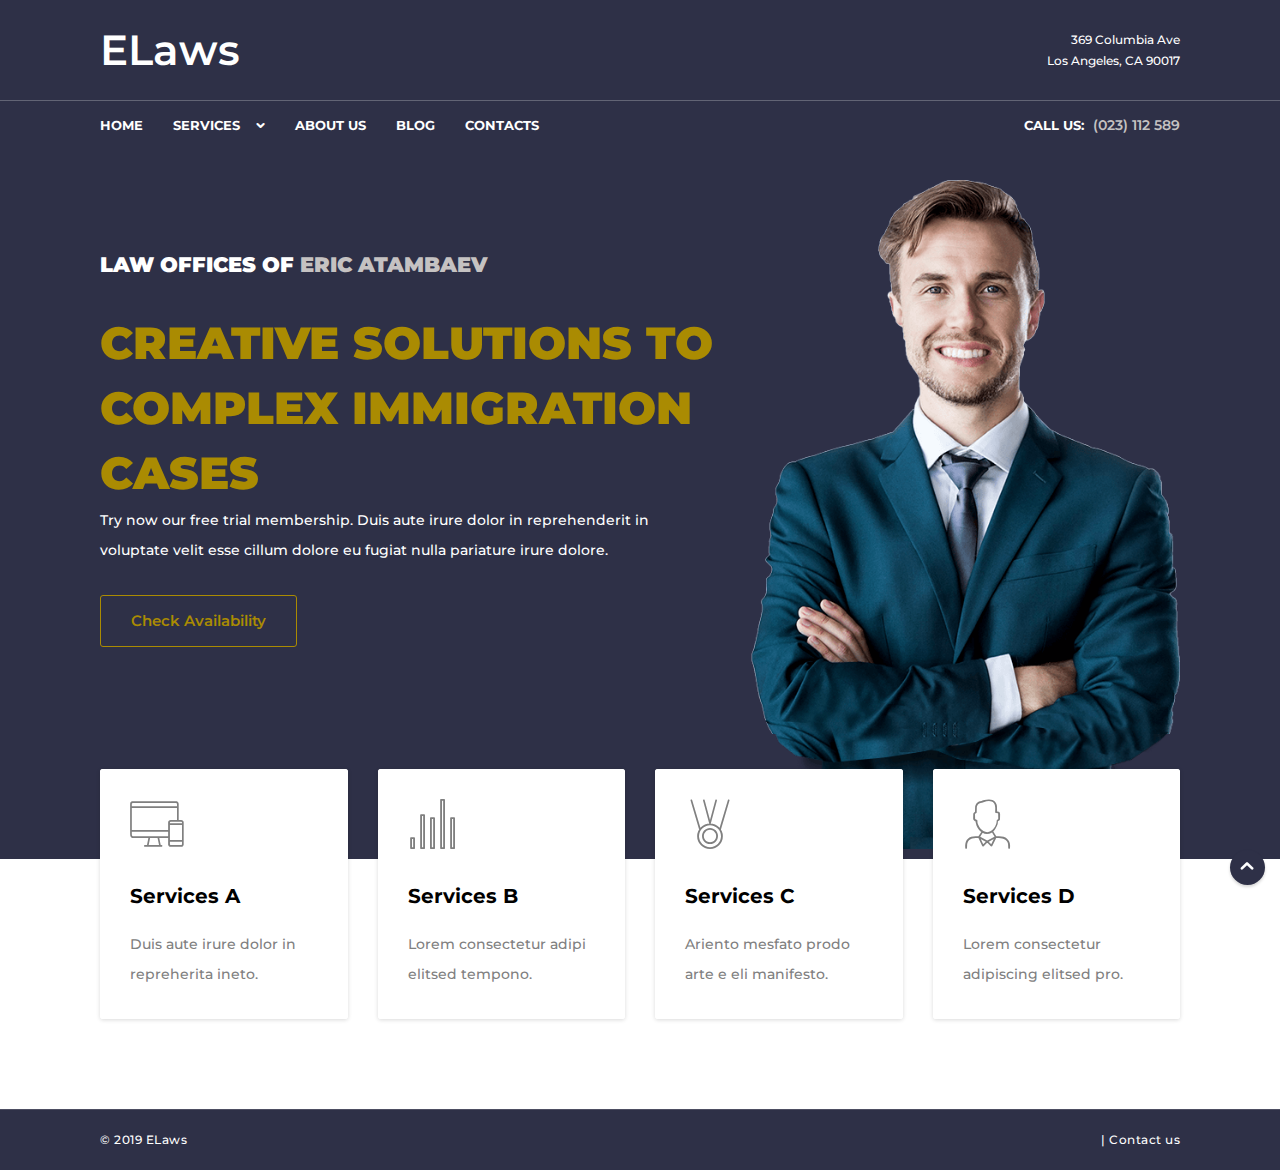
<file: index.html>
﻿<!DOCTYPE html>
<html lang="en">
  <head>
    <meta charset="utf-8" />
    <meta http-equiv="X-UA-Compatible" content="IE=edge" />
    <meta name="viewport" content="width=device-width, initial-scale=1" />
    <title>Home | ELaws - Your trusted law company</title>
    <meta name="description" content="" />
    <link rel="stylesheet" href="./themekit/css/bootstrap-grid.css" />
    <link rel="stylesheet" href="./themekit/css/style.css" />
    <link rel="stylesheet" href="./themekit/css/glide.css" />
    <link rel="stylesheet" href="./themekit/css/content-box.css" />
    <link rel="stylesheet" href="./skin.css" />
    <link rel="icon" href="./media/favicon.png" />
  </head>
  <body>
    <div id="preloader"></div>
    <nav class="menu-top-logo menu-fixed" data-menu-anima="fade-in">
      <div class="container">
        <div class="menu-brand">
          <a href="index.html" class="logo-text">
            <!-- <img
              class="logo-default scroll-hide"
              src="./media/logo.svg"
              alt="logo"
            />
            <img
              class="logo-retina scroll-hide"
              src="./media/logo.svg"
              alt="logo"
            />
            <img
              class="logo-default scroll-show"
              src="./media/logo.svg"
              alt="logo"
            />
            <img
              class="logo-retina scroll-show"
              src="./media/logo.svg"
              alt="logo"
            /> -->
            ELaws
          </a>
        </div>
        <i class="menu-btn"></i>
        <div class="menu-cnt">
          <!-- main.js -->
          <ul id="main-menu">
            <li>
              <a href="index.html">Home</a>
            </li>
            <li class="dropdown">
              <a href="#">Services</a>
              <ul>
                <li><a href="service-1.html">Services A</a></li>
                <li><a href="service-2.html">Services B</a></li>
                <li><a href="service-3.html">Services C</a></li>
                <li><a href="service-4.html">Services D</a></li>
              </ul>
            </li>
            <li>
              <a href="about.html">About Us</a>
            </li>
            <li>
              <a href="blog.html">Blog</a>
            </li>
            <li>
              <a href="contacts.html">Contacts</a>
            </li>
            <li class="nav-label">
              <a href="#"><span>Call us:</span> (023) 112 589 </a>
            </li>
          </ul>
          <div class="menu-right">
            <div class="custom-area">
              369 Columbia Ave<br />
              Los Angeles, CA 90017
            </div>
          </div>
        </div>
      </div>
    </nav>
    <main>
      <section class="section-image section-home-one no-padding-y">
        <div class="container">
          <div class="row">
            <div class="col-lg-7">
              <hr class="space-lg" />
              <h3 class="text-color-2">
                Law Offices of <span style="color: rgb(197, 194, 194)">Eric Atambaev</span>
              </h3>
              <ul class="slider">
                <li>
                  <h1 class="text-uppercase">
                    Creative Solutions to Complex Immigration Cases
                  </h1>
                </li>
              </ul>
              <p>
                Try now our free trial membership. Duis aute irure dolor in
                reprehenderit in voluptate velit esse cillum dolore eu fugiat
                nulla pariature irure dolore.
              </p>
              <hr class="space-sm" />
              <a
                href="#"
                class="btn btn-border btn-sm width-190 active full-width-sm"
                >Check Availability</a
              >
              <hr class="space-lg" />
              <hr class="space-lg" />
            </div>
            <div class="col-lg-5 hidden-md">
              <hr class="space-sm" />
              <img
                data-anima="fade-bottom"
                data-time="1000"
                class="slide-image"
                src="./assets/man.png"
                alt=""
              />
            </div>
          </div>
        </div>
      </section>
      <section class="section-base section-overflow-top">
        <div class="container">
          <div
            class="grid-list"
            data-columns="4"
            data-columns-md="2"
            data-columns-sm="1"
          >
            <div class="grid-box">
              <div class="grid-item">
                <div class="cnt-box cnt-box-top-icon boxed">
                  <i class="im-monitor-phone"></i>
                  <div class="caption">
                    <h2>Services A</h2>
                    <p>
                      Duis aute irure dolor in repreherita ineto.
                    </p>
                  </div>
                </div>
              </div>
              <div class="grid-item">
                <div class="cnt-box cnt-box-top-icon boxed">
                  <i class="im-bar-chart2"></i>
                  <div class="caption">
                    <h2>Services B</h2>
                    <p>
                      Lorem consectetur adipi elitsed tempono.
                    </p>
                  </div>
                </div>
              </div>
              <div class="grid-item">
                <div class="cnt-box cnt-box-top-icon boxed">
                  <i class="im-medal"></i>
                  <div class="caption">
                    <h2>Services C</h2>
                    <p>
                      Ariento mesfato prodo arte e eli manifesto.
                    </p>
                  </div>
                </div>
              </div>
              <div class="grid-item">
                <div class="cnt-box cnt-box-top-icon boxed">
                  <i class="im-business-man"></i>
                  <div class="caption">
                    <h2>Services D</h2>
                    <p>
                      Lorem consectetur adipiscing elitsed pro.
                    </p>
                  </div>
                </div>
              </div>
            </div>
          </div>
        </div>
      </section>
    </main>
    <i class="scroll-top-btn scroll-top show"></i>
    <footer class="light">
      <div class="footer-bar">
        <div class="container">
          <span>© 2019 ELaws</span>
          <span
            ><a href="contacts.html">| Contact us</a>
        </div>
      </div>
      <link
        rel="stylesheet"
        href="../themekit/media/icons/iconsmind/line-icons.min.css"
      />
      <script src="./themekit/scripts/jquery.min.js"></script>
      <script src="./themekit/scripts/main.js"></script>
      <script src="./themekit/scripts/parallax.min.js"></script>
      <script src="./themekit/scripts/glide.min.js"></script>
      <script src="./themekit/scripts/magnific-popup.min.js"></script>
      <script src="./themekit/scripts/tab-accordion.js"></script>
      <script src="./themekit/scripts/imagesloaded.min.js"></script>
      <script src="./themekit/scripts/progress.js" async></script>
      <script src="./themekit/scripts/custom.js" async></script>
      <script
        src="./themekit/scripts/contact-form/contact-form.js"
        async
      ></script>
    </footer>
  </body>
</html>
</file>
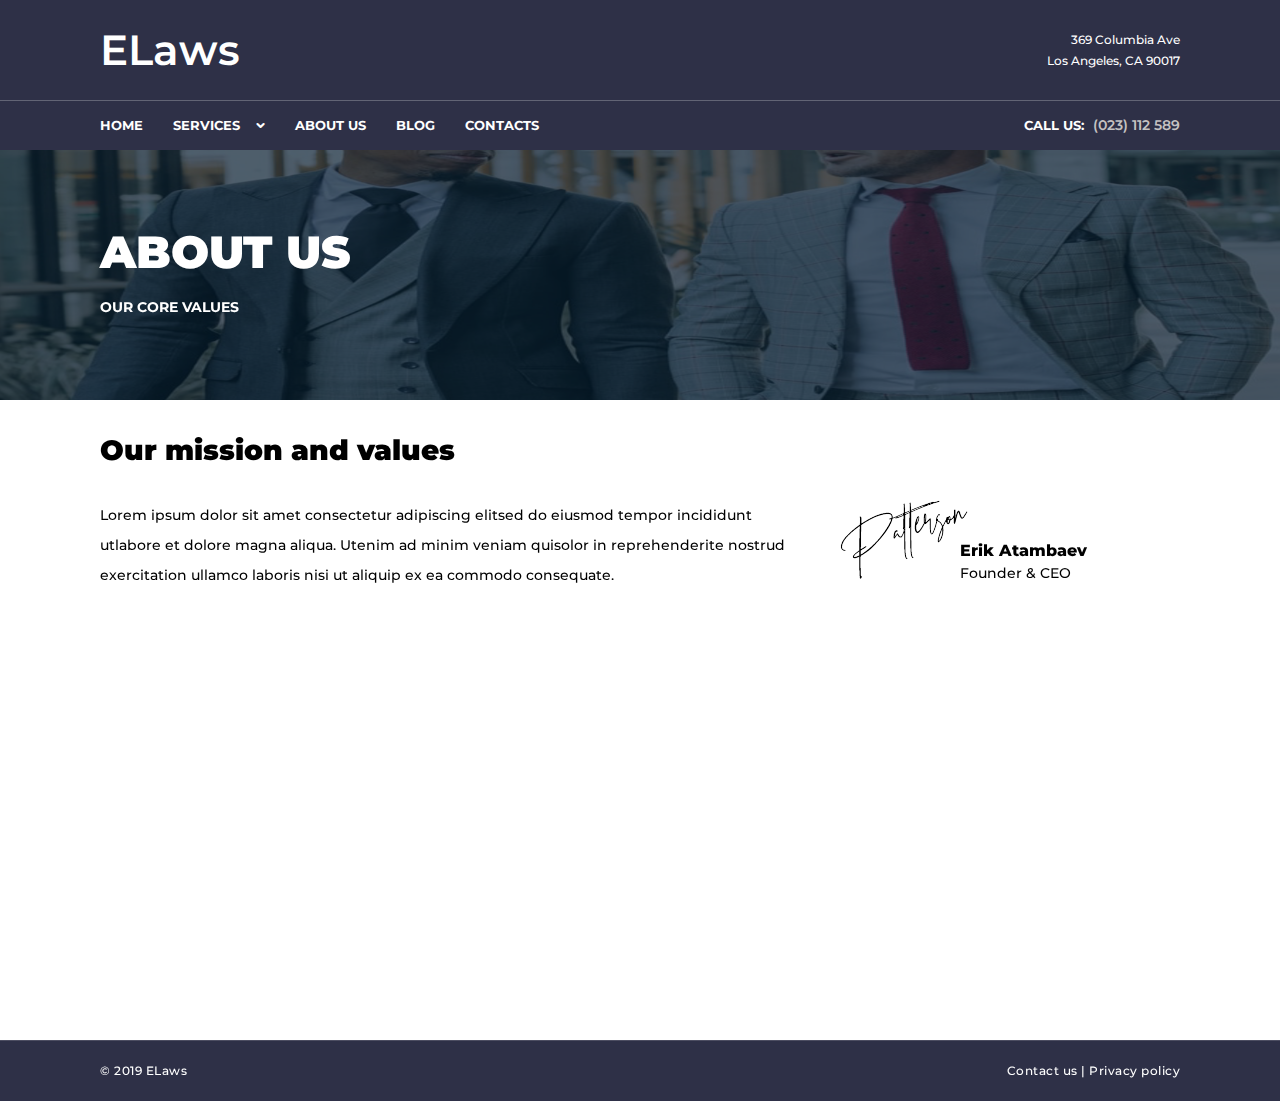
<file: about.html>
﻿<!DOCTYPE html>
<html lang="en">
  <head>
    <meta charset="utf-8" />
    <meta http-equiv="X-UA-Compatible" content="IE=edge" />
    <meta name="viewport" content="width=device-width, initial-scale=1" />
    <title>About | ELaws - Your trusted law company</title>
    <meta name="description" content="" />
    <link rel="stylesheet" href="./themekit/css/bootstrap-grid.css" />
    <link rel="stylesheet" href="./themekit/css/style.css" />
    <link rel="stylesheet" href="./themekit/css/glide.css" />
    <link rel="stylesheet" href="./themekit/css/magnific-popup.css" />
    <link rel="stylesheet" href="./themekit/css/content-box.css" />
    <link rel="stylesheet" href="./themekit/css/contact-form.css" />
    <link rel="stylesheet" href="./themekit/css/media-box.css" />
    <link rel="stylesheet" href="./skin.css" />
    <link rel="icon" href="./media/favicon.png" />
  </head>
  <body>
    <div id="preloader"></div>
    <nav class="menu-top-logo menu-fixed" data-menu-anima="fade-in">
      <div class="container">
        <div class="menu-brand">
          <a href="index.html" class="logo-text">
            ELaws
            <!-- <img
              class="logo-default scroll-hide"
              src="../media/logo.svg"
              alt="logo"
            />
            <img
              class="logo-retina scroll-hide"
              src="../media/logo.svg"
              alt="logo"
            />
            <img
              class="logo-default scroll-show"
              src="../media/logo.svg"
              alt="logo"
            />
            <img
              class="logo-retina scroll-show"
              src="../media/logo.svg"
              alt="logo"
            /> -->
          </a>
        </div>
        <i class="menu-btn"></i>
        <div class="menu-cnt">
          <!-- main.js -->
          <ul id="main-menu">
            <li>
              <a href="index.html">Home</a>
            </li>
            <li class="dropdown">
              <a href="#">Services</a>
              <ul>
                <li><a href="service-1.html">Services A</a></li>
                <li><a href="service-2.html">Services B</a></li>
                <li><a href="service-3.html">Services C</a></li>
                <li><a href="service-4.html">Services D</a></li>
              </ul>
            </li>
            <li>
              <a href="about.html">About Us</a>
            </li>
            <li>
              <a href="blog.html">Blog</a>
            </li>
            <li>
              <a href="contacts.html">Contacts</a>
            </li>
            <li class="nav-label">
              <a href="#"><span>Call us:</span> (023) 112 589 </a>
            </li>
          </ul>
          <div class="menu-right">
            <div class="custom-area">
              369 Columbia Ave<br />
              Los Angeles, CA 90017
            </div>
          </div>
        </div>
      </div>
    </nav>
    <header
      class="header-image ken-burn-center light"
      data-parallax="true"
      data-natural-height="500"
      data-natural-width="1920"
      data-bleed="0"
      data-image-src="./assets/services.png"
      data-offset="0"
      style="background-color: rgba(6, 30, 48, 0.7);"
    >
      <div class="container">
        <h1>About us</h1>
        <h2>OUr core values</h2>
      </div>
    </header>
    <main style="margin-bottom: 450px;">
      <section class="section-base">
        <div class="container">
          <div class="title">
            <h2>Our mission and values</h2>
            <p>What we do</p>
          </div>
          <div class="row">
            <div class="col-lg-8">
              <p>
                Lorem ipsum dolor sit amet consectetur adipiscing elitsed do
                eiusmod tempor incididunt utlabore et dolore magna aliqua.
                Utenim ad minim veniam quisolor in reprehenderite nostrud
                exercitation ullamco laboris nisi ut aliquip ex ea commodo
                consequate.
              </p>
            </div>
            <div class="col-lg-4">
              <div class="box-sign no-margin">
                <img alt="sign" src="../media/sign-dark.png" />
                <b>Erik Atambaev</b>
                <span>Founder &amp; CEO</span>
              </div>
            </div>
          </div>
        </div>
      </section>
    </main>
    <footer class="light">
      <div class="footer-bar">
        <div class="container">
          <span>© 2019 ELaws</span>
          <span
            ><a href="#">Contact us</a> | <a href="#">Privacy policy</a></span
          >
        </div>
      </div>
      <link
        rel="stylesheet"
        href="../themekit/media/icons/iconsmind/line-icons.min.css"
      />
      <script src="./themekit/scripts/jquery.min.js"></script>
      <script src="./themekit/scripts/main.js"></script>
      <script src="./themekit/scripts/parallax.min.js"></script>
      <script src="./themekit/scripts/glide.min.js"></script>
      <script src="./themekit/scripts/magnific-popup.min.js"></script>
      <script src="./themekit/scripts/tab-accordion.js"></script>
      <script src="./themekit/scripts/imagesloaded.min.js"></script>
      <script src="./themekit/scripts/progress.js" async></script>
      <script src="./themekit/scripts/custom.js" async></script>
      <script
        src="./themekit/scripts/contact-form/contact-form.js"
        async
      ></script>
    </footer>
  </body>
</html>
</file>
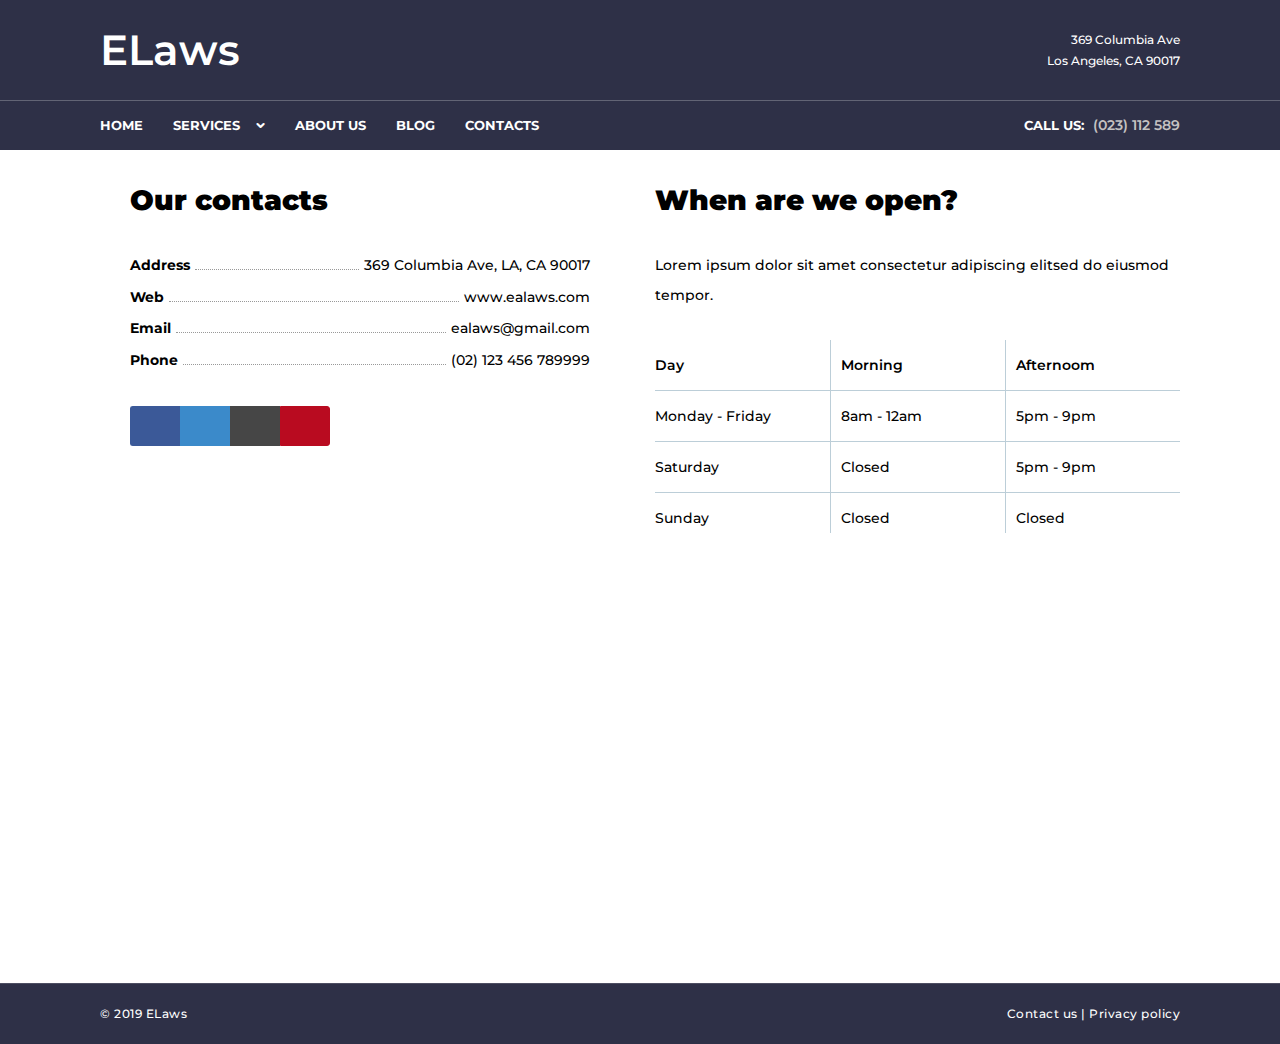
<file: contacts.html>
﻿<!DOCTYPE html>
<html lang="en">
  <head>
    <meta charset="utf-8" />
    <meta http-equiv="X-UA-Compatible" content="IE=edge" />
    <meta name="viewport" content="width=device-width, initial-scale=1" />
    <title>Contacts | ELaws - Your trusted law company</title>
    <meta name="description" content="" />
    <link rel="stylesheet" href="./themekit/css/bootstrap-grid.css" />
    <link rel="stylesheet" href="./themekit/css/style.css" />
    <link rel="stylesheet" href="./skin.css" />
    <link rel="icon" href="./media/favicon.png" />
  </head>
  <body>
    <div id="preloader"></div>
    <nav class="menu-top-logo menu-fixed" data-menu-anima="fade-in">
      <div class="container">
        <div class="menu-brand">
          <a href="index.html" class="logo-text">
            <!-- <img
              class="logo-default scroll-hide"
              src="./media/logo.svg"
              alt="logo"
            />
            <img
              class="logo-retina scroll-hide"
              src="./media/logo.svg"
              alt="logo"
            />
            <img
              class="logo-default scroll-show"
              src="./media/logo.svg"
              alt="logo"
            />
            <img
              class="logo-retina scroll-show"
              src="./media/logo.svg"
              alt="logo"
            /> -->
            ELaws
          </a>
        </div>
        <i class="menu-btn"></i>
        <div class="menu-cnt">
          <!-- main.js -->
          <ul id="main-menu">
            <li>
              <a href="index.html">Home</a>
            </li>
            <li class="dropdown">
              <a href="#">Services</a>
              <ul>
                <li><a href="service-1.html">Services A</a></li>
                <li><a href="service-2.html">Services B</a></li>
                <li><a href="service-3.html">Services C</a></li>
                <li><a href="service-4.html">Services D</a></li>
              </ul>
            </li>
            <li>
              <a href="about.html">About Us</a>
            </li>
            <li>
              <a href="blog.html">Blog</a>
            </li>
            <li>
              <a href="contacts.html">Contacts</a>
            </li>
            <li class="nav-label">
              <a href="#"><span>Call us:</span> (023) 112 589 </a>
            </li>
          </ul>
          <div class="menu-right">
            <div class="custom-area">
              369 Columbia Ave<br />
              Los Angeles, CA 90017
            </div>
          </div>
        </div>
      </div>
    </nav>
    <main style="margin-bottom: 450px;">
      <section class="section-base">
        <div class="container">
          <div class="row">
            <div class="col-lg-6">
              <div class="container">
                <div class="title">
                  <h2>Our contacts</h2>
                  <p>Information</p>
                </div>
                <ul class="text-list text-list-line">
                  <li>
                    <b>Address</b>
                    <hr />
                    <p>369 Columbia Ave, LA, CA 90017</p>
                  </li>
                  <li>
                    <b>Web</b>
                    <hr />
                    <p>www.ealaws.com</p>
                  </li>
                  <li>
                    <b>Email</b>
                    <hr />
                    <p>ealaws@gmail.com</p>
                  </li>
                  <li>
                    <b>Phone</b>
                    <hr />
                    <p>(02) 123 456 789999</p>
                  </li>
                </ul>
                <hr class="space-sm" />
                <div
                  class="icon-links icon-social icon-links-grid social-colors"
                >
                  <a class="facebook"><i class="icon-facebook"></i></a>
                  <a class="twitter"><i class="icon-twitter"></i></a>
                  <a class="instagram"><i class="icon-instagram"></i></a>
                  <a class="pinterest"><i class="icon-pinterest"></i></a>
                </div>
              </div>
            </div>

            <div class="col-lg-6">
              <hr class="space visible-md" />
              <div class="title">
                <h2>When are we open?</h2>
                <p>Information</p>
              </div>
              <p>
                Lorem ipsum dolor sit amet consectetur adipiscing elitsed do
                eiusmod tempor.
              </p>
              <table class="table table-border table-time">
                <thead>
                  <tr>
                    <th>Day</th>
                    <th>Morning</th>
                    <th>Afternoom</th>
                  </tr>
                </thead>
                <tbody>
                  <tr>
                    <td>Monday - Friday</td>
                    <td>8am - 12am</td>
                    <td>5pm - 9pm</td>
                  </tr>
                  <tr>
                    <td>Saturday</td>
                    <td>Closed</td>
                    <td>5pm - 9pm</td>
                  </tr>
                  <tr>
                    <td>Sunday</td>
                    <td>Closed</td>
                    <td>Closed</td>
                  </tr>
                </tbody>
              </table>
            </div>
          </div>
        </div>
      </section>
    </main>
    <footer class="light">
      <div class="footer-bar">
        <div class="container">
          <span>© 2019 ELaws</span>
          <span
            ><a href="#">Contact us</a> | <a href="#">Privacy policy</a></span
          >
        </div>
      </div>
      <link
        rel="stylesheet"
        href="../themekit/media/icons/iconsmind/line-icons.min.css"
      />
      <script src="./themekit/scripts/jquery.min.js"></script>
      <script src="./themekit/scripts/main.js"></script>
      <script src="./themekit/scripts/parallax.min.js"></script>
      <script src="./themekit/scripts/glide.min.js"></script>
      <script src="./themekit/scripts/magnific-popup.min.js"></script>
      <script src="./themekit/scripts/tab-accordion.js"></script>
      <script src="./themekit/scripts/imagesloaded.min.js"></script>
      <script src="./themekit/scripts/progress.js" async></script>
      <script src="./themekit/scripts/custom.js" async></script>
      <script
        src="./themekit/scripts/contact-form/contact-form.js"
        async
      ></script>
    </footer>
  </body>
</html>
</file>
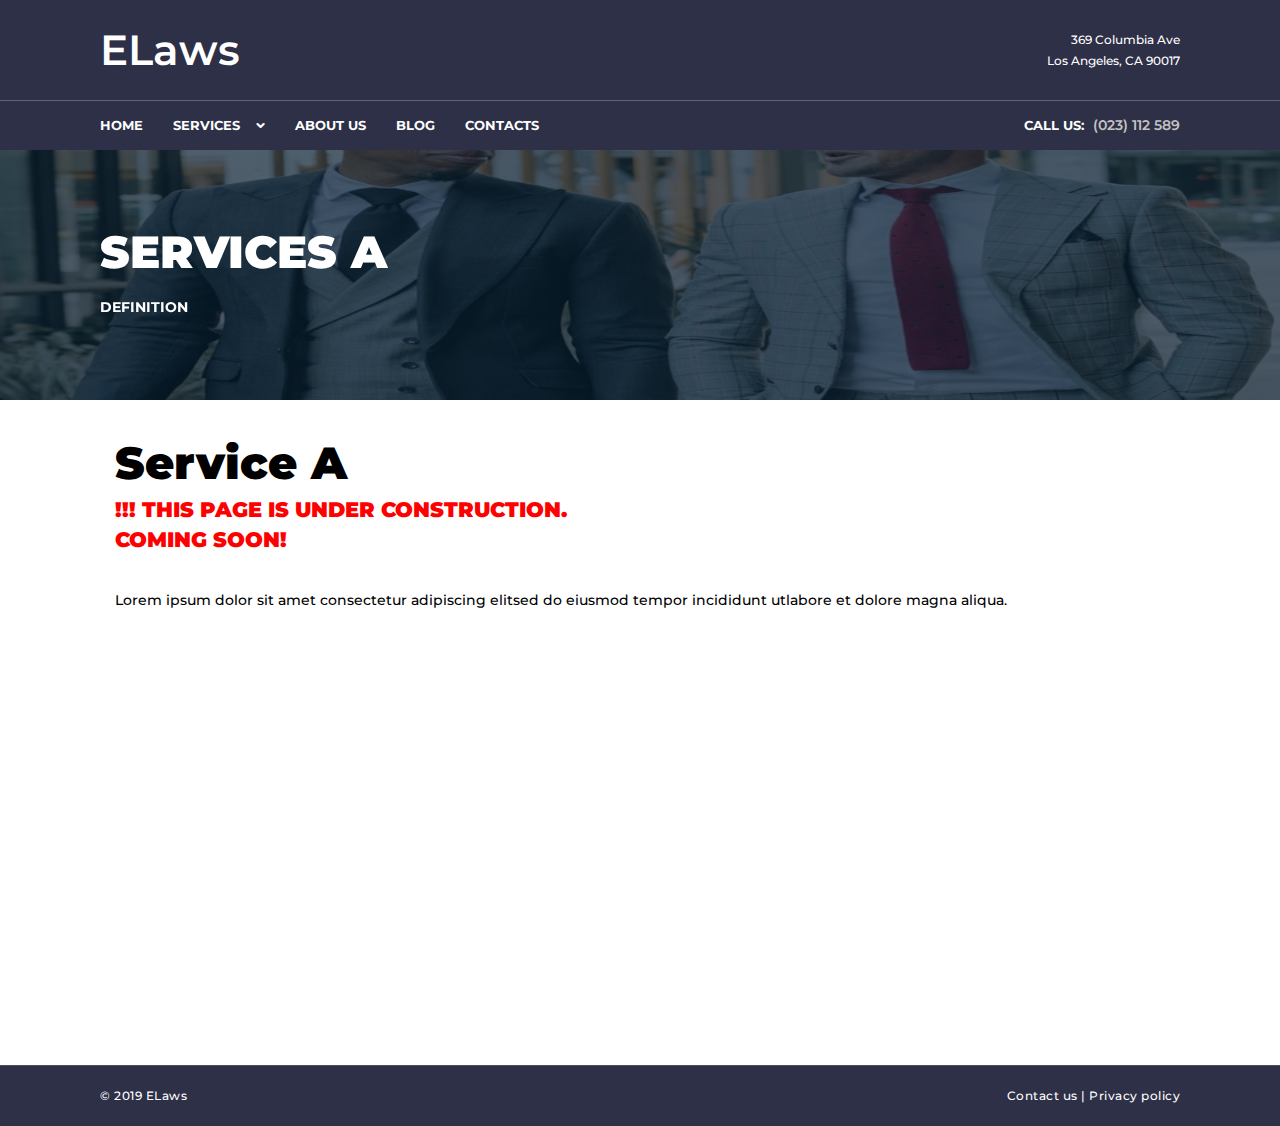
<file: service-1.html>
﻿<!DOCTYPE html>
<html lang="en">
<head>
    <meta charset="utf-8">
    <meta http-equiv="X-UA-Compatible" content="IE=edge">
    <meta name="viewport" content="width=device-width, initial-scale=1">
    <title>Service A | ELaws - Your trusted law company</title>
    <meta name="description" content="">
    <link rel="stylesheet" href="./themekit/css/bootstrap-grid.css">
    <link rel="stylesheet" href="./themekit/css/style.css">
    <link rel="stylesheet" href="./themekit/css/glide.css">
    <link rel="stylesheet" href="./themekit/css/magnific-popup.css">
    <link rel="stylesheet" href="./themekit/css/content-box.css">
    <link rel="stylesheet" href="./themekit/css/contact-form.css">
    <link rel="stylesheet" href="./themekit/css/media-box.css">
    <link rel="stylesheet" href="./skin.css">
    <link rel="icon" href="./media/favicon.png">
</head>
<body>
    <div id="preloader"></div>
    <nav class="menu-top-logo menu-fixed" data-menu-anima="fade-in">
        <div class="container">
            <div class="menu-brand">
                <a href="index.html" class="logo-text">
                    ELaws
                    <!-- <img class="logo-default scroll-hide" src="./media/logo.svg" alt="logo" />
                    <img class="logo-retina scroll-hide" src="./media/logo.svg" alt="logo" />
                    <img class="logo-default scroll-show" src="./media/logo.svg" alt="logo" />
                    <img class="logo-retina scroll-show" src="./media/logo.svg" alt="logo" /> -->
                </a>
            </div>
            <i class="menu-btn"></i>
            <div class="menu-cnt">
                <!-- main.js -->
                <ul id="main-menu">
                    <li>
                        <a href="index.html">Home</a>
                    </li>
                    <li class="dropdown">
                        <a href="#">Services</a>
                        <ul>
                            <li><a href="service-1.html">Services A</a></li>
                            <li><a href="service-2.html">Services B</a></li>
                            <li><a href="service-3.html">Services C</a></li>
                            <li><a href="service-4.html">Services D</a></li>
                        </ul>
                    </li>
                    <li>
                        <a href="about.html">About Us</a>
                    </li>
                    <li>
                        <a href="blog.html">Blog</a>
                    </li>
                    <li>
                        <a href="contacts.html">Contacts</a>
                    </li>
                    <li class="nav-label">
                        <a href="#"><span>Call us:</span> (023) 112 589 </a>
                    </li>
                </ul>
                <div class="menu-right">
                    <div class="custom-area">
                        369 Columbia Ave<br />
                        Los Angeles, CA 90017
                    </div>
                </div>
            </div>
        </div>
    </nav>
    <header class="header-image ken-burn-center light" data-parallax="true" data-natural-height="500" data-natural-width="1920" data-bleed="0" data-image-src="./assets/services.png" data-offset="0" style="background-color: rgba(6, 30, 48, 0.70)">
        <div class="container">
            <h1>Services A</h1>
            <h2>Definition</h2>
        </div>
    </header>
    <main>
        <section class="section-base section-color">
            <div class="container">
                    <div class="col-lg-12" style="padding-bottom: 450px">
                        <hr class="space visible-md" />
                        <h1>Service A</h1>
                            <h3 style="color: red">
                            !!! This page is under construction.<br>
                            Coming Soon!
                            </h3>
                            <p>
                            Lorem ipsum dolor sit amet consectetur adipiscing elitsed do eiusmod tempor incididunt utlabore et dolore magna aliqua.
                        </p>
                        </div>
                    </div>
                </div>
            </div>
        </section>
    </main>
    <footer class="light">
        <div class="footer-bar">
            <div class="container">
                <span>© 2019 ELaws</span>
                <span><a href="./contacts.html">Contact us</a> | <a href="#">Privacy policy</a></span>
            </div>
        </div>
        <link rel="stylesheet" href="./themekit/media/icons/iconsmind/line-icons.min.css">
        <script src="./themekit/scripts/jquery.min.js"></script>
        <script src="./themekit/scripts/main.js"></script>
        <script src="./themekit/scripts/parallax.min.js"></script>
        <script src="./themekit/scripts/glide.min.js"></script>
        <script src="./themekit/scripts/magnific-popup.min.js"></script>
        <script src="./themekit/scripts/tab-accordion.js"></script>
        <script src="./themekit/scripts/imagesloaded.min.js"></script>
        <script src="./themekit/scripts/progress.js" async></script>
        <script src="./themekit/scripts/custom.js" async></script>
        <script src="./themekit/scripts/contact-form/contact-form.js" async></script>
    </footer>
</body>
</html>
</file>
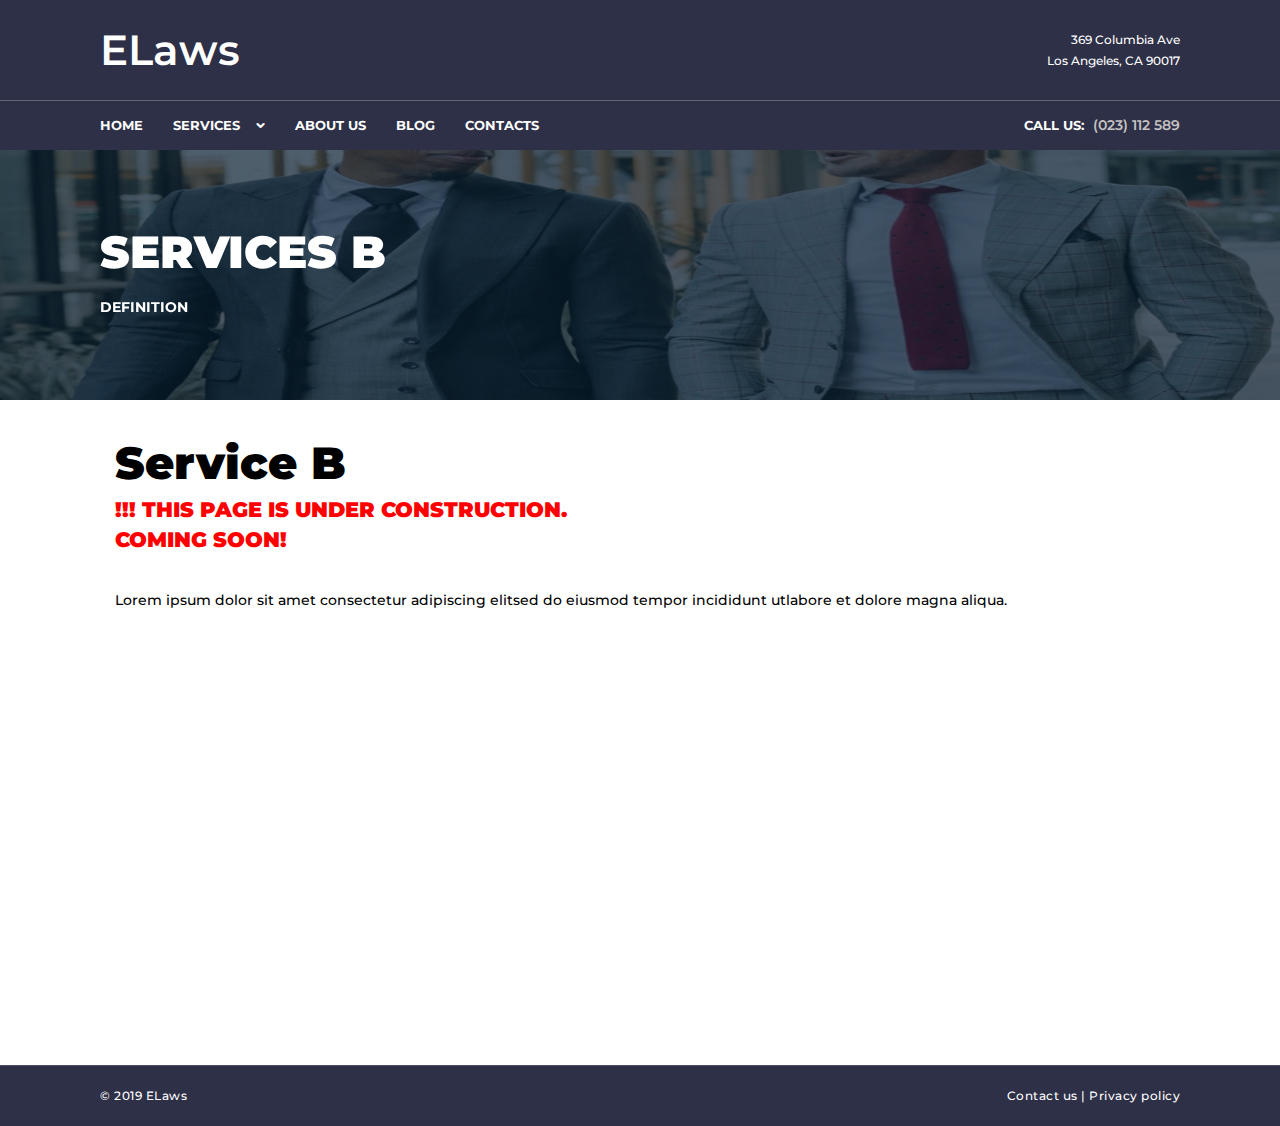
<file: service-2.html>
﻿<!DOCTYPE html>
<html lang="en">
<head>
    <meta charset="utf-8">
    <meta http-equiv="X-UA-Compatible" content="IE=edge">
    <meta name="viewport" content="width=device-width, initial-scale=1">
    <title>Service B | ELaws - Your trusted law company</title>
    <meta name="description" content="">
    <link rel="stylesheet" href="./themekit/css/bootstrap-grid.css">
    <link rel="stylesheet" href="./themekit/css/style.css">
    <link rel="stylesheet" href="./themekit/css/glide.css">
    <link rel="stylesheet" href="./themekit/css/magnific-popup.css">
    <link rel="stylesheet" href="./themekit/css/content-box.css">
    <link rel="stylesheet" href="./themekit/css/contact-form.css">
    <link rel="stylesheet" href="./themekit/css/media-box.css">
    <link rel="stylesheet" href="./skin.css">
    <link rel="icon" href="./media/favicon.png">
</head>
<body>
    <div id="preloader"></div>
    <nav class="menu-top-logo menu-fixed" data-menu-anima="fade-in">
        <div class="container">
            <div class="menu-brand">
                <a href="index.html" class="logo-text">
                    ELaws
                    <!-- <img class="logo-default scroll-hide" src="./media/logo.svg" alt="logo" />
                    <img class="logo-retina scroll-hide" src="./media/logo.svg" alt="logo" />
                    <img class="logo-default scroll-show" src="./media/logo.svg" alt="logo" />
                    <img class="logo-retina scroll-show" src="./media/logo.svg" alt="logo" /> -->
                </a>
            </div>
            <i class="menu-btn"></i>
            <div class="menu-cnt">
                <!-- main.js -->
                <ul id="main-menu">
                    <li>
                        <a href="index.html">Home</a>
                    </li>
                    <li class="dropdown">
                        <a href="#">Services</a>
                        <ul>
                            <li><a href="service-1.html">Services A</a></li>
                            <li><a href="service-2.html">Services B</a></li>
                            <li><a href="service-3.html">Services C</a></li>
                            <li><a href="service-4.html">Services D</a></li>
                        </ul>
                    </li>
                    <li>
                        <a href="about.html">About Us</a>
                    </li>
                    <li>
                        <a href="blog.html">Blog</a>
                    </li>
                    <li>
                        <a href="contacts.html">Contacts</a>
                    </li>
                    <li class="nav-label">
                        <a href="#"><span>Call us:</span> (023) 112 589 </a>
                    </li>
                </ul>
                <div class="menu-right">
                    <div class="custom-area">
                        369 Columbia Ave<br />
                        Los Angeles, CA 90017
                    </div>
                </div>
            </div>
        </div>
    </nav>
    <header class="header-image ken-burn-center light" data-parallax="true" data-natural-height="500" data-natural-width="1920" data-bleed="0" data-image-src="./assets/services.png" data-offset="0" style="background-color: rgba(6, 30, 48, 0.70)">
        <div class="container">
            <h1>Services B</h1>
            <h2>Definition</h2>
        </div>
    </header>
    <main>
        <section class="section-base section-color">
            <div class="container">
                    <div class="col-lg-12" style="padding-bottom: 450px">
                        <hr class="space visible-md" />
                        <h1>Service B</h1>
                            <h3 style="color: red">
                            !!! This page is under construction.<br>
                            Coming Soon!
                            </h3>
                            <p>
                            Lorem ipsum dolor sit amet consectetur adipiscing elitsed do eiusmod tempor incididunt utlabore et dolore magna aliqua.
                        </p>
                        </div>
                    </div>
                </div>
            </div>
        </section>
    </main>
    <footer class="light">
        <div class="footer-bar">
            <div class="container">
                <span>© 2019 ELaws</span>
                <span><a href="./contacts.html">Contact us</a> | <a href="#">Privacy policy</a></span>
            </div>
        </div>
        <link rel="stylesheet" href="./themekit/media/icons/iconsmind/line-icons.min.css">
        <script src="./themekit/scripts/jquery.min.js"></script>
        <script src="./themekit/scripts/main.js"></script>
        <script src="./themekit/scripts/parallax.min.js"></script>
        <script src="./themekit/scripts/glide.min.js"></script>
        <script src="./themekit/scripts/magnific-popup.min.js"></script>
        <script src="./themekit/scripts/tab-accordion.js"></script>
        <script src="./themekit/scripts/imagesloaded.min.js"></script>
        <script src="./themekit/scripts/progress.js" async></script>
        <script src="./themekit/scripts/custom.js" async></script>
        <script src="./themekit/scripts/contact-form/contact-form.js" async></script>
    </footer>
</body>
</html>
</file>
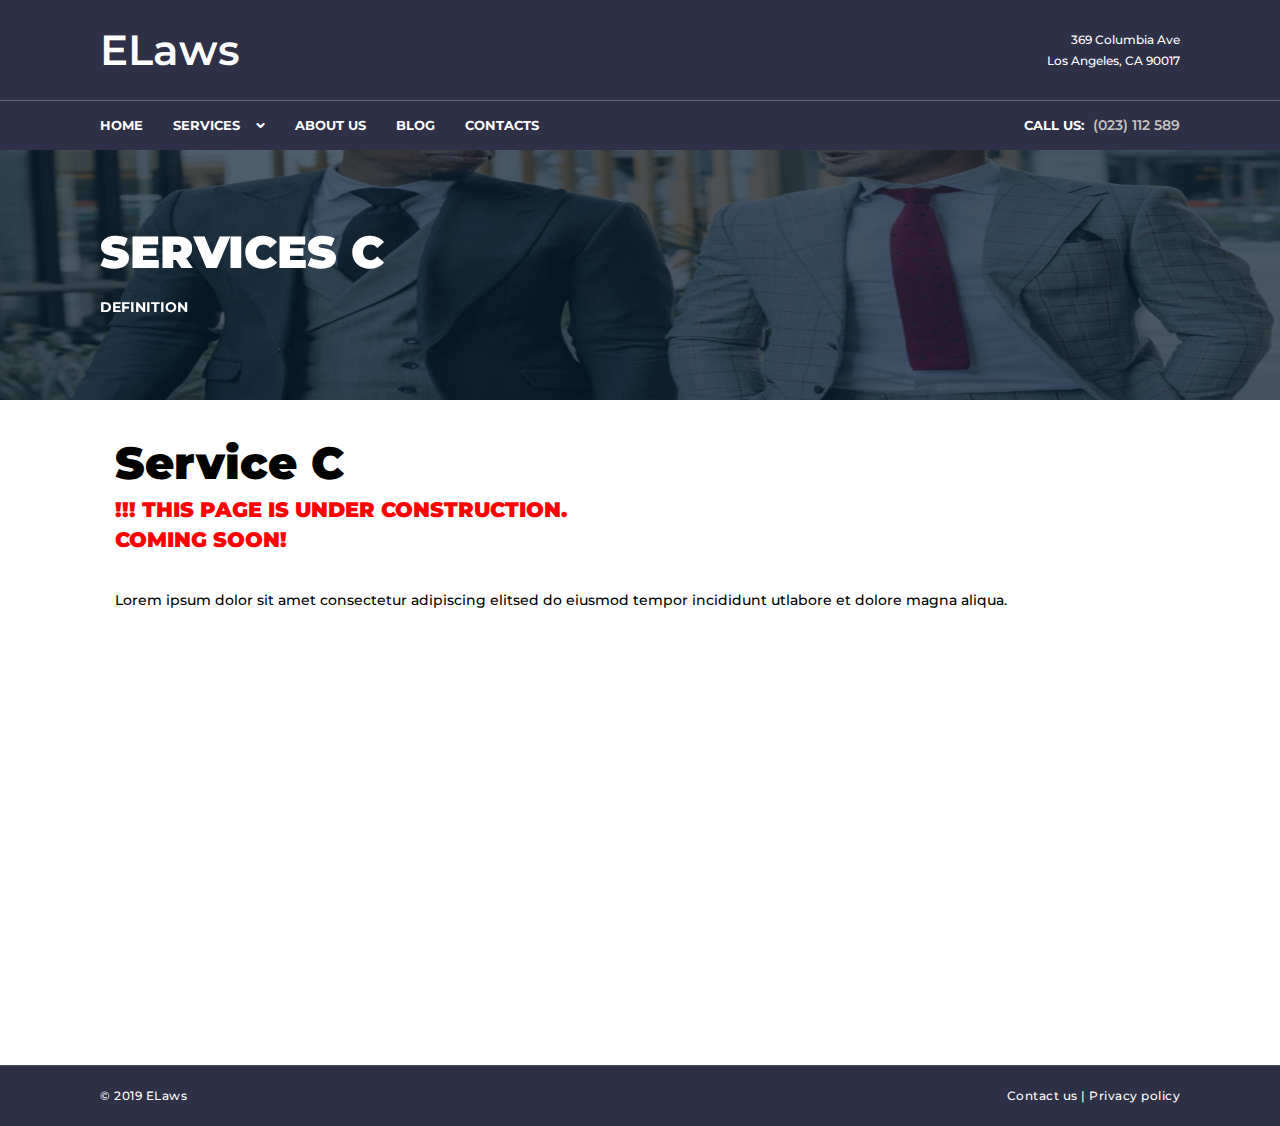
<file: service-3.html>
﻿<!DOCTYPE html>
<html lang="en">
<head>
    <meta charset="utf-8">
    <meta http-equiv="X-UA-Compatible" content="IE=edge">
    <meta name="viewport" content="width=device-width, initial-scale=1">
    <title>Service C | ELaws - Your trusted law company</title>
    <meta name="description" content="">
    <link rel="stylesheet" href="./themekit/css/bootstrap-grid.css">
    <link rel="stylesheet" href="./themekit/css/style.css">
    <link rel="stylesheet" href="./themekit/css/glide.css">
    <link rel="stylesheet" href="./themekit/css/magnific-popup.css">
    <link rel="stylesheet" href="./themekit/css/content-box.css">
    <link rel="stylesheet" href="./themekit/css/contact-form.css">
    <link rel="stylesheet" href="./themekit/css/media-box.css">
    <link rel="stylesheet" href="./skin.css">
    <link rel="icon" href="./media/favicon.png">
</head>
<body>
    <div id="preloader"></div>
    <nav class="menu-top-logo menu-fixed" data-menu-anima="fade-in">
        <div class="container">
            <div class="menu-brand">
                <a href="index.html" class="logo-text">
                    ELaws
                    <!-- <img class="logo-default scroll-hide" src="./media/logo.svg" alt="logo" />
                    <img class="logo-retina scroll-hide" src="../media/logo.svg" alt="logo" />
                    <img class="logo-default scroll-show" src="../media/logo.svg" alt="logo" />
                    <img class="logo-retina scroll-show" src="../media/logo.svg" alt="logo" /> -->
                </a>
            </div>
            <i class="menu-btn"></i>
            <div class="menu-cnt">
                <!-- main.js -->
                <ul id="main-menu">
                    <li>
                        <a href="index.html">Home</a>
                    </li>
                    <li class="dropdown">
                        <a href="#">Services</a>
                        <ul>
                            <li><a href="service-1.html">Services A</a></li>
                            <li><a href="service-2.html">Services B</a></li>
                            <li><a href="service-3.html">Services C</a></li>
                            <li><a href="service-4.html">Services D</a></li>
                        </ul>
                    </li>
                    <li>
                        <a href="about.html">About Us</a>
                    </li>
                    <li>
                        <a href="blog.html">Blog</a>
                    </li>
                    <li>
                        <a href="contacts.html">Contacts</a>
                    </li>
                    <li class="nav-label">
                        <a href="#"><span>Call us:</span> (023) 112 589 </a>
                    </li>
                </ul>
                <div class="menu-right">
                    <div class="custom-area">
                        369 Columbia Ave<br />
                        Los Angeles, CA 90017
                    </div>
                </div>
            </div>
        </div>
    </nav>
    <header class="header-image ken-burn-center light" data-parallax="true" data-natural-height="500" data-natural-width="1920" data-bleed="0" data-image-src="./assets/services.png" data-offset="0" style="background-color: rgba(6, 30, 48, 0.70)">
        <div class="container">
            <h1>Services C</h1>
            <h2>Definition</h2>
        </div>
    </header>
    <main>
        <section class="section-base section-color">
            <div class="container">
                    <div class="col-lg-12" style="padding-bottom: 450px">
                        <hr class="space visible-md" />
                        <h1>Service C</h1>
                            <h3 style="color: red">
                            !!! This page is under construction.<br>
                            Coming Soon!
                            </h3>
                            <p>
                            Lorem ipsum dolor sit amet consectetur adipiscing elitsed do eiusmod tempor incididunt utlabore et dolore magna aliqua.
                        </p>
                        </div>
                    </div>
                </div>
            </div>
        </section>
    </main>
    <footer class="light">
        <div class="footer-bar">
            <div class="container">
                <span>© 2019 ELaws</span>
                <span><a href="./contacts.html">Contact us</a> | <a href="#">Privacy policy</a></span>
            </div>
        </div>
        <link rel="stylesheet" href="./themekit/media/icons/iconsmind/line-icons.min.css">
        <script src="./themekit/scripts/jquery.min.js"></script>
        <script src="./themekit/scripts/main.js"></script>
        <script src="./themekit/scripts/parallax.min.js"></script>
        <script src="./themekit/scripts/glide.min.js"></script>
        <script src="./themekit/scripts/magnific-popup.min.js"></script>
        <script src="./themekit/scripts/tab-accordion.js"></script>
        <script src="./themekit/scripts/imagesloaded.min.js"></script>
        <script src="./themekit/scripts/progress.js" async></script>
        <script src="./themekit/scripts/custom.js" async></script>
        <script src="./themekit/scripts/contact-form/contact-form.js" async></script>
    </footer>
</body>
</html>
</file>
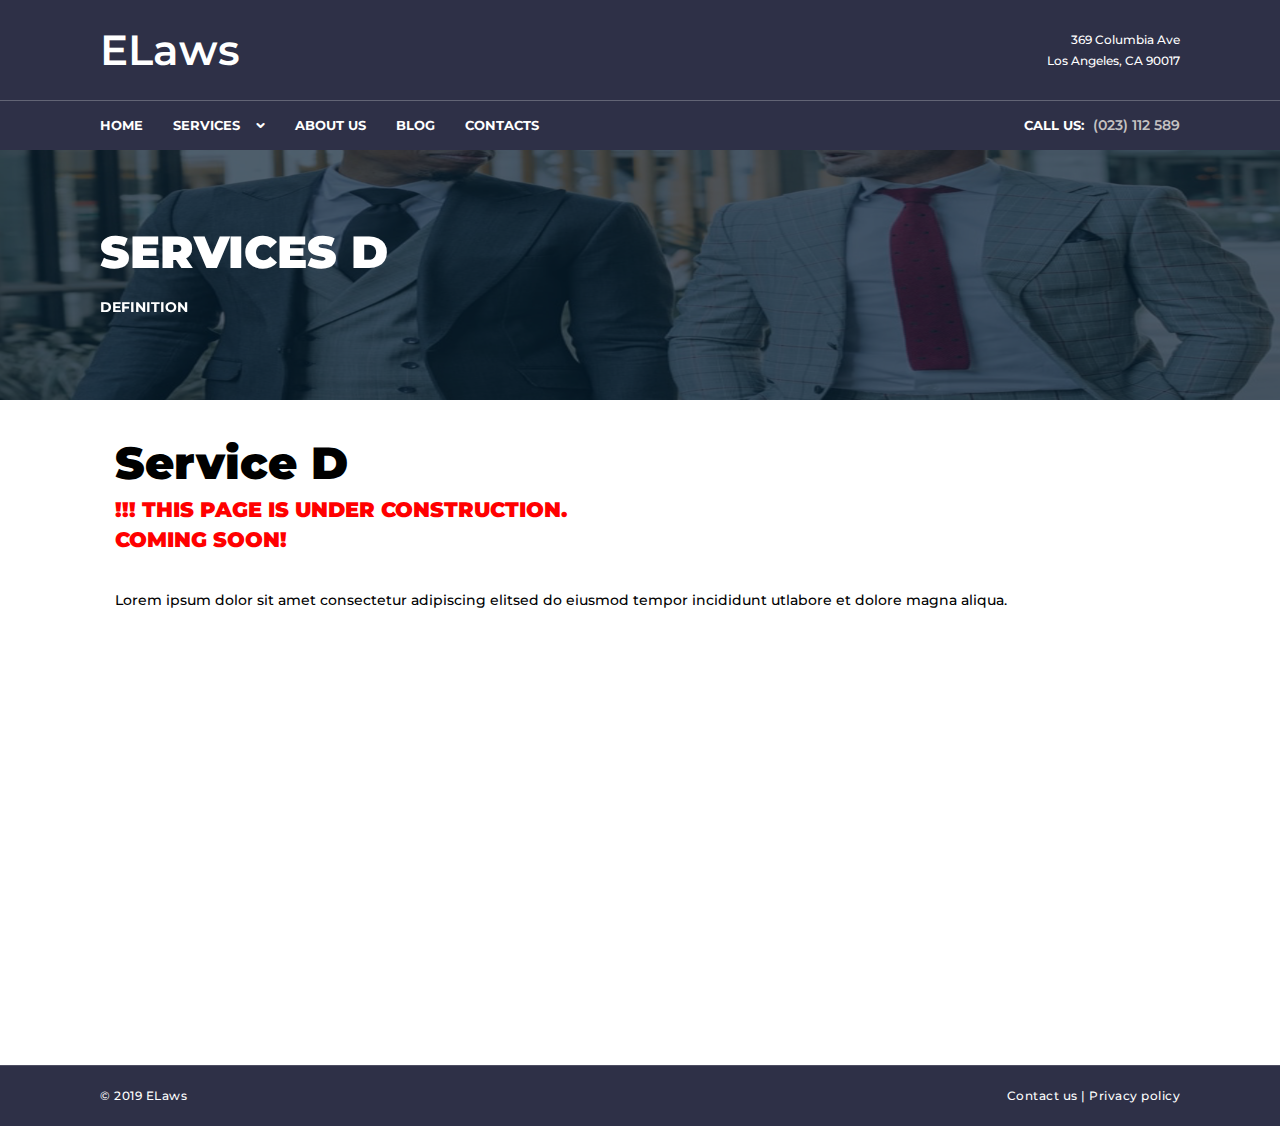
<file: service-4.html>
﻿<!DOCTYPE html>
<html lang="en">
<head>
    <meta charset="utf-8">
    <meta http-equiv="X-UA-Compatible" content="IE=edge">
    <meta name="viewport" content="width=device-width, initial-scale=1">
    <title>Service C | ELaws - Your trusted law company</title>
    <meta name="description" content="">
    <link rel="stylesheet" href="./themekit/css/bootstrap-grid.css">
    <link rel="stylesheet" href="./themekit/css/style.css">
    <link rel="stylesheet" href="./themekit/css/glide.css">
    <link rel="stylesheet" href="./themekit/css/magnific-popup.css">
    <link rel="stylesheet" href="./themekit/css/content-box.css">
    <link rel="stylesheet" href="./themekit/css/contact-form.css">
    <link rel="stylesheet" href="./themekit/css/media-box.css">
    <link rel="stylesheet" href="./skin.css">
    <link rel="icon" href="./media/favicon.png">
</head>
<body>
    <div id="preloader"></div>
    <nav class="menu-top-logo menu-fixed" data-menu-anima="fade-in">
        <div class="container">
            <div class="menu-brand">
                <a href="index.html" class="logo-text">
                    ELaws
                    <!-- <img class="logo-default scroll-hide" src="./media/logo.svg" alt="logo" />
                    <img class="logo-retina scroll-hide" src="./media/logo.svg" alt="logo" />
                    <img class="logo-default scroll-show" src="./media/logo.svg" alt="logo" />
                    <img class="logo-retina scroll-show" src="./media/logo.svg" alt="logo" /> -->
                </a>
            </div>
            <i class="menu-btn"></i>
            <div class="menu-cnt">
                <!-- main.js -->
                <ul id="main-menu">
                    <li>
                        <a href="index.html">Home</a>
                    </li>
                    <li class="dropdown">
                        <a href="#">Services</a>
                        <ul>
                            <li><a href="service-1.html">Services A</a></li>
                            <li><a href="service-2.html">Services B</a></li>
                            <li><a href="service-3.html">Services C</a></li>
                            <li><a href="service-4.html">Services D</a></li>
                        </ul>
                    </li>
                    <li>
                        <a href="about.html">About Us</a>
                    </li>
                    <li>
                        <a href="blog.html">Blog</a>
                    </li>
                    <li>
                        <a href="contacts.html">Contacts</a>
                    </li>
                    <li class="nav-label">
                        <a href="#"><span>Call us:</span> (023) 112 589 </a>
                    </li>
                </ul>
                <div class="menu-right">
                    <div class="custom-area">
                        369 Columbia Ave<br />
                        Los Angeles, CA 90017
                    </div>
                </div>
            </div>
        </div>
    </nav>
    <header class="header-image ken-burn-center light" data-parallax="true" data-natural-height="500" data-natural-width="1920" data-bleed="0" data-image-src="./assets/services.png" data-offset="0" style="background-color: rgba(6, 30, 48, 0.70)">
        <div class="container">
            <h1>Services D</h1>
            <h2>Definition</h2>
        </div>
    </header>
    <main>
        <section class="section-base section-color">
            <div class="container">
                    <div class="col-lg-12" style="padding-bottom: 450px">
                        <hr class="space visible-md" />
                        <h1>Service D</h1>
                            <h3 style="color: red">
                            !!! This page is under construction.<br>
                            Coming Soon!
                            </h3>
                            <p>
                            Lorem ipsum dolor sit amet consectetur adipiscing elitsed do eiusmod tempor incididunt utlabore et dolore magna aliqua.
                        </p>
                        </div>
                    </div>
                </div>
            </div>
        </section>
    </main>
    <footer class="light">
        <div class="footer-bar">
            <div class="container">
                <span>© 2019 ELaws</span>
                <span><a href="./contacts.html">Contact us</a> | <a href="#">Privacy policy</a></span>
            </div>
        </div>
        <link rel="stylesheet" href="./themekit/media/icons/iconsmind/line-icons.min.css">
        <script src="./themekit/scripts/jquery.min.js"></script>
        <script src="./themekit/scripts/main.js"></script>
        <script src="./themekit/scripts/parallax.min.js"></script>
        <script src="./themekit/scripts/glide.min.js"></script>
        <script src="./themekit/scripts/magnific-popup.min.js"></script>
        <script src="./themekit/scripts/tab-accordion.js"></script>
        <script src="./themekit/scripts/imagesloaded.min.js"></script>
        <script src="./themekit/scripts/progress.js" async></script>
        <script src="./themekit/scripts/custom.js" async></script>
        <script src="./themekit/scripts/contact-form/contact-form.js" async></script>
    </footer>
</body>
</html>
</file>
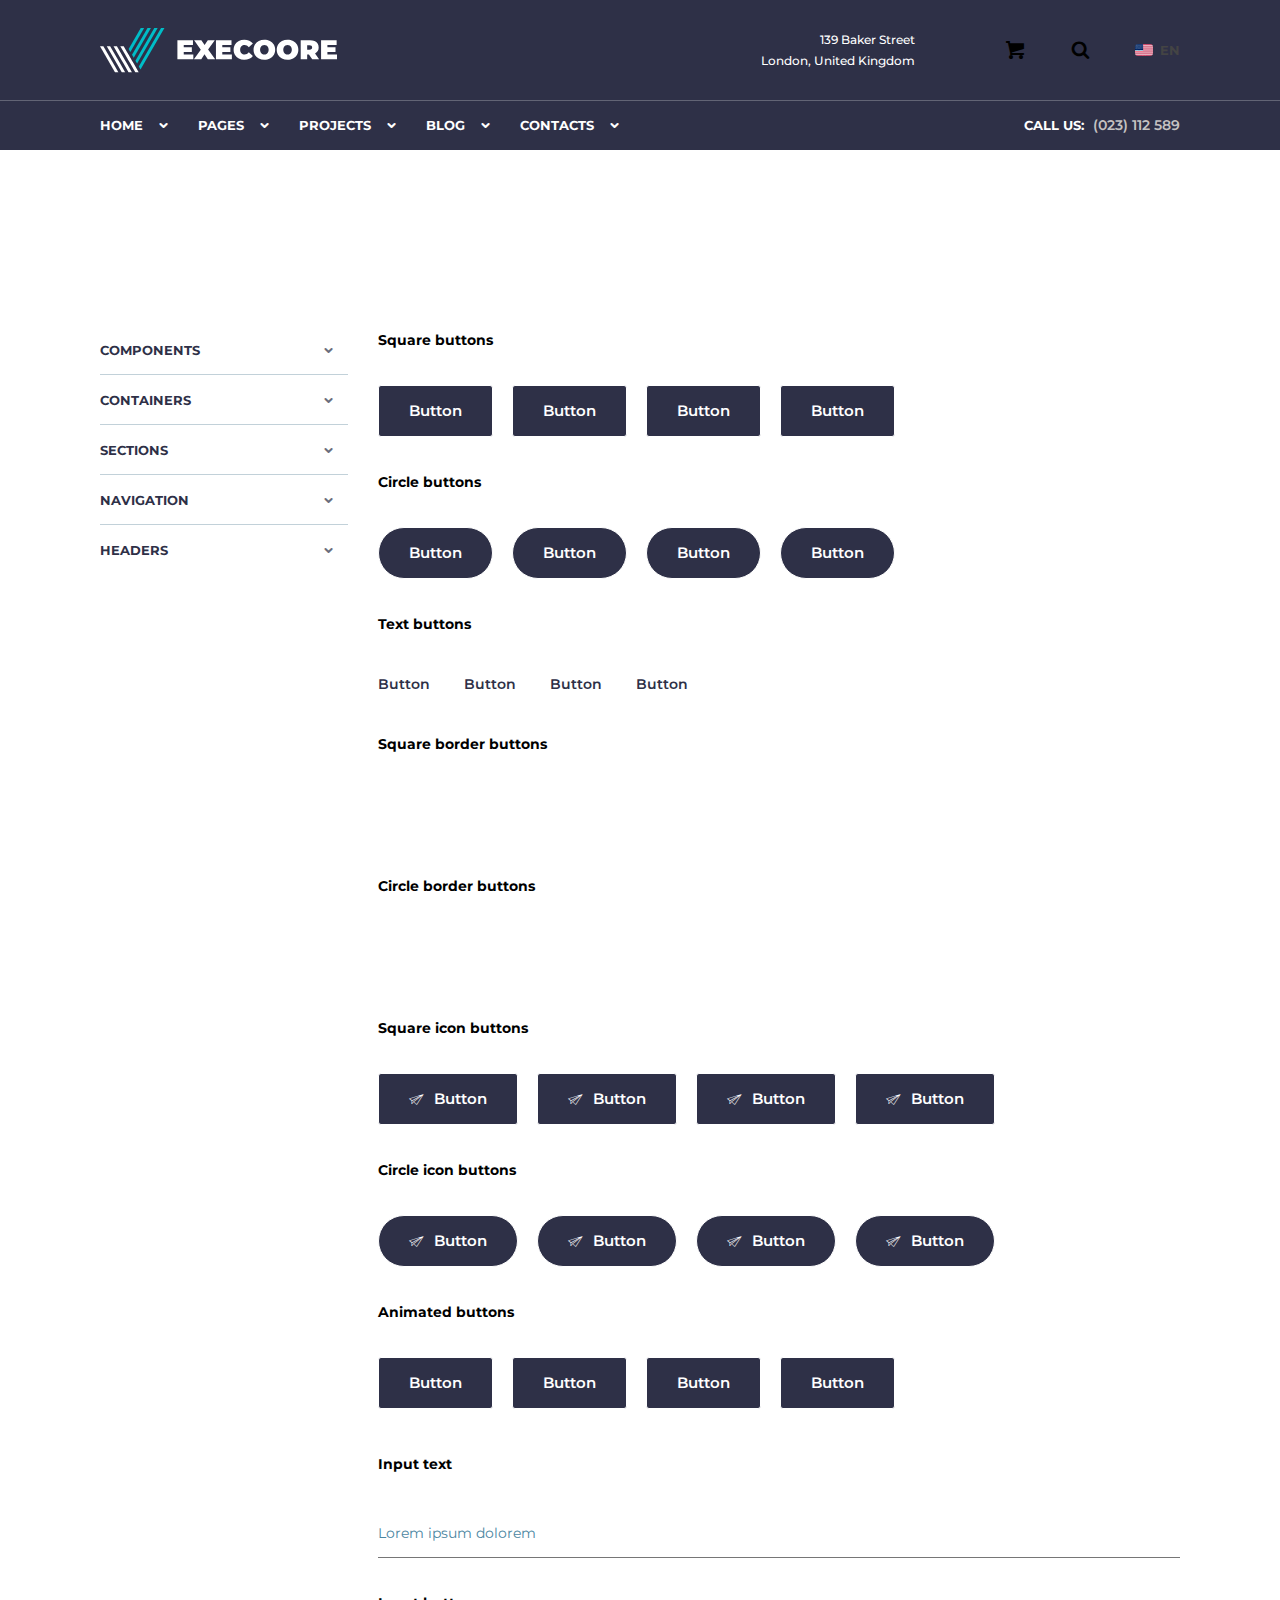
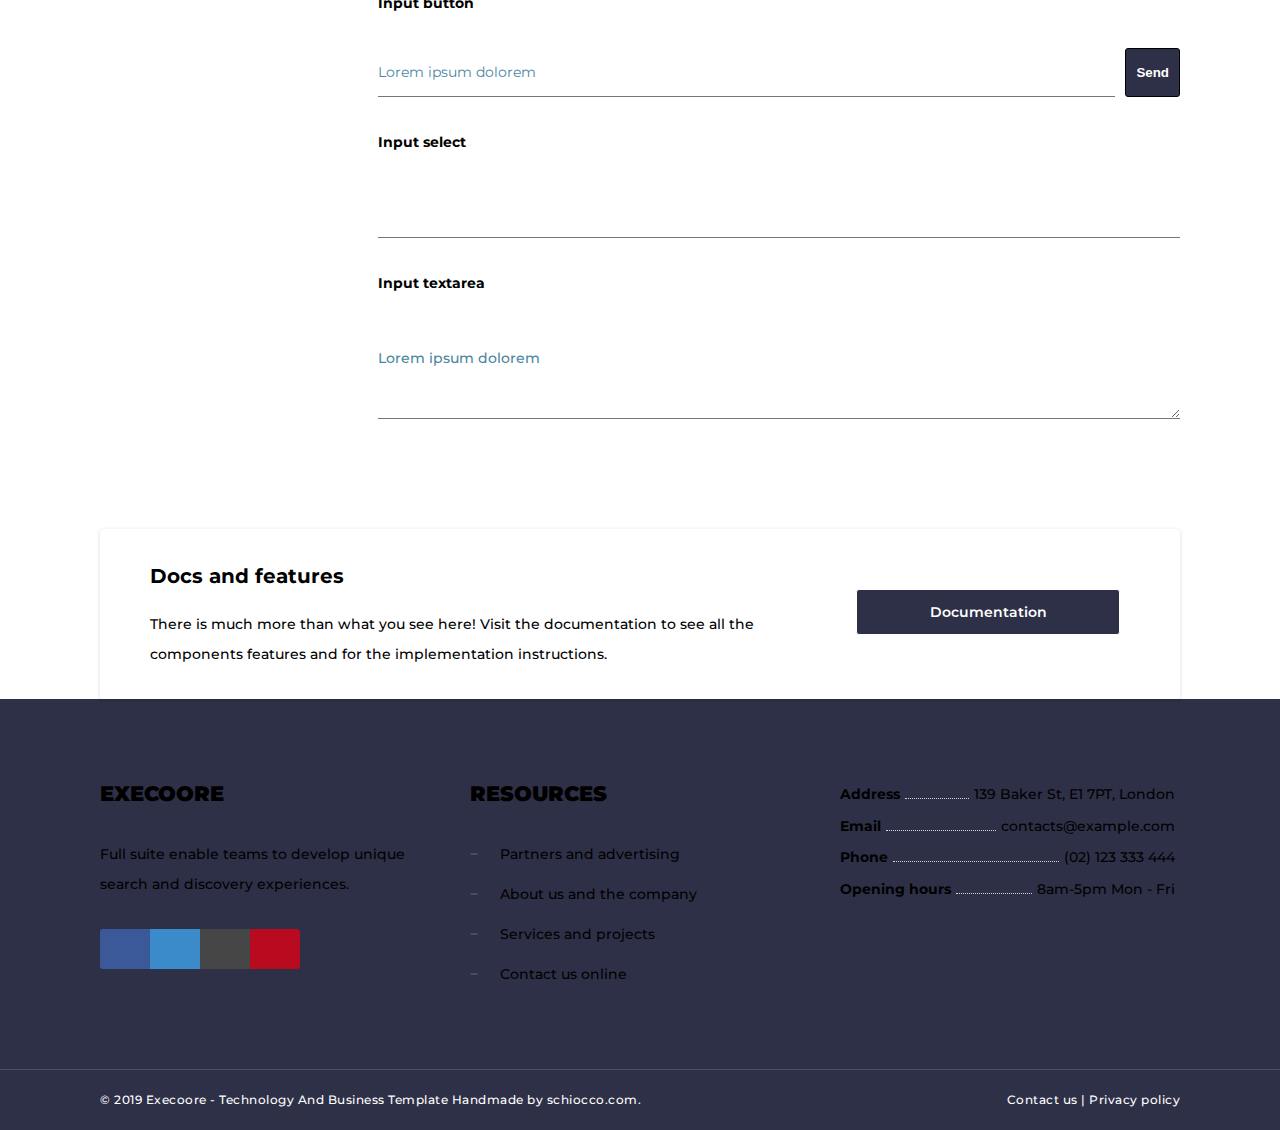
<file: elements/components/buttons.html>
﻿<!DOCTYPE html>
<html lang="en">
<head>
    <meta charset="utf-8">
    <meta http-equiv="X-UA-Compatible" content="IE=edge">
    <meta name="viewport" content="width=device-width, initial-scale=1">
    <title>Buttons | Components | Themekit</title>
    <meta name="description" content="Some of most important Bootstrap components and HTML objects.">
    <script src="../../themekit/scripts/jquery.min.js"></script>
    <script src="../../themekit/scripts/main.js"></script>
    <link rel="stylesheet" href="../../themekit/css/bootstrap-grid.css">
    <link rel="stylesheet" href="../../themekit/css/style.css">
    <link rel="stylesheet" href="../../themekit/css/content-box.css">
    <link rel="stylesheet" href="../../skin.css">
    <link rel="icon" href="../../media/favicon.png">
</head>
<body class="template-docs">
    <div id="preloader"></div>
    <nav class="menu-top-logo menu-fixed" data-menu-anima="fade-in">
        <div class="container">
            <div class="menu-brand">
                <a href="#">
                    <img class="logo-default scroll-hide" src="../../media/logo.svg" alt="logo" />
                    <img class="logo-retina scroll-hide" src="../../media/logo.svg" alt="logo" />
                    <img class="logo-default scroll-show" src="../../media/logo.svg" alt="logo" />
                    <img class="logo-retina scroll-show" src="../../media/logo.svg" alt="logo" />
                </a>
            </div>
            <i class="menu-btn"></i>
            <div class="menu-cnt">
                <ul id="main-menu">
                    <li class="dropdown">
                        <a href="#">Home</a>
                        <ul>
                            <li><a href="../../index.html">Home one</a></li>
                            <li><a href="../../index-2.html">Home two</a></li>
                            <li><a href="../../index-3.html">Home three</a></li>
                        </ul>
                    </li>
                    <li class="dropdown">
                        <a href="#">Pages</a>
                        <ul>
                            <li class="dropdown-submenu">
                                <a>About</a>
                                <ul>
                                    <li><a href="../../about.html">About</a></li>
                                    <li><a href="../../team.html">Team</a></li>
                                    <li><a href="../../history.html">History</a></li>
                                </ul>
                            </li>
                            <li class="dropdown-submenu">
                                <a href="#">Services</a>
                                <ul>
                                    <li><a href="../../service-1.html">Security audits</a></li>
                                    <li><a href="../../service-2.html">Artificial intelligence</a></li>
                                    <li><a href="../../service-3.html">Bots and support</a></li>
                                </ul>
                            </li>
                            <li class="dropdown-submenu">
                                <a>Others</a>
                                <ul>
                                    <li><a href="../../prices.html">Prices</a></li>
                                    <li><a href="../../faq.html">Faq</a></li>
                                    <li><a href="../../events.html">Events</a></li>
                                    <li><a href="../../gallery.html">Gallery</a></li>
                                    <li><a href="../../career.html">Career</a></li>
                                </ul>
                            </li>
                            <li>
                                <a href="../../elements/components/buttons.html">Elements</a>
                            </li>
                        </ul>
                    </li>
                    <li class="dropdown">
                        <a href="#">Projects</a>
                        <ul>
                            <li class="dropdown-submenu">
                                <a>Projects list</a>
                                <ul>
                                    <li><a href="../../projects-1.html">Projects one</a></li>
                                    <li><a href="../../projects-2.html">Projects two</a></li>
                                    <li><a href="../../projects-3.html">Projects three</a></li>
                                </ul>
                            </li>
                            <li class="dropdown-submenu">
                                <a>Project details</a>
                                <ul>
                                    <li><a href="../../project-1.html">Project details one</a></li>
                                    <li><a href="../../project-2.html">Project details two</a></li>
                                </ul>
                            </li>
                        </ul>
                    </li>
                    <li class="dropdown">
                        <a href="#">Blog</a>
                        <ul>
                            <li><a href="../../blog-1.html">Classic</a></li>
                            <li><a href="../../blog-2.html">Grid</a></li>
                            <li><a href="../../blog-3.html">Masonry</a></li>
                            <li class="dropdown-submenu">
                                <a>Posts</a>
                                <ul>
                                    <li><a href="../../post-1.html">Post one</a></li>
                                    <li><a href="../../post-2.html">Post two</a></li>
                                    <li><a href="../../post-3.html">Post three</a></li>
                                </ul>
                            </li>
                        </ul>
                    </li>
                    <li class="dropdown">
                        <a href="#">Contacts</a>
                        <ul>
                            <li><a href="../../contacts-1.html">Contacts one</a></li>
                            <li><a href="../../contacts-2.html">Contacts two</a></li>
                            <li><a href="../../contacts-3.html">Contacts three</a></li>
                        </ul>
                    </li>
                    <li class="nav-label">
                        <a href="#"><span>Call us:</span> (023) 112 589 </a>
                    </li>
                </ul>
                <div class="menu-right">
                    <div class="custom-area">
                        139 Baker Street<br />
                        London, United Kingdom
                    </div>
                    <div class="shop-menu-cnt">
                        <i></i>
                        <div class="shop-menu">
                            <ul class="shop-cart">
                                <li class="cart-item">
                                    <img src="../../media/shop/shop-2.png" alt="">
                                    <div class="cart-content">
                                        <h5>Adobe XD Tutorial</h5>
                                        <span class="cart-quantity">
                                            1 x $99.00
                                        </span>
                                    </div>
                                </li>
                                <li class="cart-item">
                                    <img src="../../media/shop/shop-6.png" alt="">
                                    <div class="cart-content">
                                        <h5>Professional Adobe XD</h5>
                                        <span class="cart-quantity">
                                            1 x $99.00
                                        </span>
                                    </div>
                                </li>
                            </ul>
                            <p class="cart-total">
                                Subtotal: <span>$299.00</span>
                            </p>
                            <p class="cart-buttons">
                                <a href="#" class="cart-view">View Cart</a>
                                <a href="#" class="cart-checkout">Checkout</a>
                            </p>
                        </div>
                    </div>
                    <form role="search" method="get" id="searchform" class="search-btn">
                        <div class="search-box-menu">
                            <input type="text" placeholder="Search ...">
                            <i></i>
                        </div>
                    </form>
                    <ul class="lan-menu">
                        <li class="dropdown">
                            <a href="#"><img src="../../media/en.png" alt="lang" />EN </a>
                            <ul>
                                <li><a href="#"><img src="../../media/it.png" alt="lang" />IT</a></li>
                                <li><a href="#"><img src="../../media/es.png" alt="lang" />ES</a></li>
                            </ul>
                        </li>
                    </ul>
                </div>
            </div>
        </div>
    </nav>
    <header class="header-base">
        <div class="container">
            <h1>Buttons and inputs</h1>
            <h2>Template components</h2>
        </div>
    </header>
    <main>
        <section class="section-base">
            <div class="container">
                <div class="row">
                    <div class="col-lg-3">
                        <div class="menu-inner menu-inner-vertical">
                            <ul>
                                <li class="dropdown">
                                    <a href="#">Components</a>
                                    <ul>
                                        <li><a href="../components/buttons.html">Buttons and inputs</a></li>
                                        <li><a href="../components/contact-form.html">Contact form</a></li>
                                        <li><a href="../components/content-box.html">Content box</a></li>
                                        <li><a href="../components/countdown.html">Countdown</a></li>
                                        <li><a href="../components/counter.html">Counter</a></li>
                                        <li><a href="../components/icons.html">Icons</a></li>
                                        <li><a href="../components/image-box.html">Image box</a></li>
                                        <li><a href="../components/inner-menu.html">Inner menu</a></li>
                                        <li><a href="../components/lists.html">Lists</a></li>
                                        <li><a href="../components/map.html">Map</a></li>
                                        <li><a href="../components/media-box.html">Media box</a></li>
                                        <li><a href="../components/progress-bar.html">Progress bar</a></li>
                                        <li><a href="../components/social.html">Social</a></li>
                                        <li><a href="../components/table.html">Table</a></li>
                                        <li><a href="../components/timeline.html">Timeline</a></li>
                                        <li><a href="../components/typography.html">Typography</a></li>
                                    </ul>
                                </li>
                                <li class="dropdown">
                                    <a href="#">Containers</a>
                                    <ul>
                                        <li><a href="../containers/accordion.html">Accordion</a></li>
                                        <li><a href="../containers/album.html">Album</a></li>
                                        <li><a href="../containers/collapse.html">Collapse</a></li>
                                        <li><a href="../containers/fixed-area.html">Fixed area</a></li>
                                        <li><a href="../containers/grid.html">Grid</a></li>
                                        <li><a href="../containers/lightbox.html">Lightbox</a></li>
                                        <li><a href="../containers/masonry.html">Masonry</a></li>
                                        <li><a href="../containers/scroll-box.html">Scroll box</a></li>
                                        <li><a href="../containers/slider.html">Slider</a></li>
                                        <li><a href="../containers/steps.html">Steps</a></li>
                                        <li><a href="../containers/tab.html">Tab</a></li>
                                    </ul>
                                </li>
                                <li class="dropdown">
                                    <a href="#">Sections</a>
                                    <ul>
                                        <li><a href="../sections/base.html">Base</a></li>
                                        <li><a href="../sections/image.html">Image</a></li>
                                        <li><a href="../sections/slider.html">Slider</a></li>
                                        <li><a href="../sections/video.html">Video</a></li>
                                        <li><a href="../sections/block.html">Block</a></li>
                                        <li><a href="../sections/map.html">Map</a></li>
                                    </ul>
                                </li>
                                <li class="dropdown">
                                    <a href="#">Navigation</a>
                                    <ul>
                                        <li><a href="../navs/big-box.html">Big box</a></li>
                                        <li><a href="../navs/classic.html">Classic</a></li>
                                        <li><a href="../navs/classic-transparent.html">Transparent</a></li>
                                        <li><a href="../navs/icon.html">Icon</a></li>
                                        <li><a href="../navs/icon-top.html">Icon top</a></li>
                                        <li><a href="../navs/side.html">Side</a></li>
                                        <li><a href="../navs/side-collapse.html">Side collapse</a></li>
                                        <li><a href="../navs/subtitle.html">Subtitle</a></li>
                                        <li><a href="../navs/top-logo.html">Top logo</a></li>
                                        <li><a href="../navs/classic-dropdown.html">Dropdown types</a></li>
                                    </ul>
                                </li>
                                <li class="dropdown">
                                    <a href="#">Headers</a>
                                    <ul>
                                        <li><a href="../headers/image.html">Image</a></li>
                                        <li><a href="../headers/slider.html">Slider</a></li>
                                        <li><a href="../headers/video.html">Video</a></li>
                                        <li><a href="../headers/base.html">Base</a></li>
                                    </ul>
                                </li>
                            </ul>
                        </div>
                    </div>
                    <div class="col-lg-9">
                        <h4>Square buttons</h4>
                        <div class="text-left">
                            <a href="#" class="btn btn-sm full-width-sm">Button</a><span class="space-xs"></span>
                            <a href="#" class="btn btn-sm full-width-sm">Button</a><span class="space-xs"></span>
                            <a href="#" class="btn btn-sm full-width-sm">Button</a><span class="space-xs"></span>
                            <a href="#" class="btn btn-sm full-width-sm">Button</a>
                        </div>
                        <hr class="space-sm">
                        <h4>Circle buttons</h4>
                        <div class="text-left">
                            <a href="#" class="btn btn-sm btn-circle full-width-sm">Button</a><span class="space-xs"></span>
                            <a href="#" class="btn btn-sm btn-circle full-width-sm">Button</a><span class="space-xs"></span>
                            <a href="#" class="btn btn-sm btn-circle full-width-sm">Button</a><span class="space-xs"></span>
                            <a href="#" class="btn btn-sm btn-circle full-width-sm">Button</a>
                        </div>
                        <hr class="space-sm">
                        <h4>Text buttons</h4>
                        <div class="text-left">
                            <a class="btn-text" href="#">Button</a><span class="space-sm"></span>
                            <a class="btn-text" href="#">Button</a><span class="space-sm"></span>
                            <a class="btn-text" href="#">Button</a><span class="space-sm"></span>
                            <a class="btn-text" href="#">Button</a>
                        </div>
                        <hr class="space-sm">
                        <h4>Square border buttons</h4>
                        <div class="text-left">
                            <a href="#" class="btn btn-sm btn-border full-width-sm">Button</a><span class="space-xs"></span>
                            <a href="#" class="btn btn-sm btn-border full-width-sm">Button</a><span class="space-xs"></span>
                            <a href="#" class="btn btn-sm btn-border full-width-sm">Button</a><span class="space-xs"></span>
                            <a href="#" class="btn btn-sm btn-border full-width-sm">Button</a>
                        </div>
                        <hr class="space-sm">
                        <h4>Circle border buttons</h4>
                        <div class="text-left">
                            <a href="#" class="btn btn-sm btn-circle btn-border full-width-sm">Button</a><span class="space-xs"></span>
                            <a href="#" class="btn btn-sm btn-circle btn-border full-width-sm">Button</a><span class="space-xs"></span>
                            <a href="#" class="btn btn-sm btn-circle btn-border full-width-sm">Button</a><span class="space-xs"></span>
                            <a href="#" class="btn btn-sm btn-circle btn-border full-width-sm">Button</a>
                        </div>
                        <hr class="space-sm">
                        <h4>Square icon buttons</h4>
                        <div class="text-left">
                            <a href="#" class="btn btn-sm btn-icon full-width-sm"><i class="im-paper-plane"></i>Button</a><span class="space-xs"></span>
                            <a href="#" class="btn btn-sm btn-icon full-width-sm"><i class="im-paper-plane"></i>Button</a><span class="space-xs"></span>
                            <a href="#" class="btn btn-sm btn-icon full-width-sm"><i class="im-paper-plane"></i>Button</a><span class="space-xs"></span>
                            <a href="#" class="btn btn-sm btn-icon full-width-sm"><i class="im-paper-plane"></i>Button</a>
                        </div>
                        <hr class="space-sm">
                        <h4>Circle icon buttons</h4>
                        <div class="text-left">
                            <a href="#" class="btn btn-sm btn-circle btn-icon full-width-sm"><i class="im-paper-plane"></i>Button</a><span class="space-xs"></span>
                            <a href="#" class="btn btn-sm btn-circle btn-icon full-width-sm"><i class="im-paper-plane"></i>Button</a><span class="space-xs"></span>
                            <a href="#" class="btn btn-sm btn-circle btn-icon full-width-sm"><i class="im-paper-plane"></i>Button</a><span class="space-xs"></span>
                            <a href="#" class="btn btn-sm btn-circle btn-icon full-width-sm"><i class="im-paper-plane"></i>Button</a>
                        </div>
                        <hr class="space-sm">
                        <h4>Animated buttons</h4>
                        <div class="text-left">
                            <a class="btn btn-sm btn-icon btn-anima full-width-sm"><i class="im-paper-plane"></i>Button</a><span class="space-xs"></span>
                            <a class="btn btn-sm btn-icon btn-anima full-width-sm"><i class="im-paper-plane"></i>Button</a><span class="space-xs"></span>
                            <a class="btn btn-sm btn-icon btn-anima full-width-sm"><i class="im-paper-plane"></i>Button</a><span class="space-xs"></span>
                            <a class="btn btn-sm btn-icon btn-anima full-width-sm"><i class="im-paper-plane"></i>Button</a>
                        </div>
                        <hr class="space-sm" />
                        <h4>Input text</h4>
                        <input class="input-text" type="text" placeholder="Lorem ipsum dolorem" />
                        <hr class="space-sm">
                        <h4>Input button</h4>
                        <div class="input-text-btn">
                            <input class="input-text" type="text" placeholder="Lorem ipsum dolorem" /><input type="submit" value="Send" class="btn"></input>
                        </div>
                        <hr class="space-sm">
                        <h4>Input select</h4>
                        <select class="input-select">
                            <option>Option</option>
                            <option>Option</option>
                            <option>Option</option>
                        </select>
                        <hr class="space-sm">
                        <h4>Input textarea</h4>
                        <textarea class="input-textarea" placeholder="Lorem ipsum dolorem"></textarea>
                    </div>
                </div>
                <hr class="space-lg" />
                <div class="cnt-box cnt-call">
                    <div class="caption">
                        <h2>Docs and features</h2>
                        <p>
                            There is much more than what you see here! Visit the documentation to see all the components features and for the implementation instructions.
                        </p>
                        <a href="https://themekit.dev/docs/components/buttons/" class="btn btn-xs">Documentation</a>
                    </div>
                </div>
            </div>
        </section>
    </main>
    <footer class="light">
        <div class="container">
            <div class="row">
                <div class="col-lg-4">
                    <h3>Execoore</h3>
                    <p>Full suite enable teams to develop unique search and discovery experiences.</p>
                    <div class="icon-links icon-social icon-links-grid social-colors">
                        <a class="facebook"><i class="icon-facebook"></i></a>
                        <a class="twitter"><i class="icon-twitter"></i></a>
                        <a class="instagram"><i class="icon-instagram"></i></a>
                        <a class="pinterest"><i class="icon-pinterest"></i></a>
                    </div>
                </div>
                <div class="col-lg-4">
                    <h3>Resources</h3>
                    <ul class="icon-list icon-line">
                        <li><a href="#">Partners and advertising</a></li>
                        <li><a href="#">About us and the company</a></li>
                        <li><a href="#">Services and projects</a></li>
                        <li><a href="#">Contact us online</a></li>
                    </ul>
                </div>
                <div class="col-lg-4">
                    <ul class="text-list text-list-line">
                        <li><b>Address</b><hr /><p>139 Baker St, E1 7PT, London</p></li>
                        <li><b>Email</b><hr /><p>contacts@example.com</p></li>
                        <li><b>Phone</b><hr /><p>(02) 123 333 444</p></li>
                        <li><b>Opening hours</b><hr /><p>8am-5pm Mon - Fri</p></li>
                    </ul>
                </div>
            </div>
        </div>
        <div class="footer-bar">
            <div class="container">
                <span>© 2019 Execoore - Technology And Business Template Handmade by <a href="https://schiocco.com" target="_blank">schiocco.com</a>.</span>
                <span><a href="#">Contact us</a> | <a href="#">Privacy policy</a></span>
            </div>
        </div>
        <link rel="stylesheet" href="../../themekit/media/icons/iconsmind/line-icons.min.css">
        <script src="../../themekit/scripts/tab-accordion.js"></script>
    </footer>
</body>
</html>
</file>
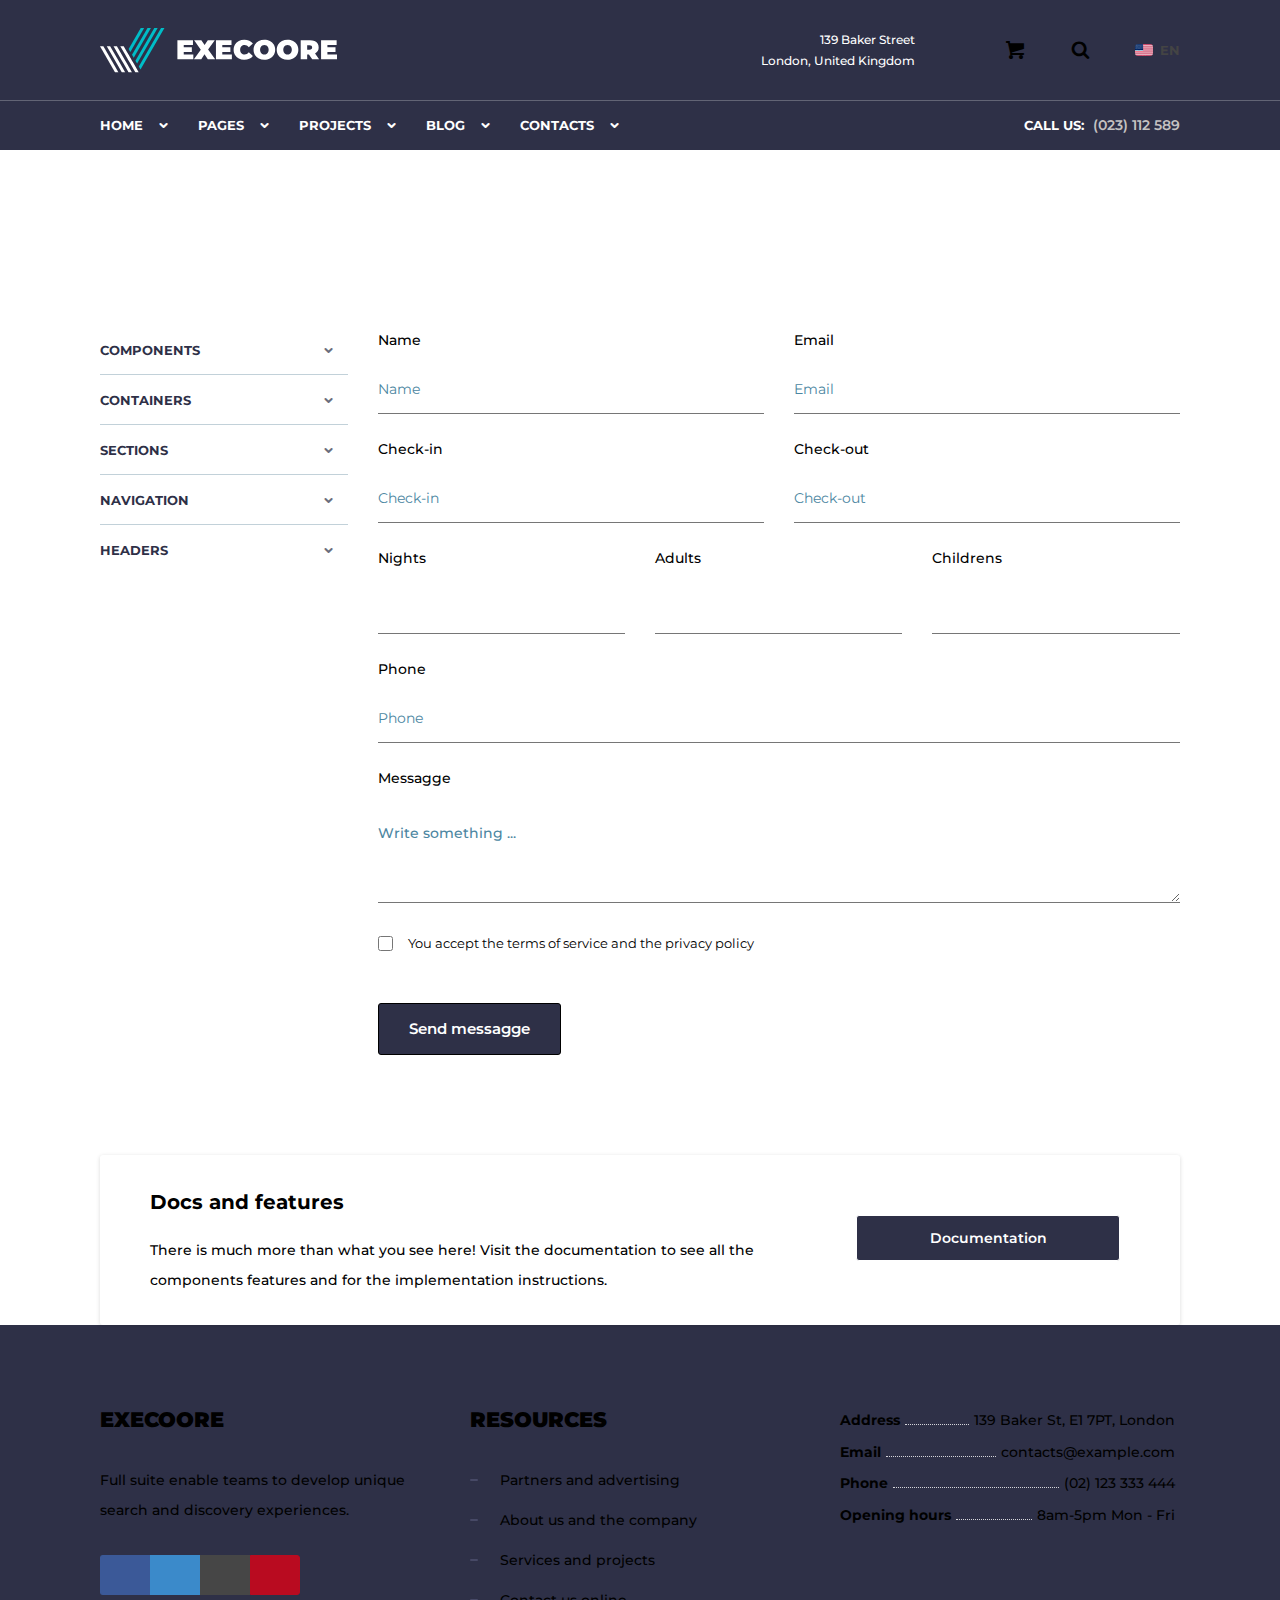
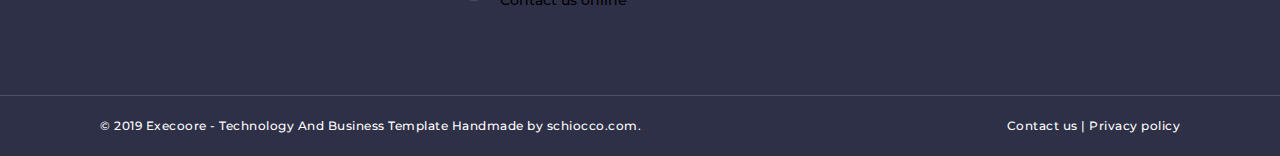
<file: elements/components/contact-form.html>
﻿<!DOCTYPE html>
<html lang="en">
<head>
    <meta charset="utf-8">
    <meta http-equiv="X-UA-Compatible" content="IE=edge">
    <meta name="viewport" content="width=device-width, initial-scale=1">
    <title>Contact form | Components | Themekit</title>
    <meta name="description" content="Various HTML components for build modern HTML websites.">
    <script src="../../themekit/scripts/jquery.min.js"></script>
    <script src="../../themekit/scripts/main.js"></script>
    <link rel="stylesheet" href="../../themekit/css/bootstrap-grid.css">
    <link rel="stylesheet" href="../../themekit/css/style.css">
    <link rel="stylesheet" href="../../themekit/css/content-box.css">
    <link rel="stylesheet" href="../../themekit/css/contact-form.css">
    <link rel="stylesheet" href="../../skin.css">
    <link rel="icon" href="../../media/favicon.png">
</head>
<body class="template-docs">
    <div id="preloader"></div>
    <nav class="menu-top-logo menu-fixed" data-menu-anima="fade-in">
        <div class="container">
            <div class="menu-brand">
                <a href="#">
                    <img class="logo-default scroll-hide" src="../../media/logo.svg" alt="logo" />
                    <img class="logo-retina scroll-hide" src="../../media/logo.svg" alt="logo" />
                    <img class="logo-default scroll-show" src="../../media/logo.svg" alt="logo" />
                    <img class="logo-retina scroll-show" src="../../media/logo.svg" alt="logo" />
                </a>
            </div>
            <i class="menu-btn"></i>
            <div class="menu-cnt">
                <ul id="main-menu">
                    <li class="dropdown">
                        <a href="#">Home</a>
                        <ul>
                            <li><a href="../../index.html">Home one</a></li>
                            <li><a href="../../index-2.html">Home two</a></li>
                            <li><a href="../../index-3.html">Home three</a></li>
                        </ul>
                    </li>
                    <li class="dropdown">
                        <a href="#">Pages</a>
                        <ul>
                            <li class="dropdown-submenu">
                                <a>About</a>
                                <ul>
                                    <li><a href="../../about.html">About</a></li>
                                    <li><a href="../../team.html">Team</a></li>
                                    <li><a href="../../history.html">History</a></li>
                                </ul>
                            </li>
                            <li class="dropdown-submenu">
                                <a href="#">Services</a>
                                <ul>
                                    <li><a href="../../service-1.html">Security audits</a></li>
                                    <li><a href="../../service-2.html">Artificial intelligence</a></li>
                                    <li><a href="../../service-3.html">Bots and support</a></li>
                                </ul>
                            </li>
                            <li class="dropdown-submenu">
                                <a>Others</a>
                                <ul>
                                    <li><a href="../../prices.html">Prices</a></li>
                                    <li><a href="../../faq.html">Faq</a></li>
                                    <li><a href="../../events.html">Events</a></li>
                                    <li><a href="../../gallery.html">Gallery</a></li>
                                    <li><a href="../../career.html">Career</a></li>
                                </ul>
                            </li>
                            <li>
                                <a href="../../elements/components/buttons.html">Elements</a>
                            </li>
                        </ul>
                    </li>
                    <li class="dropdown">
                        <a href="#">Projects</a>
                        <ul>
                            <li class="dropdown-submenu">
                                <a>Projects list</a>
                                <ul>
                                    <li><a href="../../projects-1.html">Projects one</a></li>
                                    <li><a href="../../projects-2.html">Projects two</a></li>
                                    <li><a href="../../projects-3.html">Projects three</a></li>
                                </ul>
                            </li>
                            <li class="dropdown-submenu">
                                <a>Project details</a>
                                <ul>
                                    <li><a href="../../project-1.html">Project details one</a></li>
                                    <li><a href="../../project-2.html">Project details two</a></li>
                                </ul>
                            </li>
                        </ul>
                    </li>
                    <li class="dropdown">
                        <a href="#">Blog</a>
                        <ul>
                            <li><a href="../../blog-1.html">Classic</a></li>
                            <li><a href="../../blog-2.html">Grid</a></li>
                            <li><a href="../../blog-3.html">Masonry</a></li>
                            <li class="dropdown-submenu">
                                <a>Posts</a>
                                <ul>
                                    <li><a href="../../post-1.html">Post one</a></li>
                                    <li><a href="../../post-2.html">Post two</a></li>
                                    <li><a href="../../post-3.html">Post three</a></li>
                                </ul>
                            </li>
                        </ul>
                    </li>
                    <li class="dropdown">
                        <a href="#">Contacts</a>
                        <ul>
                            <li><a href="../../contacts-1.html">Contacts one</a></li>
                            <li><a href="../../contacts-2.html">Contacts two</a></li>
                            <li><a href="../../contacts-3.html">Contacts three</a></li>
                        </ul>
                    </li>
                    <li class="nav-label">
                        <a href="#"><span>Call us:</span> (023) 112 589 </a>
                    </li>
                </ul>
                <div class="menu-right">
                    <div class="custom-area">
                        139 Baker Street<br />
                        London, United Kingdom
                    </div>
                    <div class="shop-menu-cnt">
                        <i></i>
                        <div class="shop-menu">
                            <ul class="shop-cart">
                                <li class="cart-item">
                                    <img src="../../media/shop/shop-2.png" alt="">
                                    <div class="cart-content">
                                        <h5>Adobe XD Tutorial</h5>
                                        <span class="cart-quantity">
                                            1 x $99.00
                                        </span>
                                    </div>
                                </li>
                                <li class="cart-item">
                                    <img src="../../media/shop/shop-6.png" alt="">
                                    <div class="cart-content">
                                        <h5>Professional Adobe XD</h5>
                                        <span class="cart-quantity">
                                            1 x $99.00
                                        </span>
                                    </div>
                                </li>
                            </ul>
                            <p class="cart-total">
                                Subtotal: <span>$299.00</span>
                            </p>
                            <p class="cart-buttons">
                                <a href="#" class="cart-view">View Cart</a>
                                <a href="#" class="cart-checkout">Checkout</a>
                            </p>
                        </div>
                    </div>
                    <form role="search" method="get" id="searchform" class="search-btn">
                        <div class="search-box-menu">
                            <input type="text" placeholder="Search ...">
                            <i></i>
                        </div>
                    </form>
                    <ul class="lan-menu">
                        <li class="dropdown">
                            <a href="#"><img src="../../media/en.png" alt="lang" />EN </a>
                            <ul>
                                <li><a href="#"><img src="../../media/it.png" alt="lang" />IT</a></li>
                                <li><a href="#"><img src="../../media/es.png" alt="lang" />ES</a></li>
                            </ul>
                        </li>
                    </ul>
                </div>
            </div>
        </div>
    </nav>
    <header class="header-base">
        <div class="container">
            <h1>Contact form</h1>
            <h2>Template components</h2>
        </div>
    </header>
    <main>
        <section class="section-base">
            <div class="container">
                <div class="row">
                    <div class="col-lg-3">
                        <div class="menu-inner menu-inner-vertical">
                            <ul>
                                <li class="dropdown">
                                    <a href="#">Components</a>
                                    <ul>
                                        <li><a href="../components/buttons.html">Buttons and inputs</a></li>
                                        <li><a href="../components/contact-form.html">Contact form</a></li>
                                        <li><a href="../components/content-box.html">Content box</a></li>
                                        <li><a href="../components/countdown.html">Countdown</a></li>
                                        <li><a href="../components/counter.html">Counter</a></li>
                                        <li><a href="../components/icons.html">Icons</a></li>
                                        <li><a href="../components/image-box.html">Image box</a></li>
                                        <li><a href="../components/inner-menu.html">Inner menu</a></li>
                                        <li><a href="../components/lists.html">Lists</a></li>
                                        <li><a href="../components/map.html">Map</a></li>
                                        <li><a href="../components/media-box.html">Media box</a></li>
                                        <li><a href="../components/progress-bar.html">Progress bar</a></li>
                                        <li><a href="../components/social.html">Social</a></li>
                                        <li><a href="../components/table.html">Table</a></li>
                                        <li><a href="../components/timeline.html">Timeline</a></li>
                                        <li><a href="../components/typography.html">Typography</a></li>
                                    </ul>
                                </li>
                                <li class="dropdown">
                                    <a href="#">Containers</a>
                                    <ul>
                                        <li><a href="../containers/accordion.html">Accordion</a></li>
                                        <li><a href="../containers/album.html">Album</a></li>
                                        <li><a href="../containers/collapse.html">Collapse</a></li>
                                        <li><a href="../containers/fixed-area.html">Fixed area</a></li>
                                        <li><a href="../containers/grid.html">Grid</a></li>
                                        <li><a href="../containers/lightbox.html">Lightbox</a></li>
                                        <li><a href="../containers/masonry.html">Masonry</a></li>
                                        <li><a href="../containers/scroll-box.html">Scroll box</a></li>
                                        <li><a href="../containers/slider.html">Slider</a></li>
                                        <li><a href="../containers/steps.html">Steps</a></li>
                                        <li><a href="../containers/tab.html">Tab</a></li>
                                    </ul>
                                </li>
                                <li class="dropdown">
                                    <a href="#">Sections</a>
                                    <ul>
                                        <li><a href="../sections/base.html">Base</a></li>
                                        <li><a href="../sections/image.html">Image</a></li>
                                        <li><a href="../sections/slider.html">Slider</a></li>
                                        <li><a href="../sections/video.html">Video</a></li>
                                        <li><a href="../sections/block.html">Block</a></li>
                                        <li><a href="../sections/map.html">Map</a></li>
                                    </ul>
                                </li>
                                <li class="dropdown">
                                    <a href="#">Navigation</a>
                                    <ul>
                                        <li><a href="../navs/big-box.html">Big box</a></li>
                                        <li><a href="../navs/classic.html">Classic</a></li>
                                        <li><a href="../navs/classic-transparent.html">Transparent</a></li>
                                        <li><a href="../navs/icon.html">Icon</a></li>
                                        <li><a href="../navs/icon-top.html">Icon top</a></li>
                                        <li><a href="../navs/side.html">Side</a></li>
                                        <li><a href="../navs/side-collapse.html">Side collapse</a></li>
                                        <li><a href="../navs/subtitle.html">Subtitle</a></li>
                                        <li><a href="../navs/top-logo.html">Top logo</a></li>
                                        <li><a href="../navs/classic-dropdown.html">Dropdown types</a></li>
                                    </ul>
                                </li>
                                <li class="dropdown">
                                    <a href="#">Headers</a>
                                    <ul>
                                        <li><a href="../headers/image.html">Image</a></li>
                                        <li><a href="../headers/slider.html">Slider</a></li>
                                        <li><a href="../headers/video.html">Video</a></li>
                                        <li><a href="../headers/base.html">Base</a></li>
                                    </ul>
                                </li>
                            </ul>
                        </div>
                    </div>
                    <div class="col-lg-9">
                        <form action="https://themekit.dev/html/themekit/scripts/php/contact-form.php" class="form-box form-ajax" method="post" data-subject="Demo" data-email="example@domain.com">
                            <div class="row">
                                <div class="col-lg-6">
                                    <p>Name</p>
                                    <input id="name" name="name" placeholder="Name" type="text" class="input-text" required>
                                </div>
                                <div class="col-lg-6">
                                    <p>Email</p>
                                    <input id="email" name="email" placeholder="Email" type="email" class="input-text" required>
                                </div>
                                <div class="col-lg-6">
                                    <p>Check-in</p>
                                    <input name="checkin" id="checkin" type="text" data-toggle="datepicker" autocomplete="off" class="input-text" placeholder="Check-in" required>
                                </div>
                                <div class="col-lg-6">
                                    <p>Check-out</p>
                                    <input name="checkout" id="checkout" type="text" data-toggle="datepicker" autocomplete="off" class="input-text" placeholder="Check-out" required>
                                </div>
                                <div class="col-lg-4">
                                    <p>Nights</p>
                                    <select name="nights" id="nights" class="input-select">
                                        <option value="0">0</option>
                                        <option value="1" selected="">1</option>
                                        <option value="2">2</option>
                                        <option value="3">3</option>
                                        <option value="4">4</option>
                                        <option value="5">5</option>
                                        <option value="6">6</option>
                                        <option value="7">7</option>
                                        <option value="8">8</option>
                                        <option value="9">9</option>
                                    </select>
                                </div>
                                <div class="col-lg-4">
                                    <p>Adults</p>
                                    <select name="adults" id="adults" class="input-select" required>
                                        <option value="0">0</option>
                                        <option value="1" selected="">1</option>
                                        <option value="2">2</option>
                                        <option value="3">3</option>
                                        <option value="4">4</option>
                                        <option value="5">5</option>
                                        <option value="6">6</option>
                                        <option value="7">7</option>
                                        <option value="8">8</option>
                                        <option value="9">9</option>
                                    </select>
                                </div>
                                <div class="col-lg-4">
                                    <p>Childrens</p>
                                    <select name="childrens" id="childrens" class="input-select">
                                        <option value="0">0</option>
                                        <option value="1" selected="">1</option>
                                        <option value="2">2</option>
                                        <option value="3">3</option>
                                        <option value="4">4</option>
                                        <option value="5">5</option>
                                        <option value="6">6</option>
                                        <option value="7">7</option>
                                        <option value="8">8</option>
                                        <option value="9">9</option>
                                    </select>
                                </div>
                            </div>
                            <p>Phone</p>
                            <input id="phone" name="phone" placeholder="Phone" type="text" class="input-text">
                            <p>Messagge</p>
                            <textarea id="messagge" name="messagge" class="input-textarea" placeholder="Write something ..." required></textarea>
                            <div class="form-checkbox">
                                <input type="checkbox" id="check" name="check" value="check" required>
                                <label for="check">You accept the terms of service and the privacy policy</label>
                            </div>
                            <button class="btn btn-sm" type="submit">Send messagge</button>
                            <div class="success-box">
                                <div class="alert alert-success">Congratulations. Your message has been sent successfully</div>
                            </div>
                            <div class="error-box">
                                <div class="alert alert-warning">Error, please retry. Your message has not been sent</div>
                            </div>
                        </form>
                    </div>
                </div>
                <hr class="space-lg" />
                <div class="cnt-box cnt-call">

                    <div class="caption">
                        <h2>Docs and features</h2>
                        <p>
                            There is much more than what you see here! Visit the documentation to see all the components features and for the implementation instructions.
                        </p>
                        <a href="https://themekit.dev/docs/components/contact-form/" class="btn btn-xs">Documentation</a>
                    </div>
                </div>
            </div>
        </section>
    </main>
    <footer class="light">
        <div class="container">
            <div class="row">
                <div class="col-lg-4">
                    <h3>Execoore</h3>
                    <p>Full suite enable teams to develop unique search and discovery experiences.</p>
                    <div class="icon-links icon-social icon-links-grid social-colors">
                        <a class="facebook"><i class="icon-facebook"></i></a>
                        <a class="twitter"><i class="icon-twitter"></i></a>
                        <a class="instagram"><i class="icon-instagram"></i></a>
                        <a class="pinterest"><i class="icon-pinterest"></i></a>
                    </div>
                </div>
                <div class="col-lg-4">
                    <h3>Resources</h3>
                    <ul class="icon-list icon-line">
                        <li><a href="#">Partners and advertising</a></li>
                        <li><a href="#">About us and the company</a></li>
                        <li><a href="#">Services and projects</a></li>
                        <li><a href="#">Contact us online</a></li>
                    </ul>
                </div>
                <div class="col-lg-4">
                    <ul class="text-list text-list-line">
                        <li><b>Address</b><hr /><p>139 Baker St, E1 7PT, London</p></li>
                        <li><b>Email</b><hr /><p>contacts@example.com</p></li>
                        <li><b>Phone</b><hr /><p>(02) 123 333 444</p></li>
                        <li><b>Opening hours</b><hr /><p>8am-5pm Mon - Fri</p></li>
                    </ul>
                </div>
            </div>
        </div>
        <div class="footer-bar">
            <div class="container">
                <span>© 2019 Execoore - Technology And Business Template Handmade by <a href="https://schiocco.com" target="_blank">schiocco.com</a>.</span>
                <span><a href="#">Contact us</a> | <a href="#">Privacy policy</a></span>
            </div>
        </div>
        <link rel="stylesheet" href="../../themekit/media/icons/iconsmind/line-icons.min.css">
        <script src="../../themekit/scripts/tab-accordion.js"></script>
        <script src="../../themekit/scripts/contact-form/contact-form.js"></script>
        <script src="../../themekit/scripts/contact-form/datepicker.min.js"></script>
    </footer>
</body>
</html>
</file>
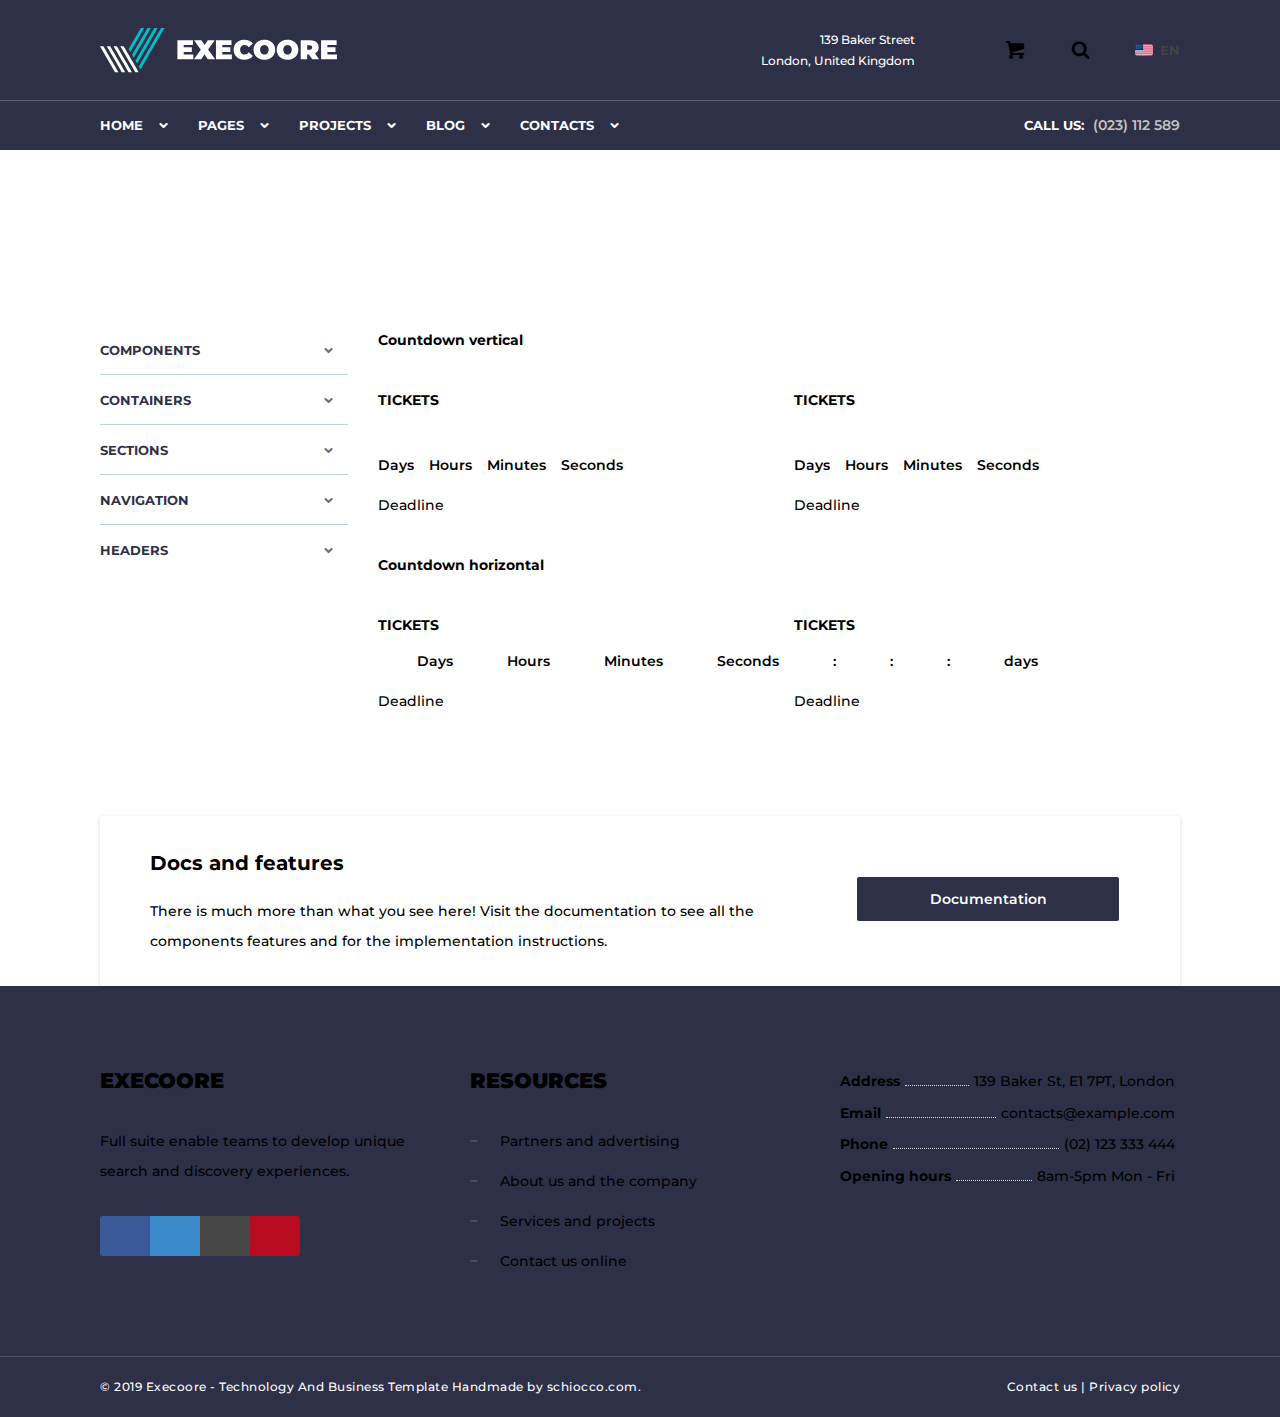
<file: elements/components/countdown.html>
﻿<!DOCTYPE html>
<html lang="en">
<head>
    <meta charset="utf-8">
    <meta http-equiv="X-UA-Compatible" content="IE=edge">
    <meta name="viewport" content="width=device-width, initial-scale=1">
    <title>Countdown | Components | Themekit</title>
    <meta name="description" content="Various HTML components for build modern HTML websites.">
    <script src="../../themekit/scripts/jquery.min.js"></script>
    <script src="../../themekit/scripts/main.js"></script>
    <link rel="stylesheet" href="../../themekit/css/bootstrap-grid.css">
    <link rel="stylesheet" href="../../themekit/css/style.css">
    <link rel="stylesheet" href="../../themekit/css/content-box.css">
    <link rel="stylesheet" href="../../skin.css">
    <link rel="icon" href="../../media/favicon.png">
</head>
<body class="template-docs">
    <div id="preloader"></div>
    <nav class="menu-top-logo menu-fixed" data-menu-anima="fade-in">
        <div class="container">
            <div class="menu-brand">
                <a href="#">
                    <img class="logo-default scroll-hide" src="../../media/logo.svg" alt="logo" />
                    <img class="logo-retina scroll-hide" src="../../media/logo.svg" alt="logo" />
                    <img class="logo-default scroll-show" src="../../media/logo.svg" alt="logo" />
                    <img class="logo-retina scroll-show" src="../../media/logo.svg" alt="logo" />
                </a>
            </div>
            <i class="menu-btn"></i>
            <div class="menu-cnt">
                <ul id="main-menu">
                    <li class="dropdown">
                        <a href="#">Home</a>
                        <ul>
                            <li><a href="../../index.html">Home one</a></li>
                            <li><a href="../../index-2.html">Home two</a></li>
                            <li><a href="../../index-3.html">Home three</a></li>
                        </ul>
                    </li>
                    <li class="dropdown">
                        <a href="#">Pages</a>
                        <ul>
                            <li class="dropdown-submenu">
                                <a>About</a>
                                <ul>
                                    <li><a href="../../about.html">About</a></li>
                                    <li><a href="../../team.html">Team</a></li>
                                    <li><a href="../../history.html">History</a></li>
                                </ul>
                            </li>
                            <li class="dropdown-submenu">
                                <a href="#">Services</a>
                                <ul>
                                    <li><a href="../../service-1.html">Security audits</a></li>
                                    <li><a href="../../service-2.html">Artificial intelligence</a></li>
                                    <li><a href="../../service-3.html">Bots and support</a></li>
                                </ul>
                            </li>
                            <li class="dropdown-submenu">
                                <a>Others</a>
                                <ul>
                                    <li><a href="../../prices.html">Prices</a></li>
                                    <li><a href="../../faq.html">Faq</a></li>
                                    <li><a href="../../events.html">Events</a></li>
                                    <li><a href="../../gallery.html">Gallery</a></li>
                                    <li><a href="../../career.html">Career</a></li>
                                </ul>
                            </li>
                            <li>
                                <a href="../../elements/components/buttons.html">Elements</a>
                            </li>
                        </ul>
                    </li>
                    <li class="dropdown">
                        <a href="#">Projects</a>
                        <ul>
                            <li class="dropdown-submenu">
                                <a>Projects list</a>
                                <ul>
                                    <li><a href="../../projects-1.html">Projects one</a></li>
                                    <li><a href="../../projects-2.html">Projects two</a></li>
                                    <li><a href="../../projects-3.html">Projects three</a></li>
                                </ul>
                            </li>
                            <li class="dropdown-submenu">
                                <a>Project details</a>
                                <ul>
                                    <li><a href="../../project-1.html">Project details one</a></li>
                                    <li><a href="../../project-2.html">Project details two</a></li>
                                </ul>
                            </li>
                        </ul>
                    </li>
                    <li class="dropdown">
                        <a href="#">Blog</a>
                        <ul>
                            <li><a href="../../blog-1.html">Classic</a></li>
                            <li><a href="../../blog-2.html">Grid</a></li>
                            <li><a href="../../blog-3.html">Masonry</a></li>
                            <li class="dropdown-submenu">
                                <a>Posts</a>
                                <ul>
                                    <li><a href="../../post-1.html">Post one</a></li>
                                    <li><a href="../../post-2.html">Post two</a></li>
                                    <li><a href="../../post-3.html">Post three</a></li>
                                </ul>
                            </li>
                        </ul>
                    </li>
                    <li class="dropdown">
                        <a href="#">Contacts</a>
                        <ul>
                            <li><a href="../../contacts-1.html">Contacts one</a></li>
                            <li><a href="../../contacts-2.html">Contacts two</a></li>
                            <li><a href="../../contacts-3.html">Contacts three</a></li>
                        </ul>
                    </li>
                    <li class="nav-label">
                        <a href="#"><span>Call us:</span> (023) 112 589 </a>
                    </li>
                </ul>
                <div class="menu-right">
                    <div class="custom-area">
                        139 Baker Street<br />
                        London, United Kingdom
                    </div>
                    <div class="shop-menu-cnt">
                        <i></i>
                        <div class="shop-menu">
                            <ul class="shop-cart">
                                <li class="cart-item">
                                    <img src="../../media/shop/shop-2.png" alt="">
                                    <div class="cart-content">
                                        <h5>Adobe XD Tutorial</h5>
                                        <span class="cart-quantity">
                                            1 x $99.00
                                        </span>
                                    </div>
                                </li>
                                <li class="cart-item">
                                    <img src="../../media/shop/shop-6.png" alt="">
                                    <div class="cart-content">
                                        <h5>Professional Adobe XD</h5>
                                        <span class="cart-quantity">
                                            1 x $99.00
                                        </span>
                                    </div>
                                </li>
                            </ul>
                            <p class="cart-total">
                                Subtotal: <span>$299.00</span>
                            </p>
                            <p class="cart-buttons">
                                <a href="#" class="cart-view">View Cart</a>
                                <a href="#" class="cart-checkout">Checkout</a>
                            </p>
                        </div>
                    </div>
                    <form role="search" method="get" id="searchform" class="search-btn">
                        <div class="search-box-menu">
                            <input type="text" placeholder="Search ...">
                            <i></i>
                        </div>
                    </form>
                    <ul class="lan-menu">
                        <li class="dropdown">
                            <a href="#"><img src="../../media/en.png" alt="lang" />EN </a>
                            <ul>
                                <li><a href="#"><img src="../../media/it.png" alt="lang" />IT</a></li>
                                <li><a href="#"><img src="../../media/es.png" alt="lang" />ES</a></li>
                            </ul>
                        </li>
                    </ul>
                </div>
            </div>
        </div>
    </nav>
    <header class="header-base">
        <div class="container">
            <h1>Countdown</h1>
            <h2>Template components</h2>
        </div>
    </header>
    <main>
        <section class="section-base">
            <div class="container">
                <div class="row">
                    <div class="col-lg-3">
                        <div class="menu-inner menu-inner-vertical">
                            <ul>
                                <li class="dropdown">
                                    <a href="#">Components</a>
                                    <ul>
                                        <li><a href="../components/buttons.html">Buttons and inputs</a></li>
                                        <li><a href="../components/contact-form.html">Contact form</a></li>
                                        <li><a href="../components/content-box.html">Content box</a></li>
                                        <li><a href="../components/countdown.html">Countdown</a></li>
                                        <li><a href="../components/counter.html">Counter</a></li>
                                        <li><a href="../components/icons.html">Icons</a></li>
                                        <li><a href="../components/image-box.html">Image box</a></li>
                                        <li><a href="../components/inner-menu.html">Inner menu</a></li>
                                        <li><a href="../components/lists.html">Lists</a></li>
                                        <li><a href="../components/map.html">Map</a></li>
                                        <li><a href="../components/media-box.html">Media box</a></li>
                                        <li><a href="../components/progress-bar.html">Progress bar</a></li>
                                        <li><a href="../components/social.html">Social</a></li>
                                        <li><a href="../components/table.html">Table</a></li>
                                        <li><a href="../components/timeline.html">Timeline</a></li>
                                        <li><a href="../components/typography.html">Typography</a></li>
                                    </ul>
                                </li>
                                <li class="dropdown">
                                    <a href="#">Containers</a>
                                    <ul>
                                        <li><a href="../containers/accordion.html">Accordion</a></li>
                                        <li><a href="../containers/album.html">Album</a></li>
                                        <li><a href="../containers/collapse.html">Collapse</a></li>
                                        <li><a href="../containers/fixed-area.html">Fixed area</a></li>
                                        <li><a href="../containers/grid.html">Grid</a></li>
                                        <li><a href="../containers/lightbox.html">Lightbox</a></li>
                                        <li><a href="../containers/masonry.html">Masonry</a></li>
                                        <li><a href="../containers/scroll-box.html">Scroll box</a></li>
                                        <li><a href="../containers/slider.html">Slider</a></li>
                                        <li><a href="../containers/steps.html">Steps</a></li>
                                        <li><a href="../containers/tab.html">Tab</a></li>
                                    </ul>
                                </li>
                                <li class="dropdown">
                                    <a href="#">Sections</a>
                                    <ul>
                                        <li><a href="../sections/base.html">Base</a></li>
                                        <li><a href="../sections/image.html">Image</a></li>
                                        <li><a href="../sections/slider.html">Slider</a></li>
                                        <li><a href="../sections/video.html">Video</a></li>
                                        <li><a href="../sections/block.html">Block</a></li>
                                        <li><a href="../sections/map.html">Map</a></li>
                                    </ul>
                                </li>
                                <li class="dropdown">
                                    <a href="#">Navigation</a>
                                    <ul>
                                        <li><a href="../navs/big-box.html">Big box</a></li>
                                        <li><a href="../navs/classic.html">Classic</a></li>
                                        <li><a href="../navs/classic-transparent.html">Transparent</a></li>
                                        <li><a href="../navs/icon.html">Icon</a></li>
                                        <li><a href="../navs/icon-top.html">Icon top</a></li>
                                        <li><a href="../navs/side.html">Side</a></li>
                                        <li><a href="../navs/side-collapse.html">Side collapse</a></li>
                                        <li><a href="../navs/subtitle.html">Subtitle</a></li>
                                        <li><a href="../navs/top-logo.html">Top logo</a></li>
                                        <li><a href="../navs/classic-dropdown.html">Dropdown types</a></li>
                                    </ul>
                                </li>
                                <li class="dropdown">
                                    <a href="#">Headers</a>
                                    <ul>
                                        <li><a href="../headers/image.html">Image</a></li>
                                        <li><a href="../headers/slider.html">Slider</a></li>
                                        <li><a href="../headers/video.html">Video</a></li>
                                        <li><a href="../headers/base.html">Base</a></li>
                                    </ul>
                                </li>
                            </ul>
                        </div>
                    </div>
                    <div class="col-lg-9">
                        <h4>Countdown vertical</h4>
                        <div class="row">
                            <div class="col-lg-6">
                                <div class="countdown countdown-vertical">
                                    <h3>Tickets</h3>
                                    <div data-time="02/21/2020 10:30:00" data-utc-offset="-5">
                                        <div><span class="days text-md">00</span><span>Days</span></div>
                                        <div><span class="hours text-md">00</span><span>Hours</span></div>
                                        <div><span class="minutes text-md">00</span><span>Minutes</span></div>
                                        <div><span class="seconds text-md">00</span><span>Seconds</span></div>
                                    </div>
                                    <p>Deadline</p>
                                </div>
                            </div>
                            <div class="col-lg-6">
                                <div class="countdown countdown-vertical">
                                    <h3>Tickets</h3>
                                    <div data-time="02/21/2020 10:30:00" data-utc-offset="-5">
                                        <div><span class="days text-md">00</span><span>Days</span></div>
                                        <div><span class="hours text-md">00</span><span>Hours</span></div>
                                        <div><span class="minutes text-md">00</span><span>Minutes</span></div>
                                        <div><span class="seconds text-md">00</span><span>Seconds</span></div>
                                    </div>
                                    <p>Deadline</p>
                                </div>
                            </div>
                        </div>
                        <hr class="space-sm" />
                        <h4>Countdown horizontal</h4>
                        <div class="row">
                            <div class="col-lg-6">
                                <div class="countdown countdown-horizontal">
                                    <h3>Tickets</h3>
                                    <div data-time="02/21/2020 10:30:00" data-utc-offset="-5">
                                        <div><span class="days text-md">00</span><span>Days</span></div>
                                        <div><span class="hours text-md">00</span><span>Hours</span></div>
                                        <div><span class="minutes text-md">00</span><span>Minutes</span></div>
                                        <div><span class="seconds text-md">00</span><span>Seconds</span></div>
                                    </div>
                                    <p>Deadline</p>
                                </div>
                            </div>
                            <div class="col-lg-6">
                                <div class="countdown countdown-horizontal">
                                    <h3>Tickets</h3>
                                    <div data-time="02/21/2020 10:30:00" data-utc-offset="-5">
                                        <div><span class="days text-md">00</span><span>:</span></div>
                                        <div><span class="hours text-md">00</span><span>:</span></div>
                                        <div><span class="minutes text-md">00</span><span>:</span></div>
                                        <div><span class="seconds text-md">00</span><span>days</span></div>
                                    </div>
                                    <p>Deadline</p>
                                </div>
                            </div>
                        </div>
                    </div>
                </div>
                <hr class="space-lg" />
                <div class="cnt-box cnt-call">

                    <div class="caption">
                        <h2>Docs and features</h2>
                        <p>
                            There is much more than what you see here! Visit the documentation to see all the components features and for the implementation instructions.
                        </p>
                        <a href="https://themekit.dev/docs/components/countdown/" class="btn btn-xs">Documentation</a>
                    </div>
                </div>
            </div>
        </section>
    </main>
    <footer class="light">
        <div class="container">
            <div class="row">
                <div class="col-lg-4">
                    <h3>Execoore</h3>
                    <p>Full suite enable teams to develop unique search and discovery experiences.</p>
                    <div class="icon-links icon-social icon-links-grid social-colors">
                        <a class="facebook"><i class="icon-facebook"></i></a>
                        <a class="twitter"><i class="icon-twitter"></i></a>
                        <a class="instagram"><i class="icon-instagram"></i></a>
                        <a class="pinterest"><i class="icon-pinterest"></i></a>
                    </div>
                </div>
                <div class="col-lg-4">
                    <h3>Resources</h3>
                    <ul class="icon-list icon-line">
                        <li><a href="#">Partners and advertising</a></li>
                        <li><a href="#">About us and the company</a></li>
                        <li><a href="#">Services and projects</a></li>
                        <li><a href="#">Contact us online</a></li>
                    </ul>
                </div>
                <div class="col-lg-4">
                    <ul class="text-list text-list-line">
                        <li><b>Address</b><hr /><p>139 Baker St, E1 7PT, London</p></li>
                        <li><b>Email</b><hr /><p>contacts@example.com</p></li>
                        <li><b>Phone</b><hr /><p>(02) 123 333 444</p></li>
                        <li><b>Opening hours</b><hr /><p>8am-5pm Mon - Fri</p></li>
                    </ul>
                </div>
            </div>
        </div>
        <div class="footer-bar">
            <div class="container">
                <span>© 2019 Execoore - Technology And Business Template Handmade by <a href="https://schiocco.com" target="_blank">schiocco.com</a>.</span>
                <span><a href="#">Contact us</a> | <a href="#">Privacy policy</a></span>
            </div>
        </div>
        <link rel="stylesheet" href="../../themekit/media/icons/iconsmind/line-icons.min.css">
        <script src="../../themekit/scripts/progress.js"></script>
        <script src="../../themekit/scripts/tab-accordion.js"></script>
    </footer>
</body>
</html>
</file>
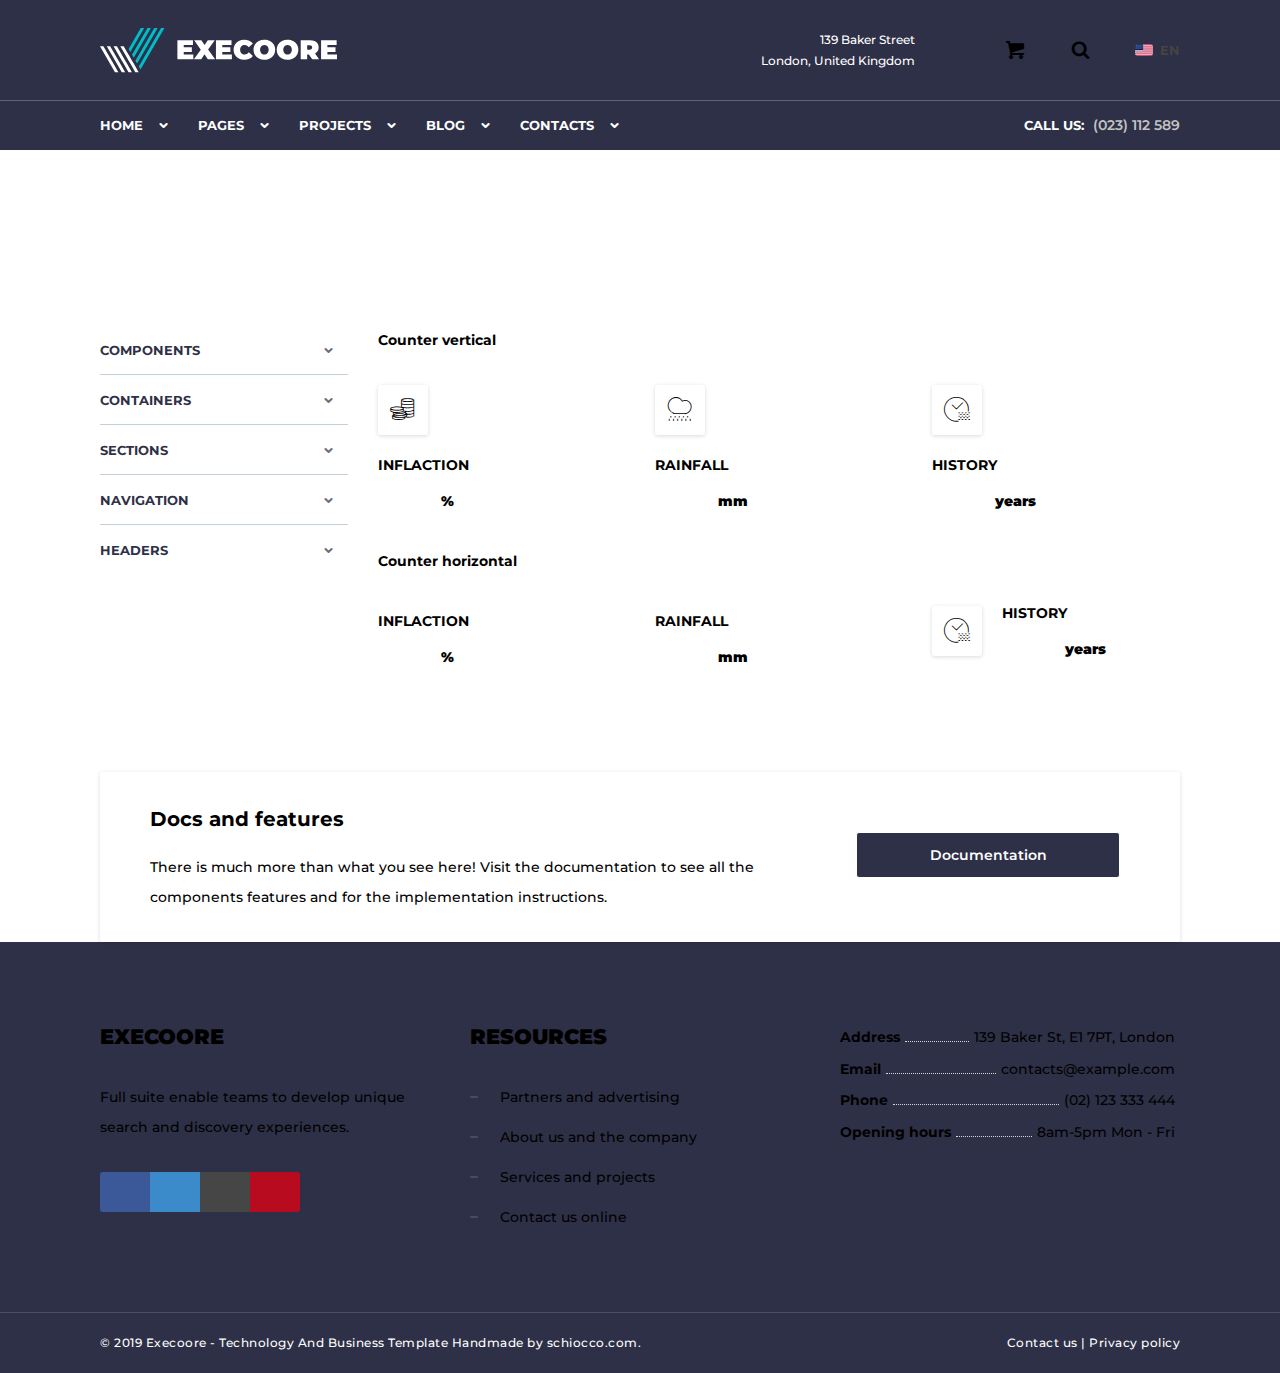
<file: elements/components/counter.html>
﻿<!DOCTYPE html>
<html lang="en">
<head>
    <meta charset="utf-8">
    <meta http-equiv="X-UA-Compatible" content="IE=edge">
    <meta name="viewport" content="width=device-width, initial-scale=1">
    <title>Counter | Components | Themekit</title>
    <meta name="description" content="Various HTML components for build modern HTML websites.">
    <script src="../../themekit/scripts/jquery.min.js"></script>
    <script src="../../themekit/scripts/main.js"></script>
    <link rel="stylesheet" href="../../themekit/css/bootstrap-grid.css">
    <link rel="stylesheet" href="../../themekit/css/style.css">
    <link rel="stylesheet" href="../../themekit/css/content-box.css">
    <link rel="stylesheet" href="../../skin.css">
    <link rel="icon" href="../../media/favicon.png">
</head>
<body class="template-docs">
    <div id="preloader"></div>
    <nav class="menu-top-logo menu-fixed" data-menu-anima="fade-in">
        <div class="container">
            <div class="menu-brand">
                <a href="#">
                    <img class="logo-default scroll-hide" src="../../media/logo.svg" alt="logo" />
                    <img class="logo-retina scroll-hide" src="../../media/logo.svg" alt="logo" />
                    <img class="logo-default scroll-show" src="../../media/logo.svg" alt="logo" />
                    <img class="logo-retina scroll-show" src="../../media/logo.svg" alt="logo" />
                </a>
            </div>
            <i class="menu-btn"></i>
            <div class="menu-cnt">
                <ul id="main-menu">
                    <li class="dropdown">
                        <a href="#">Home</a>
                        <ul>
                            <li><a href="../../index.html">Home one</a></li>
                            <li><a href="../../index-2.html">Home two</a></li>
                            <li><a href="../../index-3.html">Home three</a></li>
                        </ul>
                    </li>
                    <li class="dropdown">
                        <a href="#">Pages</a>
                        <ul>
                            <li class="dropdown-submenu">
                                <a>About</a>
                                <ul>
                                    <li><a href="../../about.html">About</a></li>
                                    <li><a href="../../team.html">Team</a></li>
                                    <li><a href="../../history.html">History</a></li>
                                </ul>
                            </li>
                            <li class="dropdown-submenu">
                                <a href="#">Services</a>
                                <ul>
                                    <li><a href="../../service-1.html">Security audits</a></li>
                                    <li><a href="../../service-2.html">Artificial intelligence</a></li>
                                    <li><a href="../../service-3.html">Bots and support</a></li>
                                </ul>
                            </li>
                            <li class="dropdown-submenu">
                                <a>Others</a>
                                <ul>
                                    <li><a href="../../prices.html">Prices</a></li>
                                    <li><a href="../../faq.html">Faq</a></li>
                                    <li><a href="../../events.html">Events</a></li>
                                    <li><a href="../../gallery.html">Gallery</a></li>
                                    <li><a href="../../career.html">Career</a></li>
                                </ul>
                            </li>
                            <li>
                                <a href="../../elements/components/buttons.html">Elements</a>
                            </li>
                        </ul>
                    </li>
                    <li class="dropdown">
                        <a href="#">Projects</a>
                        <ul>
                            <li class="dropdown-submenu">
                                <a>Projects list</a>
                                <ul>
                                    <li><a href="../../projects-1.html">Projects one</a></li>
                                    <li><a href="../../projects-2.html">Projects two</a></li>
                                    <li><a href="../../projects-3.html">Projects three</a></li>
                                </ul>
                            </li>
                            <li class="dropdown-submenu">
                                <a>Project details</a>
                                <ul>
                                    <li><a href="../../project-1.html">Project details one</a></li>
                                    <li><a href="../../project-2.html">Project details two</a></li>
                                </ul>
                            </li>
                        </ul>
                    </li>
                    <li class="dropdown">
                        <a href="#">Blog</a>
                        <ul>
                            <li><a href="../../blog-1.html">Classic</a></li>
                            <li><a href="../../blog-2.html">Grid</a></li>
                            <li><a href="../../blog-3.html">Masonry</a></li>
                            <li class="dropdown-submenu">
                                <a>Posts</a>
                                <ul>
                                    <li><a href="../../post-1.html">Post one</a></li>
                                    <li><a href="../../post-2.html">Post two</a></li>
                                    <li><a href="../../post-3.html">Post three</a></li>
                                </ul>
                            </li>
                        </ul>
                    </li>
                    <li class="dropdown">
                        <a href="#">Contacts</a>
                        <ul>
                            <li><a href="../../contacts-1.html">Contacts one</a></li>
                            <li><a href="../../contacts-2.html">Contacts two</a></li>
                            <li><a href="../../contacts-3.html">Contacts three</a></li>
                        </ul>
                    </li>
                    <li class="nav-label">
                        <a href="#"><span>Call us:</span> (023) 112 589 </a>
                    </li>
                </ul>
                <div class="menu-right">
                    <div class="custom-area">
                        139 Baker Street<br />
                        London, United Kingdom
                    </div>
                    <div class="shop-menu-cnt">
                        <i></i>
                        <div class="shop-menu">
                            <ul class="shop-cart">
                                <li class="cart-item">
                                    <img src="../../media/shop/shop-2.png" alt="">
                                    <div class="cart-content">
                                        <h5>Adobe XD Tutorial</h5>
                                        <span class="cart-quantity">
                                            1 x $99.00
                                        </span>
                                    </div>
                                </li>
                                <li class="cart-item">
                                    <img src="../../media/shop/shop-6.png" alt="">
                                    <div class="cart-content">
                                        <h5>Professional Adobe XD</h5>
                                        <span class="cart-quantity">
                                            1 x $99.00
                                        </span>
                                    </div>
                                </li>
                            </ul>
                            <p class="cart-total">
                                Subtotal: <span>$299.00</span>
                            </p>
                            <p class="cart-buttons">
                                <a href="#" class="cart-view">View Cart</a>
                                <a href="#" class="cart-checkout">Checkout</a>
                            </p>
                        </div>
                    </div>
                    <form role="search" method="get" id="searchform" class="search-btn">
                        <div class="search-box-menu">
                            <input type="text" placeholder="Search ...">
                            <i></i>
                        </div>
                    </form>
                    <ul class="lan-menu">
                        <li class="dropdown">
                            <a href="#"><img src="../../media/en.png" alt="lang" />EN </a>
                            <ul>
                                <li><a href="#"><img src="../../media/it.png" alt="lang" />IT</a></li>
                                <li><a href="#"><img src="../../media/es.png" alt="lang" />ES</a></li>
                            </ul>
                        </li>
                    </ul>
                </div>
            </div>
        </div>
    </nav>
    <header class="header-base">
        <div class="container">
            <h1>Counter</h1>
            <h2>Template components</h2>
        </div>
    </header>
    <main>
        <section class="section-base">
            <div class="container">
                <div class="row">
                    <div class="col-lg-3">
                        <div class="menu-inner menu-inner-vertical">
                            <ul>
                                <li class="dropdown">
                                    <a href="#">Components</a>
                                    <ul>
                                        <li><a href="../components/buttons.html">Buttons and inputs</a></li>
                                        <li><a href="../components/contact-form.html">Contact form</a></li>
                                        <li><a href="../components/content-box.html">Content box</a></li>
                                        <li><a href="../components/countdown.html">Countdown</a></li>
                                        <li><a href="../components/counter.html">Counter</a></li>
                                        <li><a href="../components/icons.html">Icons</a></li>
                                        <li><a href="../components/image-box.html">Image box</a></li>
                                        <li><a href="../components/inner-menu.html">Inner menu</a></li>
                                        <li><a href="../components/lists.html">Lists</a></li>
                                        <li><a href="../components/map.html">Map</a></li>
                                        <li><a href="../components/media-box.html">Media box</a></li>
                                        <li><a href="../components/progress-bar.html">Progress bar</a></li>
                                        <li><a href="../components/social.html">Social</a></li>
                                        <li><a href="../components/table.html">Table</a></li>
                                        <li><a href="../components/timeline.html">Timeline</a></li>
                                        <li><a href="../components/typography.html">Typography</a></li>
                                    </ul>
                                </li>
                                <li class="dropdown">
                                    <a href="#">Containers</a>
                                    <ul>
                                        <li><a href="../containers/accordion.html">Accordion</a></li>
                                        <li><a href="../containers/album.html">Album</a></li>
                                        <li><a href="../containers/collapse.html">Collapse</a></li>
                                        <li><a href="../containers/fixed-area.html">Fixed area</a></li>
                                        <li><a href="../containers/grid.html">Grid</a></li>
                                        <li><a href="../containers/lightbox.html">Lightbox</a></li>
                                        <li><a href="../containers/masonry.html">Masonry</a></li>
                                        <li><a href="../containers/scroll-box.html">Scroll box</a></li>
                                        <li><a href="../containers/slider.html">Slider</a></li>
                                        <li><a href="../containers/steps.html">Steps</a></li>
                                        <li><a href="../containers/tab.html">Tab</a></li>
                                    </ul>
                                </li>
                                <li class="dropdown">
                                    <a href="#">Sections</a>
                                    <ul>
                                        <li><a href="../sections/base.html">Base</a></li>
                                        <li><a href="../sections/image.html">Image</a></li>
                                        <li><a href="../sections/slider.html">Slider</a></li>
                                        <li><a href="../sections/video.html">Video</a></li>
                                        <li><a href="../sections/block.html">Block</a></li>
                                        <li><a href="../sections/map.html">Map</a></li>
                                    </ul>
                                </li>
                                <li class="dropdown">
                                    <a href="#">Navigation</a>
                                    <ul>
                                        <li><a href="../navs/big-box.html">Big box</a></li>
                                        <li><a href="../navs/classic.html">Classic</a></li>
                                        <li><a href="../navs/classic-transparent.html">Transparent</a></li>
                                        <li><a href="../navs/icon.html">Icon</a></li>
                                        <li><a href="../navs/icon-top.html">Icon top</a></li>
                                        <li><a href="../navs/side.html">Side</a></li>
                                        <li><a href="../navs/side-collapse.html">Side collapse</a></li>
                                        <li><a href="../navs/subtitle.html">Subtitle</a></li>
                                        <li><a href="../navs/top-logo.html">Top logo</a></li>
                                        <li><a href="../navs/classic-dropdown.html">Dropdown types</a></li>
                                    </ul>
                                </li>
                                <li class="dropdown">
                                    <a href="#">Headers</a>
                                    <ul>
                                        <li><a href="../headers/image.html">Image</a></li>
                                        <li><a href="../headers/slider.html">Slider</a></li>
                                        <li><a href="../headers/video.html">Video</a></li>
                                        <li><a href="../headers/base.html">Base</a></li>
                                    </ul>
                                </li>
                            </ul>
                        </div>
                    </div>
                    <div class="col-lg-9">
                        <h4>Counter vertical</h4>
                        <div class="row">
                            <div class="col-lg-4">
                                <div class="counter counter-vertical counter-icon">
                                    <i class="im-coins text-md"></i>
                                    <div>
                                        <h3>Inflaction</h3>
                                        <div class="value">
                                            <span class="text-md" data-to="9999" data-speed="5000">9999</span>
                                            <span>%</span>
                                        </div>
                                    </div>
                                </div>
                            </div>
                            <div class="col-lg-4">
                                <div class="counter counter-vertical counter-icon">
                                    <i class="im-cloud-rain text-md"></i>
                                    <div>
                                        <h3>Rainfall</h3>
                                        <div class="value">
                                            <span class="text-md" data-to="9999" data-speed="5000">9999</span>
                                            <span>mm</span>
                                        </div>
                                    </div>
                                </div>
                            </div>
                            <div class="col-lg-4">
                                <div class="counter counter-vertical counter-icon">
                                    <i class="im-over-time text-md"></i>
                                    <div>
                                        <h3>History</h3>
                                        <div class="value">
                                            <span class="text-md" data-to="9999" data-speed="5000">9999</span>
                                            <span>years</span>
                                        </div>
                                    </div>
                                </div>
                            </div>
                        </div>
                        <hr class="space-sm" />
                        <h4>Counter horizontal</h4>
                        <div class="row">
                            <div class="col-lg-4">
                                <div class="counter counter-horizontal">
                                    <h3>Inflaction</h3>
                                    <div class="value">
                                        <span class="text-md" data-to="9999" data-speed="5000">9999</span>
                                        <span>%</span>
                                    </div>
                                </div>
                            </div>
                            <div class="col-lg-4">
                                <div class="counter counter-horizontal">
                                    <h3>Rainfall</h3>
                                    <div class="value">
                                        <span class="text-md" data-to="9999" data-speed="5000">9999</span>
                                        <span>mm</span>
                                    </div>
                                </div>
                            </div>
                            <div class="col-lg-4">
                                <div class="counter counter-horizontal counter-icon">
                                    <i class="im-over-time text-md"></i>
                                    <div>
                                        <h3>History</h3>
                                        <div class="value">
                                            <span class="text-md" data-to="9999" data-speed="5000">9999</span>
                                            <span>years</span>
                                        </div>
                                    </div>
                                </div>
                            </div>
                        </div>
                    </div>
                </div>
                <hr class="space-lg" />
                <div class="cnt-box cnt-call">

                    <div class="caption">
                        <h2>Docs and features</h2>
                        <p>
                            There is much more than what you see here! Visit the documentation to see all the components features and for the implementation instructions.
                        </p>
                        <a href="https://themekit.dev/docs/components/counter/" class="btn btn-xs">Documentation</a>
                    </div>
                </div>
            </div>
        </section>
    </main>
    <footer class="light">
        <div class="container">
            <div class="row">
                <div class="col-lg-4">
                    <h3>Execoore</h3>
                    <p>Full suite enable teams to develop unique search and discovery experiences.</p>
                    <div class="icon-links icon-social icon-links-grid social-colors">
                        <a class="facebook"><i class="icon-facebook"></i></a>
                        <a class="twitter"><i class="icon-twitter"></i></a>
                        <a class="instagram"><i class="icon-instagram"></i></a>
                        <a class="pinterest"><i class="icon-pinterest"></i></a>
                    </div>
                </div>
                <div class="col-lg-4">
                    <h3>Resources</h3>
                    <ul class="icon-list icon-line">
                        <li><a href="#">Partners and advertising</a></li>
                        <li><a href="#">About us and the company</a></li>
                        <li><a href="#">Services and projects</a></li>
                        <li><a href="#">Contact us online</a></li>
                    </ul>
                </div>
                <div class="col-lg-4">
                    <ul class="text-list text-list-line">
                        <li><b>Address</b><hr /><p>139 Baker St, E1 7PT, London</p></li>
                        <li><b>Email</b><hr /><p>contacts@example.com</p></li>
                        <li><b>Phone</b><hr /><p>(02) 123 333 444</p></li>
                        <li><b>Opening hours</b><hr /><p>8am-5pm Mon - Fri</p></li>
                    </ul>
                </div>
            </div>
        </div>
        <div class="footer-bar">
            <div class="container">
                <span>© 2019 Execoore - Technology And Business Template Handmade by <a href="https://schiocco.com" target="_blank">schiocco.com</a>.</span>
                <span><a href="#">Contact us</a> | <a href="#">Privacy policy</a></span>
            </div>
        </div>
        <link rel="stylesheet" href="../../themekit/media/icons/iconsmind/line-icons.min.css">
        <script src="../../themekit/scripts/tab-accordion.js"></script>
        <script src="../../themekit/scripts/progress.js"></script>
    </footer>
</body>
</html>
</file>
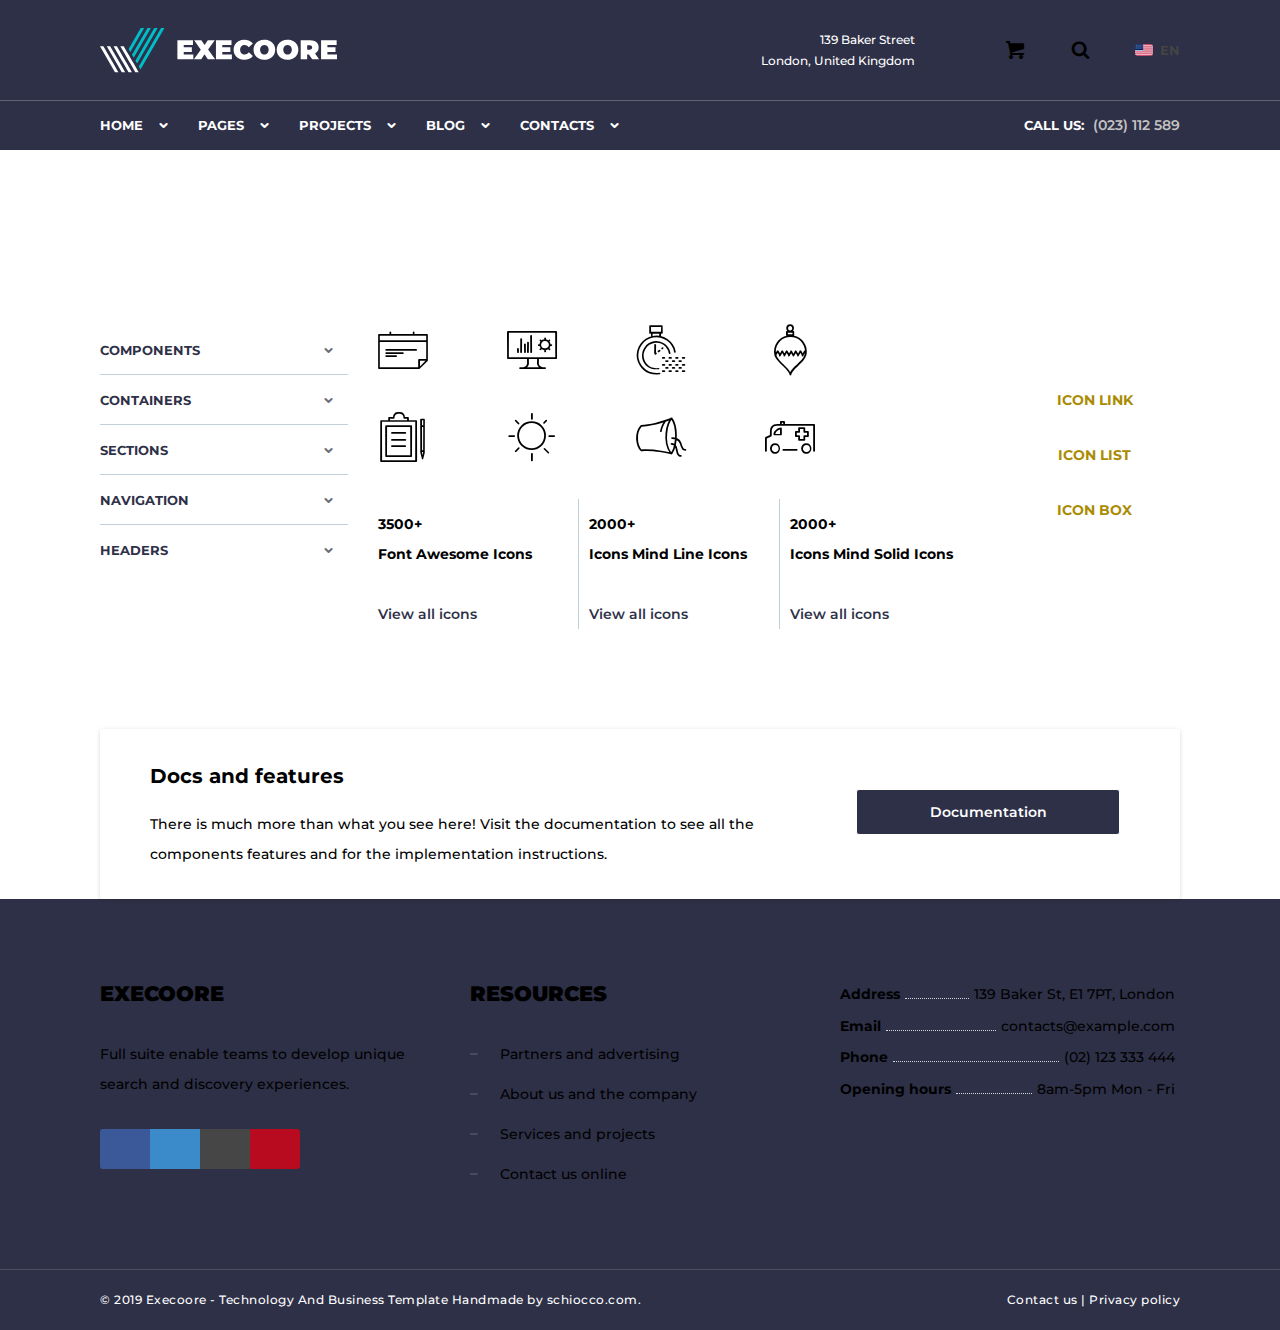
<file: elements/components/icons.html>
﻿<!DOCTYPE html>
<html lang="en">
<head>
    <meta charset="utf-8">
    <meta http-equiv="X-UA-Compatible" content="IE=edge">
    <meta name="viewport" content="width=device-width, initial-scale=1">
    <title>Components | Components | Themekit</title>
    <meta name="description" content="Various HTML components for build modern HTML websites.">
    <script src="../../themekit/scripts/jquery.min.js"></script>
    <script src="../../themekit/scripts/main.js"></script>
    <link rel="stylesheet" href="../../themekit/css/bootstrap-grid.css">
    <link rel="stylesheet" href="../../themekit/css/style.css">
    <link rel="stylesheet" href="../../themekit/css/content-box.css">
    <link rel="stylesheet" href="../../skin.css">
    <link rel="icon" href="../../media/favicon.png">
</head>
<body class="template-docs">
    <div id="preloader"></div>
    <nav class="menu-top-logo menu-fixed" data-menu-anima="fade-in">
        <div class="container">
            <div class="menu-brand">
                <a href="#">
                    <img class="logo-default scroll-hide" src="../../media/logo.svg" alt="logo" />
                    <img class="logo-retina scroll-hide" src="../../media/logo.svg" alt="logo" />
                    <img class="logo-default scroll-show" src="../../media/logo.svg" alt="logo" />
                    <img class="logo-retina scroll-show" src="../../media/logo.svg" alt="logo" />
                </a>
            </div>
            <i class="menu-btn"></i>
            <div class="menu-cnt">
                <ul id="main-menu">
                    <li class="dropdown">
                        <a href="#">Home</a>
                        <ul>
                            <li><a href="../../index.html">Home one</a></li>
                            <li><a href="../../index-2.html">Home two</a></li>
                            <li><a href="../../index-3.html">Home three</a></li>
                        </ul>
                    </li>
                    <li class="dropdown">
                        <a href="#">Pages</a>
                        <ul>
                            <li class="dropdown-submenu">
                                <a>About</a>
                                <ul>
                                    <li><a href="../../about.html">About</a></li>
                                    <li><a href="../../team.html">Team</a></li>
                                    <li><a href="../../history.html">History</a></li>
                                </ul>
                            </li>
                            <li class="dropdown-submenu">
                                <a href="#">Services</a>
                                <ul>
                                    <li><a href="../../service-1.html">Security audits</a></li>
                                    <li><a href="../../service-2.html">Artificial intelligence</a></li>
                                    <li><a href="../../service-3.html">Bots and support</a></li>
                                </ul>
                            </li>
                            <li class="dropdown-submenu">
                                <a>Others</a>
                                <ul>
                                    <li><a href="../../prices.html">Prices</a></li>
                                    <li><a href="../../faq.html">Faq</a></li>
                                    <li><a href="../../events.html">Events</a></li>
                                    <li><a href="../../gallery.html">Gallery</a></li>
                                    <li><a href="../../career.html">Career</a></li>
                                </ul>
                            </li>
                            <li>
                                <a href="../../elements/components/buttons.html">Elements</a>
                            </li>
                        </ul>
                    </li>
                    <li class="dropdown">
                        <a href="#">Projects</a>
                        <ul>
                            <li class="dropdown-submenu">
                                <a>Projects list</a>
                                <ul>
                                    <li><a href="../../projects-1.html">Projects one</a></li>
                                    <li><a href="../../projects-2.html">Projects two</a></li>
                                    <li><a href="../../projects-3.html">Projects three</a></li>
                                </ul>
                            </li>
                            <li class="dropdown-submenu">
                                <a>Project details</a>
                                <ul>
                                    <li><a href="../../project-1.html">Project details one</a></li>
                                    <li><a href="../../project-2.html">Project details two</a></li>
                                </ul>
                            </li>
                        </ul>
                    </li>
                    <li class="dropdown">
                        <a href="#">Blog</a>
                        <ul>
                            <li><a href="../../blog-1.html">Classic</a></li>
                            <li><a href="../../blog-2.html">Grid</a></li>
                            <li><a href="../../blog-3.html">Masonry</a></li>
                            <li class="dropdown-submenu">
                                <a>Posts</a>
                                <ul>
                                    <li><a href="../../post-1.html">Post one</a></li>
                                    <li><a href="../../post-2.html">Post two</a></li>
                                    <li><a href="../../post-3.html">Post three</a></li>
                                </ul>
                            </li>
                        </ul>
                    </li>
                    <li class="dropdown">
                        <a href="#">Contacts</a>
                        <ul>
                            <li><a href="../../contacts-1.html">Contacts one</a></li>
                            <li><a href="../../contacts-2.html">Contacts two</a></li>
                            <li><a href="../../contacts-3.html">Contacts three</a></li>
                        </ul>
                    </li>
                    <li class="nav-label">
                        <a href="#"><span>Call us:</span> (023) 112 589 </a>
                    </li>
                </ul>
                <div class="menu-right">
                    <div class="custom-area">
                        139 Baker Street<br />
                        London, United Kingdom
                    </div>
                    <div class="shop-menu-cnt">
                        <i></i>
                        <div class="shop-menu">
                            <ul class="shop-cart">
                                <li class="cart-item">
                                    <img src="../../media/shop/shop-2.png" alt="">
                                    <div class="cart-content">
                                        <h5>Adobe XD Tutorial</h5>
                                        <span class="cart-quantity">
                                            1 x $99.00
                                        </span>
                                    </div>
                                </li>
                                <li class="cart-item">
                                    <img src="../../media/shop/shop-6.png" alt="">
                                    <div class="cart-content">
                                        <h5>Professional Adobe XD</h5>
                                        <span class="cart-quantity">
                                            1 x $99.00
                                        </span>
                                    </div>
                                </li>
                            </ul>
                            <p class="cart-total">
                                Subtotal: <span>$299.00</span>
                            </p>
                            <p class="cart-buttons">
                                <a href="#" class="cart-view">View Cart</a>
                                <a href="#" class="cart-checkout">Checkout</a>
                            </p>
                        </div>
                    </div>
                    <form role="search" method="get" id="searchform" class="search-btn">
                        <div class="search-box-menu">
                            <input type="text" placeholder="Search ...">
                            <i></i>
                        </div>
                    </form>
                    <ul class="lan-menu">
                        <li class="dropdown">
                            <a href="#"><img src="../../media/en.png" alt="lang" />EN </a>
                            <ul>
                                <li><a href="#"><img src="../../media/it.png" alt="lang" />IT</a></li>
                                <li><a href="#"><img src="../../media/es.png" alt="lang" />ES</a></li>
                            </ul>
                        </li>
                    </ul>
                </div>
            </div>
        </div>
    </nav>
    <header class="header-base">
        <div class="container">
            <h1>Icons</h1>
            <h2>Template components</h2>
        </div>
    </header>
    <main>
        <section class="section-base">
            <div class="container">
                <div class="row">
                    <div class="col-lg-3">
                        <div class="menu-inner menu-inner-vertical">
                            <ul>
                                <li class="dropdown">
                                    <a href="#">Components</a>
                                    <ul>
                                        <li><a href="../components/buttons.html">Buttons and inputs</a></li>
                                        <li><a href="../components/contact-form.html">Contact form</a></li>
                                        <li><a href="../components/content-box.html">Content box</a></li>
                                        <li><a href="../components/countdown.html">Countdown</a></li>
                                        <li><a href="../components/counter.html">Counter</a></li>
                                        <li><a href="../components/icons.html">Icons</a></li>
                                        <li><a href="../components/image-box.html">Image box</a></li>
                                        <li><a href="../components/inner-menu.html">Inner menu</a></li>
                                        <li><a href="../components/lists.html">Lists</a></li>
                                        <li><a href="../components/map.html">Map</a></li>
                                        <li><a href="../components/media-box.html">Media box</a></li>
                                        <li><a href="../components/progress-bar.html">Progress bar</a></li>
                                        <li><a href="../components/social.html">Social</a></li>
                                        <li><a href="../components/table.html">Table</a></li>
                                        <li><a href="../components/timeline.html">Timeline</a></li>
                                        <li><a href="../components/typography.html">Typography</a></li>
                                    </ul>
                                </li>
                                <li class="dropdown">
                                    <a href="#">Containers</a>
                                    <ul>
                                        <li><a href="../containers/accordion.html">Accordion</a></li>
                                        <li><a href="../containers/album.html">Album</a></li>
                                        <li><a href="../containers/collapse.html">Collapse</a></li>
                                        <li><a href="../containers/fixed-area.html">Fixed area</a></li>
                                        <li><a href="../containers/grid.html">Grid</a></li>
                                        <li><a href="../containers/lightbox.html">Lightbox</a></li>
                                        <li><a href="../containers/masonry.html">Masonry</a></li>
                                        <li><a href="../containers/scroll-box.html">Scroll box</a></li>
                                        <li><a href="../containers/slider.html">Slider</a></li>
                                        <li><a href="../containers/steps.html">Steps</a></li>
                                        <li><a href="../containers/tab.html">Tab</a></li>
                                    </ul>
                                </li>
                                <li class="dropdown">
                                    <a href="#">Sections</a>
                                    <ul>
                                        <li><a href="../sections/base.html">Base</a></li>
                                        <li><a href="../sections/image.html">Image</a></li>
                                        <li><a href="../sections/slider.html">Slider</a></li>
                                        <li><a href="../sections/video.html">Video</a></li>
                                        <li><a href="../sections/block.html">Block</a></li>
                                        <li><a href="../sections/map.html">Map</a></li>
                                    </ul>
                                </li>
                                <li class="dropdown">
                                    <a href="#">Navigation</a>
                                    <ul>
                                        <li><a href="../navs/big-box.html">Big box</a></li>
                                        <li><a href="../navs/classic.html">Classic</a></li>
                                        <li><a href="../navs/classic-transparent.html">Transparent</a></li>
                                        <li><a href="../navs/icon.html">Icon</a></li>
                                        <li><a href="../navs/icon-top.html">Icon top</a></li>
                                        <li><a href="../navs/side.html">Side</a></li>
                                        <li><a href="../navs/side-collapse.html">Side collapse</a></li>
                                        <li><a href="../navs/subtitle.html">Subtitle</a></li>
                                        <li><a href="../navs/top-logo.html">Top logo</a></li>
                                        <li><a href="../navs/classic-dropdown.html">Dropdown types</a></li>
                                    </ul>
                                </li>
                                <li class="dropdown">
                                    <a href="#">Headers</a>
                                    <ul>
                                        <li><a href="../headers/image.html">Image</a></li>
                                        <li><a href="../headers/slider.html">Slider</a></li>
                                        <li><a href="../headers/video.html">Video</a></li>
                                        <li><a href="../headers/base.html">Base</a></li>
                                    </ul>
                                </li>
                            </ul>
                        </div>
                    </div>
                    <div class="col-lg-9">
                        <div class="tab-box tab-vertical tab-inverse template-docs-tab" data-tab-anima="fade-in">
                            <div class="panel active">
                                <i class="im-notepad-2 text-lg"></i><span class="space-md"></span>
                                <i class="im-optimization text-lg"></i><span class="space-md"></span>
                                <i class="im-over-time2 text-lg"></i><span class="space-md"></span>
                                <i class="im-ornament text-lg"></i><span class="space-md"></span>
                                <hr class="space-sm" />
                                <i class="im-notepad text-lg"></i><span class="space-md"></span>
                                <i class="im-sun text-lg"></i><span class="space-md"></span>
                                <i class="im-aquarius-2 text-lg"></i><span class="space-md"></span>
                                <i class="im-ambulance text-lg"></i><span class="space-md"></span>
                                <hr class="space-sm" />
                                <table class="table table-border align-left">
                                    <tbody>
                                        <tr>
                                            <td>
                                                <h4>3500+<br>Font Awesome Icons</h4>
                                                <a href="https://fontawesome.com/icons/" rel="nofollow" target="_blank" class="btn-text">View all icons</a>
                                            </td>
                                            <td>
                                                <h4>2000+<br>Icons Mind Line Icons</h4>
                                                <a href="https://iconsmind.com/view_icons/" target="_blank" class="btn-text">View all icons</a>
                                            </td>
                                            <td>
                                                <h4>2000+<br>Icons Mind Solid Icons</h4>
                                                <a href="https://iconsmind.com/view_icons/" rel="nofollow" target="_blank" class="btn-text">View all icons</a>
                                            </td>
                                        </tr>
                                    </tbody>
                                </table>
                            </div>
                            <div class="panel">

                                <h4>Base</h4>
                                <div class="icon-links icon-lg">
                                    <a href="#"><i class="im-notepad-2"></i></a>
                                    <a href="#"><i class="im-optimization"></i></a>
                                    <a href="#"><i class="im-over-time2"></i></a>
                                    <a href="#"><i class="im-ornament"></i></a>
                                    <a href="#"><i class="im-opera-house"></i></a>
                                </div>
                                <hr class="space-sm" />
                                <h4>Grid</h4>
                                <div class="icon-links icon-links-grid icon-lg">
                                    <a href="#"><i class="im-notepad-2"></i></a>
                                    <a href="#"><i class="im-optimization"></i></a>
                                    <a href="#"><i class="im-over-time2"></i></a>
                                    <a href="#"><i class="im-ornament"></i></a>
                                    <a href="#"><i class="im-opera-house"></i></a>
                                </div>
                                <hr class="space-sm" />
                                <h4>Buttons</h4>
                                <div class="icon-links icon-links-button icon-lg">
                                    <a href="#"><i class="im-notepad-2"></i></a>
                                    <a href="#"><i class="im-optimization"></i></a>
                                    <a href="#"><i class="im-over-time2"></i></a>
                                    <a href="#"><i class="im-ornament"></i></a>
                                    <a href="#"><i class="im-opera-house"></i></a>
                                </div>
                                <hr class="space-sm" />
                                <h4>Popup</h4>
                                <div class="icon-links icon-links-popup icon-lg">
                                    <i></i>
                                    <div>
                                        <a href="#"><i class="im-notepad-2"></i></a>
                                        <a href="#"><i class="im-optimization"></i></a>
                                        <a href="#"><i class="im-over-time2"></i></a>
                                        <a href="#"><i class="im-ornament"></i></a>
                                        <a href="#"><i class="im-opera-house"></i></a>
                                    </div>
                                </div>
                                 
                            </div>
                            <div class="panel">
                                <h4>Vertical list</h4>
                                <ul class="icon-list icon-md">
                                    <li><i class="im-notepad-2"></i> Lorem ipsum dolor sit amete</li>
                                    <li><i class="im-optimization"></i> Lorem ipsum dolor sit amete</li>
                                    <li><i class="im-over-time2"></i> Lorem ipsum dolor sit amete</li>
                                    <li><i class="im-ornament"></i> Lorem ipsum dolor sit amete</li>
                                    <li><i class="im-opera-house"></i> Lorem ipsum dolor sit amete</li>
                                </ul>
                                <hr class="space-sm" />
                                <h4>Horizontal list</h4>
                                <ul class="icon-list icon-list-horizontal icon-md">
                                    <li><i class="im-notepad-2"></i> Lorem ipsum dolor sit amete</li>
                                    <li><i class="im-optimization"></i> Lorem ipsum dolor sit amete</li>
                                    <li><i class="im-over-time2"></i> Lorem ipsum dolor sit amete</li>
                                </ul>
                                <hr class="space-xs" />
                                <ul class="icon-list icon-list-horizontal icon-md">
                                    <li><i class="im-notepad-2"></i> Lorem ipsum dolor sit amete</li>
                                    <li><i class="im-optimization"></i> Lorem ipsum dolor sit amete</li>
                                    <li><i class="im-over-time2"></i> Lorem ipsum dolor sit amete</li>
                                </ul>
                            </div>
                            <div class="panel">
                                <div class="row">
                                    <div class="col-lg-4">
                                        <div class="icon-box icon-box-top">
                                            <i class="im-notepad-2"></i>
                                            <div class="caption">
                                                <h3>Icon box</h3>
                                                <p>Lorem ipsum dolor sit amete retiono</p>
                                            </div>
                                        </div>
                                    </div>
                                    <div class="col-lg-4">
                                        <div class="icon-box icon-box-top">
                                            <i class="im-optimization"></i>
                                            <div class="caption">
                                                <h3>Icon box</h3>
                                                <p>Lorem ipsum dolor sit amete retiono</p>
                                            </div>
                                        </div>
                                    </div>
                                    <div class="col-lg-4">
                                        <div class="icon-box icon-box-top">
                                            <i class="im-home"></i>
                                            <div class="caption">
                                                <h3>Icon box</h3>
                                                <p>Lorem ipsum dolor sit amete retiono</p>
                                            </div>
                                        </div>
                                    </div>
                                </div>
                                <hr class="space-sm" />
                                <div class="row">
                                    <div class="col-lg-4">
                                        <div class="icon-box icon-box-top">
                                            <i class="im-aquarius-2"></i>
                                            <div class="caption">
                                                <h3>Icon box</h3>
                                                <p>Lorem ipsum dolor sit amete retiono</p>
                                            </div>
                                        </div>
                                    </div>
                                    <div class="col-lg-4">
                                        <div class="icon-box icon-box-top">
                                            <i class="im-over-time2"></i>
                                            <div class="caption">
                                                <h3>Icon box</h3>
                                                <p>Lorem ipsum dolor sit amete retiono</p>
                                            </div>
                                        </div>
                                    </div>
                                    <div class="col-lg-4">
                                        <div class="icon-box icon-box-top">
                                            <i class="im-sun"></i>
                                            <div class="caption">
                                                <h3>Icon box</h3>
                                                <p>Lorem ipsum dolor sit amete retiono</p>
                                            </div>
                                        </div>
                                    </div>
                                </div>
                            </div>
                            <ul class="tab-nav">
                                <li class="active"><a href="#">Icons</a></li>
                                <li><a href="#">Icon link</a></li>
                                <li><a href="#">Icon list</a></li>
                                <li><a href="#">Icon box</a></li>
                            </ul>
                        </div>
                    </div>
                </div>  
                <hr class="space-lg" />
                <div class="cnt-box cnt-call">

                    <div class="caption">
                        <h2>Docs and features</h2>
                        <p>
                            There is much more than what you see here! Visit the documentation to see all the components features and for the implementation instructions.
                        </p>
                        <a href="https://themekit.dev/docs/components/icons/" class="btn btn-xs">Documentation</a>
                    </div>
                </div>
            </div>
        </section>
    </main>
    <footer class="light">
        <div class="container">
            <div class="row">
                <div class="col-lg-4">
                    <h3>Execoore</h3>
                    <p>Full suite enable teams to develop unique search and discovery experiences.</p>
                    <div class="icon-links icon-social icon-links-grid social-colors">
                        <a class="facebook"><i class="icon-facebook"></i></a>
                        <a class="twitter"><i class="icon-twitter"></i></a>
                        <a class="instagram"><i class="icon-instagram"></i></a>
                        <a class="pinterest"><i class="icon-pinterest"></i></a>
                    </div>
                </div>
                <div class="col-lg-4">
                    <h3>Resources</h3>
                    <ul class="icon-list icon-line">
                        <li><a href="#">Partners and advertising</a></li>
                        <li><a href="#">About us and the company</a></li>
                        <li><a href="#">Services and projects</a></li>
                        <li><a href="#">Contact us online</a></li>
                    </ul>
                </div>
                <div class="col-lg-4">
                    <ul class="text-list text-list-line">
                        <li><b>Address</b><hr /><p>139 Baker St, E1 7PT, London</p></li>
                        <li><b>Email</b><hr /><p>contacts@example.com</p></li>
                        <li><b>Phone</b><hr /><p>(02) 123 333 444</p></li>
                        <li><b>Opening hours</b><hr /><p>8am-5pm Mon - Fri</p></li>
                    </ul>
                </div>
            </div>
        </div>
        <div class="footer-bar">
            <div class="container">
                <span>© 2019 Execoore - Technology And Business Template Handmade by <a href="https://schiocco.com" target="_blank">schiocco.com</a>.</span>
                <span><a href="#">Contact us</a> | <a href="#">Privacy policy</a></span>
            </div>
        </div>
        <link rel="stylesheet" href="../../themekit/media/icons/iconsmind/line-icons.min.css">
        <script src="../../themekit/scripts/tab-accordion.js"></script>
    </footer>
</body>
</html>
</file>
<file: themekit/css/style.css>
/*

===================================================================
MAIN STYLE - STYLE.CSS
===================================================================
Table of contents

 - Global
 - Colors
 - Icons
 - Sections
 - Navigation
 - Headers
 - Typography
 - Components
 - Container
 - Footer
 - Animations
 - Responsive classes

-------------------------------------------------------------------

# GLOBAL
===================================================================

*/

@font-face {
  font-family: 'Icons';
  src: url('../media/icons/icons.eot');
  src: url('../media/icons/icons.eot?#iefix-rdmvgc') format('embedded-opentype'),
    url('../media/icons/icons.woff') format('woff'),
    url('../media/icons/icons.ttf') format('truetype'),
    url('../media/icons/icons.svg?-rdmvgc#icomoon') format('svg');
  font-weight: normal;
  font-style: normal;
}

body,
textarea {
  font-family: 'Roboto', sans-serif;
  font-size: 16px;
  line-height: 25px;
  padding: 0;
  margin: 0;
}

body > #preloader {
  position: fixed;
  top: 0;
  left: 0;
  right: 0;
  bottom: 0;
  background-color: #fff;
  z-index: 99995;
}

#preloader:before {
  content: url(../media/loader.svg);
  position: absolute;
  width: 15px;
  height: 15px;
  top: 50%;
  left: 50%;
  margin-left: -15px;
  margin-top: -15px;
}

body.no-transactions * {
  transition: none !important;
}

a,
li {
  -webkit-tap-highlight-color: transparent;
}

h1,
h2,
h3,
h4,
h5,
h6,
p {
  margin: 0;
}

p {
  margin: 0;
}

p + p {
  margin-top: 10px;
}

h1 {
  font-size: 35px;
  line-height: 40px;
}

h2 {
  font-size: 25px;
  line-height: 30px;
}

h1 + p,
h2 + p,
h3 + p,
h4 + p,
h2 + h4,
h1 + h4,
h2 + ul.icon-list,
h3 + ul.icon-list,
p + h3,
p + .btn,
p + h4,
h4 + .btn,
h4 + .btn-text,
h4 + input,
h4 + select,
h4 + textarea,
p + ul.icon-list,
p + .btn-text,
p + table,
p + pre,
p + img,
img + p,
p + .row,
.row + p,
p + .img-box,
p + .media-box,
p + .cnt-box,
p + .icon-links,
p + ul.icon-list,
.container > .row + .row,
.container > div + p,
.container > div + .btn,
.table + .btn,
.table + .btn-text,
h4 + div,
h4 + ul,
h4 + ul.icon-list,
h4 + a,
.slimScrollDiv + .btn,
.text-list + .btn,
.text-list + .btn-text,
p + .text-list {
  margin-top: 15px;
}

.row.justify-content-around {
  margin-right: -55px;
  margin-left: -55px;
}

.btn:not(.full-width) + .btn:not(.full-width) {
  margin-left: 15px;
}

.hidden {
  display: none !important;
}

.text-light {
  font-weight: 100 !important;
}

.text-normal {
  font-weight: 400 !important;
}

.text-bold {
  font-weight: 600 !important;
}

.text-black {
  font-weight: 900 !important;
}

.text-uppercase {
  text-transform: uppercase;
}

.clear {
  clear: both;
  width: 100%;
}

.full-width {
  width: 100%;
}

.align-left {
  text-align: left;
}

.align-right {
  text-align: right;
}

.align-center {
  text-align: center;
}

.no-margin,
div.no-margin {
  margin: 0;
}

[data-href] {
  cursor: pointer;
}

.scroll-show:not(.showed) {
  display: none !important;
}

.boxed-area,
.hc-cmp-column .hc-cmp-column.boxed-area,
.hc-cmp-column .hc-cmp-column.boxed-area:last-child {
  padding: 30px;
  border-radius: 3px;
}

/*

# COLORS
===================================================================

-------------------------------------------------------------------
COLOR 1
-------------------------------------------------------------------

*/

body,
header h2,
::placeholder {
  color: #6fa6d7;
}

/*
-------------------------------------------------------------------
COLOR 2
-------------------------------------------------------------------
*/

h1,
h2,
h3,
h4,
h5,
h6,
.btn.btn-border,
.btn-text,
.input-text,
.input-select,
.input-textarea,
.icon-list span,
.icon-list span a,
.social-links a i,
a,
.glide__arrow,
.search-bar input[type='submit'],
.menu-cnt .tab-nav > li a,
.menu-cnt > ul > li a {
  color: #2e3047;
}

/* .icon-circle li:before,
.icon-circle span:before,
.icon-line li:before,
.icon-line span:before,
.progress-bar > div > div,
.progress-bar > div span,
.breadcrumb li a:after,
.glide__bullets > button {
  background-color: #379cf4;
} */

/* .btn,
.tab-nav li.active a,
.tab-nav li:hover a,
.icon-links-grid a:hover,
.icon-links-button a {
  background-color: #379cf4;
  border-color: #379cf4;
} */
/*
.tab-nav li a {
  color: #379cf4;
  border-color: #379cf4;
} */

/*
-------------------------------------------------------------------
COLOR 3
-------------------------------------------------------------------
*/
/*
.btn-border:hover,
.icon-links a:hover i,
.icon-links-popup:hover > i,
.breadcrumb li:not(:last-child):hover a,
.pagination li:not(.page):hover a,
.search-bar input[type='submit']:hover,
.accordion-list > li:hover > a,
.btn-text:hover,
.menu-inner li:hover > a,
.menu-inner li.active > a,
.menu-inner .dropdown ul > li:hover > a,
.album-title > a:hover,
.glide__arrow:hover,
.mega-menu .icon-list li a:hover,
nav.active .menu-btn,
.menu-transparent .menu-cnt > ul > li:hover > a,
.list-nav a:hover {
  color: #3081c8;
}

.light .dropdown > ul > li:not(:hover) > a {
  color: #3081c8 !important;
} */

/* .btn:not(.btn-border):hover,
.cnt-box-badge .badge,
.cnt-box-blog-side .blog-date,
.cnt-box-blog-top .blog-date,
.dropdown ul:not(.icon-list) li:hover > a,
.menu-cnt > ul > li:hover > a,
.lan-menu > li:hover > a,
.glide__bullets > button:hover,
.glide__bullets > button.glide__bullet--active {
  background-color: #3081c8;
}

.icon-links-button a:hover,
.pagination li.page:hover a,
.pagination li.page.active a {
  background-color: #3081c8;
  border-color: #3081c8;
} */
/*
.btn:hover,
.input-text:focus,
.input-select:focus,
.input-textarea:focus,
.search-bar input[type='text']:focus {
  border-color: #3081c8;
} */

/*
-------------------------------------------------------------------
COLOR 4
-------------------------------------------------------------------
*/

/* .input-text,
.input-select,
.input-textarea,
.cnt-pricing-table,
.table,
.table td,
.table th,
.step-item > span,
.pagination li.page a,
.accordion-list > li,
.menu-inner:not(.menu-inner-vertical) .dropdown ul,
.search-bar input[type='text'],
.footer-bar,
.menu-cnt.active,
.search-box-menu,
.section-block + .section-base,
.section-map + .section-base {
  border-color: #c3dff7;
} */

/* .step-item:before,
.menu-inner li:before,
.bg-color,
body main > section.bg-color,
.menu-top-logo > .container:before,
body hr:not([class*='space']) {
  background-color: #c3dff7;
} */

/*
-------------------------------------------------------------------
COLOR 5
-------------------------------------------------------------------
*/

/* .cnt-box-testimonials-bubble > p,
.cnt-call,
.comment-list li,
.quote,
.progress-bar > div,
.timeline .panel,
.header-base,
.cnt-box.boxed .caption,
.cnt-box-side-icon.boxed > i,
.cnt-box-top-icon.boxed > i,
.menu-big-box .menu-box,
footer,
main > section.section-base.section-color,
.boxed-area,
.list-tags a {
  background-color: #eaf5fc;
}

.cnt-box-testimonials-bubble > p:after {
  border-color: #eaf5fc;
} */

/*
-------------------------------------------------------------------
LIGHT COLOR
-------------------------------------------------------------------
*/
/*
.light .breadcrumb li:not(:last-child) a,
.light.menu-inner li > a {
  color: #fff;
}

.light,
.light h1,
.light h2,
.light h3,
.light h4,
.light h5,
.light h6,
.light p,
.light .btn-text,
.light .btn-text:hover,
.light .btn a,
.light .btn:hover,
nav.light a,
.light .glide__arrow,
.light .counter .value span:last-child,
.light.counter .value span:last-child,
.light .icon-links a i {
  color: #fff !important;
}

.light .breadcrumb li a:after,
.section-image .boxed-area {
  background-color: #fff;
}

.light .glide__bullets > button,
.light .glide__bullets > button.glide__bullet--active,
.section-color .boxed-area,
.bg-white {
  background-color: #fff !important;
}

.light .btn-border {
  color: #fff !important;
  border-color: #fff !important;
}

.light .btn-text:hover,
.light p a:hover {
  opacity: 0.7;
} */

/*

# ICONS
===================================================================

*/
/*
[class^='icon-']:before,
[class*=' icon-']:before {
  font-family: 'Icons';
  font-style: normal;
  font-weight: normal;
  font-variant: normal;
  text-transform: none;
  speak: none;
  text-transform: none;
}

.icon-user:before {
  content: '\6a';
}

.icon-bookmark:before {
  content: '\6c';
}

.icon-share:before {
  content: '\6d';
}

.icon-quote:before {
  content: '\65';
}

.icon-calendar:before {
  content: '\6e';
}

.icon-facebook:before {
  content: '\6b';
}

.icon-twitter:before {
  content: '\6f';
}

.icon-instagram:before {
  content: '\70';
}

.icon-pinterest:before {
  content: '\71';
}

.icon-linkedin:before {
  content: '\72';
}

.icon-youtube:before {
  content: '\73';
} */

/*

# SECTIONS
===================================================================

-------------------------------------------------------------------
GLOBAL - SECTION
-------------------------------------------------------------------

*/

/* main > section {
  margin: 0;
  padding: 0;
  position: relative;
  overflow: hidden;
}

main > section.section-base {
  background-color: #fff;
}

main > section > .container {
  padding-top: 100px;
  padding-bottom: 100px;
}

.section-video > video,
.section-map > .google-map,
.section-slider > .background-slider,
.section-slider > .background-slider > div {
  position: absolute !important;
  height: 100%;
  width: 100%;
  top: 0;
  left: 0;
  right: 0;
  bottom: 0;
  z-index: 0;
}

section.section-center {
  display: flex;
  align-items: center;
}

.section-full-width > .container {
  max-width: 100%;
  width: 100%;
}

@media (min-width: 994px) {
  .section-full-width-right > .container > .row > .col-lg-6:last-child {
    position: absolute;
    left: 50%;
  }

  .section-full-width-right > .container > .row > .col-lg-8:last-child {
    position: absolute;
    left: 66.666667%;
  }

  .section-full-width-left > .container > .row > .col-lg-6:first-child {
    position: absolute;
    right: 50%;
  }

  .section-full-width-left > .container > .row {
    direction: rtl;
    text-align: left;
  }

  .section-full-width-left > .container > .row > div,
  .section-full-width-right > .container > .row > div {
    direction: ltr;
  }

  main .section-full-width-left > .container,
  main .section-full-width-left > .container {
    position: static;
  }
}

.no-padding-y > .container {
  padding-top: 0;
  padding-bottom: 0;
}

.no-padding-x > .container {
  padding-left: 0;
  padding-right: 0;
}

.no-padding-top > .container {
  padding-top: 0;
}

.no-padding-bottom > .container {
  padding-bottom: 0;
}

.no-padding > .container {
  padding: 0;
} */

/*
-------------------------------------------------------------------
IMAGE - SECTION
-------------------------------------------------------------------
*/

.section-image {
  background-size: cover;
  background-position: center center;
}

.section-image.bg-top {
  background-position: top;
}

.section-image.bg-bottom {
  background-position: bottom;
}

/*
-------------------------------------------------------------------
BLOCK - SECTION
-------------------------------------------------------------------
*/

.section-block > .block-media {
  position: absolute;
  width: calc(50% - 15px);
  height: 100%;
  top: 0;
  right: 0;
  border-top-left-radius: 3px;
  border-bottom-left-radius: 3px;
  overflow: hidden;
}

.section-block-right > .block-media {
  left: 0;
  right: auto;
  border-radius: 0;
  border-top-right-radius: 3px;
  border-bottom-right-radius: 3px;
}

.section-block > .container > .row > .col:first-child:before {
  content: '';
  border: 25px solid #ffffff;
  border-top-color: transparent;
  border-bottom-color: transparent;
  border-right-color: transparent;
  right: -65px;
  left: auto;
  top: 50%;
  margin-top: -25px;
  position: absolute;
  z-index: 1;
}

.section-block-right > .container > .row > .col:first-child:before {
  right: auto;
  left: -65px;
  transform: rotate(180deg);
}

.section-block > .block-media .image {
  height: 100%;
  width: 100%;
  background-size: cover;
  background-position: center center;
}

.section-block > .block-media video {
  width: 100%;
}

.section-block-right > .container > .row {
  flex-direction: row-reverse;
}

.section-block > .container > .row > .col:last-child {
  text-align: center;
  display: flex;
  align-items: center;
  justify-content: center;
  transform: translateX(30px);
}

.section-block-right > .container > .row > .col:last-child {
  transform: translateX(-30px);
}

.section-block-full > .block-media {
  width: 100%;
}

.section-block-full > .container > .row > .col {
  max-width: calc(50% - 60px);
}

.section-block-full > .container > .row > .col:first-child {
  background: #fff;
  padding: 60px;
  margin: 0 30px;
  border-radius: 3px;
}

.section-block-full > .container > .row > .col:first-child:before {
  right: -49px;
}

.section-block-full.section-block-right
  > .container
  > .row
  > .col:first-child:before {
  right: auto;
  left: -49px;
}

/*

# NAVIGATION
===================================================================

-------------------------------------------------------------------
GLOBAL
-------------------------------------------------------------------

*/

body > nav {
  z-index: 995;
  position: relative;
  background-color: #fff;
}

body > nav > .container {
  height: 100%;
  min-height: 50px;
}

.dropdown ul li a {
  background-color: #fff;
}

.dropdown ul li:hover > a,
nav:not(.menu-transparent) .menu-cnt > ul > li:hover > a {
  color: #fff;
}

.logo-retina {
  display: none !important;
}

@media (min-resolution: 192dpi) and (min-width: 994px),
  (-webkit-min-device-pixel-ratio: 2) and (min-width: 994px) {
  .logo-retina:not(.hidden):not(.scroll-show),
  .logo-retina.scroll-show.showed {
    display: block !important;
  }

  .logo-default {
    display: none !important;
  }
}

body > nav .menu-brand {
  float: left;
  height: 50px;
  display: flex;
  align-items: center;
  justify-content: center;
  padding: 10px 0;
  z-index: 9999;
  position: relative;
}

body > nav .menu-brand > a {
  height: 100%;
}

body > nav .menu-brand img {
  max-height: 100%;
  display: block;
}

.menu-btn {
  display: none;
  width: 30px;
  height: 30px;
  font-style: normal;
  position: absolute;
  right: 30px;
  top: 50%;
  transform: translateY(-50%);
  font-size: 30px;
  line-height: 30px;
}

.menu-btn:before {
  content: '\64';
  font-family: 'Icons';
  position: absolute;
  left: 0;
  text-transform: none;
}

.menu-right {
  float: right;
  height: 50px;
  display: flex;
  align-items: center;
  margin: 0 -15px;
}

.menu-cnt {
  position: relative;
}

.menu-cnt > ul,
.menu-inner > ul {
  float: left;
  list-style: none;
  padding: 0;
  margin: 0;
  display: flex;
  margin-left: 30px;
}

.menu-cnt > ul > li > a,
.dropdown > ul > li > a,
.dropdown-submenu > ul > li > a {
  height: 50px;
  line-height: 50px;
  padding: 0 15px;
  font-size: 13px;
  display: block;
}

.menu-cnt ul > li > a {
  text-decoration: none;
  transition: all 0.5s, height 0s, line-height 0s;
}

.menu-cnt > ul > li a {
  font-weight: 500;
  text-decoration: none;
  text-align: left;
}

.menu-right > * {
  margin: 0 15px;
}

.search-box-menu > input[type='text'] {
  display: none;
  position: absolute;
  box-sizing: border-box;
  left: 0;
  top: calc(100% + 10px);
  width: 100% !important;
  max-width: 1125px;
  padding: 5px 15px;
  margin: auto;
  border: none;
  height: 50px;
  z-index: 9;
  outline: none;
  border-radius: 3px;
  box-shadow: 0 5px 5px rgba(0, 0, 0, 0.06);
  background-color: white;
  transition: all 0.5s;
}

body > nav .search-box-menu.active > input {
  display: block;
}

.search-box-menu > i {
  font-size: 19px;
  height: 50px;
  line-height: 50px;
  cursor: pointer;
  width: 50px;
  display: block;
  text-align: center;
}

.search-box-menu > i:before {
  font-family: 'Icons';
  content: '\61';
  font-style: normal;
  text-transform: none;
}

.search-box-menu.active > i:before {
  content: '\63';
}

.search-box-menu > input[type='submit'] {
  display: none;
  position: absolute;
  z-index: 9;
  right: 0;
  height: 40px;
  top: calc(100% + 15px);
  background: #fff;
  border: none;
  padding: 0 15px;
  cursor: pointer;
}

.search-bar {
  position: relative;
}

.search-bar input[type='text'] {
  line-height: 25px;
  border-radius: 3px;
  border-width: 1px;
  border-style: solid;
  outline: none;
  padding: 0 5px;
  transition: all 0.5s;
}

.search-bar input[type='submit'] {
  position: absolute;
  top: 50%;
  transform: translateY(-50%);
  right: 5px;
  background: none;
  border: none;
  outline: none;
  cursor: pointer;
}

nav.light h5,
.light .shop-menu .shop-cart .cart-item .cart-content,
.light .shop-menu p,
.light .shop-menu .btn,
.light .lan-menu ul li a {
  color: #4c4c4c;
}

body > nav .icon-links a i {
  font-size: 16px;
  transform: translateX(-50%) translateY(-50%);
}

.menu-cnt li > a {
  position: relative;
}

/*
-------------------------------------------------------------------
MINI MENU SECTION - NAVIGATION MENU
-------------------------------------------------------------------
*/

.menu-mini {
  height: 35px;
  border-bottom: 1px solid rgba(128, 128, 128, 0.21);
  background: #fff;
}

.menu-mini > .container > ul {
  list-style: none;
  float: left;
  padding: 0;
  margin: 9px 0 0 0;
}

.menu-mini > .container > ul > li {
  float: left;
  padding-right: 20px;
  padding-left: 25px;
  font-size: 13px;
  line-height: 16px;
  position: relative;
}

.menu-mini > .container > ul > li i {
  margin-right: 5px;
  font-size: 16px;
  position: absolute;
  left: 0px;
}

.menu-mini li > a {
  text-decoration: none;
}

.menu-mini .menu-right {
  align-items: center;
  height: 35px;
  padding: 0;
}

.menu-mini .icon-links i,
.menu-mini .icon-links i:hover {
  font-size: 14px;
  border-radius: 0;
  width: 35px;
  padding: 0;
}

.menu-mini .lan-menu {
  position: relative;
  z-index: 999;
}

.menu-mini .lan-menu li.dropdown > a {
  height: 35px;
  line-height: 35px;
  padding-top: 0;
  padding-bottom: 0;
}

.menu-wide .container,
.menu-wide .search-box-menu > input {
  max-width: 100%;
}

/*
-------------------------------------------------------------------
DROPDOWN - NAVIGATION MENU
-------------------------------------------------------------------
*/

.dropdown ul:not(.icon-list) {
  position: absolute;
  display: none;
}

.dropdown li {
  cursor: pointer;
}

.dropdown > a {
  position: relative;
}

.dropdown > ul,
.dropdown-submenu > ul {
  box-shadow: 0px 6px 5px rgba(0, 0, 0, 0.17);
  list-style: none;
  padding: 0;
  margin: 0;
  border: none;
  min-width: 200px;
}

.dropdown:hover > ul,
.dropdown:hover .mega-menu,
.dropdown-submenu:hover > ul {
  display: block;
  z-index: 4;
}

.dropdown-submenu {
  position: relative;
}

.dropdown-submenu > a {
  position: relative;
  z-index: 3;
}

.dropdown-submenu > a:after,
.menu-side .dropdown > a:after,
.menu-side .mega-dropdown > a:after,
.menu-inner .dropdown > a:after,
.menu-cnt > ul > li.dropdown > a:after {
  font-family: 'Icons';
  content: '\67';
  position: absolute;
  top: 50%;
  transform: translateY(-50%) rotate(90deg);
  width: 20px;
  height: 20px;
  line-height: 20px;
  text-align: center;
  right: 10px;
  transition: transform 0.5s;
  text-transform: none;
  opacity: 0.7;
}

.dropdown-submenu > a:after,
.menu-side:not(.menu-side-collapse) li > a:after,
.menu-side:not(.menu-side-collapse) li.dropdown > a:after {
  transform: translateY(-50%) rotate(0deg);
  transition: none;
}

.dropdown.active > a:after,
.mega-dropdown.active > a:after {
  transform: translateY(-50%) rotate(90deg) matrix(-1, 0, 0, 1, 0, 0);
}

.dropdown:hover > a:after,
.menu-cnt li:hover > a:after {
  opacity: 1;
}

.dropdown-submenu ul {
  top: 0;
  left: 100%;
  z-index: 1;
}

.menu-cnt > ul > li.dropdown > a,
.menu-cnt > ul > li.mega-dropdown > a {
  padding-right: 40px;
}

.menu-side .menu-cnt > ul > li.dropdown > a,
.menu-side .menu-cnt > ul > li.mega-dropdown > a {
  padding-right: 15px;
}

.dropdown .divider {
  height: 1px;
  background: #eaeaea;
}

/*
-------------------------------------------------------------------
MEGA MENU - NAVIGATION MENU
-------------------------------------------------------------------
*/

.mega-dropdown:hover .mega-menu,
.mega-menu .tab-box > .panel.active {
  display: flex;
  overflow: hidden;
  z-index: 2;
}

.mega-menu .tab-box > .panel {
  margin: 30px 5px;
}

.mega-menu .tab-nav {
  margin: 15px;
}

.mega-dropdown .mega-menu {
  left: 0;
  width: 100%;
}

.mega-menu .col {
  padding: 0 10px;
}

.mega-menu {
  position: absolute;
  min-width: 250px;
  padding: 25px 5px;
  box-shadow: 0px 6px 5px rgba(0, 0, 0, 0.17);
  background-color: #fff;
  background-size: cover;
  display: none;
}

.mega-menu a {
  color: #636363;
  padding-left: 5px;
  display: block;
  white-space: nowrap;
}

.mega-menu .no-icons a {
  padding-left: 0;
}

.mega-menu.bg-menu {
  min-width: 400px;
}

.mega-menu h5 {
  margin-top: 5px;
  min-height: 15px;
  font-size: 15px;
  text-align: left;
}

.mega-menu .icon-list + h5 {
  margin-top: 30px;
}

.mega-menu .no-icons {
  margin-left: 1px;
}

.mega-menu .col > h5:first-child {
  margin-top: 0;
}

.mega-menu .tab-box {
  width: calc(100% + 10px);
  margin: -25px -5px;
}

/*
-------------------------------------------------------------------
MENU RIGHT POSITION - NAVIGATION MENU
-------------------------------------------------------------------
*/

nav.align-right .menu-cnt {
  display: flex;
  justify-content: flex-end;
}

nav.align-right .menu-cnt {
  float: none;
}

/*
-------------------------------------------------------------------
INNER MENU - NAVIGATION MENU
-------------------------------------------------------------------
*/

.menu-inner > ul {
  float: none;
  margin-left: 0;
}

.menu-inner:not(.menu-inner-vertical) > ul > li:not(:last-child) {
  margin-right: 20px;
}

.menu-inner li > a {
  height: 50px;
  line-height: 50px;
  display: block;
  position: relative;
  text-decoration: none;
  border-radius: 3px;
  cursor: pointer;
  transition: all 0.5s;
}

.menu-inner li.dropdown > a {
  padding-right: 35px;
}

.menu-inner .dropdown ul > li > a {
  font-size: 15px;
}

.menu-inner .dropdown ul > li:hover > a {
  background: none;
}

.menu-inner li {
  position: relative;
  transition: all 0.5s;
}

.menu-inner li:before {
  content: '';
  position: absolute;
  width: 0%;
  height: 1px;
  transition: all 0.5s;
  bottom: 0;
  left: 0;
}

.menu-inner li:hover:before,
.menu-inner li.active:before {
  width: 100%;
}

.menu-inner li > a > i {
  margin-right: 15px;
}

.menu-inner-vertical > ul {
  display: block;
}

.menu-inner-vertical li.dropdown > ul {
  position: static;
  box-shadow: none;
}

.menu-inner-vertical .dropdown:hover > ul {
  display: none;
}

.menu-inner-vertical .dropdown.active > ul {
  display: block;
}

.menu-inner.ms-minimal li:hover a,
.menu-inner.ms-minimal li.active > a {
  background: none;
}

.menu-inner > div {
  display: none;
  position: relative;
  padding: 10px 0;
}

.menu-inner > div > i {
  right: 0;
}

.menu-inner.nav-right {
  justify-content: flex-end;
  display: flex;
}

.menu-inner.nav-center {
  justify-content: center;
  display: flex;
}

.menu-inner:not(.menu-inner-vertical) .dropdown > a:after {
  right: 0;
}

.menu-inner:not(.menu-inner-vertical) .dropdown ul {
  box-shadow: none;
  border-style: solid;
  border-width: 1px;
  border-radius: 3px;
  margin-top: -1px;
}

.menu-inner:not(.menu-inner-vertical) .dropdown li:last-child:before {
  bottom: -1px;
}

.menu-inner-image li img {
  position: absolute;
  height: 50px;
  max-height: 50px;
  max-width: 50px;
  height: 50px;
  border-radius: 3px;
  left: -65px;
}

.menu-inner-image li {
  padding-left: 65px;
  margin-bottom: 15px;
}

.menu-inner-image li a {
  line-height: 30px;
}

.menu-inner-image li a span {
  display: block;
  line-height: 15px;
  font-size: 12px;
}

/*
-------------------------------------------------------------------
MENU TRANSPARENT - NAVIGATION MENU
-------------------------------------------------------------------
*/

body > nav.menu-transparent,
.menu-transparent .form-control,
.menu-transparent .btn,
.menu-transparent .menu-cnt > ul > li:hover > a,
.menu-transparent .lan-menu > li > a,
.menu-transparent .btn:hover,
.menu-big-box.menu-transparent .menu-box,
.menu-transparent .menu-mini,
.menu-transparent .lan-menu > li:hover > a {
  background: none;
}

/*
-------------------------------------------------------------------
MENU FIXED - NAVIGATION MENU
-------------------------------------------------------------------
*/

nav.menu-fixed {
  position: fixed;
  right: 0;
  left: 0;
  top: 0;
}

.menu-fixed:not(.menu-transparent) + header,
.menu-fixed:not(.menu-transparent) + main {
  margin-top: 50px;
}

.menu-fixed.menu-top-logo:not(.menu-transparent) + header,
.menu-fixed.menu-top-logo:not(.menu-transparent) + main {
  margin-top: 150px;
}

/*
-------------------------------------------------------------------
LANGUAGE MENU - NAVIGATION MENU
-------------------------------------------------------------------
*/

.lan-menu {
  list-style: none;
  padding-left: 0;
  position: relative;
}

.lan-menu li a,
.lan-menu .dropdown > ul > li > a {
  padding-left: 40px;
  color: #444;
  text-decoration: none;
  line-height: 50px;
  font-size: 13px;
  display: block;
  transition: all 0.5s;
}

nav:not(.menu-transparent) .lan-menu > li:hover > a,
nav:not(.menu-transparent) .menu-mini .lan-menu > li:hover > a,
.lan-menu .dropdown > ul > li:hover > a {
  color: #fff;
}

.lan-menu li.dropdown > a {
  padding-right: 15px;
}

.lan-menu li.dropdown > a:after {
  right: 15px;
}

.lan-menu .dropdown > ul > li > a,
.lan-menu .dropdown > ul {
  min-width: 100%;
  max-width: 100%;
  box-sizing: border-box;
}

.lan-menu li a img {
  position: absolute;
  left: 15px;
  top: 50%;
  margin-top: -6px;
  border-radius: 3px;
}

/*
-------------------------------------------------------------------
SHOP MENU - NAVIGATION MENU
-------------------------------------------------------------------
*/

.shop-menu-cnt {
  position: relative;
}

.shop-menu-cnt > i {
  font-size: 23px;
  height: 50px;
  line-height: 50px;
  cursor: pointer;
  width: 50px;
  display: block;
  text-align: center;
}

.shop-menu-cnt > i:before {
  font-family: 'Icons';
  content: '\69';
  font-style: normal;
}

.shop-menu-cnt:hover .shop-menu {
  display: block;
  visibility: visible;
  opacity: 1;
}

.shop-menu-cnt .shop-menu {
  z-index: 90;
  position: absolute;
  top: 100%;
  left: 50%;
  margin-left: -160px;
  width: 320px;
  text-align: center;
  background-color: #fff;
  transition: all 0.4s ease;
  box-shadow: 0px 6px 5px rgba(0, 0, 0, 0.17);
  overflow: hidden;
  display: none;
}

.shop-cart li {
  cursor: pointer;
}

.shop-cart li img {
  width: 65px;
  height: 40px;
  margin: 0;
  border-radius: 3px;
  float: left;
}

.shop-cart .cart-item .cart-content {
  padding-left: 100px;
  text-align: left;
  font-size: 13px;
  line-height: 21px;
}

.shop-menu-cnt .cart-total {
  display: block;
  text-align: left;
  padding: 8px 16px;
  margin: 0;
  overflow: hidden;
  font-size: 14px;
  line-height: 18px;
}

.shop-cart {
  list-style: none;
  padding: 15px 0;
  margin: 0;
}

.shop-cart .cart-item {
  height: 50px;
  padding: 0 15px;
  transition: all 0.3s;
}

.shop-cart .cart-item:hover {
  background: none;
  padding-left: 20px;
}

.cart-item h5 {
  margin-bottom: 0;
  font-size: 14px;
}

.shop-menu .cart-buttons {
  text-align: left;
  padding: 15px;
  margin: 0;
  line-height: 20px;
}

.shop-menu .cart-buttons a {
  text-decoration: none;
  margin-right: 10px;
}

.shop-menu-cnt .cart-count {
  background-color: #292929;
  top: 50%;
  margin-top: -4px;
  right: 3px;
  width: 18px;
  height: 18px;
  display: block;
  position: absolute;
  z-index: 95;
  font-size: 11px;
  line-height: 19px;
  font-style: normal;
  text-align: center;
  border-radius: 50%;
  color: #fff;
  font-weight: 600;
}

.shop-menu-empty .shop-menu,
.wc-backward {
  display: none !important;
}

/*
-------------------------------------------------------------------
BIG BOX - NAVIGATION MENU
-------------------------------------------------------------------
*/

.menu-big-box {
  padding-bottom: 40px;
}

.menu-big-box .menu-box {
  position: absolute;
  height: 80px;
  width: calc(100% - 60px);
  z-index: 1;
  display: flex;
  align-items: center;
  justify-content: center;
  padding: 15px;
  border-radius: 3px;
}

.menu-big-box .menu-box > .row {
  width: calc(100% + 15px);
}

.menu-big-box .menu-cnt > ul,
.menu-big-box .menu-right > ul {
  z-index: 2;
  position: relative;
}

.menu-big-box > .container {
  position: relative;
}

/*
-------------------------------------------------------------------
SUBTITLE - NAVIGATION MENU
-------------------------------------------------------------------
*/

.menu-subtitle .menu-cnt li a span {
  display: block;
  height: 23px;
  position: absolute;
  bottom: 24px;
  font-size: 11px;
  color: #bbbbbb;
}

.menu-subtitle .menu-cnt > ul > li > a,
.menu-subtitle .menu-cnt .menu-right {
  height: 70px;
}

.menu-subtitle .menu-cnt > ul > li > a {
  position: relative;
}

.menu-subtitle .shop-menu-cnt > i,
.menu-subtitle .search-box-menu > i,
.menu-subtitle .menu-brand,
.menu-subtitle .lan-menu > li > a {
  height: 70px;
  line-height: 70px;
}

/*
-------------------------------------------------------------------
MIDDLE AND TOP LOGO - NAVIGATION MENU
-------------------------------------------------------------------
*/

@media (min-width: 992px) {
  .menu-top-logo {
    padding-top: 100px;
  }

  .menu-top-logo > .container {
    padding-left: 30px;
    padding-right: 30px;
  }

  .menu-top-logo > .container > .menu-brand,
  .menu-top-logo .menu-right {
    position: absolute;
    top: 50%;
    transform: translateY(calc(-50% - 25px));
    right: 50%;
    width: 570px;
    float: none;
    padding-left: 30px;
    padding-right: 30px;
    justify-content: flex-start;
  }

  .menu-top-logo .menu-right {
    left: 50%;
    right: auto;
    justify-content: flex-end;
    margin: 0;
  }

  .menu-top-logo .menu-right > *:last-child {
    margin-right: 0;
  }

  .menu-top-logo .menu-cnt {
    position: static;
  }

  .menu-top-logo .menu-cnt > ul {
    margin: 0;
    position: relative;
    width: 100%;
  }

  .menu-top-logo > .container:before {
    content: '';
    position: absolute;
    height: 1px;
    width: 100%;
    left: 0;
  }

  .menu-top-logo .menu-mini {
    position: absolute;
    top: 0;
    width: 100%;
  }

  .menu-top-logo .menu-mini .menu-right {
    transform: translateY(-50%);
  }

  .menu-top-logo > .menu-mini + .container > .menu-brand,
  .menu-top-logo > .menu-mini + .container .menu-right {
    transform: translateY(calc(-50% - 8px));
  }

  .menu-top-logo.menu-wide > .container > .menu-brand {
    left: 0;
    right: auto;
  }

  .menu-top-logo.menu-wide .menu-right {
    left: auto;
    right: 0;
  }
}

@media (max-width: 1125px) and (min-width: 992px) {
  .menu-top-logo > .container > .menu-brand,
  .menu-top-logo .menu-right {
    width: 480px;
  }
}

/*
-------------------------------------------------------------------
ICON - NAVIGATION MENU
-------------------------------------------------------------------
*/

.menu-icon .menu-cnt > ul > li > a > i {
  position: absolute;
  top: 50%;
  left: 13px;
  transform: translateY(-50%);
  font-size: 24px;
  cursor: pointer;
}

.menu-icon .menu-cnt > ul > li > a {
  padding-left: 55px;
  position: relative;
}

.menu-icon-top.menu-fixed.scroll-menu .menu-cnt > ul > li > a > i {
  display: none;
}

@media (min-width: 993px) {
  .menu-icon-top .menu-cnt > ul > li > a > i {
    top: 15px;
    left: 50%;
    transform: translateY(0) translateX(-50%);
  }

  .menu-icon-top .menu-cnt > ul > li > a {
    padding-top: 35px;
    padding-left: 15px;
  }

  .menu-icon-top .shop-menu-cnt > i,
  .menu-icon-top .search-box-menu > i,
  .menu-icon-top .menu-cnt > .dropdown > ul > li > a,
  .menu-icon-top .dropdown-submenu > ul > li > a,
  .menu-icon-top .menu-cnt .menu-right,
  .menu-icon-top .menu-brand,
  .menu-icon-top .lan-menu > li > a {
    height: 80px;
    line-height: 80px;
  }

  .menu-icon-top .menu-cnt > ul > li > a {
    line-height: 50px;
  }
}

/*
-------------------------------------------------------------------
SIDE - NAVIGATION MENU
-------------------------------------------------------------------
*/

@media (min-width: 992px) {
  .menu-side-cnt,
  .menu-side-cnt #fullpage-main,
  .menu-side-cnt .footer-parallax,
  .menu-side-cnt > .menu-fixed:not(.menu-wide) {
    padding-left: 250px;
  }

  .menu-side {
    width: 250px;
    height: 100%;
    position: fixed;
    top: 0;
    left: 0;
    z-index: 99995;
    background-color: #ffffff;
    border-right: 1px solid #e7e7e7;
    box-shadow: 1px 0 2px rgba(0, 0, 0, 0.05);
  }

  .menu-side .menu-brand {
    width: 100%;
    padding: 15px;
    height: 90px;
    float: none;
  }

  .menu-side .menu-cnt > ul {
    float: none;
    display: block;
    margin: 0;
  }

  .menu-side .menu-cnt > ul > li {
    float: none;
    position: relative;
    margin: 0;
  }

  .menu-side .mega-menu,
  .menu-side .dropdown > ul,
  .menu-side .dropdown-submenu > ul {
    left: 100%;
    top: 0;
    width: auto;
  }

  .menu-side-collapse {
    display: flex;
    flex-direction: column;
    justify-content: space-between;
  }

  .menu-side-collapse .menu-cnt {
    height: 100%;
  }

  .menu-side-collapse .menu-cnt > ul {
    float: none;
    display: block;
    margin: 0;
  }

  .menu-side-collapse .menu-cnt > ul > li {
    float: none;
    position: relative;
    margin: 0;
  }

  .menu-side-collapse .mega-menu,
  .menu-side-collapse .dropdown > ul,
  .menu-side-collapse .dropdown-submenu > ul {
    left: 0;
    top: 100%;
    width: 100%;
    position: relative;
    box-shadow: none;
  }

  .menu-side-collapse .bottom-area {
    position: static;
  }

  .menu-side-collapse li.active > ul,
  .menu-side-collapse .active .mega-menu,
  .menu-side-collapse .mega-menu .tab-box > .panel.active,
  .menu-side-collapse .mega-menu .tab-box .nav-tabs,
  .menu-side-collapse .active .dropdown-submenu ul {
    display: block;
  }

  .menu-side-collapse li:not(.active):not(.dropdown-submenu):hover > ul,
  .menu-side-collapse li:not(.active):hover .mega-menu {
    display: none;
  }

  .menu-side-collapse .mega-menu {
    padding: 25px 0;
  }

  .menu-side .mega-menu .col {
    padding: 0 15px;
    font-size: 13px;
  }

  .menu-side .mega-menu .icon-list li a:hover {
    background: none;
  }

  .menu-side:not(.menu-side-collapse) .dropdown > ul,
  .menu-side:not(.menu-side-collapse) .dropdown-submenu > ul {
    box-shadow: 4px 5px 5px rgba(0, 0, 0, 0.17);
    border-left: 1px solid #eaeaea;
  }

  .menu-side .slimScrollRail {
    visibility: hidden;
  }

  .menu-side-collapse .active .dropdown-submenu > a:after {
    transform: translateY(-50%) rotate(90deg);
  }

  .menu-side-collapse .mega-menu .tab-nav {
    display: block;
  }

  .menu-side-collapse .mega-menu .tab-nav li a {
    margin: 10px 0;
  }
}

.menu-side-collapse .col + .col > h5:first-child {
  margin-top: 30px;
}

.menu-side .bottom-area {
  position: absolute;
  bottom: 20px;
  padding: 20px 15px;
  width: 100%;
  text-align: center;
}

.menu-side-collapse .bottom-area {
  position: static;
}

.menu-side .bottom-area .lan-menu {
  display: flex;
  justify-content: center;
  padding: 15px 0;
}

.menu-side .bottom-area .lan-menu a {
  margin: 0 5px;
}

.menu-side .bottom-area .icon-links {
  margin: 10px 0;
}

.menu-side .bottom-area p {
  font-size: 12px;
}

/*

# HEADERS
===================================================================

-------------------------------------------------------------------
GLOBAL
-------------------------------------------------------------------

*/

.title {
  position: relative;
  margin-bottom: 50px;
}

.title > p {
  margin-top: 15px;
}

.row > div > .title:last-child {
  margin-bottom: 0;
}

body > header {
  position: relative;
  display: flex;
  align-items: center;
  height: 350px;
  overflow: hidden;
}

body > header > .container {
  position: relative;
  z-index: 5;
}

body > header h1 {
  font-size: 30px;
  font-weight: 600;
  margin: 0;
}

body > header h2 {
  margin: 20px 0 0 0;
  font-size: 18px;
  font-weight: 400;
}

body > header.align-center h2 {
  margin: 20px auto 0 auto;
}

.breadcrumb {
  list-style: none;
  display: flex;
  margin: 40px 0 0 0;
  padding: 0;
}

.breadcrumb li {
  list-style: none;
}

.breadcrumb li a {
  display: block;
  text-decoration: none;
  padding-right: 15px;
  margin-right: 15px;
  font-size: 14px;
  position: relative;
}

.breadcrumb li a:after {
  content: '';
  position: absolute;
  width: 1px;
  height: 11px;
  margin-top: -5px;
  opacity: 0.6;
  top: 50%;
  right: 0;
  transform: rotate(25deg);
}

.breadcrumb li:last-child a {
  font-weight: 600;
  cursor: default;
  padding-right: 0;
  margin-right: 0;
}

.breadcrumb li:last-child a:after {
  display: none;
}

body > header.align-right .breadcrumb {
  left: 15px;
  right: auto;
  justify-content: flex-end;
}

body > header.align-center .breadcrumb {
  position: static;
  justify-content: center;
  margin-top: 20px;
}

.breadcrumb.align-center {
  justify-content: center;
}

.breadcrumb.align-right {
  justify-content: flex-end;
}

body > nav.menu-transparent + header {
  margin-top: 0 !important;
}

/*
-------------------------------------------------------------------
IMAGE - HEADER
-------------------------------------------------------------------
*/

.header-image,
.header-base {
  background-position: center center;
  background-size: cover;
}

/*
-------------------------------------------------------------------
SLIDER - HEADER
-------------------------------------------------------------------
*/

.header-slider > .background-slider > div {
  position: absolute;
  height: 100%;
  width: 100%;
  top: 0;
  left: 0;
  right: 0;
  bottom: 0;
  z-index: 0;
}

.header-slider > .background-slider > div {
  opacity: 0;
  background-size: cover;
  background-position: center center;
  transition: all 0.5s;
}

.header-slider > .background-slider > div.active {
  opacity: 1;
}

/*
-------------------------------------------------------------------
VIDEO - HEADER
-------------------------------------------------------------------
*/

.header-video > video {
  position: absolute;
  top: 0;
  left: 0;
  right: 0;
  bottom: 0;
  width: 100%;
  z-index: 0;
}

/*
-------------------------------------------------------------------
BASE - HEADER
-------------------------------------------------------------------
*/

.header-base {
  height: 200px;
}

.header-base .breadcrumb {
  position: absolute;
  right: 15px;
  top: 0;
  margin-top: 0;
}

/*

# TYPOGRAPHY
===================================================================

-------------------------------------------------------------------
SPACE
-------------------------------------------------------------------

*/

hr.space,
hr.space-xs,
hr.space-sm,
hr.space-md,
hr.space-lg {
  border: none;
  clear: both;
  margin: 0;
}

hr.space-xs {
  height: 15px;
}

hr.space-sm {
  height: 30px;
}

hr.space {
  height: 60px;
}

hr.space-md {
  height: 75px;
}

hr.space-lg {
  height: 100px;
}

span.space,
span.space-xs,
span.space-sm,
span.space-md,
span.space-lg {
  display: inline-block;
}

span.space-xs {
  width: 15px;
}

span.space-sm {
  width: 30px;
}

span.space {
  width: 60px;
}

span.space-md {
  width: 75px;
}

span.space-lg {
  width: 100px;
}

/*
-------------------------------------------------------------------
TEXT
-------------------------------------------------------------------
*/

.text-xs {
  font-size: 12px !important;
  line-height: 18px;
}

.text-sm {
  font-size: 16px !important;
  line-height: 22px;
}

.text-md {
  font-size: 25px !important;
  line-height: 35px;
}

.text-lg {
  font-size: 50px !important;
  line-height: 70px;
}

/*
-------------------------------------------------------------------
SEPARATOR
-------------------------------------------------------------------
*/

hr:not([class*='space']) {
  height: 1px;
  border: none;
  background: #dadada;
  margin: 30px 0;
}

/*
-------------------------------------------------------------------
QUOTE
-------------------------------------------------------------------
*/

.quote {
  position: relative;
  padding: 30px 30px 30px 105px;
  margin: 0;
  border-radius: 3px;
}

.quote > p {
  margin: 0;
}

.quote.quote-double {
  padding: 30px 105px 30px 105px;
}

.quote:before,
.quote.quote-double:after {
  content: '\65';
  font-family: 'Icons';
  position: absolute;
  left: 30px;
  width: 50px;
  height: 50px;
  font-size: 45px;
  line-height: 55px;
  opacity: 0.2;
  text-transform: none;
}

.quote.quote-double:after {
  content: '\66';
  left: auto;
  right: 30px;
  bottom: 30px;
}

.quote .quote-author {
  display: block;
  margin-top: 15px;
  font-weight: 600;
}

.quote-author:empty {
  display: none;
}

/*

# COMPONENTS
===================================================================

-------------------------------------------------------------------
BUTTONS - COMPONENT
-------------------------------------------------------------------

*/

.btn {
  color: #fff;
  border-radius: 3px;
  display: inline-block;
  text-decoration: none;
  border-style: solid;
  border-width: 1px;
  position: relative;
  cursor: pointer;
  outline: none;
  text-align: center;
  transition: all 0.5s;
}

.btn-xs {
  padding: 7px 20px;
  font-size: 13px;
}

.btn-sm {
  padding: 10px 30px;
  font-size: 15px;
}

.btn-lg {
  padding: 15px 50px;
  font-size: 20px;
}

.btn-border,
body .btn-border {
  background: none;
}

.btn-circle {
  border-radius: 100px;
}

.btn-text {
  position: relative;
  display: inline-block;
  text-decoration: none;
  cursor: pointer;
  background: none;
  border: none;
  outline: none;
  transition: all 0.5s;
}

.btn-text.btn-icon i {
  position: static;
  margin-right: 10px;
}

.btn-icon.btn-xs:not(.btn-anima),
.btn-icon.btn-xs.btn-anima:hover {
  padding-left: 40px;
}

.btn-icon.btn-sm:not(.btn-anima),
.btn-icon.btn-sm.btn-anima:hover {
  padding-left: 55px;
}

.btn-icon.btn-lg:not(.btn-anima),
.btn-icon.btn-lg.btn-anima:hover {
  padding-left: 85px;
}

.btn-icon i {
  position: absolute;
  left: 30px;
  top: 50%;
  transform: translateY(-50%);
}

.btn-icon.btn-lg:not(.btn-anima) i {
  left: 50px;
}

.btn-anima {
  overflow: hidden;
}

.btn-anima i {
  left: -50px;
  transition: all 0.5s;
}

.btn-icon.btn-xs.btn-anima:hover i,
.btn-icon.btn-xs:not(.btn-anima) i {
  left: 20px;
}

.btn-icon.btn-sm.btn-anima:hover i {
  left: 30px;
}

.btn-icon.btn-lg.btn-anima:hover i,
.btn-icon.btn-lg.btn-xs:not(.btn-anima) i {
  left: 50px;
}

.btn + .btn {
  margin-top: 15px;
}

.btn-video {
  position: relative;
  display: block;
  padding-top: 60px;
  text-decoration: none;
}

.btn-video:before {
  content: '';
  position: absolute;
  width: 80px;
  height: 80px;
  border-radius: 50%;
  top: -14px;
  left: 50%;
  transform: translateX(-50%);
  margin-left: -43px;
  background: #fff;
  z-index: 1;
}

.btn-video:after {
  content: '\62';
  font-family: 'Icons';
  position: absolute;
  width: 50px;
  height: 50px;
  font-size: 45px;
  line-height: 55px;
  top: 0;
  left: 50%;
  margin-left: -24px;
  animation-iteration-count: infinite;
  z-index: 1;
  text-transform: none;
}

.img-box.btn-video {
  padding-top: 0;
}

.img-box.btn-video:before {
  top: 50%;
  margin-top: -43px;
  margin-left: -45px;
  height: 80px;
  border-radius: 50%;
  left: 50%;
  background: rgb(255, 255, 255);
}

.img-box.btn-video:after {
  top: 50%;
  margin-top: -30px;
}
/*
-------------------------------------------------------------------
INPUTS - COMPONENT
-------------------------------------------------------------------
*/

.input-text,
.input-select,
.input-textarea {
  border-radius: 3px;
  border-style: solid;
  border-width: 1px;
  outline: none;
  width: 100%;
  padding: 10px;
  font-size: 14px;
  background: rgb(255, 255, 255);
}

.input-text-btn {
  display: flex;
}

.input-text-btn .input-text {
  border-top-right-radius: 0;
  border-bottom-right-radius: 0;
  border-right: none;
  margin: 0;
}

.input-text-btn .btn {
  border-top-left-radius: 0;
  border-bottom-left-radius: 0;
  padding-left: 10px;
  padding-right: 10px;
  margin: 0;
}

/*
-------------------------------------------------------------------
TEXT LIST - COMPONENT
-------------------------------------------------------------------
*/

.text-list,
.text-list li {
  list-style: none;
  position: relative;
  padding: 0;
  margin: 0;
}

.text-list li {
  transition: all 0.5s;
}

.text-list-base li,
.text-list-image li,
.text-list-side li {
  margin-bottom: 30px;
}

.text-list-base li:last-child,
.text-list-image li:last-child,
.text-list-side li:last-child {
  margin-bottom: 0;
}

.text-list-base li > h3,
.text-list-image .content > h3,
.text-list-side h3 {
  margin: 0;
  font-size: 19px;
}

.text-list-base li > p,
.text-list-image .content > p {
  margin: 5px 0 0 0;
}

.text-list-base li > div,
.text-list-image .content > div {
  position: absolute;
  right: 0;
  top: 0;
}

.text-list-image li {
  display: flex;
  align-items: center;
  justify-content: space-between;
}

.text-list-image li .content {
  position: relative;
  width: 100%;
  padding-left: 30px;
}

.text-list-image li > img {
  position: relative;
  left: 0;
  width: 90px;
  height: 90px;
  border-radius: 50%;
}

.text-list-side li {
  display: flex;
  justify-content: space-between;
}

.text-list-side li h3 {
  min-width: 150px;
}

.text-list-side p {
  margin: 0 30px;
}

.text-list-bold li,
.text-list-line li {
  display: flex;
  margin-bottom: 5px;
}

.text-list-bold p span,
.text-list-line p span {
  padding-left: 15px;
}

.text-list-bold li p {
  margin: 0 0 0 15px;
}

.text-list-line li b {
  margin-right: 5px;
  white-space: nowrap;
}

.text-list-line label {
  text-transform: none;
  font-weight: normal;
  font-style: normal;
  display: inline;
}

.text-list-line li p {
  margin: 0 5px;
  white-space: nowrap;
  overflow: visible;
}

.text-list-line li {
  justify-content: space-between;
  height: 26.5px;
}

.text-list-line li hr {
  width: 100%;
  margin-top: 16px;
  border-top: 1px dotted;
  background: none;
  opacity: 0.8;
}

/*
-------------------------------------------------------------------
ICON LIST - COMPONENT
-------------------------------------------------------------------
*/

.icon-list-horizontal {
  display: flex;
}

.icon-list-horizontal.icon-list li {
  margin-right: 25px;
  margin-bottom: 0;
  padding-left: 25px;
  position: relative;
  white-space: nowrap;
  overflow: hidden;
}

.icon-list p {
  margin: 0;
  display: inline;
}

.icon-list li > i {
  position: absolute;
  left: 0;
  top: 50%;
  transform: translateY(-50%);
}

.icon-list-horizontal.icon-list a {
  text-decoration: none;
}

ul.icon-list {
  list-style: none;
  padding: 0;
  margin: 0;
}

ul.icon-list li {
  position: relative;
  list-style: none;
  padding-left: 30px;
  margin-bottom: 10px;
}

ul.icon-list li:last-child {
  margin-bottom: 0;
}

.icon-list.icon-md li,
.icon-list.icon-md span {
  padding-left: 40px;
  line-height: 35px;
}

.icon-list.icon-md li > i,
.icon-list.icon-md span > i {
  font-size: 23px;
}

.icon-list.icon-lg li,
.icon-list.icon-lg span {
  padding-left: 50px;
  line-height: 40px;
}

.icon-list.icon-lg li > i,
.icon-list.icon-lg span > i {
  font-size: 30px;
}

.icon-list.icon-md.text-xs li {
  line-height: 20px;
}

.icon-list.icon-md.text-xs li > i {
  font-size: 15px;
}

.icon-circle li > i,
.icon-line li > i,
.icon-decimal li > i {
  display: none;
}

.icon-circle li:before,
.icon-circle span:before,
.icon-line li:before,
.icon-line span:before {
  content: '';
  position: absolute;
  width: 8px;
  height: 8px;
  border-radius: 50%;
  left: 0;
  top: 50%;
  transform: translateY(-50%);
  transition: all 0.5s;
}

.icon-circle li:hover:before,
.icon-circle span:hover:before {
  transform: translateY(-50%) scale(0.8);
}

.icon-circle.icon-md li:before,
.icon-circle.icon-md span:before {
  width: 11px;
  height: 11px;
}

.icon-circle.icon-md li,
.icon-circle.icon-md span {
  padding-left: 35px;
}

.icon-circle.icon-lg li:before,
.icon-circle.icon-lg span:before {
  width: 16px;
  height: 16px;
}

.icon-circle.icon-lg li,
.icon-circle.icon-lg span {
  padding-left: 40px;
}

.icon-line li:before,
.icon-line span:before {
  border-radius: 3px;
  height: 2px;
}

.icon-line li:hover:before,
.icon-line span:hover:before {
  transform: translateY(-50%) translateX(5px);
}

.icon-line.icon-md li:before,
.icon-line.icon-md span:before {
  width: 15px;
  height: 3px;
}

.icon-line.icon-md li,
.icon-line.icon-md span {
  padding-left: 35px;
}

.icon-line.icon-lg li:before,
.icon-line.icon-lg span:before {
  width: 20px;
  height: 4px;
}

.icon-line.icon-lg li,
.icon-line.icon-lg span {
  padding-left: 40px;
}

ul.icon-decimal {
  padding-left: 15px;
}

ul.icon-decimal,
ul.icon-decimal li {
  list-style: decimal;
}

.icon-list-horizontal.icon-list:not(.icon-md):not(.icon-lg) span {
  padding-left: 33px;
}

ul.icon-list.list-right li,
.icon-list-horizontal.icon-list.list-right span {
  padding-left: 0;
  padding-right: 30px;
  text-align: right;
}

ul.icon-list.list-right li i,
.icon-list-horizontal.icon-list.list-right i {
  left: auto;
  right: 0;
}

ul.icon-list.list-right.icon-md li,
.icon-list-horizontal.icon-list.list-right.icon-md span {
  padding-right: 40px;
}

ul.icon-list.list-right.icon-lg li,
.icon-list-horizontal.icon-list.list-right.icon-lg span {
  padding-right: 50px;
}

.icon-list-horizontal.icon-list.list-right:not(.icon-md):not(.icon-lg) span {
  padding-left: 0;
  padding-right: 33px;
}

.icon-circle.list-right li:before,
.icon-circle.list-right span:before,
.icon-line.list-right li:before,
.icon-line.list-right span:before {
  left: auto;
  right: 0;
}

/*
-------------------------------------------------------------------
ICON LINK - COMPONENT
-------------------------------------------------------------------
*/

.icon-links {
  display: flex;
}

.icon-links.align-center {
  justify-content: center;
}

.icon-links.align-right {
  justify-content: flex-end;
}

.icon-links a {
  display: block;
  width: 30px;
  height: 30px;
  margin-right: 15px;
  position: relative;
  cursor: pointer;
}

.icon-links a i {
  left: 50%;
  top: 50%;
  transform: translateX(-50%) translateY(-50%);
  margin: 0;
  padding: 0;
  display: block;
  position: absolute;
  font-size: 18px;
  transition: all 0.5s;
}

.icon-links {
  display: flex;
}

.icon-links-grid a {
  border-style: solid;
  border-width: 1px;
  border-right: none;
  width: 50px;
  height: 40px;
  margin: 0;
}

.icon-links-grid a i {
  transition: all 0.1s;
}

.icon-links-grid a:hover i {
  color: #fff;
}

.icon-links-grid a:first-child {
  border-bottom-left-radius: 3px;
  border-top-left-radius: 3px;
}

.icon-links-grid a:last-of-type {
  border-right-style: solid;
  border-right-width: 1px;
  border-bottom-right-radius: 3px;
  border-top-right-radius: 3px;
}

.icon-links-button a {
  width: 50px;
  height: 40px;
  border-radius: 3px;
  transition: all 0.5s;
}

.icon-links-button a i,
.icon-links-button a:hover i {
  color: #fff;
}

.icon-links-popup {
  position: relative;
  padding-left: 35px;
}

.icon-links-popup > i {
  display: block;
  position: absolute;
  width: 20px;
  height: 20px;
  left: 0;
  font-size: 16px;
  cursor: pointer;
}

.icon-links-popup > i:before {
  font-family: 'Icons';
  content: '\6d';
  font-size: 20px;
  font-style: normal;
  font-weight: normal;
  text-transform: none;
}

.icon-links-popup > div {
  display: flex;
  position: relative;
  visibility: hidden;
}

.icon-links-popup > div > a {
  opacity: 0;
  transition: all 0.5s;
}

.icon-links-popup.active > div {
  visibility: visible;
}

.icon-links-popup.active > div > a {
  opacity: 1;
}

.icon-links.icon-lg i {
  font-size: 25px;
}

.icon-links.icon-lg a {
  margin-right: 25px;
}

.icon-links-grid.icon-lg a {
  margin-right: 0;
  width: 60px;
  height: 45px;
}

.icon-links-button.icon-lg a {
  width: 60px;
  height: 45px;
}

.icon-links-popup.icon-lg {
  padding-left: 45px;
}

.icon-links-popup.icon-lg > i {
  height: 25px;
  width: 25px;
}

.icon-links-popup.icon-lg > i:before {
  font-size: 25px;
}

.icon-links > a:last-child {
  margin-right: 0;
}

.icon-social a i {
  transform: translateX(-50%) translateY(calc(-50% + 2px));
}

/*
-------------------------------------------------------------------
SOCIAL LINK - COMPONENT
-------------------------------------------------------------------
*/
.social-colors.icon-links-button i,
.social-colors.icon-links-grid i,
.social-colors-hover.icon-links-button i,
.social-colors-hover.icon-links-grid i {
  transition: none;
}

.social-colors.icon-links-button .facebook:not(:hover),
.social-colors-hover.icon-links-button .facebook:hover,
.social-colors.icon-links-grid .facebook:not(:hover),
.social-colors-hover.icon-links-grid .facebook:hover {
  background-color: #3b5998;
  border-color: #3b5998;
  color: #fff;
}

.social-colors.icon-links-button .twitter:not(:hover),
.social-colors-hover.icon-links-button .twitter:hover,
.social-colors.icon-links-grid .twitter:not(:hover),
.social-colors-hover.icon-links-grid .twitter:hover {
  background-color: #3b8aca;
  border-color: #3b8aca;
  color: #fff;
}

.social-colors.icon-links-button .pinterest:not(:hover),
.social-colors-hover.icon-links-button .pinterest:hover,
.social-colors.icon-links-grid .pinterest:not(:hover),
.social-colors-hover.icon-links-grid .pinterest:hover {
  background-color: #b90b20;
  border-color: #b90b20;
  color: #fff;
}

.social-colors.icon-links-button .linkedin:not(:hover),
.social-colors-hover.icon-links-button .linkedin:hover,
.social-colors.icon-links-grid .linkedin:not(:hover),
.social-colors-hover.icon-links-grid .linkedin:hover {
  background-color: #0077b5;
  border-color: #0077b5;
  color: #fff;
}

.social-colors.icon-links-button .youtube:not(:hover),
.social-colors-hover.icon-links-button .youtube:hover,
.social-colors.icon-links-grid .youtube:not(:hover),
.social-colors-hover.icon-links-grid .youtube:hover {
  background-color: #cc181e;
  border-color: #cc181e;
  color: #fff;
}

.social-colors.icon-links-button .instagram:not(:hover),
.social-colors-hover.icon-links-button .instagram:hover,
.social-colors.icon-links-grid .instagram:not(:hover),
.social-colors-hover.icon-links-grid .instagram:hover {
  background-color: #464646;
  border-color: #464646;
  color: #fff;
}

.social-colors:not(.icon-links-button):not(.icon-links-grid)
  .facebook:not(:hover)
  i,
.social-colors-hover:not(.icon-links-button):not(.icon-links-grid)
  .facebook:hover
  i {
  color: #3b5998;
}

.social-colors:not(.icon-links-button):not(.icon-links-grid)
  .twitter:not(:hover)
  i,
.social-colors-hover:not(.icon-links-button):not(.icon-links-grid)
  .twitter:hover
  i {
  color: #3b8aca;
}

.social-colors:not(.icon-links-button):not(.icon-links-grid)
  .pinterest:not(:hover)
  i,
.social-colors-hover:not(.icon-links-button):not(.icon-links-grid)
  .pinterest:hover
  i {
  color: #b90b20;
}

.social-colors:not(.icon-links-button):not(.icon-links-grid)
  .linkedin:not(:hover)
  i,
.social-colors-hover:not(.icon-links-button):not(.icon-links-grid)
  .linkedin:hover
  i {
  color: #0077b5;
}

.social-colors:not(.icon-links-button):not(.icon-links-grid)
  .youtube:not(:hover)
  i,
.social-colors-hover:not(.icon-links-button):not(.icon-links-grid)
  .youtube:hover
  i {
  color: #cc181e;
}

.social-colors:not(.icon-links-button):not(.icon-links-grid)
  .instagram:not(:hover)
  i,
.social-colors-hover:not(.icon-links-button):not(.icon-links-grid)
  .instagram:hover
  i {
  color: #464646;
}

/*
-------------------------------------------------------------------
ICON BOX - COMPONENT
-------------------------------------------------------------------
*/

.icon-box {
  position: relative;
  display: flex;
}

.icon-box i {
  font-size: 35px;
  display: block;
  text-align: left;
}

.icon-box h3 {
  font-size: 20px;
}

.icon-box p {
  margin: 0;
}

.icon-box-top {
  flex-direction: column;
}

.icon-box-top h3 {
  margin: 20px 0 10px 0;
}

.icon-box-left {
  flex-direction: row;
  align-items: center;
}

.icon-box-left i {
  padding-right: 30px;
}

.icon-box-left h3 {
  margin: 0 0 5px 0;
}

.icon-box-right {
  flex-direction: row-reverse;
  align-items: center;
  text-align: right;
}

.icon-box-right i {
  padding-left: 30px;
}

.icon-box-right h3 {
  margin: 0 0 5px 0;
}

.icon-box-top.align-center i {
  margin-left: auto;
  margin-right: auto;
  text-align: center;
}

.icon-box-top.align-right i {
  margin-left: auto;
  margin-right: 0;
  text-align: right;
}

/*
-------------------------------------------------------------------
MAP - COMPONENTS
-------------------------------------------------------------------
*/

.google-map {
  height: 350px;
}

/*
-------------------------------------------------------------------
STEPS - COMPONENTS
-------------------------------------------------------------------
*/

.box-steps {
  display: grid;
  grid-gap: 30px;
  grid-template-columns: 1fr 1fr 1fr;
}

.box-steps > div {
  grid-template-columns: 1fr 1fr 1fr;
}

.step-item {
  position: relative;
}

.step-item > .content {
  position: relative;
  padding-top: 60px;
}

.step-item > .content > *:first-child {
  margin-top: 0;
}

.step-item > span {
  position: absolute;
  width: 30px;
  height: 30px;
  line-height: 30px;
  border-style: solid;
  border-width: 1px;
  border-radius: 50%;
  text-align: center;
  font-size: 14px;
  display: block;
  font-weight: 600;
  background: #fff;
}

.step-item:before {
  content: '';
  position: absolute;
  width: 100%;
  height: 1px;
  top: 14px;
}

.box-steps-vertical {
  display: block;
}

.box-steps-vertical > .step-item:not(:last-child) {
  padding-bottom: 30px;
}

.box-steps-vertical > .step-item > .content {
  padding: 0 0 0 60px;
}

.box-steps-vertical > .step-item > span {
  margin-top: -2px;
}

.box-steps-vertical > .step-item:before {
  width: 1px;
  height: 100%;
  top: 0;
  left: 14px;
}

/*
-------------------------------------------------------------------
PROGRESS BAR - COMPONENTS
-------------------------------------------------------------------
*/

.progress-bar > h4,
.progress-circle > h4 {
  font-size: 16px;
  margin-bottom: 15px;
}

.progress-bar > div,
.progress-bar > div > div {
  width: 100%;
  height: 6px;
  border-radius: 3px;
}

.progress-bar > div > div {
  width: 0%;
  position: relative;
  transition: all 1s linear;
}

.progress-bar > div span {
  position: absolute;
  padding: 0 8px;
  font-size: 13px;
  right: 0;
  top: -35px;
  transform: translateX(50%);
  margin-right: 1px;
  border-radius: 3px;
  color: #fff;
  white-space: nowrap;
  opacity: 0;
  transition: all 1s;
}

.progress-bar > div > [data-trigger='null'] span {
  opacity: 1;
}

.progress-circle {
  position: relative;
  margin: auto;
}

.progress-circle .content {
  position: absolute;
  text-align: center;
  top: 50%;
  left: 50%;
  transform: translateX(-50%) translateY(-50%);
  width: 100%;
  padding: 0 30px;
}

.progress-circle h4 {
  margin: 0 0 5px 0;
}

.progress-circle p {
  margin: 0;
  font-size: 14px;
}

.progress-circle .counter {
  margin: 0;
  font-size: 25px;
}

.progress-circle p + .counter,
.progress-circle h4 + .counter {
  margin: 15px 0 0 0;
}

/*
-------------------------------------------------------------------
COUNTER - COMPONENTS
-------------------------------------------------------------------
*/

.counter h3 {
  font-size: 18px;
  margin: 0 0 10px 0;
}

.counter-horizontal i {
  margin-right: 10px;
}

.counter-horizontal.counter-icon {
  display: flex;
  align-items: center;
}

.counter-horizontal.counter-icon > i {
  font-size: 30px;
  display: block;
  text-align: left;
  padding-right: 15px;
}

.counter-vertical i {
  margin-bottom: 15px;
  display: inline-block;
}

/*
-------------------------------------------------------------------
COUNTDOWN - COMPONENTS
-------------------------------------------------------------------
*/

.countdown h3 {
  font-size: 18px;
  margin: 0;
}

.countdown p {
  margin: 0;
}

.countdown [data-time] {
  display: flex;
}

.countdown [data-time] > div {
  padding-right: 15px;
}

.countdown h3 {
  margin-bottom: 15px;
}

.countdown p {
  margin-top: 10px;
}

.countdown-horizontal [data-time] > div > span:first-child {
  padding-right: 5px;
}

.countdown-vertical [data-time] > div > span {
  display: block;
}

/*
-------------------------------------------------------------------
TIMELINE - COMPONENTS
-------------------------------------------------------------------
*/

.timeline > div {
  position: relative;
  margin-bottom: 30px;
  transition: all 0.5s;
}

.timeline > div:hover {
  transform: translateX(5px);
}

.timeline .badge {
  position: absolute;
  left: calc(70% + 60px);
}

.timeline .badge p {
  font-weight: 600;
  font-size: 25px;
  margin: 30px 0 15px 0;
}

.timeline .badge span {
  display: block;
  font-size: 14px;
}

.timeline .panel {
  width: 70%;
  padding: 30px 60px;
  border-radius: 3px;
}

.timeline > div:last-child {
  padding-bottom: 0;
  margin-bottom: 0;
}

.timeline > div:last-child .panel {
  margin-bottom: 0;
}

.timeline > div.inverted .badge {
  left: auto;
  right: calc(70% + 60px);
}

.timeline > div.inverted .panel {
  margin-left: 30%;
}

.timeline > div.inverted:hover {
  transform: translateX(-15px);
}

/*
-------------------------------------------------------------------
LIST NAVIGATION - COMPONENT
-------------------------------------------------------------------
*/

.list-nav {
  display: flex;
  margin-top: 30px;
}

.list-nav a {
  position: relative;
  text-decoration: none;
  transition: all 0.5s;
}

.list-nav a.list-archive {
  width: 30px;
  height: 30px;
  margin: 0 30px;
  font-size: 25px;
  text-align: center;
}

.list-nav a.list-archive:before,
.list-nav a:first-child:before,
.list-nav a:last-child:before {
  content: '\64';
  font-family: 'Icons';
  text-transform: none;
  font-weight: 400;
}

.list-nav a:first-child:before,
.list-nav a:last-child:before {
  position: absolute;
  font-size: 20px;
}

.list-nav a:first-child {
  padding-left: 40px;
}

.list-nav a:last-child {
  padding-right: 40px;
}

.list-nav a:first-child:before {
  content: '\68';
  left: 0;
}

.list-nav a:last-child:before {
  content: '\67';
  left: auto;
  right: 0;
}

.list-nav.align-right {
  justify-content: flex-end;
}

.list-nav.align-center {
  justify-content: center;
}

.list-nav a:not(.list-archive):empty {
  display: none;
}

div.list-nav a:empty + a.list-archive {
  margin-left: 0;
}

/*
-------------------------------------------------------------------
TAGS - COMPONENT
-------------------------------------------------------------------
*/
.list-tags {
  margin: -5px;
}

.list-tags a {
  display: inline-block;
  padding: 3px 12px;
  border-radius: 3px;
  transition: all 0.5s;
  margin: 5px;
  font-size: 13px;
  cursor: pointer;
}

/*
-------------------------------------------------------------------
TABLE - COMPONENT
-------------------------------------------------------------------
*/

.table {
  width: 100%;
  border-spacing: 0;
  table-layout: fixed;
}

.table th {
  font-weight: 600;
}

.table th,
.table td {
  text-align: left;
  padding: 5px 10px;
}

.table.align-center th,
.table.align-center td {
  text-align: center;
}

.table.align-right th,
.table.align-right td {
  text-align: center;
}

.table:not(.table-border):not(.table-full-border) {
  margin: -5px -10px;
  width: calc(100% + 20px);
}

.table-border td,
.table-border th,
.table-full-border td,
.table-full-border th {
  border-style: solid;
  border-width: 1px;
  border-right: none;
  border-top: none;
  padding: 10px;
}

.table-border tbody tr td:first-child,
.table-border thead tr:first-child th:first-child {
  border-left: none;
  padding-left: 0;
}

.table-border tbody tr:last-child td {
  border-bottom: none;
  padding-bottom: 0;
}

.table-full-border {
  border-radius: 3px;
  border-style: solid;
  border-width: 1px;
}

.table-full-border th {
  border-top: none;
}

.table-full-border th:first-child,
.table-full-border td:first-child {
  border-left: none;
}

.table-full-border td:last-child {
  border-right: none;
}

.table-full-border tr:last-child td {
  border-bottom: none;
}

.table-grid:not(.table-border):not(.table-full-border) {
  margin: -30px;
  width: calc(100% + 60px);
}

.table-grid td,
.table-grid.table-border tbody tr td:first-child,
.table-grid.table-border tbody tr:last-child td {
  padding: 30px;
}

.table-grid td > img {
  max-width: 100%;
  display: block;
}

.table-grid.no-padding-y.table-border tbody tr td {
  padding-top: 0;
  padding-bottom: 0;
  vertical-align: top;
}

.table-grid.table-border.align-left tbody tr td:first-child {
  padding-left: 0;
}

.table-columns {
  display: block;
}

.table-columns tbody {
  width: 100%;
  display: block;
}

.table-columns > tbody > tr {
  display: flex;
  justify-content: space-between;
}

.table-columns td {
  display: block;
  padding: 0 30px;
  width: 100%;
}

.table.table-columns:not(.table-border):not(.table-full-border) {
  margin: 0 -30px;
  width: calc(100% + 60px);
}

/*
-------------------------------------------------------------------
IMAGE BOX - COMPONENT
-------------------------------------------------------------------
*/

.img-box {
  position: relative;
  overflow: hidden;
  display: block;
  border-radius: 3px;
  transition: all 0.5s;
}

.img-box:before {
  content: '';
  opacity: 0;
  left: 0;
  right: 0;
  top: 0;
  bottom: 0;
  height: 100%;
  background: #000;
  position: absolute;
  border-radius: 4px;
  transition: all 0.5s;
}

.img-box:hover:before {
  transition: all 0s;
}

.img-box:hover,
.light .img-box:hover,
.img-box:hover:before {
  opacity: 1;
}

.img-box img {
  max-width: 100%;
  display: block;
  position: relative;
  border-radius: 3px;
  transition: all 0.5s;
}

.img-box:hover img {
  opacity: 0.8;
}

.img-box-caption span {
  position: absolute;
  bottom: 0;
  width: 100%;
  padding: 5px 15px;
  color: #fff;
  font-size: 12px;
}

.img-box > i {
  position: absolute;
  width: 30px;
  height: 30px;
  top: 50%;
  left: 50%;
  margin-top: -15px;
  margin-left: -15px;
  text-align: center;
  line-height: 30px;
  color: #fff;
  text-decoration: none;
  font-size: 25px;
  z-index: 5;
}

img {
  max-width: 100%;
  display: inline-block;
}

.img-grayscale {
  filter: grayscale(100%);
}

.img-png:hover,
.img-png:before {
  background: none;
}

.img-png:hover img {
  margin: auto !important;
  height: auto !important;
  width: auto !important;
}

/*

# CONTAINERS
===================================================================

-------------------------------------------------------------------
TABS - CONTAINER
-------------------------------------------------------------------

*/

.tab-box > .panel:not(.active) {
  display: none;
}

.tab-nav {
  padding: 0;
  margin: 0 0 30px 0;
  list-style: none;
  display: flex;
}

.tab-nav li {
  list-style: none;
}

.tab-center > .tab-nav {
  justify-content: center;
}

.tab-right > .tab-nav {
  justify-content: flex-end;
}

.tab-left > .tab-nav {
  justify-content: flex-start;
}

.tab-justify > .tab-nav {
  justify-content: space-between;
}

.tab-justify > .tab-nav li {
  width: 100%;
}

.tab-inverse > .tab-nav {
  margin: 30px 0 0 0;
}

.tab-nav li a {
  text-decoration: none;
  display: block;
  padding: 10px 15px;
  border-radius: 3px;
  border-style: solid;
  border-width: 1px;
  margin: 0 15px;
  font-size: 15px;
  text-align: center;
  position: relative;
  transition: all 0.5s;
}

.tab-nav li:first-child a {
  margin-left: 0;
}

.tab-nav li:last-child a {
  margin-right: 0;
}

.tab-icon > .tab-nav a {
  padding-left: 45px;
}

.tab-icon > .tab-nav a i {
  position: absolute;
  left: 15px;
  top: 50%;
  transform: translateY(-50%);
}

.tab-vertical {
  display: flex;
}

.tab-vertical > .tab-nav {
  display: block;
  padding: 0 30px 0 0;
  flex: 0 0 25%;
  max-width: 25%;
}

.tab-vertical > .tab-nav li a {
  margin: 15px 0;
}

.tab-vertical li:first-child a {
  margin-top: 0;
}

.tab-vertical li:last-child a {
  margin-bottom: 0;
}

.tab-vertical > .panel {
  flex: 0 0 75%;
  max-width: 75%;
}

.tab-vertical.tab-inverse > .tab-nav {
  padding: 0 0 0 30px;
  margin: 0;
}

.tab-vertical.tab-icon > .tab-nav li a {
  text-align: left;
}

.tab-vertical.tab-md-2 > .tab-nav {
  flex: 0 0 16.666667%;
  max-width: 16.666667%;
}

.tab-vertical.tab-md-2 > .panel {
  flex: 0 0 83.333333%;
  max-width: 83.333333%;
}

.tab-vertical.tab-md-4 > .tab-nav {
  flex: 0 0 33.333333%;
  max-width: 33.333333%;
}

.tab-vertical.tab-md-4 > .panel {
  flex: 0 0 66.666666%;
  max-width: 66.666666%;
}

.tab-nav li.active a,
.tab-nav li:hover a {
  color: #fff;
}

.tab-nav.align-right {
  justify-content: flex-end;
}

.tab-nav.align-center {
  justify-content: center;
}

/*
-------------------------------------------------------------------
GRID LIST AND MOSONRY LIST - CONTAINER
-------------------------------------------------------------------
*/

.maso-item {
  padding: 15px;
  position: relative;
}

.maso-box {
  margin: -15px;
  display: flex;
  flex-wrap: wrap;
}

.maso-list > .menu-inner {
  margin-bottom: 30px;
}

.maso-list.no-gap .maso-box {
  margin: 0;
}

.maso-list.no-gap .maso-item {
  padding: 0;
}

.isotope-hidden {
  visibility: hidden !important;
  transform: scale(0);
  max-height: 0;
  overflow: hidden;
}

.grid-item {
  padding: 0;
  margin: 0;
  min-width: 0;
  position: relative;
}

.grid-item img,
.maso-item img {
  display: block;
}

.grid-box {
  display: grid;
  grid-gap: 30px;
}

.no-gap > div {
  grid-gap: 0;
}

.maso-order {
  width: 17px;
  cursor: pointer;
}

.maso-order:before {
  font-family: 'Icons';
  content: '\68';
  position: absolute;
  top: 50%;
  left: 0;
  transition: all 0.5s;
  transform: translateY(-50%) rotate(-90deg);
  text-transform: none;
}

.maso-order[data-sort='desc']:before {
  transform: translateY(-50%) rotate(90deg);
}

.maso-layout .maso-item:nth-child(3n + 0) .img-box {
  height: 550px;
}

.maso-layout .maso-item:nth-child(2n + 0) .img-box {
  height: 350px;
}

.maso-layout .maso-item:nth-child(4n + 0) .img-box {
  height: 250px;
}

.maso-layout .maso-item:nth-child(1) .img-box {
  height: 450px;
}

/*
-------------------------------------------------------------------
PAGINATION AND LOAD MORE - CONTAINER
-------------------------------------------------------------------
*/

.list-pagination {
  padding-top: 30px;
}

.pagination {
  position: relative;
  list-style: none;
  display: flex;
  align-items: center;
  margin: 0 -15px 0 -15px;
  padding: 0;
}

.pagination li {
  list-style: none;
}

.pagination li a {
  text-decoration: none;
  padding: 0 15px;
  position: relative;
  transition: all 0.5s;
}

.pagination li.disabled a {
  opacity: 0.5;
  cursor: default;
}

.pagination li.page a {
  font-weight: 600;
  width: 35px;
  height: 35px;
  line-height: 35px;
  border-style: solid;
  border-width: 1px;
  border-radius: 50%;
  text-align: center;
  display: block;
  padding: 0;
  margin: 0 5px;
}

.pagination li.page:hover a,
.pagination li.page.active a {
  color: #fff;
}

.pagination .last,
.pagination .first {
  display: none;
}

.pagination .prev a {
  margin-right: 15px;
  padding-left: 45px;
}

.pagination .next a {
  margin-left: 15px;
  padding-right: 45px;
}

.pagination .prev a:before,
.pagination .next a:before {
  font-family: 'Icons';
  position: absolute;
  top: 50%;
  transform: translateY(-50%);
  text-transform: none;
  display: block;
}

.pagination .prev a:before {
  content: '\68';
  left: 15px;
}

.pagination .next a:before {
  content: '\67';
  right: 15px;
}

.pagination-lg {
  margin-top: 15px;
}

.pagination-lg li {
  font-size: 20px;
}

.pagination-lg li.page a {
  width: 45px;
  height: 45px;
  line-height: 45px;
  margin: 0 10px;
}

.pagination.align-center {
  justify-content: center;
}

.pagination.align-right {
  justify-content: flex-end;
}

/*
-------------------------------------------------------------------
SCROLL BOX - CONTAINER
-------------------------------------------------------------------
*/

.scroll-box {
  padding-right: 15px;
}

.scroll-box > * {
  margin-top: 0;
}

.scroll-box:after {
  content: '';
  position: absolute;
  height: 50px;
  bottom: 0;
  left: 0;
  right: 0;
  width: 100%;
  background: linear-gradient(
    to top,
    rgb(255, 255, 255) 0%,
    rgba(0, 0, 0, 0) 100%
  );
}

.scroll-pos-bottom.scroll-box:after {
  display: none;
}

/*
-------------------------------------------------------------------
COLLAPSE BOX - CONTAINER
-------------------------------------------------------------------
*/

.collapse-box > .content * {
  margin-top: 0;
}

.collapse-box > .content {
  overflow: hidden;
  display: none;
  position: relative;
}

.collapse-box > .content:after {
  content: '';
  position: absolute;
  height: 50px;
  bottom: 0;
  left: 0;
  right: 0;
  width: 100%;
  background: linear-gradient(
    to top,
    rgb(255, 255, 255) 0%,
    rgba(0, 0, 0, 0) 100%
  );
  transition: opacity 0.5s;
}

.collapse-box.open > .content:after {
  opacity: 0;
}

.collapse-button > a {
  position: relative;
  margin-top: 10px;
  padding-left: 30px;
  cursor: pointer;
  display: inline-block;
}

.collapse-button > a:before {
  font-family: 'Icons';
  content: '\68';
  position: absolute;
  top: 50%;
  left: 0;
  transition: all 0.5s;
  transform: translateY(-50%) rotate(-90deg);
  text-transform: none;
}

.collapse-box.open .collapse-button > a:before {
  transform: translateY(-50%) rotate(90deg);
}

/*
-------------------------------------------------------------------
ACCORDION LIST - CONTAINER
-------------------------------------------------------------------
*/

.accordion-list {
  list-style: none;
  padding: 0;
  margin: 0;
}

.accordion-list > li {
  list-style: none;
  padding: 0;
  margin: 0;
  border-bottom-style: solid;
  border-bottom-width: 1px;
}

.accordion-list > li:first-child {
  border-top-style: solid;
  border-top-width: 1px;
}

.accordion-list > li.active {
  padding: 0 0 15px 0;
}

.accordion-list > li > a {
  display: block;
  text-decoration: none;
  padding: 10px 0 10px 25px;
  position: relative;
  transition: all 0.5s;
}

.accordion-list > li.active > a:before {
  transform: rotate(90deg);
}

.accordion-list > li > a:before {
  content: '\67';
  font-family: 'Icons';
  position: absolute;
  left: -5px;
  top: 50%;
  margin-top: -9px;
  width: 20px;
  height: 20px;
  font-size: 20px;
  line-height: 20px;
  transition: all 0.5s;
  opacity: 0.6;
}

.accordion-list > li > a:hover:before {
  opacity: 1;
}

.accordion-list > li > .content {
  height: 0;
  display: none;
  overflow: hidden;
}

.accordion-list > li > .content > * {
  margin-top: 0;
  margin-bottom: 0;
}

/*
-------------------------------------------------------------------
ALBUM - CONTAINER
-------------------------------------------------------------------
*/

.album-list {
  display: grid;
  grid-gap: 30px;
  grid-template-columns: 1fr 1fr 1fr;
}

.album-box {
  position: relative;
}

.album-box .caption {
  position: absolute;
  bottom: 30px;
  left: 50px;
  cursor: pointer;
}

.album-box .caption h3 {
  margin: 0;
}

.album-box:hover .img-box:before {
  opacity: 1;
  transition: all 0s;
}

.album-box:hover .img-box img {
  opacity: 0.8;
}

.album-item:not(.active) {
  display: none;
}

.album-item {
  opacity: 0;
}

.cnt-album-box,
.album.active .album-list {
  display: none;
}

.album.active .cnt-album-box {
  display: block;
}

.album-title {
  margin-bottom: 30px;
}

.album-title > a {
  display: inline-block;
  position: relative;
  margin-left: 30px;
  padding-left: 30px;
  transition: all 0.5s;
  cursor: pointer;
}

.album-title > a:before {
  font-family: 'Icons';
  content: '\68';
  position: absolute;
  top: 50%;
  left: 0;
  transform: translateY(-50%);
  text-transform: none;
}

/*
-------------------------------------------------------------------
COLUMNS - CONTAINER
-------------------------------------------------------------------
*/

[data-columns='1'] > div,
.box-steps[data-columns='1'] {
  grid-template-columns: 1fr;
}

[data-columns='2'] > div,
.box-steps[data-columns='2'] {
  grid-template-columns: 1fr 1fr;
}

[data-columns='3'] > div,
.box-steps[data-columns='3'] {
  grid-template-columns: 1fr 1fr 1fr;
}

[data-columns='4'] > div,
.box-steps[data-columns='4'] {
  grid-template-columns: 1fr 1fr 1fr 1fr;
}

[data-columns='5'] > div,
.box-steps[data-columns='5'] {
  grid-template-columns: 1fr 1fr 1fr 1fr 1fr;
}

[data-columns='6'] > div,
.box-steps[data-columns='6'] {
  grid-template-columns: 1fr 1fr 1fr 1fr 1fr 1fr;
}

[data-columns='1'] .maso-item {
  flex: 0 0 100%;
  max-width: 100%;
}

[data-columns='2'] .maso-item {
  flex: 0 0 50%;
  max-width: 50%;
}

[data-columns='3'] .maso-item {
  flex: 0 0 33.333333%;
  max-width: 33.333333%;
}

[data-columns='4'] .maso-item {
  flex: 0 0 25%;
  max-width: 25%;
}

[data-columns='5'] .maso-item {
  flex: 0 0 20%;
  max-width: 20%;
}

[data-columns='6'] .maso-item {
  flex: 0 0 16.666666%;
  max-width: 16.666666%;
}

.fixed-area {
  z-index: 95;
}

/*

# FOOTER
===================================================================

*/

footer > .container {
  padding-top: 80px;
  padding-bottom: 80px;
}

.footer-bar {
  border-top-style: solid;
  border-top-width: 1px;
}

.footer-bar > .container {
  padding-top: 15px;
  padding-bottom: 15px;
  font-size: 12px;
  letter-spacing: 0.5px;
}

.footer-bar > .container > span:last-child {
  float: right;
}

.footer-wide .container {
  max-width: 100%;
}

.footer-parallax {
  position: fixed;
  bottom: 0;
  left: 0;
  right: 0;
  z-index: -121;
}

.footer-parallax-cnt {
  position: relative;
  z-index: 1;
}

footer a {
  text-decoration: none;
}

i.scroll-top-btn {
  position: fixed;
  bottom: 15px;
  right: 15px;
  width: 35px;
  height: 35px;
  display: none;
  box-shadow: 0px 2px 3px rgba(0, 0, 0, 0.17);
  border-radius: 50%;
  background: #fff;
  text-align: center;
  cursor: pointer;
  z-index: 999995;
  transition: all 0.5s;
}

i.scroll-top-btn:hover {
  margin-bottom: 5px;
}

i.scroll-top-btn.show {
  display: block;
}

i.scroll-top-btn:before {
  font-family: 'Icons';
  font-style: normal;
  font-weight: normal;
  transform: rotate(90deg);
  content: '\68';
  position: absolute;
  left: 0;
  right: 0.5px;
  font-size: 22px;
  line-height: 32px;
  text-transform: none;
}

/*

# ANIMATIONS
===================================================================

*/

[data-hidden] .anima,
[data-anima]:not([data-trigger='hover']) .anima {
  opacity: 0;
}

@keyframes ken-burn-in {
  0% {
    transform: scale(1.2);
  }

  100% {
    transform: scale(1);
  }
}

.ken-burn-in > img {
  animation: ken-burn-in 13s;
  transform-origin: bottom left;
  transform: scale(1.2);
}

.ken-burn-center > img {
  animation: ken-burn-in 10s;
  transform: scale(1.2);
}

.ken-burn-out > img {
  transform-origin: bottom left;
  transform: scale(1.1) !important;
  transition: transform 10s;
}

@keyframes rotate {
  0% {
    transform: rotate(0);
  }

  100% {
    transform: rotate(20deg);
  }
}

@keyframes scale {
  0% {
    transform: scale(1);
  }

  100% {
    transform: scale(1.2);
  }
}

.rotate {
  animation: rotate 0.5s;
  transform: rotate(20deg);
  opacity: 1;
}

@keyframes scale-rotate {
  0% {
    transform: scale(1) rotate(0);
  }

  100% {
    transform: scale(1.2) rotate(4deg);
  }
}

@keyframes fadein {
  0% {
    opacity: 0;
  }

  100% {
    opacity: 1;
  }
}

@keyframes fadeleft {
  0% {
    opacity: 0;
    transform: translateX(-100px);
  }

  100% {
    opacity: 1;
    transform: translateX(0);
  }
}

@keyframes faderight {
  0% {
    opacity: 0;
    transform: translateX(100px);
  }

  100% {
    opacity: 1;
    transform: translateX(0);
  }
}

@keyframes fadetop {
  0% {
    opacity: 0;
    transform: translateY(-100px);
  }

  100% {
    opacity: 1;
    transform: translateY(0);
  }
}

@keyframes fadebottom {
  0% {
    opacity: 0;
    transform: translateY(100px);
  }

  100% {
    opacity: 1;
    transform: translateY(0);
  }
}

@keyframes pulse {
  from {
    transform: scale(1);
    transform-origin: center center;
    animation-timing-function: ease-out;
  }

  10% {
    transform: scale(0.91);
    animation-timing-function: ease-in;
  }

  17% {
    transform: scale(0.98);
    animation-timing-function: ease-out;
  }

  33% {
    transform: scale(0.87);
    animation-timing-function: ease-in;
  }

  45% {
    transform: scale(1);
    animation-timing-function: ease-out;
  }
}

@keyframes pulse-horizontal {
  16.65% {
    transform: translateX(8px);
  }

  33.3% {
    opacity: 1;
    transform: translateX(-6px);
  }

  49.95% {
    transform: translateX(4px);
  }

  66.6% {
    transform: translateX(-2px);
  }

  83.25% {
    transform: translateX(1px);
  }

  100% {
    transform: translateX(0);
  }
}

@keyframes show-scale {
  0% {
    opacity: 0;
    transform: scale(0);
  }

  100% {
    opacity: 1;
    transform: scale(1);
  }
}

@keyframes ping {
  0% {
    transform: scale(0.2);
    opacity: 0.8;
  }

  80% {
    transform: scale(1.2);
    opacity: 0;
  }

  100% {
    transform: scale(2.2);
    opacity: 0;
  }
}

.scale,
.scale-rotate,
.fade-in,
.fade-left,
.fade-right,
.fade-top,
.fade-bottom,
.show-scale,
.pulse,
.pulse-horizontal {
  opacity: 1 !important;
}

.img-scale:hover img,
.img-scale-rotate img,
img-pulse img,
.img-pulse-horizontal img {
  transition: all 0.5s;
}

.scale,
.img-scale:hover img {
  animation: scale 0.5s;
  transform: scale(1.2);
}

i.scale {
  transform: scale(1.2);
}

.scale-rotate,
.img-scale-rotate:hover img {
  transform: scale(1.2) rotate(4deg);
  animation: scale-rotate 0.5s;
}

.fade-in {
  animation: fadein 0.5s;
}

.fade-left {
  animation: fadeleft 0.5s;
}

.fade-right {
  animation: faderight 0.5s;
}

.fade-top {
  animation: fadetop 0.5s;
}

.fade-bottom {
  animation: fadebottom 0.5s;
}

.show-scale {
  animation: show-scale 0.5s;
}

.pulse,
.img-pulse:hover img,
.btn-video:after {
  animation-name: pulse;
  animation-duration: 1.5s;
  animation-timing-function: ease-in-out;
}

.pulse-horizontal,
.img-pulse-horizontal:hover img {
  animation-name: pulse-horizontal;
  animation-duration: 1s;
  animation-timing-function: ease-in-out;
  animation-iteration-count: 1;
}

.ping,
.btn-video:before {
  animation: ping 0.8s ease-in infinite both;
}

/*

# RESPONSIVE
===================================================================

-------------------------------------------------------------------
Large devices (desktops, less than 1200px)
-------------------------------------------------------------------

*/

@media (max-width: 1199.98px) {
  .hidden-lg {
    display: none !important;
  }

  [data-columns-lg='1'] > div {
    grid-template-columns: 1fr;
  }

  [data-columns-lg='2'] > div {
    grid-template-columns: 1fr 1fr;
  }

  [data-columns-lg='3'] > div {
    grid-template-columns: 1fr 1fr 1fr;
  }

  [data-columns-lg='4'] > div {
    grid-template-columns: 1fr 1fr 1fr 1fr;
  }

  [data-columns-lg='1'] .maso-item {
    flex: 0 0 100%;
    max-width: 100%;
  }

  [data-columns-lg='2'] .maso-item {
    flex: 0 0 50%;
    max-width: 50%;
  }

  [data-columns-lg='3'] .maso-item {
    flex: 0 0 33.333333%;
    max-width: 33.333333%;
  }

  [data-columns-lg='4'] .maso-item {
    flex: 0 0 25%;
    max-width: 25%;
  }

  [data-columns-lg='5'] .maso-item {
    flex: 0 0 20%;
    max-width: 20%;
  }

  [data-columns-lg='6'] .maso-item {
    flex: 0 0 16.666666%;
    max-width: 16.666666%;
  }
}

/*
-------------------------------------------------------------------
Medium devices (tablets, less than 992px)
-------------------------------------------------------------------
*/

@media (max-width: 991.98px) {
  /*
    -------------------------------------------------------------------
    Layout
    -------------------------------------------------------------------
    */

  [class*='col-lg-'] + [class*='col-lg-'] {
    margin-top: 30px;
  }

  .col-md-6 + .col-md-6 + .col-md-6 {
    margin-top: 30px;
  }

  .col-md-6 + .col-md-6,
  .col-md-4 + .col-md-4 {
    margin-top: 0;
  }

  .row.justify-content-around {
    margin-right: -30px;
    margin-left: -30px;
  }

  /*
    -------------------------------------------------------------------
    Responsive classes
    -------------------------------------------------------------------
    */

  .no-margin-md {
    margin: 0 !important;
  }

  [class*='col-lg-'] + [class*='col-lg-']:not([class*='col-md-']).no-margin-md,
  .full-width-md + .full-width-md {
    margin-top: 15px !important;
  }

  .full-width-md {
    width: 100% !important;
  }

  .hidden-md {
    display: none !important;
  }

  .align-left-md {
    text-align: left;
  }

  .align-right-md {
    text-align: right;
  }

  .align-center-md {
    text-align: center;
  }

  .icon-links.align-center-md,
  .list-nav.align-center-md {
    justify-content: center;
  }

  .icon-links.align-left-md,
  .list-nav.align-left-md {
    justify-content: flex-start;
  }

  /*
    -------------------------------------------------------------------
    Components
    -------------------------------------------------------------------
    */

  .form-box [class*='col-lg-'] + [class*='col-lg-'] {
    margin-top: 0 !important;
  }

  form.form-inline .btn {
    margin-left: 0;
    width: 100%;
  }

  .menu-inner:not(.menu-inner-vertical) {
    overflow: hidden;
  }

  .menu-inner:not(.menu-inner-vertical) > ul {
    height: 0;
    display: block;
  }

  .menu-inner.active > ul {
    height: auto;
  }

  .menu-inner:not(.menu-inner-vertical) > div {
    display: block;
  }

  .menu-inner:not(.menu-inner-vertical) > ul > li:not(:last-child) {
    margin-right: 0;
  }

  .menu-inner:not(.menu-inner-vertical) .dropdown ul {
    border: none;
  }

  .menu-inner:not(.menu-inner-vertical) .dropdown-submenu a:after {
    transform: translateY(-50%) rotate(90deg);
    right: 0;
  }

  .menu-inner .menu-btn {
    z-index: 1;
  }

  .table-6-md td,
  .table-6-md th {
    display: block;
    border-top: none;
    border-bottom: none;
  }

  .table-6-md tr {
    display: grid;
    grid-template-columns: 1fr 1fr;
  }

  .table-6-md td:nth-child(2n + 1),
  .table-6-md.table-grid.table-border tbody td:nth-child(2n + 1) {
    border-left: none;
  }

  .table-6-md.align-left td:nth-child(2n + 1),
  .table-6-md.align-left.table-grid.table-border tbody td:nth-child(2n + 1) {
    padding-left: 0;
  }

  /*
    -------------------------------------------------------------------
    Containers
    -------------------------------------------------------------------
    */

  [data-columns-md='1'] > div {
    grid-template-columns: 1fr;
  }

  [data-columns-md='2'] > div {
    grid-template-columns: 1fr 1fr;
  }

  [data-columns-md='3'] > div {
    grid-template-columns: 1fr 1fr 1fr;
  }

  [data-columns-md='4'] > div {
    grid-template-columns: 1fr 1fr 1fr 1fr;
  }

  [data-columns-md='1'] .maso-item {
    flex: 0 0 100%;
    max-width: 100%;
  }

  [data-columns-md='2'] .maso-item {
    flex: 0 0 50%;
    max-width: 50%;
  }

  [data-columns-md='3'] .maso-item {
    flex: 0 0 33.333333%;
    max-width: 33.333333%;
  }

  [data-columns-md='4'] .maso-item {
    flex: 0 0 25%;
    max-width: 25%;
  }

  [data-columns-md='5'] .maso-item {
    flex: 0 0 20%;
    max-width: 20%;
  }

  [data-columns-md='6'] .maso-item {
    flex: 0 0 16.666666%;
    max-width: 16.666666%;
  }

  .scroll-box.disable-md:after {
    display: none;
  }

  /*
    -------------------------------------------------------------------
    Sections
    -------------------------------------------------------------------
    */

  .section-map > .container {
    max-width: 360px;
  }

  /*
    -------------------------------------------------------------------
    Navigation
    -------------------------------------------------------------------
    */

  body > nav {
    height: 50px;
  }

  body > nav .menu-brand {
    max-width: calc(100% - 60px);
  }

  body > nav .menu-brand > a {
    display: flex;
    align-items: center;
  }

  body > nav > .container,
  body > .menu-mini > .container {
    max-width: 100%;
  }

  .menu-btn {
    display: block;
    z-index: 9999;
  }

  .dropdown-submenu > a:after,
  .menu-side:not(.menu-side-collapse) li > a:after {
    transform: translateY(-50%) rotate(90deg);
  }

  .menu-cnt > ul > li > a,
  .dropdown > ul > li > a,
  .dropdown-submenu > ul > li > a {
    padding: 0 30px;
  }

  .menu-cnt {
    height: 0;
    overflow: hidden;
    position: absolute;
    top: 100%;
    background: #fff;
    left: 0;
    width: 100%;
    transition: height 0.5s;
    display: block;
  }

  nav.light .menu-cnt a {
    color: rgb(68, 68, 68) !important;
  }

  nav.align-right .menu-cnt {
    display: block;
  }

  nav.active .menu-cnt {
    box-shadow: 0px 4px 3px rgba(0, 0, 0, 0.08);
    z-index: 9995;
  }

  body > nav.menu-fixed .menu-cnt {
    overflow-y: scroll;
  }

  .menu-cnt > ul,
  .menu-cnt > .menu-right {
    float: none;
    display: block;
    width: 100%;
    height: auto;
  }

  .menu-cnt > ul {
    margin: 0;
  }

  .menu-cnt > .menu-right {
    padding: 15px 0 0 0;
    margin: 0;
    height: auto;
  }

  .search-bar input[type='text'] {
    width: 100%;
  }

  .search-box-menu {
    border-style: solid;
    border-width: 1px;
    border-radius: 3px;
  }

  .search-box-menu > input[type='text'] {
    display: block;
    position: static;
    box-shadow: none;
    height: 25px;
    padding: 5px;
  }

  .search-box-menu > i {
    display: none;
  }

  .menu-right > * {
    margin: 30px;
  }

  .shop-menu-cnt > i {
    position: relative;
    text-align: left;
  }

  .shop-menu-cnt .cart-count {
    right: 15px;
  }

  .shop-menu-cnt .shop-menu {
    position: static;
    transform: none;
    margin: 0 -15px;
    box-shadow: none;
    width: auto;
  }

  .shop-menu-cnt:not(.active) .shop-menu,
  .dropdown:not(.active) > ul,
  .dropdown:hover > ul,
  .dropdown:hover .mega-menu,
  .mega-dropdown:hover .mega-menu {
    display: none;
  }

  .shop-menu-cnt.active .shop-menu,
  .dropdown.active > ul,
  .dropdown.active > ul,
  .dropdown.active .mega-menu,
  .dropdown-submenu > ul,
  .mega-dropdown.active .mega-menu {
    display: block;
  }

  .menu-right > .lan-menu {
    margin: 15px;
  }

  .lan-menu a {
    text-align: left;
  }

  .dropdown ul:not(.icon-list),
  .dropdown.icon-list > ul,
  .dropdown-submenu > ul,
  .mega-dropdown .mega-menu,
  .dropdown .mega-menu {
    position: static;
    box-shadow: none;
  }

  .menu-big-box {
    padding-bottom: 0;
  }

  .menu-big-box .menu-box {
    height: auto;
    display: block;
    float: left;
    width: calc(100% + 30px);
    position: static;
    margin: 0 -15px 0 -15px;
  }

  .menu-big-box.active .menu-box {
    display: none;
  }

  .menu-big-box.menu-fixed.scroll-menu .menu-box {
    display: none;
  }

  body > nav.menu-side {
    padding: 0 15px;
  }

  .menu-side .bottom-area {
    display: none;
    position: fixed;
    background: #fff;
    left: 0;
    bottom: 0;
    right: 0;
    padding: 0 15px 15px;
  }

  .menu-side.active .bottom-area {
    display: block;
  }

  .menu-side:not(.menu-side-collapse) li > a:after {
    transform: translateY(-50%) rotate(90deg);
  }

  .menu-mini .lan-menu li ul {
    top: 100%;
    position: absolute;
  }

  .mega-menu .col > h5:first-child {
    margin-top: 30px;
  }

  .mega-menu .col:first-child > h5:first-child {
    margin-top: 0;
  }

  .mega-menu .tab-box > .panel.active {
    display: block;
  }

  /*
    -------------------------------------------------------------------
    Footer
    -------------------------------------------------------------------
    */

  i.scroll-top-btn {
    display: block;
  }

  .footer-bar > .container > span:last-child {
    float: none;
  }
}

/*
-------------------------------------------------------------------
Small devices (landscape phones, less than 768px)
-------------------------------------------------------------------
*/

@media (max-width: 767.98px) {
  /*
    -------------------------------------------------------------------
    Layout
    -------------------------------------------------------------------
    */

  [class*='col-']:not([class*='col-sm'])
    + [class*='col-']:not([class*='col-sm']) {
    margin-top: 30px;
  }

  /*
    -------------------------------------------------------------------
    Responsive classes
    -------------------------------------------------------------------
    */

  .no-margin-sm {
    margin: 0 !important;
  }

  [class*='col-lg-'] + [class*='col-lg-'].no-margin-sm,
  .full-width-sm + .full-width-sm {
    margin-top: 15px !important;
  }

  .full-width-sm {
    width: 100% !important;
  }

  .hidden-sm {
    display: none !important;
  }

  .align-left-sm {
    text-align: left;
  }

  .align-right-sm {
    text-align: right;
  }

  .align-center-sm {
    text-align: center;
  }

  /*
    -------------------------------------------------------------------
    Components
    -------------------------------------------------------------------
    */

  .table-full-sm tr {
    display: block;
  }

  .table-full-sm {
    margin-top: -15px;
    margin-bottom: -15px;
  }

  .table-full-sm td,
  .table-full-sm th {
    width: 100%;
    border-right: none;
    border-left: none;
    display: block;
    padding: 15px 0 !important;
  }

  .table-border.table-full-sm tbody tr:last-child td:not(:last-child) {
    border-bottom-style: solid;
    border-bottom-width: 1px;
  }

  .btn:not(.full-width) + .btn.full-width-sm {
    margin-left: 0;
  }

  /*
    -------------------------------------------------------------------
    Containers
    -------------------------------------------------------------------
    */

  [data-columns-sm='1'] > div {
    grid-template-columns: 1fr;
  }

  [data-columns-sm='2'] > div {
    grid-template-columns: 1fr 1fr;
  }

  [data-columns-sm='3'] > div {
    grid-template-columns: 1fr 1fr 1fr;
  }

  [data-columns-sm='4'] > div {
    grid-template-columns: 1fr 1fr 1fr 1fr;
  }

  [data-columns-sm='1'] .maso-item {
    flex: 0 0 100%;
    max-width: 100%;
  }

  [data-columns-sm='2'] .maso-item {
    flex: 0 0 50%;
    max-width: 50%;
  }

  [data-columns-sm='3'] .maso-item {
    flex: 0 0 33.333333%;
    max-width: 33.333333%;
  }

  [data-columns-sm='4'] .maso-item {
    flex: 0 0 25%;
    max-width: 25%;
  }

  [data-columns-sm='5'] .maso-item {
    flex: 0 0 20%;
    max-width: 20%;
  }

  [data-columns-sm='6'] .maso-item {
    flex: 0 0 16.666666%;
    max-width: 16.666666%;
  }

  .scroll-box.disable-sm:after {
    display: none;
  }

  .tab-nav {
    display: block;
  }

  .tab-nav li a {
    margin: 10px 0;
  }

  /*
    -------------------------------------------------------------------
    Sections
    -------------------------------------------------------------------
    */

  .section-block-full > .container > .row > .col:first-child {
    padding: 0 30px;
  }

  .section-block > .block-media {
    width: 100%;
  }

  .section-block > .container > .row {
    display: block;
  }

  .section-block > .block-media,
  .section-block > .block-media > div {
    position: relative;
    height: 400px;
  }

  .section-block > .container > .row > .col:first-child:before,
  .section-block-full.section-block-right
    > .container
    > .row
    > .col:first-child:before {
    right: auto;
    left: 50%;
    top: -144px;
    transform: rotate(-90deg) translateY(-50%);
    margin: 0;
  }

  .section-block > .container > .row > .col:last-child {
    position: absolute;
    top: 0;
    left: 50%;
    height: 400px;
    transform: translateX(-50%);
    padding-top: 100px;
    padding-bottom: 100px;
  }

  .section-block:not(.section-block-full) + .section-base,
  .section-map + .section-base {
    border-top-style: solid;
    border-top-width: 1px;
  }

  .section-block-full > .container > .row > .col,
  .section-block-full > .container > .row > .col:first-child {
    max-width: 100%;
    margin: 0;
  }

  main > .section-map {
    padding-top: 0;
  }

  .section-map > .google-map {
    position: relative !important;
    height: 300px;
  }

  .section-map > .container {
    max-width: 540px;
    width: 100%;
    left: auto;
    margin: 0 auto;
    padding: 100px 15px 0 15px;
  }

  body > header .breadcrumb {
    display: none;
  }
}

/*
-------------------------------------------------------------------
Extra small devices (portrait phones, less than 576px)
-------------------------------------------------------------------
*/

@media (max-width: 575.98px) {
  .hidden-xs {
    display: none !important;
  }

  .visible-xs {
    display: block !important;
  }

  .no-margin-xs {
    margin: 0 !important;
  }

  .btn-sm {
    padding: 5px 20px;
    font-size: 14px;
  }

  .table-6-md tr {
    grid-template-columns: 1fr;
  }

  .table-6-md td {
    border: none;
  }

  .table-grid td,
  .table-grid.table-border tbody tr td:first-child,
  .table-grid.table-border tbody tr:last-child td {
    padding: 15px;
  }

  .table.align-left td {
    padding-left: 0 !important;
  }

  .table,
  .table tbody,
  .table tr,
  .table thead,
  .table th,
  .table td {
    display: block;
    border: none;
    padding: 0;
  }

  .table:not(.table-grid) tr {
    padding-bottom: 15px;
    margin-bottom: 15px;
    border-bottom-style: solid;
    border-bottom-width: 1px;
  }

  table.table-grid td {
    padding: 30px 0;
  }

  table.table-grid tr:first-child td:first-child {
    padding-top: 0;
  }

  table.table-grid tr:last-child td:last-child {
    padding-bottom: 0;
  }

  .table.table-columns:not(.table-border):not(.table-full-border) {
    margin: 0 -15px;
    width: calc(100% + 30px);
  }

  .table-columns td {
    display: block;
    padding: 0 15px;
  }

  .table tbody tr:last-child {
    padding-bottom: 0;
    margin-bottom: 0;
    border-bottom: none;
  }

  .table.boxed-area {
    padding: 30px;
  }

  .table.boxed-area td {
    padding: 0 0 30px 0 !important;
  }

  .table.boxed-area tr:last-child td:last-child {
    padding: 0 !important;
  }

  .pagination .next a {
    margin-left: 0;
    padding-right: 35px;
  }

  .pagination .prev a {
    margin-right: 0;
    padding-left: 35px;
  }

  .cnt-call {
    padding: 30px;
  }

  .col-md-6 + .col-md-6 {
    margin-top: 30px;
  }

  .cnt-box-blog-side {
    display: block;
  }

  body .cnt-box-blog-side {
    display: block;
  }

  body .cnt-box-blog-side > .img-box {
    width: 100%;
    height: 200px;
    border-bottom-left-radius: 0;
    border-bottom-right-radius: 0;
  }

  body .cnt-box-blog-side > .caption {
    width: 100%;
    padding-left: 0;
  }

  .icon-list-horizontal {
    display: block;
  }

  .list-nav a:not(.list-archive) {
    text-indent: -9995px;
    width: 33.333%;
  }

  .list-nav {
    justify-content: space-between;
  }

  .list-nav a:before {
    text-indent: 0;
  }

  .list-nav.align-left-xs {
    justify-content: flex-start;
  }

  .list-nav.align-left-xs .list-archive {
    margin-left: 0;
  }

  [data-columns-xs='1'] > div {
    grid-template-columns: 1fr;
  }

  [data-columns-xs='2'] > div {
    grid-template-columns: 1fr 1fr;
  }

  [data-columns-xs='3'] > div {
    grid-template-columns: 1fr 1fr 1fr;
  }

  [data-columns-xs='4'] > div {
    grid-template-columns: 1fr 1fr 1fr 1fr;
  }

  [data-columns-xs='1'] .maso-item {
    flex: 0 0 100%;
    max-width: 100%;
  }

  [data-columns-xs='2'] .maso-item {
    flex: 0 0 50%;
    max-width: 50%;
  }

  [data-columns-xs='3'] .maso-item {
    flex: 0 0 33.333333%;
    max-width: 33.333333%;
  }

  [data-columns-xs='4'] .maso-item {
    flex: 0 0 25%;
    max-width: 25%;
  }

  [data-columns-xs='5'] .maso-item {
    flex: 0 0 20%;
    max-width: 20%;
  }

  [data-columns-xs='6'] .maso-item {
    flex: 0 0 16.666666%;
    max-width: 16.666666%;
  }

  .box-steps {
    grid-template-columns: 1fr;
  }
}

/*
-------------------------------------------------------------------
Inverted responsive classes
-------------------------------------------------------------------
*/

@media (min-width: 992.98px) {
  .visible-md {
    display: none;
  }
}

@media (min-width: 767.98px) {
  .visible-sm {
    display: none;
  }
}

@media (min-width: 576px) {
  .visible-xs {
    display: none;
  }
}
</file>
<file: themekit/css/content-box.css>
/*

===================================================================
CONTENT BOX - CONTENT-BOX.CSS
===================================================================
Table of contents

 - Global
 - Side image
 - Top icon
 - Side icon
 - Top icon
 - Badge
 - Info
 - Blog side and top
 - Testimonials
 - Team
 - Pricing table
 - Call to action

-------------------------------------------------------------------

# GLOBAL
===================================================================

*/

.cnt-box {
    position: relative;
    overflow: hidden;
}

.cnt-box:hover .img-box img {
    opacity: .8;
}

.cnt-box:hover .img-box:before {
    opacity: 1;
    transition: all 0s;
}

.cnt-box .caption h2 {
    font-size: 20px;
    margin-top: 0;
    margin-bottom: 15px;
}

.cnt-box .caption h3 {
    font-size: 15px;
}

.cnt-box .caption p {
    font-size: 15px;
    margin: 0;
}

.cnt-box .caption .btn, .cnt-box .caption .btn-text {
    margin-top: 15px;
}

.cnt-box.boxed {
    border-radius: 3px;
}

.cnt-box.boxed .caption {
    padding: 30px;
}

.cnt-box.align-center .caption {
    text-align: center;
}

.cnt-box.align-right .caption {
    text-align: right;
}

.cnt-box.align-left .caption {
    text-align: left;
}

.extra-field {
    display: inline-block;
}

.cnt-box .extra-field + p {
    margin-top: 15px;
}

.section-color .cnt-box.boxed .caption, .section-color .cnt-box-top-icon.boxed > i {
    background-color: #FFF;
}

/*

# SIDE IMAGE
===================================================================

*/
.cnt-box-side {
    display: flex;
}

.cnt-box-side > .img-box {
    width: 30%;
}

.cnt-box-side > .caption {
    width: 70%;
    padding-left: 30px;
}

.cnt-box-side.boxed > .img-box, .cnt-box-side.boxed > .img-box > img {
    border-top-right-radius: 0;
    border-bottom-right-radius: 0;
}

.cnt-box-side.align-right {
    flex-direction: row-reverse;
}

.cnt-box-side.align-right > .caption {
    padding-left: 0;
    padding-right: 30px;
}

/*

# TOP IMAGE
===================================================================

*/

.cnt-box-top .caption {
    padding-top: 30px;
}

.cnt-box-top.boxed > .img-box, .cnt-box-top.boxed > .img-box > img {
    border-bottom-left-radius: 0;
    border-bottom-right-radius: 0;
}

/*

# SIDE ICON
===================================================================

*/

.cnt-box-side-icon {
    display: flex;
}

.cnt-box-side-icon > i {
    width: 50px;
    font-size: 50px;
    line-height: 50px;
    text-align: left;
    margin: 1px 0 0 1px;
}

.cnt-box-side-icon > .caption {
    width: 100%;
    padding-left: 30px;
}

.cnt-box-side-icon.boxed > i {
    padding: 30px;
    width: 80px;
    margin: 0;
}

.cnt-box-side-icon.align-right {
    flex-direction: row-reverse;
}

.cnt-box-side-icon.align-right > .caption {
    padding-left: 0;
    padding-right: 30px;
}

/*

# TOP ICON
===================================================================

*/

.cnt-box-top-icon > i {
    font-size: 50px;
    line-height: 50px;
    text-align: left;
    margin: 0 0 30px 1px;
    display: block;
}

.cnt-box-top-icon.boxed > i {
    margin: 0;
    padding: 30px 30px 0 30px;
}

.cnt-box-top-icon.align-center > i {
    text-align: center;
}

.cnt-box-top-icon.align-right > i {
    text-align: right;
}

/*

# BADGE
===================================================================

*/

.cnt-box-badge .caption {
    padding-top: 30px;
    position: relative;
}

.cnt-box-badge .badge {
    position: absolute;
    width: 50px;
    height: 50px;
    line-height: 50px;
    text-align: center;
    color: #fff;
    border-radius: 3px;
    top: -35px;
    right: 15px;
}

.cnt-box-badge.boxed .badge {
    right: 30px;
}

.cnt-box-badge.align-center .badge {
    left: 50%;
    margin-left: -25px;
}

.cnt-box-badge.align-right .badge {
    left: 15px;
    right: auto;
}

/*

# INFO
===================================================================

*/

.cnt-box-info {
    position: relative;
}

.cnt-box-info .cnt-info {
    padding: 15px 0;
}

.cnt-box-info .cnt-info > div {
    display: flex;
    justify-content: space-between;
}

.cnt-box-info .caption {
    padding-top: 30px;
}

.cnt-box-info .bottom-info {
    padding: 15px 0 0 0;
}

.cnt-box-info .bottom-info .caption > *:last-child {
    padding-bottom: 0;
    margin-bottom: 0;
}

.cnt-box-info .extra-field {
    position: absolute;
    z-index: 1;
    margin: 15px;
}

.cnt-box-info.boxed .extra-field {
    margin: 30px;
}

/*

# BLOG SIDE AND TOP
===================================================================

*/

.cnt-box-blog-side {
    display: flex;
}

.cnt-box-blog-side > .img-box {
    width: 30%;
}

.cnt-box-blog-side > .caption {
    width: 70%;
    padding-left: 30px;
}


.cnt-box-blog-side .icon-list, .cnt-box-blog-top .icon-list {
    font-size: 14px;
    line-height: 30px;
    margin-bottom: 15px;
}

.icon-list span.icon-links {
    display: flex;
}

.cnt-box-blog-side .blog-date, .cnt-box-blog-top .blog-date {
    position: absolute;
    width: 80px;
    height: 80px;
    color: #FFF;
    z-index: 5;
    text-align: center;
}

.cnt-box-blog-side .blog-date span, .cnt-box-blog-top .blog-date span {
    display: block;
}

.cnt-box-blog-side .blog-date span:first-child, .cnt-box-blog-top .blog-date span:first-child {
    font-size: 25px;
    padding: 15px 0 5px 0;
}

.cnt-box-blog-side .blog-date span:last-child, .cnt-box-blog-top .blog-date span:last-child {
    font-size: 12px;
}

.cnt-box-blog-top .caption h2 {
    margin-top: 30px;
}

.cnt-box-blog-side .icon-list i, .cnt-box-blog-top .icon-list i {
    font-size: 115%;
}

.cnt-box-blog-side.align-center .icon-list, .cnt-box-blog-top.align-center .icon-list {
    justify-content: center;
}

.cnt-box-blog-side.align-right .icon-list, .cnt-box-blog-top.align-right .icon-list {
    justify-content: flex-end;
}

.align-right .icon-list span.icon-links {
    margin-right: 0;
}

.cnt-box-blog-side.align-right {
    flex-direction: row-reverse;
}

.cnt-box-blog-side.align-right > .caption {
    padding-left: 0;
    padding-right: 30px;
}

.cnt-box-blog-side.align-right .blog-date, .cnt-box-blog-top.align-right .blog-date {
    right: 0;
}

.cnt-box-blog-side.align-right .icon-list > span, .cnt-box-blog-top.align-right .icon-list > span {
    margin-left: 25px;
    margin-right: 0;
}

/*

# TESTIMONIALS
===================================================================

*/

.cnt-box-testimonials > img, .cnt-box-testimonials-bubble .thumb-bar img {
    width: 50px;
    height: 50px;
    border-radius: 50%;
}

.cnt-box-testimonials > img {
    margin: 0 0 30px 0;
}

.cnt-box-testimonials > p:not(.testimonial-info) {
    margin-top: 0;
}

.cnt-box-testimonials .testimonial-info span {
    font-size: 14px;
    display: inline-block;
    margin-right: 10px;
}

.cnt-box-testimonials-bubble > p {
    text-align: left;
    border-radius: 3px;
    padding: 25px;
    margin-bottom: 15px;
    position: relative;
}

.cnt-box-testimonials-bubble > p:after {
    position: absolute;
    bottom: -18px;
    left: 30px;
    content: '';
    display: block;
    border-width: 20px;
    border-style: solid;
    border-top-width: 2px;
    border-top-color: rgba(0, 0, 0, 0);
    border-bottom-color: rgba(0, 0, 0, 0);
    border-left-color: rgba(0, 0, 0, 0);
}

.cnt-box-testimonials-bubble .thumb-bar {
    display: flex;
    align-items: center;
    margin-top: 30px;
}

.cnt-box-testimonials-bubble .thumb-bar p {
    margin: 0;
}

.cnt-box-testimonials-bubble .thumb-bar img {
    margin-right: 15px;
}

.cnt-box-testimonials-bubble .thumb-bar span {
    font-size: 14px;
    display: block;
}

.cnt-box-testimonials-bubble .thumb-bar span:last-child {
    font-size: 12px;
}

.cnt-box-testimonials.align-center {
    text-align: center;
}

.cnt-box-testimonials.align-center > img {
    margin-left: auto;
    margin-right: auto;
}

.cnt-box-testimonials.align-right {
    text-align: right;
}

.cnt-box-testimonials.align-right > img {
    margin-left: auto;
    margin-right: 0;
}

.cnt-box-testimonials.align-right .testimonial-info span {
    margin-left: 10px;
    margin-right: 0;
}
/*

# TEAM
===================================================================

*/
.cnt-box-team {
    padding-bottom: 145px;
    border-radius: 3px;
}

.cnt-box-team .caption h2 {
    margin-bottom: 5px;
}

.cnt-box-team > span {
    font-size: 14px;
    display: block;
}

.cnt-box-team .caption {
    position: absolute;
    text-align: center;
    padding: 25px 15px 0 15px;
    height: 145px;
    overflow: hidden;
    background-color: #FFF;
    margin: 0;
    bottom: 0;
    z-index: 9;
    right: 0;
    left: 0;
    transition: all .5s;
}

.cnt-box-team:hover .caption {
    height: 200px;
}

.cnt-box-team > img {
    width: 100%;
    display: block;
    transition: all .3s;
}

.cnt-box-team:hover > img {
    transform: translateY(10px) scale(1.1);
}

.cnt-box-team .icon-links {
    justify-content: center;
    margin: 20px 0;
}

.cnt-box-team.align-right .icon-links {
    justify-content: flex-end;
}

.cnt-box-team.align-left .icon-links {
    justify-content: flex-start;
}
/*

# PRICING TABLE
===================================================================

*/
.cnt-pricing-table {
    text-align: center;
    border-width: 1px;
    border-style: solid;
    border-radius: 3px;
    transition: all .5s;
}

.cnt-pricing-table:hover {
    transform: translateY(15px);
}

.cnt-pricing-table .top-area, .cnt-pricing-table .bottom-area {
    padding: 30px;
}

.cnt-pricing-table > ul {
    list-style: none;
    padding: 0;
    margin: 0 0 30px 0;
}

.cnt-pricing-table > ul > li {
    list-style: none;
    padding: 5px 30px;
    position: relative;
}

.cnt-pricing-table h2 {
    font-size: 20px;
}

.cnt-pricing-table .price {
    font-size: 30px;
    font-weight: 300;
    margin: 30px 0 20px 0;
}

.cnt-pricing-table .price span {
    font-size: 50px;
    display: inline-block;
    margin-left: 5px;
}

.cnt-pricing-table .price label {
    display: inline;
    font-weight: normal;
    font-style: normal;
}

.cnt-pricing-table .top-area p {
    margin: 0;
}

.pricing-table-big {
    padding: 20px 0;
    margin-top: -20px;
    height: calc(100% + 40px);
}

.pricing-table-big > ul {
    margin: 20px 0 30px 0;
}

.cnt-pricing-table.align-right {
    text-align: right;
}

.cnt-pricing-table.align-left {
    text-align: left;
}
/*

# CALL TO ACTION
===================================================================

*/
.cnt-call {
    padding: 30px 50px;
    border-radius: 3px;
    text-align: center;
}

.cnt-call > i {
    display: inline-block;
    font-size: 30px;
    margin-bottom: 15px;
}

.cnt-call.align-right {
    text-align: right;
}

.cnt-call.align-right > i {
    margin-right: 0;
}

.cnt-call.align-left {
    text-align: left;
}

.cnt-call.align-left > i {
    margin-left: 0;
}
/*

# RESPONSIVE
===================================================================

*/
@media (max-width: 575.98px) {
    .cnt-box-side {
        display: block;
    }

    .cnt-box-side > .img-box {
        width: 100%;
        margin-bottom: 30px;
    }

    .cnt-box-side.boxed > .img-box {
        margin-bottom: 0;
    }

    .cnt-box-side > .caption {
        width: 100%;
        padding-left: 0;
    }

}
</file>
<file: skin.css>
/*
*
* =================================================================
* SKIN
* =================================================================
*
* Populate this file with the CSS of your custom design.
* Include this file into the <head> area of your pages, after the style.css and any other css file.
*
*/

@import url('https://fonts.googleapis.com/css?family=Montserrat:500,600,700,800');

/*

# COLORS
===================================================================

*/

body {
  color: black;
}

body > nav,
footer,
i.scroll-top-btn {
  background-color: #2e3047;
}
.scroll-top-btn {
  color: #fff;
}
.boxed-area.light,
.media-box-full .caption {
  background-color: #2e3047;
}
h1 {
  color: #fff;
}
h2,
h3,
h4,
h5,
h6 {
  color: inherit;
}
.light .dropdown ul li:not(:hover) > a,
.text-color-1 {
  color: #fff !important;
}

.btn:hover,
.input-text:focus,
.input-select:focus,
.input-textarea:focus,
.search-bar input[type='text']:focus,
.glide__bullets > button,
.accordion-list > li,
.table-time td,
.table-time th {
  /* border-color: rgb(0, 71, 103); */
  border-color: red;
}

.tab-nav li:not(.active):not(:hover) a,
.btn.btn-border.active {
  /* color: #3BBA9C; */
  color: #aa8b02;
  border-color: #aa8b02;
}

.btn.btn-border:hover {
  background-color: #b4b7d1;
  color: #443802;
  border-color: transparent;
}
/* custom logo needed */
.logo-text {
  color: #fff;
  text-decoration: none;
  font-size: 42px;
  line-height: 44px;
  font-weight: 600;

  opacity: 1;
  top: 0;
  transition: opacity 0.5s, top 0.5s;
  animation: anima-menu-down 2s;
}

.section-image {
  background-color: #2e3047;
}
.col-lg-7 h3 {
  color: #fff;
}
.col-lg-7 h1 {
  color: #aa8b02;
  /* color: #3BBA9C; */
}
.col-lg-7 p {
  color: #fff;
}

.section-base.section-color h1 {
  color: black;
}

@media (max-width: 991.98px) {
  nav .menu-cnt > ul > li > a,
  nav .menu-cnt > ul > li.nav-label > a span,
  .menu-cnt .menu-right,
  body nav .lan-menu > li > a,
  .lan-menu li a,
  .lan-menu .dropdown > ul > li > a,
  body .lan-menu > li:hover > a,
  body nav:not(.menu-transparent) .lan-menu > li:hover > a {
    color: #2e3047;
  }

  nav.light .menu-cnt a {
    color: rgb(0, 71, 103) !important;
  }

  .search-box-menu {
    border-color: rgb(0, 71, 103);
  }
}

::placeholder {
  color: rgb(75, 134, 161);
}

.light .shop-menu .shop-cart .cart-item .cart-content,
.btn-video:after,
.menu-cnt > ul > li:hover > a,
.icon-list li > i,
.icon-links:not(.social-colors) a i,
.btn.btn-border,
.title p,
.accordion-list > li > a:before,
nav:not(.menu-transparent) .menu-cnt > ul > li:hover > a,
.cnt-box-info .cnt-info > div > span:last-child,
.btn-text:after,
.cnt-box-top-icon > i,
.cnt-box-side-icon > im.btn-border:hover,
.icon-links a:hover i,
.icon-links-popup:hover > i,
.breadcrumb li:not(:last-child):hover a,
.pagination li:not(.page):hover a,
.search-bar input[type='submit']:hover,
.accordion-list > li:hover > a,
.btn-text:hover,
.menu-inner li:hover > a,
.menu-inner li.active > a,
.menu-inner .dropdown ul > li:hover > a,
.album-title > a:hover,
.glide__arrow:hover,
.mega-menu .icon-list li a:hover,
nav.active .menu-btn,
.menu-transparent .menu-cnt > ul > li:hover > a,
.list-nav a:hover,
.counter .value [data-to],
body > header h2,
.breadcrumb li:last-child a,
.cnt-box-side .extra-field,
.cnt-box-team .caption,
.timeline .badge span,
.cnt-pricing-table .price,
.cnt-pricing-table > ul > li:before,
.media-box .extra-field,
.album-title > a:before,
.accordion-list > li.active > a,
.media-box.media-box-reveal .caption h3,
.cnt-box-top .extra-field,
.list-nav a:first-child:before,
.list-nav a:last-child:before,
.cnt-box-testimonials-bubble .thumb-bar span:last-child,
.cnt-box-side-icon > i,
.countdown-vertical [data-time] > div > span:first-child,
.countdown-horizontal [data-time] > div > span:first-child,
.social-feed a {
  color: #fff;
}
.menu-cnt > ul > li.nav-label > a {
  color: rgb(197, 194, 194);
}
footer.light a,
.cnt-box.light .extra-field,
nav.light .menu-cnt > ul > li:hover > a,
.section-home-slider [data-to],
.section-home-slider h2,
.light .title p,
body > header.light h2,
.boxed-area.light .text-list-bold li b,
.text-color-2 {
  color: #fff;
}

.cnt-box-blog-side .blog-date span:last-child,
.progress-bar > div > div,
footer .icon-list li:before,
.shop-menu .cart-buttons a:hover,
.cnt-box-blog-top .blog-date span:last-child,
.btn-video:empty,
.dropdown ul:not(.icon-list) li:hover > a,
.cnt-box-info .extra-field,
.menu-cnt > ul > li:hover > a,
.lan-menu > li:hover > a,
.dropdown > ul:before,
.shop-menu-cnt .cart-count,
.light .icon-box i,
.light .counter i,
.section-color.light .btn:not(.btn-border):hover,
.breadcrumb li a:after,
.menu-inner li:before,
.text-list-base li > div,
.text-list-image .content > div,
.text-list-side li > div,
.text-line:before,
.icon-line li:before,
.icon-line span:before,
.icon-circle li:before,
.media-box-reveal .caption h3:before,
.arrows-inner-right .glide__arrow,
.light .breadcrumb li a:after,
.list-tags a:hover {
  background-color: #474966;
}

.btn,
.icon-links-grid a:hover,
.icon-links-button a,
.pagination li.page:hover a,
.pagination li.page.active a,
.list-nav a.list-archive {
  background-color: #2e3047;
}

.light .glide__bullets > button.glide__bullet--active,
.section-home-slider .glide__arrow {
  background-color: #03bfcb !important;
  border-color: #03bfcb !important;
}

.shop-menu,
.menu-cnt > ul li ul li:hover + li > a,
nav .menu-right .custom-area,
.input-text,
.input-select,
.input-textarea,
.light .glide__bullets > button,
.light .text-list-line li hr,
.media-box-half .extra-field + p,
.album-box .caption,
.media-box-reveal .caption,
.cnt-box-top .extra-field,
.icon-links-grid a,
.cnt-box-testimonials-bubble > p,
.light .table-border td {
  color: #fff;
}

.section-color {
  padding-top: 30px;
}
.cnt-call,
.comment-list li,
.timeline .panel,
.header-base,
main > section.section-base.section-color,
.section-color .input-text,
.section-color .input-select,
.section-color .input-textarea {
  background-color: #fff;
}

.menu-cnt > ul > li > a {
  color: #fff;
}

.section-home-slider h2 span,
footer.light ul li > a,
.section-color.light .input-text,
.section-color.light .input-select,
.section-color.light .input-textarea,
.social-colors.icon-links-grid a:hover i {
  /* color: #fff !important; */
  color: black;
}

@media (max-width: 991.98px) {
  .light .dropdown ul li:hover > a,
  .light .shop-menu .cart-buttons a {
    color: #fff !important;
  }
}

.menu-cnt > ul > li:hover > a,
.lan-menu > li:hover > a {
  background-color: transparent;
}

.menu-cnt > ul > li > a:first-child {
  background-color: transparent;
}

/* custom */
.cnt-box.boxed .caption,
.cnt-box-side-icon.boxed > i,
.cnt-box-top-icon.boxed > i,
.boxed-area,
.cnt-box-top-icon.boxed,
.cnt-box-testimonials-bubble > p,
.section-color .icon-box i {
  background-color: rgb(255, 255, 255);
  color: gray;
}
.cnt-box.boxed h2 {
  color: black;
}

.light .glide__bullets > button {
  background: none !important;
}

.bg-color,
body main > section.bg-color,
.menu-top-logo > .container:before {
  background-color: rgba(255, 255, 255, 0.25);
}

/*

# CUSTOM
===================================================================

*/

.margin-top-35,
.box-sign.margin-top-35 {
  margin-top: 35px;
}

.width-190 {
  min-width: 190px;
}

.width-650 {
  max-width: 650px;
  margin-left: auto;
  margin-right: auto;
}

.text-style-1 {
  font-weight: 600;
  font-size: 18px;
  opacity: 0.7;
  margin-top: 15px;
}
.gap-40,
.gap-40 > div {
  grid-gap: 40px;
}

.gap-18,
.gap-18 > div {
  grid-gap: 18px;
}

.tab-top-right {
  position: relative;
}

.tab-top-right .tab-nav {
  position: absolute;
  right: 0;
  top: -95px;
}

.nav-label {
  position: absolute;
  right: -15px;
}

.menu-cnt > ul > li.nav-label > a {
  font-weight: 600;
  font-size: 14px;
  padding-right: 0;
}

.menu-cnt > ul > li.nav-label > a span {
  font-weight: 700;
  padding-right: 5px;
  color: #fff;
  font-size: 13px;
}

.section-overflow-top {
  overflow: visible;
}

.section-overflow-top > .container {
  padding-top: 0;
}

.section-overflow-top > .container > div:first-child,
.section-overflow-top > .container > table:first-child {
  transform: translateY(-90px);
}

.section-overflow-top > .container > .cnt-box-side > .img-box,
.section-overflow-top > .container > .cnt-box-side > .caption {
  width: 50%;
}

.section-overflow-top > .container > .cnt-box-side > .caption {
  padding: 60px 30px;
}

.section-overflow-top > .container > .cnt-box-side .caption h2 {
  font-size: 28px;
  font-weight: 700;
}

.section-overflow-top .logo-area {
  padding: 30px;
  box-shadow: 0 1px 4px rgba(0, 0, 0, 0.15);
}

.boxed-area {
  box-shadow: 0 1px 4px rgba(0, 0, 0, 0.15);
}

.grid-list.boxed-area {
  padding: 0;
  border-radius: 3px;
  box-shadow: none;
  background: none !important;
}

.grid-list.boxed-area > div {
  grid-gap: 15px;
}

.grid-list.boxed-area .grid-item {
  box-shadow: 0 1px 4px rgba(0, 0, 0, 0.15);
}

.box-sign {
  margin-top: 60px;
  padding: 36px 15px 0 120px;
  position: relative;
}

.box-sign.no-margin {
  margin-top: 0;
}

.box-sign img {
  position: absolute;
  left: 0;
  top: 0;
}

.box-sign b {
  font-weight: 800;
  font-size: 16px;
}

.box-sign span {
  display: block;
  line-height: 15px;
}

@media (min-width: 994px) and (max-width: 1200px) {
  .section-home-one p {
    font-size: 13px;
  }

  .section-home-one li h1 {
    font-size: 37px;
    line-height: 49px;
  }

  .section-home-one .slide-image {
    margin-top: 85px;
  }
}

/*

# LAYOUT & TYPOGRAPHY
===================================================================

*/

body,
textarea {
  font-family: 'Montserrat', sans-serif;
  line-height: 30px;
  font-size: 14px;
  font-weight: 500;
}

button,
.input-text,
.input-select,
.input-textarea {
  font-family: 'Montserrat', sans-serif;
}

h1,
h2 {
  font-weight: 900;
}

h1 {
  font-size: 45px;
  line-height: 65px;
}

h1 + p,
h2 + p,
h3 + p,
h4 + p,
h2 + h4,
h1 + h4,
h2 + ul.icon-list,
h3 + ul.icon-list,
p + h3,
p + .btn,
p + h4,
h4 + .btn,
h4 + .btn-text,
h4 + input,
h4 + select,
h4 + textarea,
p + ul.icon-list,
p + .btn-text,
p + table,
p + pre,
p + img,
p + .row,
p + .img-box,
p + .media-box,
p + .cnt-box,
p + .icon-links,
p + ul.icon-list,
.container > .row + .row,
.container > div + p,
p + .text-list,
.container > div + .btn,
.table + .btn,
.table + .btn-text,
h4 + div,
h4 + ul,
h4 + ul.icon-list,
h4 + a,
.slimScrollDiv + .btn,
h3 + .grid-list,
h3 + .slider,
.text-list + .btn,
.text-list + .btn-text {
  margin-top: 30px;
}

h3 + h1 {
  margin-top: 10px;
}

[class*='col-lg-'] > h3,
.boxed-area > h3,
.container > h3 {
  text-transform: uppercase;
  font-weight: 900;
  font-size: 21px;
}

.container > h2 {
  line-height: 37px;
}

.widget > h3 {
  font-size: 18px;
}

.row {
  margin-right: -15px;
  margin-left: -15px;
}

.col-1,
.col-2,
.col-3,
.col-4,
.col-5,
.col-6,
.col-7,
.col-8,
.col-9,
.col-10,
.col-11,
.col-12,
.col,
.col-auto,
.col-sm-1,
.col-sm-2,
.col-sm-3,
.col-sm-4,
.col-sm-5,
.col-sm-6,
.col-sm-7,
.col-sm-8,
.col-sm-9,
.col-sm-10,
.col-sm-11,
.col-sm-12,
.col-sm,
.col-sm-auto,
.col-md-1,
.col-md-2,
.col-md-3,
.col-md-4,
.col-md-5,
.col-md-6,
.col-md-7,
.col-md-8,
.col-md-9,
.col-md-10,
.col-md-11,
.col-md-12,
.col-md,
.col-md-auto,
.col-lg-1,
.col-lg-2,
.col-lg-3,
.col-lg-4,
.col-lg-5,
.col-lg-6,
.col-lg-7,
.col-lg-8,
.col-lg-9,
.col-lg-10,
.col-lg-11,
.col-lg-12,
.col-lg,
.col-lg-auto,
.col-xl-1,
.col-xl-2,
.col-xl-3,
.col-xl-4,
.col-xl-5,
.col-xl-6,
.col-xl-7,
.col-xl-8,
.col-xl-9,
.col-xl-10,
.col-xl-11,
.col-xl-12,
.col-xl,
.col-xl-auto {
  padding-right: 15px;
  padding-left: 15px;
}

@media (min-width: 576px) {
  .controls-top-right {
    margin-bottom: 0;
  }

  .controls-top-right .glide__bullets {
    bottom: auto;
    top: -65px;
    right: -5px;
    left: auto;
    justify-content: flex-end;
  }
}

@media (min-width: 767px) {
  .controls-bottom-right .glide__bullets {
    top: auto;
    bottom: -50px;
    right: -5px;
    left: auto;
    justify-content: flex-end;
  }

  .controls-bottom-right .glide__arrow {
    bottom: -60px;
    top: auto;
  }

  .controls-bottom-right .glide__arrow--right {
    right: -10px;
  }

  .controls-bottom-right .glide__arrow--left {
    left: auto;
    right: 15px;
  }

  .controls-bottom-right[data-options*='arrows'] .glide__bullets {
    right: 55px;
  }

  .controls-bottom-right .glide__arrow:hover:before {
    margin: 0;
  }
}

[class*='col-lg'] > img {
  border-radius: 3px;
}

.text-xs {
  line-height: 22px;
  opacity: 0.8;
}

/*

# NAV MENU
===================================================================

*/

.menu-side-collapse .tab-nav li a:before {
  display: none;
}

@media (min-width: 992px) {
  .menu-side .dropdown > ul,
  .menu-side .dropdown .mega-menu,
  .menu-side .dropdown-submenu > ul {
    margin: 0;
  }
}

.mega-menu h5 {
  margin-bottom: 15px;
}

.menu-cnt > ul > li.dropdown .mega-menu a {
  border: none;
}

.menu-side .bottom-area p {
  color: #fff;
  line-height: 22px;
}

.menu-side .menu-cnt > ul > li.dropdown > a:after {
  opacity: 0.7;
}

body > nav.menu-subtitle .search-box-menu.active > input {
  top: 90px;
}

body > nav.menu-subtitle > .container {
  min-height: 70px;
}

.menu-subtitle .menu-cnt li a span {
  position: relative;
  text-transform: none;
  font-size: 11px;
  color: rgba(255, 255, 255, 0.65);
  font-weight: 500;
  letter-spacing: 0.2px;
  bottom: 30px;
}

.menu-subtitle .menu-brand {
  padding: 15px 0;
}

@media (min-width: 992px) {
  .menu-classic .menu-cnt > ul > li > a,
  .menu-classic > .container .menu-right,
  .menu-classic > .container .lan-menu li.dropdown > a,
  .shop-menu-cnt > i,
  .menu-big-box .menu-cnt > ul > li > a,
  .lan-menu > li > a,
  .menu-icon .menu-cnt > ul > li > a,
  .menu-icon > .container .menu-right,
  .menu-icon > .container .lan-menu li.dropdown > a {
    height: 65px;
    line-height: 65px;
  }
}

body > nav .menu-brand,
.menu-big-box .menu-right {
  height: 65px;
}

.menu-classic .search-box-menu > i {
  width: 30px;
  font-size: 15px;
}

.menu-classic .shop-menu-cnt > i:before {
  font-size: 16px;
}

.menu-classic.align-right > .container .menu-right {
  margin-left: 10px;
}

nav .search-btn {
  margin: 0;
}

.shop-menu-cnt > i:before {
  font-size: 20px;
}

@keyframes anima-menu-down {
  0% {
    opacity: 0;
    top: -100%;
  }

  100% {
    top: 0;
    opacity: 1;
  }
}

@media (min-width: 992px) {
  .menu-top-logo .menu-cnt > ul {
    margin: 0 -15px;
  }

  .dropdown > ul,
  .dropdown .mega-menu,
  .dropdown-submenu > ul {
    margin: 0 15px;
    box-shadow: 0 8px 15px rgba(0, 0, 0, 0.1);
  }

  .dropdown-submenu > ul {
    margin: 0;
  }
}

@media (max-width: 1200px) and (min-width: 992px) {
  .menu-subtitle .menu-right {
    display: none;
  }
}

.menu-fixed.scroll-menu {
  opacity: 1;
  top: 0;
  transition: opacity 0.5s, top 0.5s;
  animation: anima-menu-down 2s;
}

.menu-fixed.scroll-menu.menu-top-logo {
  padding-top: 0;
}

.menu-fixed.scroll-menu.menu-top-logo .menu-brand,
.menu-fixed.scroll-menu.menu-top-logo .menu-right {
  display: none;
}

.menu-cnt > ul > li a {
  font-weight: 600;
}

.menu-cnt > ul > li > a,
.lan-menu a {
  font-weight: 700;
  font-size: 13px;
  text-transform: uppercase;
}

.menu-cnt > ul > li a {
  transition: all 0.3s;
}

.menu-cnt > ul > li.dropdown > a:after {
  transition: none !important;
  opacity: 1;
}

.dropdown > ul:before {
  content: '';
  position: absolute;
  top: 0;
  left: 0;
  height: 2px;
  width: 100%;
  z-index: 9;
}

.menu-cnt > ul > li.dropdown ul a {
  border-top: 1px solid rgba(9, 59, 86, 0.12);
}

.menu-transparent .menu-cnt > ul > li.dropdown a {
  border-top: none;
}

.shop-menu {
  border-top-style: solid;
  border-top-width: 2px;
}

.shop-menu-cnt .cart-count {
  box-shadow: 0 1px 5px rgba(0, 0, 0, 0.35);
}

.cart-item h5 {
  font-size: 13px;
  font-weight: 600;
  letter-spacing: 0.3px;
}

.shop-menu-cnt .cart-total span {
  padding-left: 30px;
  font-weight: 600;
}

.shop-cart {
  padding: 30px 0 15px 0;
}

.shop-menu .cart-buttons {
  padding: 0;
  display: flex;
  justify-content: space-around;
  margin-top: 15px;
}

.shop-menu .cart-buttons a {
  width: 50%;
  text-align: center;
  padding: 15px;
  background: rgba(0, 0, 0, 0.45);
  margin: 0;
}

.shop-menu .cart-buttons a:first-child {
  border-right: 1px solid rgba(255, 255, 255, 0.08);
}

.shop-menu .cart-buttons a:hover {
  opacity: 1;
}

.cart-quantity {
  opacity: 0.65;
}

nav .custom-area {
  text-align: right;
  font-size: 12px;
  line-height: 21px;
  padding-right: 45px;
}

.menu-right > *:last-child,
.menu-right > .lan-menu:last-child > li > a {
  padding-right: 0;
}

.lan-menu > .dropdown > ul {
  margin: 0;
  min-width: 75px;
}

.menu-mini {
  height: 39px;
  color: rgb(255, 255, 255);
}

.menu-big-box .menu-box {
  background-color: rgb(255, 255, 255);
  box-shadow: 0 5px 15px rgba(0, 0, 0, 0.16);
}

.menu-fixed.menu-big-box:not(.menu-transparent) + header {
  margin-top: 105px;
  padding-top: 90px;
}

nav.menu-fixed.menu-transparent:not(.scroll-menu) {
  margin-top: 10px;
}

@media (min-width: 992px) {
  .menu-icon-top .menu-cnt > ul > li > a,
  .menu-icon-top > .container .menu-right {
    height: 80px;
    line-height: 45px;
  }

  .menu-icon-top > .container .lan-menu li.dropdown > a {
    height: 80px;
    line-height: 80px;
  }
}

.menu-fixed.menu-icon-top:not(.menu-transparent) + header,
.menu-fixed.menu-icon-top:not(.menu-transparent) + main {
  margin-top: 80px;
}

.menu-icon-top .menu-cnt > ul > li.dropdown a {
  padding-right: 15px;
}

.menu-icon-top .menu-cnt > ul > li.dropdown a:after {
  display: none;
}
/*

# HEADERS
===================================================================

*/
body > .header-base .breadcrumb {
  position: static;
  justify-content: flex-start;
  margin-top: 15px;
}

body > .header-base h1 {
  text-transform: none;
  font-size: 35px;
  max-width: 800px;
}

@media (min-width: 767px) {
  body > .header-base h2 {
    position: absolute;
    right: 30px;
    top: 13px;
    text-transform: none;
    font-weight: 600;
    color: rgb(255, 255, 255);
    padding: 3px 15px;
    border-radius: 3px;
    font-size: 12px;
  }
}

.header-base > .container {
  margin-top: 0 !important;
}

.menu-transparent.menu-fixed + .header-base > .container {
  padding-top: 60px;
}

.menu-transparent.menu-fixed + .header-base h2 {
  top: 70px;
}

body > nav.menu-transparent + header:not(.header-base) {
  padding-top: 80px;
}

.header-base {
  height: auto;
}

body > .header-base {
  padding: 60px 0;
}

body > header.header-base h1 {
  margin-bottom: 0;
}

body > header {
  height: 250px;
}

body > header h1 {
  text-transform: uppercase;
  font-size: 45px;
  line-height: 55px;
  margin-bottom: 10px;
  font-weight: 900;
}

body > header h2 {
  text-transform: uppercase;
  font-weight: 700;
  margin: 0;
  font-size: 14px;
}

body > header ol.breadcrumb,
.header-base .breadcrumb {
  justify-content: flex-end;
  position: absolute;
  right: 30px;
  top: 50%;
  margin: -13px 0 0 0;
}

.breadcrumb li a {
  font-weight: 600;
}

.breadcrumb li a:after {
  width: 2px;
}

.breadcrumb li:last-child a {
  font-weight: 700;
}
/*

# FOOTER
===================================================================

*/
.footer-bar {
  border-color: rgba(255, 255, 255, 0.15);
}
.footer-bar .container > span {
  color: #fff;
}

/*

# COMPONENTS
===================================================================
*/

.tweets_txt > span {
  opacity: 0.5;
  text-transform: uppercase;
  letter-spacing: 1px;
  font-size: 10px;
}

.tweets_txt {
  white-space: pre-wrap;
  padding: 15px;
  border-radius: 3px;
  margin-top: 0px;
  color: rgb(255, 255, 255);
  line-height: 23px;
}

.img-box.btn-video {
  background: rgb(0, 0, 0);
}

.col-lg-6 > p + .icon-line {
  margin-top: 20px;
}

.col-lg-6 > p + .icon-line li {
  margin-bottom: 2px;
}

.quote {
  background: rgba(228, 237, 243, 0.59) !important;
  margin: 30px 0;
}

.list-tags a {
  color: #fff;
  background-color: #2e3047;
}

.cnt-box-blog-top.boxed .caption h2 {
  margin-top: 0;
}

.list-nav {
  margin-top: 10px;
  max-height: 37px;
}

.list-nav a {
  text-transform: uppercase;
  font-weight: 700;
  font-size: 14px;
}

.list-nav a.list-archive {
  width: 45px;
  height: 45px;
  min-width: 45px;
  line-height: 45px;
  font-size: 21px;
  border-radius: 50%;
  text-align: center;
  color: rgb(255, 255, 255);
  transform: translateY(-9px);
  box-shadow: 0 1px 4px rgba(0, 0, 0, 0.15);
  border: none;
}

.media-box.media-box-full .caption h2 {
  font-size: 17px;
}

.media-box.media-box-full .extra-field {
  border-top-style: solid;
  border-top-width: 1px;
  padding-top: 10px;
  text-transform: uppercase;
  font-weight: 700;
}

.media-box-full {
  box-shadow: 0 1px 4px rgba(0, 0, 0, 0.15);
}

.media-box-full .caption {
  opacity: 0;
  text-align: left;
}

.media-box-full:hover:before {
  transform: scale(0) rotate(180deg);
  opacity: 0;
}

.media-box-full:hover .caption {
  opacity: 1;
}

.media-box-full:before {
  content: '+';
  position: absolute;
  text-align: center;
  width: 50px;
  height: 50px;
  line-height: 50px;
  z-index: 2;
  font-weight: 400;
  font-size: 41px;
  color: rgb(255, 255, 255);
  border-radius: 50%;
  bottom: 15px;
  left: 15px;
  box-shadow: 0 1px 5px rgba(0, 0, 0, 0.5);
  transition: all 0.5s;
}

.cnt-box-top .extra-field {
  padding-top: 15px;
  border-top-style: solid;
  border-top-width: 1px;
  display: block;
}

.media-box-reveal .caption .extra-field {
  position: absolute;
  left: 45px;
  color: rgb(228, 237, 243);
  padding: 0 15px;
  border-right: 1px solid rgba(255, 255, 255, 0.22);
}

.media-box-reveal .caption p {
  margin-top: 30px;
  opacity: 0.8;
}

.media-box-reveal .caption {
  max-height: 250px;
  bottom: 30px;
  left: 30px;
  width: 500px;
  max-width: calc(100% - 60px);
  display: inline-block;
  background: none;
  border-radius: 3px;
  box-shadow: 0 1px 4px rgba(0, 0, 0, 0.15);
}

.media-box.media-box-reveal .caption h2 {
  margin-bottom: 10px;
  font-weight: 700;
}

.grid-item .media-box-reveal .caption h2 {
  text-transform: none;
  font-weight: 600;
}

.media-box-reveal .caption h3 {
  font-weight: 600;
  font-size: 14px;
  padding-left: 80px;
  position: relative;
  text-align: right;
  max-width: 250px;
}

.media-box-reveal .caption h3:before {
  content: '';
  position: absolute;
  left: -30px;
  top: 50%;
  width: 45px;
  height: 1px;
}

.media-box-half img {
  opacity: 0.2;
}

.media-box .caption h2,
.media-box .extra-field {
  font-weight: 600;
}

.media-box-half .extra-field + p {
  border-top-style: solid;
  border-top-width: 1px;
  margin-top: 15px;
  padding-top: 15px;
}

.cnt-pricing-table {
  border: none;
  padding: 30px 15px;
  text-align: left;
  box-shadow: 0 1px 4px rgba(0, 0, 0, 0.15);
  background-color: #fff;
}

.cnt-pricing-table .bottom-area {
  padding-bottom: 15px 30px;
}

.cnt-pricing-table .price span {
  font-weight: 700;
}

.cnt-pricing-table .top-area p {
  font-weight: 600;
}

.cnt-pricing-table > ul > li {
  padding-left: 60px;
}

.cnt-pricing-table > ul > li:before {
  content: '+';
  position: absolute;
  left: 30px;
}

.progress-circle h4 {
  text-transform: uppercase;
  font-size: 14px;
}

.progress-circle .counter {
  font-weight: 700;
  color: rgb(10, 70, 103);
}

.timeline .panel {
  border-bottom: 1px solid rgb(205, 216, 224);
  border-right: 1px solid rgb(205, 216, 224);
}

.timeline > div:last-child .panel {
  border-bottom: none;
}

.timeline div.inverted .panel:last-child {
  padding-bottom: 0;
  margin-bottom: 0;
  border-right: none;
  border-left: 1px solid rgb(205, 216, 224);
  border-radius: 0;
}

.timeline .panel {
  padding: 0 0 30px 0;
  background: none;
}

.timeline .panel p {
  margin-top: 15px;
}

.timeline .panel,
.timeline div.inverted .panel,
.timeline div.inverted .panel:last-child,
.timeline .panel:last-child {
  width: 70%;
  border-radius: 0;
  padding: 30px 30px 30px 0;
}

.timeline div.inverted .panel:last-child {
  padding-left: 30px;
}

.timeline > div .badge {
  width: 30%;
  left: 70%;
  padding-left: 30px;
}

.timeline > div.inverted .badge {
  left: 0;
  right: auto;
  padding-left: 0;
}

.timeline > div:hover,
.timeline > div.inverted:hover {
  transform: none;
}

.timeline > div {
  margin-bottom: 0;
}

.timeline .badge {
  margin-top: -2px;
  background: rgb(255, 255, 255);
}

.timeline .badge span {
  font-weight: 700;
  text-transform: uppercase;
  font-size: 13px;
}

.timeline .badge p {
  font-weight: 700;
  font-size: 25px;
  margin: 30px 0 0 0;
  transition: color 0.5s;
}

.timeline-title {
  font-size: 20px;
}

.menu-inner > div > span {
  text-transform: uppercase;
  font-weight: 700;
}

.menu-inner li > a {
  text-transform: uppercase;
  font-size: 13px;
  font-weight: 700;
}

.maso-list .menu-inner li > a {
  font-size: 14px;
}

.menu-inner-vertical li > a {
  border-radius: 0;
  border-bottom: 1px solid rgba(10, 70, 103, 0.25);
}

.menu-inner .dropdown ul > li > a {
  font-size: 13px;
}

.menu-inner-vertical li.dropdown > ul {
  margin: 0;
}

.menu-inner .dropdown ul > li:hover > a {
  background: none;
}

.light.menu-inner-vertical li > a {
  border-bottom: 1px solid rgba(255, 255, 255, 0.25);
}

.menu-inner-vertical li:last-child > a {
  border-bottom: none;
}

.menu-inner-vertical .dropdown > ul:before {
  display: none;
}

.menu-inner:not(.menu-inner-vertical) .dropdown ul {
  margin: -2px 0 0 0;
  border-radius: 0;
  border: none;
  box-shadow: 0 8px 15px rgba(0, 0, 0, 0.1);
}

.menu-inner:not(.menu-inner-vertical) .dropdown ul ul {
  margin-top: 0;
}

.menu-inner-image.menu-inner li > a {
  text-transform: none;
  font-size: 14px;
  height: 75px;
  overflow: hidden;
  line-height: 25px;
  padding-right: 90px;
  border: none;
}

.menu-inner-image li {
  padding-left: 0;
  border-bottom: 1px solid rgba(10, 70, 103, 0.25);
  margin-bottom: 15px;
  padding-bottom: 15px;
}

.menu-inner-image li:last-child {
  border: none;
  margin-bottom: 0;
}

.menu-inner-image li a span {
  font-weight: 600;
  text-transform: none;
  opacity: 0.75;
  margin-bottom: 7px;
}

.menu-inner-image li:before {
  left: 0;
  bottom: -1px;
}

.menu-inner-image li:hover:before {
  width: calc(100%);
}

.menu-inner-image li img {
  left: auto;
  right: 0;
  max-height: 65px;
  max-width: 65px;
  height: 65px;
}

.cnt-box-team .caption {
  font-size: 14px;
  font-weight: 600;
  height: 120px;
  border-top: 1px solid rgba(10, 70, 103, 0.25);
}

.cnt-box-team {
  padding-bottom: 120px;
}

.cnt-box-team:hover .caption {
  height: 240px;
}

.cnt-box-team .caption h2 {
  text-transform: uppercase;
  font-size: 15px;
}

.cnt-box-team:not(:hover) .icon-links {
  opacity: 0;
}

.cnt-box-team.cnt-box .caption p {
  font-size: 12px;
  font-weight: 500;
  line-height: 22px;
}

.counter h3,
.countdown h3 {
  margin: 0;
  text-transform: uppercase;
  white-space: nowrap;
  font-size: 14px;
}

.counter .value,
.countdown-vertical [data-time] > div > span:first-child,
.countdown-horizontal [data-time] > div > span:first-child {
  font-weight: 900;
}

.counter.counter-horizontal.counter-icon > i {
  margin-right: 20px;
}

.counter-horizontal.counter-icon {
  height: 50px;
}

.countdown-vertical [data-time] > div > span,
.countdown-horizontal [data-time] > div > span:last-child {
  font-weight: 600;
}

.form-inline textarea,
.form-inline select,
.form-inline input {
  height: 58px;
}

.form-box.form-inline .form-checkbox {
  position: absolute;
  right: 15px;
  top: -55px;
  width: calc(33.333% - 45px);
  font-size: 11px;
  line-height: 19px;
  opacity: 0.8;
  letter-spacing: 0.3px;
}

.progress-bar > h4 {
  margin-bottom: 0;
  margin-top: -5px;
  text-transform: uppercase;
  font-size: 14px;
}

.progress-bar > div {
  height: 1px;
  margin-top: 13px;
}

.progress-bar > div > div {
  height: 5px;
  transform: translateY(-2px);
}

.progress-bar > div span {
  font-size: 11px;
  line-height: 25px;
}

.cnt-call {
  box-shadow: 0 1px 4px rgba(0, 0, 0, 0.15);
  background: rgb(255, 255, 255);
}

.cnt-call .caption {
  width: calc(70% - 30px);
  text-align: left;
}

.cnt-call .caption .btn,
.cnt-call .caption .btn-text {
  position: absolute;
  right: 60px;
  top: 50%;
  margin-top: -25px;
  width: calc(30% - 60px);
}

.cnt-call .caption .btn-text {
  width: auto;
  margin-top: -11px;
  text-transform: uppercase;
  font-weight: 900;
}

.cnt-call .caption h3 {
  font-weight: 900;
  font-size: 22px;
}

.cnt-call > i {
  display: block;
  text-align: left;
}

.text-list-line li hr {
  margin-top: 19px;
}

.cnt-box-blog-side .icon-list,
.cnt-box-blog-top .icon-list {
  margin-left: -30px;
  padding-left: 27px;
  padding-bottom: 10px;
  margin-top: 15px;
  border-bottom: 1px solid rgba(10, 70, 103, 0.18);
}

.cnt-box .btn-text:after,
.cnt-box .btn-text:after {
  opacity: 1;
  animation: none;
  right: -35px;
}

.cnt-box-blog-side,
.cnt-box-blog-top {
  transition: all 0.5s;
}

.cnt-box-blog-side:hover,
.cnt-box-blog-top:hover {
  transform: scale(0.95);
}

.cnt-box-blog-side .blog-date,
.cnt-box-blog-top .blog-date {
  margin: 15px;
  border-radius: 3px;
  overflow: hidden;
  font-weight: 700;
  background-color: #015177;
}

.cnt-box-blog-side .blog-date span:last-child,
.cnt-box-blog-top .blog-date span:last-child {
  font-weight: 600;
  font-size: 11px;
}

.cnt-box-blog-side .icon-list a,
.cnt-box-blog-top .icon-list a {
  font-weight: 600;
  text-transform: uppercase;
  font-size: 12px;
}

.cnt-box-blog-side .blog-date span:first-child,
.cnt-box-blog-top .blog-date span:first-child {
  padding: 10px 0 10px 0;
}

.icon-box {
  transition: transform 0.5s;
}

.icon-box:hover {
  transform: scale(0.95);
}

.icon-box i,
.icon-box-left i,
.icon-box-right i,
.counter i,
.counter-horizontal.counter-icon > i {
  width: 50px;
  height: 50px;
  min-width: 50px;
  line-height: 50px;
  padding: 0;
  border-radius: 3px;
  font-size: 22px;
  box-shadow: 0 1px 4px rgba(0, 0, 0, 0.15);
  text-align: center;
}

.icon-box-top i {
  margin-bottom: 15px;
}

.light .icon-box i,
.light .counter i {
  text-shadow: 1px 1px 0px rgba(0, 0, 0, 0.2);
}

.icon-box-left .caption {
  padding-left: 20px;
}

.icon-box-left {
  align-items: flex-start;
}

.icon-box h3 {
  margin: 2px 0 8px 0;
  font-size: 14px;
  text-transform: uppercase;
  line-height: 16px;
}

.icon-box p {
  line-height: 25px;
  opacity: 0.8;
}

.icon-links.icon-lg i {
  font-size: 19px;
}

.cnt-box .extra-field {
  text-transform: uppercase;
  font-size: 12px;
  font-weight: 700;
}

.cnt-box-side .extra-field {
  font-size: 14px;
  font-weight: 600;
  border-bottom: 1px solid rgba(10, 70, 103, 0.25);
  padding-bottom: 15px;
  display: block;
  margin-top: -10px;
}

.cnt-box-testimonials .testimonial-info {
  font-weight: 600;
}

.cnt-box-testimonials-bubble > p:after {
  border-right-color: #fff;
}

.cnt-box-testimonials-bubble > p:before {
  position: absolute;
  bottom: -17px;
  left: 61px;
  content: '';
  display: block;
  background: rgba(0, 0, 0, 0.66);
  transform: rotate(-45deg);
  width: 1px;
  height: 18px;
  filter: blur(2px);
}

.cnt-box-testimonials-bubble .thumb-bar span {
  font-weight: 700;
  line-height: 19px;
}

.cnt-box-testimonials-bubble .thumb-bar span:last-child {
  font-weight: 600;
}

.cnt-box-testimonials > img,
.cnt-box-testimonials-bubble .thumb-bar img {
  max-width: 50px !important;
  max-height: 50px !important;
}

.cnt-box-testimonials-bubble .thumb-bar img {
  box-shadow: 0 1px 4px rgba(0, 0, 0, 0.15);
}

@keyframes btn-text-anima {
  0% {
    right: -30px;
    opacity: 0;
  }

  60% {
    right: -40px;
    opacity: 1;
  }

  100% {
    right: -45px;
    opacity: 0;
  }
}

.btn {
  font-weight: 600;
}

.btn:hover {
  box-shadow: 0 12px 24px -10px rgba(21, 59, 93, 0.46);
  transform: scale(0.95);
}

button.btn-xs,
button.btn-sm {
  line-height: 30px;
}

.btn-xs {
  font-size: 14px;
}

.btn-text {
  font-weight: 600;
  position: relative;
}

.btn-text:hover:after,
.btn-text.active:after {
  animation: btn-text-anima 1s linear infinite;
}

.btn-text:after {
  font-family: 'Icons';
  content: '\67';
  position: absolute;
  font-size: 25px;
  line-height: 30px;
  width: 30px;
  right: -45px;
  top: 1px;
  text-transform: none;
  opacity: 0;
  transition: all 0.5s;
}

.btn-text.active {
  margin-right: 35px;
}

.cnt-box.boxed,
.cnt-box-testimonials-bubble > p {
  box-shadow: 0 1px 4px rgba(0, 0, 0, 0.15);
  transition: all 0.5s;
}

.cnt-box-testimonials-bubble > p {
  border-left-width: 1px;
  border-left-style: solid;
}

.cnt-box:hover .img-box img,
.cnt-box:hover .img-box:before {
  opacity: 1;
}

.cnt-box .img-box:before {
  z-index: 3;
  background: rgba(0, 0, 0, 0.15);
  transition: all 0.5s !important;
}

.cnt-box .caption p {
  font-size: 14px;
}

.cnt-box .caption h2 {
  font-weight: 700;
  line-height: 35px;
}

.cnt-box.boxed:hover,
.media-box-full:hover {
  box-shadow: 0 15px 15px rgba(0, 0, 0, 0.15);
  transform: translateY(-5px);
}

.title {
  display: flex;
  flex-direction: column-reverse;
  margin-bottom: 30px;
}

.title p {
  text-transform: uppercase;
  font-weight: 700;
  margin: -2px 0 2px 0;
}

.title h2 {
  font-size: 28px;
  line-height: 40px;
}

.img-box-caption span {
  display: inline-block;
  width: auto;
  margin: 30px;
  text-transform: uppercase;
  font-weight: 600;
  letter-spacing: 0.5px;
  font-size: 11px;
  border-radius: 3px;
  right: -100%;
  opacity: 0;
  transition: all 0.5s;
}

.img-box-caption:hover span {
  right: 0%;
  opacity: 1;
}

.cnt-box-info .cnt-info {
  display: grid;
  grid-template-columns: 1fr 1fr 1fr;
  grid-gap: 15px;
}

.cnt-box-info .cnt-info > div {
  display: flex;
  flex-direction: column;
  border-right: 1px solid rgb(196, 201, 202);
}

.cnt-box-info .cnt-info > div:last-child {
  border: none;
}

.cnt-box-info .cnt-info > div > span:first-child {
  text-transform: uppercase;
  font-weight: 700;
  font-size: 12px;
  line-height: 14px;
}

.cnt-box-info .cnt-info > div > span:last-child {
  font-size: 13px;
  font-weight: 600;
  line-height: 13px;
  margin-top: 7px;
}

.cnt-box-info .caption p {
  margin-top: 15px;
}

.cnt-box-info .extra-field {
  position: absolute;
  z-index: 1;
  display: inline-block;
  width: auto;
  text-transform: uppercase;
  font-weight: 600;
  letter-spacing: 0.5px;
  font-size: 11px;
  border-radius: 3px;
  color: rgb(255, 255, 255);
  padding: 0 15px;
}

.input-text,
.input-select,
.input-textarea {
  border-top: none;
  border-right: none;
  border-left: none;
  border-bottom-style: solid;
  border-bottom-width: 1px;
  border-radius: 0;
  padding: 15px 0;
}

.input-text-btn .btn {
  margin: 0 0 0 10px;
  border-radius: 3px;
}

.text-list-base li > h3,
.text-list-image .content > h3,
.text-list-side h3 {
  font-size: 16px;
}

.text-list-base li > div,
.text-list-image .content > div,
.text-list-side li > div {
  padding: 0 10px;
  border-radius: 3px;
  font-size: 10px;
  line-height: 25px;
  text-transform: uppercase;
  font-weight: 600;
  height: 25px;
  white-space: nowrap;
  color: rgb(255, 255, 255);
}

.text-list-side li h3 {
  padding-left: 60px;
  text-transform: uppercase;
  font-size: 14px;
  line-height: 22px;
  min-width: 190px;
  border-right: 1px solid rgba(10, 70, 103, 0.19);
}

.text-list-side p {
  margin-right: 0;
  margin-top: -5px;
}

.text-list-side li > div {
  left: 0;
  right: auto;
  top: 5px;
  position: absolute;
}

.text-list-base li {
  margin-bottom: 15px;
  padding-bottom: 15px;
  border-bottom: 1px solid rgba(10, 70, 103, 0.19);
}
/*

# CONTAINERS
===================================================================
*/
.collapse-button > a {
  font-weight: 600;
}

.section-full-width > .container > .google-map {
  height: 450px;
}

.section-map-right > .container {
  box-shadow: 0 1px 4px rgba(0, 0, 0, 0.15);
}

.album-title > a {
  font-weight: 600;
}

.album-title span {
  font-size: 28px;
  line-height: 40px;
  font-weight: 900;
  text-transform: uppercase;
}

.album-box .caption {
  left: 30px;
  border-left-style: solid;
  border-left-width: 2px;
  padding: 5px 15px;
  min-width: 50%;
  border-radius: 3px;
  transition: all 0.5s;
}

.album-box:hover .caption {
  border-left-width: 8px;
}

.album-box .img-box:before {
  display: none;
}

.album-box img {
  opacity: 0.7;
}

.album-box:hover .img-box img {
  opacity: 1;
}

.album-box .caption h3 {
  color: rgb(255, 255, 255);
  font-size: 14px;
  text-transform: uppercase;
}

.step-item > .content > h3 {
  margin-bottom: 15px;
  font-size: 16px;
}

.step-item:before {
  background-color: rgba(19, 48, 74, 0.22);
}

.step-item > span {
  box-shadow: 0 1px 4px rgba(0, 0, 0, 0.15);
  border: 1px solid rgb(214, 226, 234);
  font-weight: 700;
}

.pagination li a {
  text-transform: uppercase;
  font-weight: 700;
  font-size: 14px;
}

.pagination li.page a {
  border: 1px solid rgb(230, 230, 230);
  box-shadow: 0 1px 4px rgba(0, 0, 0, 0.15);
  background-color: #fff;
}

.glide[data-options*='focusAt'] .glide__slide > div {
  transition: all 0.8s;
}

.glide[data-options*='focusAt'] .glide__slide:not(.glide__slide--active) > div {
  transform: scale(0.8);
  opacity: 0.8;
}

.glide[data-options*='focusAt']
  .glide__slide:not(.glide__slide--active)
  > div
  .img-box {
  box-shadow: none;
}

.section-block-full > .container > .row > .col:first-child {
  box-shadow: 0 1px 4px rgba(0, 0, 0, 0.15);
  margin: 0 15px;
}

.section-block > .container > .row > .col:first-child:after {
  content: '';
  border: 25px solid rgba(0, 0, 0, 0.12);
  border-top-color: rgba(0, 0, 0, 0);
  border-bottom-color: rgba(0, 0, 0, 0);
  border-right-color: rgba(0, 0, 0, 0);
  right: -50px;
  left: auto;
  top: 50%;
  margin-top: -24px;
  position: absolute;
  z-index: 0;
  filter: blur(1px);
}

.section-block-full.section-block-right
  > .container
  > .row
  > .col:first-child:after {
  right: auto;
  left: -50px;
  transform: rotate(180deg);
}

.section-block-full > .container > .row > .col {
  max-width: calc(50% - 30px);
}

.section-block-right > .container > .row > .col:last-child {
  text-align: left;
  justify-content: flex-start;
}

.section-block-right > .container > .row > .col:last-child > div {
  width: 100%;
}

.col > #chart {
  margin-left: -30px;
  margin-top: -76px;
  max-height: 305px;
}

.table-grid td,
.table-border td,
.table-border th {
  border-color: rgb(188, 206, 216);
}

.table-grid td > h3 {
  font-size: 18px;
  font-weight: 900;
}

.glide__bullets > button {
  border-radius: 15px;
  background: none;
  border-style: solid;
  border-width: 1px;
}

.glide__bullets > button.glide__bullet--active {
  width: 28px;
}

.accordion-list > li > a {
  font-weight: 600;
}

.accordion-list > li:last-child {
  border: none;
}

.accordion-list > li:first-child {
  border-top: none;
}

.accordion-list > li > a:before {
  opacity: 1;
}

.tab-nav li a {
  font-weight: 700;
  font-size: 14px;
  padding: 5px 15px;
  border: none;
  text-transform: uppercase;
  position: relative;
}

.tab-nav li a:before {
  content: '';
  position: absolute;
  width: 30px;
  height: 1px;
  top: 50%;
  left: -30px;
}

.tab-nav li:first-child a:before,
.tab-vertical li a:before {
  display: none;
}

/*

# RESPONSIVE
===================================================================

Large devices (desktops, less than 1200px)
-------------------------------------------------------------------
*/

@media (max-width: 1199.98px) {
  .row-fit-lg > div > .slider,
  .row-fit-lg > div > .slider .glide__track,
  .row-fit-lg > div > .slider .glide__track *,
  .row-fit-lg > div > .img-box {
    height: 100%;
  }

  .row-fit-lg > div > .slider .glide__slides li > * > * {
    height: auto;
  }

  .menu-classic .menu-right {
    display: none;
  }

  .section-block-full > .container > .row > .col:first-child {
    padding: 45px;
  }

  .col-lg-4 .text-list-bold li {
    display: block;
  }

  .col-lg-4 .text-list-bold li p {
    margin-left: 0;
  }

  .col-lg-4 .boxed-area .text-list-line li {
    display: block;
    height: auto;
  }

  .col-lg-4 .boxed-area .text-list-line li p {
    margin-left: 0;
  }

  .col-lg-4 .boxed-area .text-list-line hr {
    display: none;
  }
}

/*
Medium devices (tablets, less than 992px)
-------------------------------------------------------------------
*/

@media (max-width: 991.98px) {
  .arrows-inner-right .media-box-reveal .caption {
    width: 420px;
  }

  .col-lg-4 .text-list-bold li {
    display: flex;
  }

  .col-lg-4 .text-list-bold li p {
    margin-left: 10px;
  }

  .menu-subtitle .menu-cnt .menu-right {
    height: auto;
  }

  .menu-subtitle .menu-cnt li a span {
    color: rgb(63, 79, 88);
    bottom: 27px;
  }

  .form-box.form-inline .form-checkbox {
    position: static;
    margin-top: 0;
    width: 100%;
  }

  .form-box [class*='col-lg-'] + [class*='col-lg-'] {
    margin-top: 30px !important;
  }

  .block-image {
    top: auto;
  }

  body > .menu-subtitle {
    height: 70px;
  }

  .menu-classic.align-right > .container .menu-right {
    margin-left: 0;
  }

  .menu-classic .menu-right {
    display: block;
  }

  body > nav {
    height: 65px;
  }

  .menu-fixed.menu-top-logo:not(.menu-transparent) + header,
  .menu-fixed.menu-top-logo:not(.menu-transparent) + main {
    margin-top: 65px;
  }

  .dropdown-submenu > a:after,
  .menu-cnt > ul > li.dropdown > a:after {
    right: 30px;
  }

  .nav-label {
    position: static;
    right: -15px;
  }

  .menu-cnt > ul > li.dropdown a,
  .nav-label a,
  .menu-transparent .menu-cnt > ul > li.dropdown a {
    border-top: 1px solid rgba(9, 59, 86, 0.12);
  }

  nav .custom-area {
    text-align: left;
    border-right: none;
    margin: 0 30px;
  }

  .menu-right > * {
    margin: 10px 30px;
  }

  nav .search-btn {
    margin: 0 30px;
  }

  .search-box-menu {
    border-top: none;
    border-left: none;
    border-right: none;
    border-radius: 0;
    line-height: 30px;
  }

  .search-box-menu > input[type='text'] {
    line-height: 35px;
    height: 35px;
  }

  nav .dropdown > ul:before {
    display: none;
  }

  .lan-menu > li > a {
    line-height: 65px;
  }

  .lan-menu .dropdown.active {
    display: flex;
  }

  .lan-menu > .dropdown.active > ul {
    display: flex;
  }

  .lan-menu > .dropdown.active > ul li a {
    line-height: 65px;
    height: 65px;
    padding-right: 0;
  }

  .menu-fixed.scroll-menu.menu-top-logo .menu-brand {
    display: block;
  }

  body > nav .menu-brand {
    padding: 15px 0;
  }

  footer h3 + p,
  footer h3 + p + div,
  footer h3 + div,
  footer h3 + p + .icon-links,
  footer h3 + ul.icon-list {
    margin-top: 15px;
  }

  footer .col-lg-4 + .col-lg-4,
  footer
    [class*='col-']:not([class*='col-sm'])
    + [class*='col-']:not([class*='col-sm']) {
    margin-top: 45px;
  }

  .section-home-slider .counter > div {
    display: flex;
    margin-top: -15px;
  }

  .section-home-slider .counter:first-child {
    margin-top: 30px;
    padding-left: 15px;
    border-left: 1px solid rgba(255, 255, 255, 0.23);
    margin-bottom: 20px;
  }

  .section-home-slider [data-to] {
    font-size: 27px;
    line-height: 45px;
  }

  .section-home-slider .counter h3 {
    font-size: 19px;
    padding-right: 30px;
    line-height: 55px;
  }

  footer .col-lg-4:last-child {
    margin: 0 15px;
    max-width: calc(100% - 30px);
    overflow: hidden;
  }

  nav.menu-fixed.menu-transparent:not(.scroll-menu) {
    margin-top: 0;
  }

  .tab-top-right .tab-nav {
    position: relative;
    top: auto;
  }

  body > header ol.breadcrumb,
  .header-base .breadcrumb {
    justify-content: flex-start;
    position: relative;
    right: auto;
    top: 0;
    margin: 10px 0 0 0;
  }

  .list-nav a {
    text-indent: -9995px;
  }

  .list-nav a:before,
  .list-nav .list-archive {
    text-indent: 0;
  }
}

/*
Small devices (landscape phones, less than 768px)
-------------------------------------------------------------------
*/

@media (max-width: 767.98px) {
  .section-home-slider .counter > div {
    display: block;
    margin-top: -15px;
  }

  .section-home-slider .counter h3 {
    line-height: 25px;
    padding-top: 5px;
  }

  body > .header-base h2 {
    background: none;
    margin-top: 15px;
  }

  .media-box-reveal {
    min-height: 300px;
  }

  .cnt-box .caption h2 {
    line-height: 30px;
    font-size: 19px;
  }

  .tab-nav li a:before {
    display: none;
  }

  .tab-nav li a {
    text-align: left;
  }

  .section-block-full > .container > .row > .col:first-child {
    padding: 0;
    box-shadow: none;
  }

  .section-block-full.section-block-right
    > .container
    > .row
    > .col:first-child:after {
    display: none;
  }

  .section-block > .container > .row > .col:last-child {
    width: 55%;
    max-width: 100%;
  }

  .block-image {
    bottom: 0;
  }

  .table-border.table-full-sm tbody tr:last-child td:not(:last-child) {
    border-color: rgb(188, 206, 216);
  }

  .table-logos.table-full-sm img {
    margin: 15px auto;
  }

  .pagination-top-right .pagination {
    position: static;
    margin: 30px -5px;
  }

  .section-home-slider .slider li > .img-box {
    margin: 15px 15px 15px 100px;
  }

  .arrows-inner-right .glide__arrow {
    display: none;
  }

  body > header h1,
  body > .header-base h1 {
    font-size: 36px;
    line-height: 50px;
  }

  .section-map-right > .container {
    box-shadow: none;
  }

  .section-map > .container {
    padding-left: 30px;
    padding-right: 30px;
  }

  .pricing-table-big {
    margin-top: 0;
    height: 100%;
  }
}

/*
Extra small devices (portrait phones, less than 576px)
-------------------------------------------------------------------
*/

@media (max-width: 575.98px) {
  .list-nav:not(.align-center-md) a.list-archive {
    margin-right: 45px;
    margin-left: 45px;
  }

  .media-box-reveal .caption {
    width: auto;
    left: 0;
    right: 0;
    bottom: 0;
    max-width: 100%;
    max-height: 100%;
  }

  .media-box.media-box-reveal .caption h2 {
    white-space: nowrap;
    overflow: hidden;
    text-overflow: ellipsis;
  }

  .media-box.media-box-reveal .extra-field {
    display: none;
  }

  .media-box.media-box-reveal h3 {
    padding-left: 25px;
    text-align: left;
  }

  h1 {
    font-size: 33px;
    line-height: 45px;
  }

  body > header h1,
  body > .header-base h1 {
    font-size: 35px;
    line-height: 45px;
  }

  [class*='col-lg-'] > h3,
  .boxed-area > h3,
  .container > h3 {
    font-size: 18px;
  }

  .controls-out .glide__bullets {
    justify-content: flex-start;
    bottom: -45px;
  }

  .controls-out {
    margin-bottom: 45px;
  }

  .table-10.table-6-md.table-grid.table-border tbody td:nth-child(2n + 1) {
    padding-left: 10px;
  }

  .table-grid.table-border.table-10.table-logos td,
  .table-grid.table-border.table-10.table-logos tbody td:nth-child(2n + 1) {
    padding: 20px;
  }

  .cnt-call {
    padding: 30px;
  }

  .cnt-call .caption {
    width: auto;
  }

  .cnt-call .caption .btn,
  .cnt-call .caption .btn-text {
    position: relative;
    margin: 15px 0 0 0;
    right: 0;
    top: auto;
    width: auto;
  }

  .col-lg-4 .text-list-bold li {
    display: block;
  }

  .col-lg-4 .text-list-bold li p {
    margin-left: 0;
  }

  .section-home-slider .slider {
    margin: 0 0 100px 0;
    max-width: 100%;
  }

  .section-home-slider h1 {
    position: relative;
    font-size: 38px;
    line-height: 48px;
    margin: 0;
  }

  .section-home-slider .glide__arrow {
    left: 0;
    bottom: -59px;
  }

  .section-home-slider .glide__arrow--right {
    left: 65px;
  }

  .section-home-slider .slider li > .img-box {
    margin: -77px 0 0 0;
  }

  .section-block-full > .container > .row > .col,
  .section-block-full > .container > .row > .col:first-child {
    max-width: calc(100% - 30px);
  }

  .timeline .panel,
  .timeline div.inverted .panel,
  .timeline div.inverted .panel:last-child,
  .timeline .panel:last-child {
    width: 100%;
    margin-left: 0;
    border: none;
  }

  .timeline > div .badge {
    width: 100%;
    position: static;
    padding: 0;
  }

  .timeline div.inverted .panel:last-child {
    padding-left: 0;
  }

  .text-list-side li {
    display: block;
  }

  .text-list-side p {
    margin: 15px 0 0 0;
  }

  .text-list-side li > div {
    top: -1px;
  }

  .text-list-side li h3 {
    border-right: none;
  }

  .icon-list-horizontal.icon-list li {
    margin-bottom: 10px;
  }

  .cnt-box .icon-list-horizontal.icon-list li.icon-links {
    padding-left: 0;
  }
}

@media (max-width: 425px) {
  .col-lg-4 .text-list-line li {
    display: block;
    height: auto;
  }

  .col-lg-4 .text-list-line li p {
    margin-left: 0;
  }

  .col-lg-4 .text-list-line hr {
    display: none;
  }

  .section-block > .block-media,
  .section-block > .block-media > div,
  .section-block > .container > .row > .col:last-child {
    height: 300px;
  }

  body > header h1,
  body > .header-base h1 {
    font-size: 25px;
    line-height: 35px;
  }

  body,
  textarea,
  .cnt-box .caption p {
    font-size: 13px;
  }

  .text-list {
    font-size: 14px;
  }
}
</file>
<file: themekit/css/contact-form.css>
/*

===================================================================
CONTENT BOX - CONTENT-BOX.CSS
===================================================================
Table of contents

 - Contact form
 - Date picker

-------------------------------------------------------------------

# CONTACT FORM
===================================================================

*/

.form-ajax .success-box, .form-ajax .error-box {
    display: none;
    margin-top: 20px;
}

.form-ajax-wp.label-visible {
    margin-top: -10px;
}

.form-box > .space.xs {
    height: 12px;
}

.form-box.text-center input, .form-box.text-center textarea, .form-box.text-center select {
    text-align: center;
}

.form-box p {
    margin: 0 0 10px 0;
}

.form-box textarea, .form-box select, .form-box input {
    margin: 0 0 20px 0;
    transition: all .5s;
}

form.form-box textarea {
    height: 100px;
}

.form-inline hr {
    display: none;
}

.form-inline .btn {
    margin-left: 15px;
    white-space: nowrap;
    width: calc(100% - 15px);
}

.form-inline textarea, .form-inline select, .form-inline input {
    margin-bottom: 0;
}

.form-box:not(.form-inline) .g-recaptcha {
    margin-bottom: 15px;
}

.form-box .cf-loader {
    height: 25px;
    margin-left: 10px;
    display: none;
}

.form-box .form-checkbox {
    margin: -5px 0 30px 0;
    display: flex;
    align-items: center;
    font-size: 13px;
}

.form-box.form-inline .form-checkbox {
    margin-bottom: 0;
}

.form-box.form-inline .form-checkbox {
    margin-bottom: 0;
    margin-top: 20px;
}

.form-box .form-checkbox input {
    width: 15px;
    height: 15px;
    margin: 0;
}

.form-box .form-checkbox label {
    float: left;
    width: calc(100% - 40px);
    margin-left: 15px;
    font-weight: normal;
}

.form-box .form-checkbox + button, .form-box .form-checkbox + input {
    margin-top: 15px;
}

.form-box.align-center .form-checkbox label {
    float: none;
    width: auto;
}

.form-box.align-center .form-checkbox {
    justify-content: center;
}

.error-box, .success-box {
    padding: 15px;
    color: #fff;
    border-radius: 3px;
    padding: 10px 15px;
    font-size: 13px;
}

.error-box {
    background: #a72a2a;
}

.success-box {
    background: #2aa768;
}

/*

# DATE PICKER
===================================================================

*/

.datepicker-container {
    position: fixed;
    top: 0;
    left: 0;
    z-index: -1;
    width: 210px;
    font-size: 12px;
    line-height: 30px;
    -ms-touch-action: none;
    touch-action: none;
    -webkit-user-select: none;
    -moz-user-select: none;
    -ms-user-select: none;
    user-select: none;
    background-color: #fff;
    direction: ltr !important;
    -webkit-tap-highlight-color: transparent;
    -webkit-touch-callout: none;
}

.datepicker-container:before,
.datepicker-container:after {
    position: absolute;
    display: block;
    width: 0;
    height: 0;
    content: " ";
    border: 5px solid transparent;
}

.datepicker-dropdown {
    position: absolute;
    z-index: 9 !important;
    -webkit-box-sizing: content-box;
    -moz-box-sizing: content-box;
    box-sizing: content-box;
    border: 1px solid #ccc;
    -webkit-box-shadow: 0 3px 6px #ccc;
    box-shadow: 0 3px 6px #ccc;
}

.datepicker-inline {
    position: static;
}

.datepicker-top-left,
.datepicker-top-right {
    border-top-color: #379cf4;
}

.datepicker-top-left:before,
.datepicker-top-left:after,
.datepicker-top-right:before,
.datepicker-top-right:after {
    top: -5px;
    left: 10px;
    border-top: 0;
}

.datepicker-top-left:before,
.datepicker-top-right:before {
    border-bottom-color: #379cf4;
}

.datepicker-top-left:after,
.datepicker-top-right:after {
    top: -4px;
    border-bottom-color: #fff;
}

.datepicker-bottom-left,
.datepicker-bottom-right {
    border-bottom-color: #379cf4;
}

.datepicker-bottom-left:before,
.datepicker-bottom-left:after,
.datepicker-bottom-right:before,
.datepicker-bottom-right:after {
    bottom: -5px;
    left: 10px;
    border-bottom: 0;
}

.datepicker-bottom-left:before,
.datepicker-bottom-right:before {
    border-top-color: #379cf4;
}

.datepicker-bottom-left:after,
.datepicker-bottom-right:after {
    bottom: -4px;
    border-top-color: #fff;
}

.datepicker-top-right:before,
.datepicker-top-right:after,
.datepicker-bottom-right:before,
.datepicker-bottom-right:after {
    right: 10px;
    left: auto;
}

.datepicker-panel > ul:before,
.datepicker-panel > ul:after {
    display: table;
    content: " ";
}

.datepicker-panel > ul:after {
    clear: both;
}

.datepicker-panel > ul {
    width: 102%;
    padding: 0;
    margin: 0;
}

.datepicker-panel > ul > li {
    float: left;
    width: 30px;
    height: 30px;
    padding: 0;
    margin: 0;
    text-align: center;
    list-style: none;
    cursor: pointer;
    background-color: #fff;
}

.datepicker-panel > ul > li:hover {
    background-color: #eee;
}

.datepicker-panel > ul > li.muted,
.datepicker-panel > ul > li.muted:hover {
    color: #999;
}

.datepicker-panel > ul > li.picked,
.datepicker-panel > ul > li.picked:hover {
    color: #379cf4;
}

.datepicker-panel > ul > li.disabled,
.datepicker-panel > ul > li.disabled:hover {
    color: #ccc;
    cursor: default;
    background-color: #fff;
}

.datepicker-panel > ul > li[data-view="years prev"],
.datepicker-panel > ul > li[data-view="year prev"],
.datepicker-panel > ul > li[data-view="month prev"],
.datepicker-panel > ul > li[data-view="years next"],
.datepicker-panel > ul > li[data-view="year next"],
.datepicker-panel > ul > li[data-view="month next"],
.datepicker-panel > ul > li[data-view="next"] {
    font-size: 18px;
}

.datepicker-panel > ul > li[data-view="years current"],
.datepicker-panel > ul > li[data-view="year current"],
.datepicker-panel > ul > li[data-view="month current"] {
    width: 150px;
}

.datepicker-panel > ul[data-view="years"] > li,
.datepicker-panel > ul[data-view="months"] > li {
    width: 52.5px;
    height: 52.5px;
    line-height: 52.5px;
}

.datepicker-panel > ul[data-view="week"] > li,
.datepicker-panel > ul[data-view="week"] > li:hover {
    cursor: default;
    background-color: #fff;
}

.datepicker-hide {
    display: none;
}

@media (max-width: 575.98px) {
    .form-box .form-checkbox input {
        width: 20px;
        height: 20px;
    }

    .form-box.align-center .form-checkbox label {
        text-align: left;
    }
}
</file>
<file: themekit/css/media-box.css>
/*

===================================================================
MEDIA BOX - MEDIA-BOX.CSS
===================================================================
Table of contents

 - Global
 - Half
 - Full
 - Down
 - Reveal
 
-------------------------------------------------------------------

# GLOBAL
===================================================================

*/

.media-box {
    display: block;
    background: rgba(0, 0, 0, 0.00);
    position: relative;
    border-radius: 3px;
    overflow: hidden;
    transition: all .5s;
}

.media-box:hover {
    background: #000;
}

.media-box .caption {
    position: absolute;
    overflow: hidden;
    transition: all .5s;
}

.media-box img {
    max-width: 100%;
    border-radius: 3px;
    display: block;
}

.media-box .caption h2 {
    font-size: 20px;
    margin-top: 0;
    margin-bottom: 15px;
}

.media-box .caption h3 {
    font-size: 15px;
}

.media-box .caption p {
    font-size: 15px;
    margin-top: 15px;
    margin: 0;
}

.media-box.align-center .caption {
    text-align: center;
}

.media-box.align-right .caption {
    text-align: right;
}

.media-box.align-left .caption {
    text-align: left;
}

.media-box[data-anima] > img.anima {
    transition: all .5s;
}

.extra-field {
    display: inline-block;
}

.media-box .extra-field + p {
    margin-top: 15px;
}

/*

# HALF
===================================================================

*/

.media-box-half img {
    transition: all .5s;
}

.media-box-half:hover img {
    opacity: .35;
}

.media-box-half .caption {
    bottom: 0;
    padding: 30px;
    color: #FFF;
    background: linear-gradient(to bottom, rgba(0,0,0,0) 0%,rgba(0,0,0,0.65) 100%);
    width: 100%;
}

/*

# FULL
===================================================================

*/

.media-box-full .caption {
    bottom: 0;
    top: 0;
    width: 100%;
    height: 100%;
    padding: 30px;
    color: #FFF;
    text-align: center;
    display: flex;
    flex-direction: column;
    justify-content: center;
    background: rgba(0,0,0,0);
}

.media-box-full:hover .caption {
    background: rgba(0,0,0,0.65);
}

/*

# DOWN
===================================================================

*/
.media-box-down {
    margin-bottom: 90px;
    background: none;
    overflow: visible;
}

.media-box-down:before, .media-box-down:after {
    content: "";
    position: absolute;
    right: 0;
    left: 0;
    width: 100%;
    height: 100%;
    text-align: center;
    background: rgba(0,0,0,0.65);
    border-radius: 3px;
    opacity: 0;
    transition: opacity .5s;
    z-index: 5;
}

.media-box-down:after {
    content: "+";
    height: 30px;
    top: 50%;
    margin-top: -15px;
    color: #FFF;
    font-size: 30px;
    background: none;
    opacity: 0;
    transition: opacity .5s;
    z-index: 5;
}

.media-box-down:hover:after, .media-box-down:hover:before {
    opacity: 1;
}

.media-box-down .caption {
    text-align: center;
    background: none;
    right: 0;
    left: 0;
    margin: 0 30px;
    overflow: hidden;
}

.media-box-down .caption h2 {
    margin-top: 20px;
    white-space: nowrap;
}

.media-box-down.align-left .caption, .media-box-down.align-right .caption {
    margin: 0;
}

/*

# REVEAL
===================================================================

*/

.media-box-reveal .caption {
    bottom: 0;
    height: 130px;
    width: calc(100% + 1px);
    padding: 30px;
    color: #FFF;
    background: linear-gradient(to bottom, rgba(0,0,0,0) 0%,rgba(0,0,0,0.65) 100%);
}
.media-box-reveal .caption p {
    opacity: 0;
    transition: all .5s;
}
.media-box-reveal:hover .caption {
    height: 100%;
}
.media-box-reveal:hover p {
   opacity: 1;
}
</file>
<file: themekit/media/icons/iconsmind/line-icons.min.css>
@font-face {
    font-family: 'icomoon';
    src: url('line-icons-fonts/icomoon.eot');
    src: url('line-icons-fonts/icomoon.eot?#iefix-rdmvgc') format('embedded-opentype'), url('line-icons-fonts/icomoon.woff') format('woff'), url('line-icons-fonts/icomoon.ttf') format('truetype'), url('line-icons-fonts/icomoon.svg?-rdmvgc#icomoon') format('svg');
    font-weight: normal;
    font-style: normal;
}

[class^="im-"], [class*=" im-"] {
    font-family: 'icomoon' !important;
    speak: none;
    font-style: normal;
    font-weight: normal;
    font-variant: normal;
    text-transform: none;
    line-height: 1;
    -webkit-font-smoothing: antialiased;
    -moz-osx-font-smoothing: grayscale;
    text-transform: none;
}

.im-a-z:before {
    content: "\e600";
}

.im-aa:before {
    content: "\e601";
}

.im-add-bag:before {
    content: "\e602";
}

.im-add-basket:before {
    content: "\e603";
}

.im-add-cart:before {
    content: "\e604";
}

.im-add-file:before {
    content: "\e605";
}

.im-add-spaceafterparagraph:before {
    content: "\e606";
}

.im-add-spacebeforeparagraph:before {
    content: "\e607";
}

.im-add-user:before {
    content: "\e608";
}

.im-add-userstar:before {
    content: "\e609";
}

.im-add-window:before {
    content: "\e60a";
}

.im-add:before {
    content: "\e60b";
}

.im-address-book:before {
    content: "\e60c";
}

.im-address-book2:before {
    content: "\e60d";
}

.im-administrator:before {
    content: "\e60e";
}

.im-aerobics-2:before {
    content: "\e60f";
}

.im-aerobics-3:before {
    content: "\e610";
}

.im-aerobics:before {
    content: "\e611";
}

.im-affiliate:before {
    content: "\e612";
}

.im-aim:before {
    content: "\e613";
}

.im-air-balloon:before {
    content: "\e614";
}

.im-airbrush:before {
    content: "\e615";
}

.im-airship:before {
    content: "\e616";
}

.im-alarm-clock:before {
    content: "\e617";
}

.im-alarm-clock2:before {
    content: "\e618";
}

.im-alarm:before {
    content: "\e619";
}

.im-alien-2:before {
    content: "\e61a";
}

.im-alien:before {
    content: "\e61b";
}

.im-aligator:before {
    content: "\e61c";
}

.im-align-center:before {
    content: "\e61d";
}

.im-align-justifyall:before {
    content: "\e61e";
}

.im-align-justifycenter:before {
    content: "\e61f";
}

.im-align-justifyleft:before {
    content: "\e620";
}

.im-align-justifyright:before {
    content: "\e621";
}

.im-align-left:before {
    content: "\e622";
}

.im-align-right:before {
    content: "\e623";
}

.im-alpha:before {
    content: "\e624";
}

.im-ambulance:before {
    content: "\e625";
}

.im-amx:before {
    content: "\e626";
}

.im-anchor-2:before {
    content: "\e627";
}

.im-anchor:before {
    content: "\e628";
}

.im-android-store:before {
    content: "\e629";
}

.im-android:before {
    content: "\e62a";
}

.im-angel-smiley:before {
    content: "\e62b";
}

.im-angel:before {
    content: "\e62c";
}

.im-angry:before {
    content: "\e62d";
}

.im-apple-bite:before {
    content: "\e62e";
}

.im-apple-store:before {
    content: "\e62f";
}

.im-apple:before {
    content: "\e630";
}

.im-approved-window:before {
    content: "\e631";
}

.im-aquarius-2:before {
    content: "\e632";
}

.im-aquarius:before {
    content: "\e633";
}

.im-archery-2:before {
    content: "\e634";
}

.im-archery:before {
    content: "\e635";
}

.im-argentina:before {
    content: "\e636";
}

.im-aries-2:before {
    content: "\e637";
}

.im-aries:before {
    content: "\e638";
}

.im-army-key:before {
    content: "\e639";
}

.im-arrow-around:before {
    content: "\e63a";
}

.im-arrow-back3:before {
    content: "\e63b";
}

.im-arrow-back:before {
    content: "\e63c";
}

.im-arrow-back2:before {
    content: "\e63d";
}

.im-arrow-barrier:before {
    content: "\e63e";
}

.im-arrow-circle:before {
    content: "\e63f";
}

.im-arrow-cross:before {
    content: "\e640";
}

.im-arrow-down:before {
    content: "\e641";
}

.im-arrow-down2:before {
    content: "\e642";
}

.im-arrow-down3:before {
    content: "\e643";
}

.im-arrow-downincircle:before {
    content: "\e644";
}

.im-arrow-fork:before {
    content: "\e645";
}

.im-arrow-forward:before {
    content: "\e646";
}

.im-arrow-forward2:before {
    content: "\e647";
}

.im-arrow-from:before {
    content: "\e648";
}

.im-arrow-inside:before {
    content: "\e649";
}

.im-arrow-inside45:before {
    content: "\e64a";
}

.im-arrow-insidegap:before {
    content: "\e64b";
}

.im-arrow-insidegap45:before {
    content: "\e64c";
}

.im-arrow-into:before {
    content: "\e64d";
}

.im-arrow-join:before {
    content: "\e64e";
}

.im-arrow-junction:before {
    content: "\e64f";
}

.im-arrow-left:before {
    content: "\e650";
}

.im-arrow-left2:before {
    content: "\e651";
}

.im-arrow-leftincircle:before {
    content: "\e652";
}

.im-arrow-loop:before {
    content: "\e653";
}

.im-arrow-merge:before {
    content: "\e654";
}

.im-arrow-mix:before {
    content: "\e655";
}

.im-arrow-next:before {
    content: "\e656";
}

.im-arrow-outleft:before {
    content: "\e657";
}

.im-arrow-outright:before {
    content: "\e658";
}

.im-arrow-outside:before {
    content: "\e659";
}

.im-arrow-outside45:before {
    content: "\e65a";
}

.im-arrow-outsidegap:before {
    content: "\e65b";
}

.im-arrow-outsidegap45:before {
    content: "\e65c";
}

.im-arrow-over:before {
    content: "\e65d";
}

.im-arrow-refresh:before {
    content: "\e65e";
}

.im-arrow-refresh2:before {
    content: "\e65f";
}

.im-arrow-right:before {
    content: "\e660";
}

.im-arrow-right2:before {
    content: "\e661";
}

.im-arrow-rightincircle:before {
    content: "\e662";
}

.im-arrow-shuffle:before {
    content: "\e663";
}

.im-arrow-squiggly:before {
    content: "\e664";
}

.im-arrow-through:before {
    content: "\e665";
}

.im-arrow-to:before {
    content: "\e666";
}

.im-arrow-turnleft:before {
    content: "\e667";
}

.im-arrow-turnright:before {
    content: "\e668";
}

.im-arrow-up:before {
    content: "\e669";
}

.im-arrow-up2:before {
    content: "\e66a";
}

.im-arrow-up3:before {
    content: "\e66b";
}

.im-arrow-upincircle:before {
    content: "\e66c";
}

.im-arrow-xleft:before {
    content: "\e66d";
}

.im-arrow-xright:before {
    content: "\e66e";
}

.im-ask:before {
    content: "\e66f";
}

.im-assistant:before {
    content: "\e670";
}

.im-astronaut:before {
    content: "\e671";
}

.im-at-sign:before {
    content: "\e672";
}

.im-atm:before {
    content: "\e673";
}

.im-atom:before {
    content: "\e674";
}

.im-audio:before {
    content: "\e675";
}

.im-auto-flash:before {
    content: "\e676";
}

.im-autumn:before {
    content: "\e677";
}

.im-baby-clothes:before {
    content: "\e678";
}

.im-baby-clothes2:before {
    content: "\e679";
}

.im-baby-cry:before {
    content: "\e67a";
}

.im-baby:before {
    content: "\e67b";
}

.im-back2:before {
    content: "\e67c";
}

.im-back-media:before {
    content: "\e67d";
}

.im-back-music:before {
    content: "\e67e";
}

.im-back:before {
    content: "\e67f";
}

.im-background:before {
    content: "\e680";
}

.im-bacteria:before {
    content: "\e681";
}

.im-bag-coins:before {
    content: "\e682";
}

.im-bag-items:before {
    content: "\e683";
}

.im-bag-quantity:before {
    content: "\e684";
}

.im-bag:before {
    content: "\e685";
}

.im-bakelite:before {
    content: "\e686";
}

.im-ballet-shoes:before {
    content: "\e687";
}

.im-balloon:before {
    content: "\e688";
}

.im-banana:before {
    content: "\e689";
}

.im-band-aid:before {
    content: "\e68a";
}

.im-bank:before {
    content: "\e68b";
}

.im-bar-chart:before {
    content: "\e68c";
}

.im-bar-chart2:before {
    content: "\e68d";
}

.im-bar-chart3:before {
    content: "\e68e";
}

.im-bar-chart4:before {
    content: "\e68f";
}

.im-bar-chart5:before {
    content: "\e690";
}

.im-bar-code:before {
    content: "\e691";
}

.im-barricade-2:before {
    content: "\e692";
}

.im-barricade:before {
    content: "\e693";
}

.im-baseball:before {
    content: "\e694";
}

.im-basket-ball:before {
    content: "\e695";
}

.im-basket-coins:before {
    content: "\e696";
}

.im-basket-items:before {
    content: "\e697";
}

.im-basket-quantity:before {
    content: "\e698";
}

.im-bat-2:before {
    content: "\e699";
}

.im-bat:before {
    content: "\e69a";
}

.im-bathrobe:before {
    content: "\e69b";
}

.im-batman-mask:before {
    content: "\e69c";
}

.im-battery-0:before {
    content: "\e69d";
}

.im-battery-25:before {
    content: "\e69e";
}

.im-battery-50:before {
    content: "\e69f";
}

.im-battery-75:before {
    content: "\e6a0";
}

.im-battery-100:before {
    content: "\e6a1";
}

.im-battery-charge:before {
    content: "\e6a2";
}

.im-bear:before {
    content: "\e6a3";
}

.im-beard-2:before {
    content: "\e6a4";
}

.im-beard-3:before {
    content: "\e6a5";
}

.im-beard:before {
    content: "\e6a6";
}

.im-bebo:before {
    content: "\e6a7";
}

.im-bee:before {
    content: "\e6a8";
}

.im-beer-glass:before {
    content: "\e6a9";
}

.im-beer:before {
    content: "\e6aa";
}

.im-bell-2:before {
    content: "\e6ab";
}

.im-bell:before {
    content: "\e6ac";
}

.im-belt-2:before {
    content: "\e6ad";
}

.im-belt-3:before {
    content: "\e6ae";
}

.im-belt:before {
    content: "\e6af";
}

.im-berlin-tower:before {
    content: "\e6b0";
}

.im-beta:before {
    content: "\e6b1";
}

.im-betvibes:before {
    content: "\e6b2";
}

.im-bicycle-2:before {
    content: "\e6b3";
}

.im-bicycle-3:before {
    content: "\e6b4";
}

.im-bicycle:before {
    content: "\e6b5";
}

.im-big-bang:before {
    content: "\e6b6";
}

.im-big-data:before {
    content: "\e6b7";
}

.im-bike-helmet:before {
    content: "\e6b8";
}

.im-bikini:before {
    content: "\e6b9";
}

.im-bilk-bottle2:before {
    content: "\e6ba";
}

.im-billing:before {
    content: "\e6bb";
}

.im-bing:before {
    content: "\e6bc";
}

.im-binocular:before {
    content: "\e6bd";
}

.im-bio-hazard:before {
    content: "\e6be";
}

.im-biotech:before {
    content: "\e6bf";
}

.im-bird-deliveringletter:before {
    content: "\e6c0";
}

.im-bird:before {
    content: "\e6c1";
}

.im-birthday-cake:before {
    content: "\e6c2";
}

.im-bisexual:before {
    content: "\e6c3";
}

.im-bishop:before {
    content: "\e6c4";
}

.im-bitcoin:before {
    content: "\e6c5";
}

.im-black-cat:before {
    content: "\e6c6";
}

.im-blackboard:before {
    content: "\e6c7";
}

.im-blinklist:before {
    content: "\e6c8";
}

.im-block-cloud:before {
    content: "\e6c9";
}

.im-block-window:before {
    content: "\e6ca";
}

.im-blogger:before {
    content: "\e6cb";
}

.im-blood:before {
    content: "\e6cc";
}

.im-blouse:before {
    content: "\e6cd";
}

.im-blueprint:before {
    content: "\e6ce";
}

.im-board:before {
    content: "\e6cf";
}

.im-bodybuilding:before {
    content: "\e6d0";
}

.im-bold-text:before {
    content: "\e6d1";
}

.im-bone:before {
    content: "\e6d2";
}

.im-bones:before {
    content: "\e6d3";
}

.im-book:before {
    content: "\e6d4";
}

.im-bookmark:before {
    content: "\e6d5";
}

.im-books-2:before {
    content: "\e6d6";
}

.im-books:before {
    content: "\e6d7";
}

.im-boom:before {
    content: "\e6d8";
}

.im-boot-2:before {
    content: "\e6d9";
}

.im-boot:before {
    content: "\e6da";
}

.im-bottom-totop:before {
    content: "\e6db";
}

.im-bow-2:before {
    content: "\e6dc";
}

.im-bow-3:before {
    content: "\e6dd";
}

.im-bow-4:before {
    content: "\e6de";
}

.im-bow-5:before {
    content: "\e6df";
}

.im-bow-6:before {
    content: "\e6e0";
}

.im-bow:before {
    content: "\e6e1";
}

.im-bowling-2:before {
    content: "\e6e2";
}

.im-bowling:before {
    content: "\e6e3";
}

.im-box2:before {
    content: "\e6e4";
}

.im-box-close:before {
    content: "\e6e5";
}

.im-box-full:before {
    content: "\e6e6";
}

.im-box-open:before {
    content: "\e6e7";
}

.im-box-withfolders:before {
    content: "\e6e8";
}

.im-box:before {
    content: "\e6e9";
}

.im-boy:before {
    content: "\e6ea";
}

.im-bra:before {
    content: "\e6eb";
}

.im-brain-2:before {
    content: "\e6ec";
}

.im-brain-3:before {
    content: "\e6ed";
}

.im-brain:before {
    content: "\e6ee";
}

.im-brazil:before {
    content: "\e6ef";
}

.im-bread-2:before {
    content: "\e6f0";
}

.im-bread:before {
    content: "\e6f1";
}

.im-bridge:before {
    content: "\e6f2";
}

.im-brightkite:before {
    content: "\e6f3";
}

.im-broke-link2:before {
    content: "\e6f4";
}

.im-broken-link:before {
    content: "\e6f5";
}

.im-broom:before {
    content: "\e6f6";
}

.im-brush:before {
    content: "\e6f7";
}

.im-bucket:before {
    content: "\e6f8";
}

.im-bug:before {
    content: "\e6f9";
}

.im-building:before {
    content: "\e6fa";
}

.im-bulleted-list:before {
    content: "\e6fb";
}

.im-bus-2:before {
    content: "\e6fc";
}

.im-bus:before {
    content: "\e6fd";
}

.im-business-man:before {
    content: "\e6fe";
}

.im-business-manwoman:before {
    content: "\e6ff";
}

.im-business-mens:before {
    content: "\e700";
}

.im-business-woman:before {
    content: "\e701";
}

.im-butterfly:before {
    content: "\e702";
}

.im-button:before {
    content: "\e703";
}

.im-cable-car:before {
    content: "\e704";
}

.im-cake:before {
    content: "\e705";
}

.im-calculator-2:before {
    content: "\e706";
}

.im-calculator-3:before {
    content: "\e707";
}

.im-calculator:before {
    content: "\e708";
}

.im-calendar-2:before {
    content: "\e709";
}

.im-calendar-3:before {
    content: "\e70a";
}

.im-calendar-4:before {
    content: "\e70b";
}

.im-calendar-clock:before {
    content: "\e70c";
}

.im-calendar:before {
    content: "\e70d";
}

.im-camel:before {
    content: "\e70e";
}

.im-camera-2:before {
    content: "\e70f";
}

.im-camera-3:before {
    content: "\e710";
}

.im-camera-4:before {
    content: "\e711";
}

.im-camera-5:before {
    content: "\e712";
}

.im-camera-back:before {
    content: "\e713";
}

.im-camera:before {
    content: "\e714";
}

.im-can-2:before {
    content: "\e715";
}

.im-can:before {
    content: "\e716";
}

.im-canada:before {
    content: "\e717";
}

.im-cancer-2:before {
    content: "\e718";
}

.im-cancer-3:before {
    content: "\e719";
}

.im-cancer:before {
    content: "\e71a";
}

.im-candle:before {
    content: "\e71b";
}

.im-candy-cane:before {
    content: "\e71c";
}

.im-candy:before {
    content: "\e71d";
}

.im-cannon:before {
    content: "\e71e";
}

.im-cap-2:before {
    content: "\e71f";
}

.im-cap-3:before {
    content: "\e720";
}

.im-cap-smiley:before {
    content: "\e721";
}

.im-cap:before {
    content: "\e722";
}

.im-capricorn-2:before {
    content: "\e723";
}

.im-capricorn:before {
    content: "\e724";
}

.im-car-2:before {
    content: "\e725";
}

.im-car-3:before {
    content: "\e726";
}

.im-car-coins:before {
    content: "\e727";
}

.im-car-items:before {
    content: "\e728";
}

.im-car-wheel:before {
    content: "\e729";
}

.im-car:before {
    content: "\e72a";
}

.im-cardigan:before {
    content: "\e72b";
}

.im-cardiovascular:before {
    content: "\e72c";
}

.im-cart-quantity:before {
    content: "\e72d";
}

.im-casette-tape:before {
    content: "\e72e";
}

.im-cash-register:before {
    content: "\e72f";
}

.im-cash-register2:before {
    content: "\e730";
}

.im-castle:before {
    content: "\e731";
}

.im-cat:before {
    content: "\e732";
}

.im-cathedral:before {
    content: "\e733";
}

.im-cauldron:before {
    content: "\e734";
}

.im-cd-2:before {
    content: "\e735";
}

.im-cd-cover:before {
    content: "\e736";
}

.im-cd:before {
    content: "\e737";
}

.im-cello:before {
    content: "\e738";
}

.im-celsius:before {
    content: "\e739";
}

.im-chacked-flag:before {
    content: "\e73a";
}

.im-chair:before {
    content: "\e73b";
}

.im-charger:before {
    content: "\e73c";
}

.im-check-2:before {
    content: "\e73d";
}

.im-check:before {
    content: "\e73e";
}

.im-checked-user:before {
    content: "\e73f";
}

.im-checkmate:before {
    content: "\e740";
}

.im-checkout-bag:before {
    content: "\e741";
}

.im-checkout-basket:before {
    content: "\e742";
}

.im-checkout:before {
    content: "\e743";
}

.im-cheese:before {
    content: "\e744";
}

.im-cheetah:before {
    content: "\e745";
}

.im-chef-hat:before {
    content: "\e746";
}

.im-chef-hat2:before {
    content: "\e747";
}

.im-chef:before {
    content: "\e748";
}

.im-chemical-2:before {
    content: "\e749";
}

.im-chemical-3:before {
    content: "\e74a";
}

.im-chemical-4:before {
    content: "\e74b";
}

.im-chemical-5:before {
    content: "\e74c";
}

.im-chemical:before {
    content: "\e74d";
}

.im-chess-board:before {
    content: "\e74e";
}

.im-chess:before {
    content: "\e74f";
}

.im-chicken:before {
    content: "\e750";
}

.im-chile:before {
    content: "\e751";
}

.im-chimney:before {
    content: "\e752";
}

.im-china:before {
    content: "\e753";
}

.im-chinese-temple:before {
    content: "\e754";
}

.im-chip:before {
    content: "\e755";
}

.im-chopsticks-2:before {
    content: "\e756";
}

.im-chopsticks:before {
    content: "\e757";
}

.im-christmas-ball:before {
    content: "\e758";
}

.im-christmas-bell:before {
    content: "\e759";
}

.im-christmas-candle:before {
    content: "\e75a";
}

.im-christmas-hat:before {
    content: "\e75b";
}

.im-christmas-sleigh:before {
    content: "\e75c";
}

.im-christmas-snowman:before {
    content: "\e75d";
}

.im-christmas-sock:before {
    content: "\e75e";
}

.im-christmas-tree:before {
    content: "\e75f";
}

.im-christmas:before {
    content: "\e760";
}

.im-chrome:before {
    content: "\e761";
}

.im-chrysler-building:before {
    content: "\e762";
}

.im-cinema:before {
    content: "\e763";
}

.im-circular-point:before {
    content: "\e764";
}

.im-city-hall:before {
    content: "\e765";
}

.im-clamp:before {
    content: "\e766";
}

.im-clapperboard-close:before {
    content: "\e767";
}

.im-clapperboard-open:before {
    content: "\e768";
}

.im-claps:before {
    content: "\e769";
}

.im-clef:before {
    content: "\e76a";
}

.im-clinic:before {
    content: "\e76b";
}

.im-clock-2:before {
    content: "\e76c";
}

.im-clock-3:before {
    content: "\e76d";
}

.im-clock-4:before {
    content: "\e76e";
}

.im-clock-back:before {
    content: "\e76f";
}

.im-clock-forward:before {
    content: "\e770";
}

.im-clock:before {
    content: "\e771";
}

.im-close-window:before {
    content: "\e772";
}

.im-close:before {
    content: "\e773";
}

.im-clothing-store:before {
    content: "\e774";
}

.im-cloud--:before {
    content: "\e775";
}

.im-cloud-:before {
    content: "\e776";
}

.im-cloud-camera:before {
    content: "\e777";
}

.im-cloud-computer:before {
    content: "\e778";
}

.im-cloud-email:before {
    content: "\e779";
}

.im-cloud-hail:before {
    content: "\e77a";
}

.im-cloud-laptop:before {
    content: "\e77b";
}

.im-cloud-lock:before {
    content: "\e77c";
}

.im-cloud-moon:before {
    content: "\e77d";
}

.im-cloud-music:before {
    content: "\e77e";
}

.im-cloud-picture:before {
    content: "\e77f";
}

.im-cloud-rain:before {
    content: "\e780";
}

.im-cloud-remove:before {
    content: "\e781";
}

.im-cloud-secure:before {
    content: "\e782";
}

.im-cloud-settings:before {
    content: "\e783";
}

.im-cloud-smartphone:before {
    content: "\e784";
}

.im-cloud-snow:before {
    content: "\e785";
}

.im-cloud-sun:before {
    content: "\e786";
}

.im-cloud-tablet:before {
    content: "\e787";
}

.im-cloud-video:before {
    content: "\e788";
}

.im-cloud-weather:before {
    content: "\e789";
}

.im-cloud:before {
    content: "\e78a";
}

.im-clouds-weather:before {
    content: "\e78b";
}

.im-clouds:before {
    content: "\e78c";
}

.im-clown:before {
    content: "\e78d";
}

.im-cmyk:before {
    content: "\e78e";
}

.im-coat:before {
    content: "\e78f";
}

.im-cocktail:before {
    content: "\e790";
}

.im-coconut:before {
    content: "\e791";
}

.im-code-window:before {
    content: "\e792";
}

.im-coding:before {
    content: "\e793";
}

.im-coffee-2:before {
    content: "\e794";
}

.im-coffee-bean:before {
    content: "\e795";
}

.im-coffee-machine:before {
    content: "\e796";
}

.im-coffee-togo:before {
    content: "\e797";
}

.im-coffee:before {
    content: "\e798";
}

.im-coffin:before {
    content: "\e799";
}

.im-coin:before {
    content: "\e79a";
}

.im-coins-2:before {
    content: "\e79b";
}

.im-coins-3:before {
    content: "\e79c";
}

.im-coins:before {
    content: "\e79d";
}

.im-colombia:before {
    content: "\e79e";
}

.im-colosseum:before {
    content: "\e79f";
}

.im-column-2:before {
    content: "\e7a0";
}

.im-column-3:before {
    content: "\e7a1";
}

.im-column:before {
    content: "\e7a2";
}

.im-comb-2:before {
    content: "\e7a3";
}

.im-comb:before {
    content: "\e7a4";
}

.im-communication-tower:before {
    content: "\e7a5";
}

.im-communication-tower2:before {
    content: "\e7a6";
}

.im-compass-2:before {
    content: "\e7a7";
}

.im-compass-3:before {
    content: "\e7a8";
}

.im-compass-4:before {
    content: "\e7a9";
}

.im-compass-rose:before {
    content: "\e7aa";
}

.im-compass:before {
    content: "\e7ab";
}

.im-computer-2:before {
    content: "\e7ac";
}

.im-computer-3:before {
    content: "\e7ad";
}

.im-computer-secure:before {
    content: "\e7ae";
}

.im-computer:before {
    content: "\e7af";
}

.im-conference:before {
    content: "\e7b0";
}

.im-confused:before {
    content: "\e7b1";
}

.im-conservation:before {
    content: "\e7b2";
}

.im-consulting:before {
    content: "\e7b3";
}

.im-contrast:before {
    content: "\e7b4";
}

.im-control-2:before {
    content: "\e7b5";
}

.im-control:before {
    content: "\e7b6";
}

.im-cookie-man:before {
    content: "\e7b7";
}

.im-cookies:before {
    content: "\e7b8";
}

.im-cool-guy:before {
    content: "\e7b9";
}

.im-cool:before {
    content: "\e7ba";
}

.im-copyright:before {
    content: "\e7bb";
}

.im-costume:before {
    content: "\e7bc";
}

.im-couple-sign:before {
    content: "\e7bd";
}

.im-cow:before {
    content: "\e7be";
}

.im-cpu:before {
    content: "\e7bf";
}

.im-crane:before {
    content: "\e7c0";
}

.im-cranium:before {
    content: "\e7c1";
}

.im-credit-card:before {
    content: "\e7c2";
}

.im-credit-card2:before {
    content: "\e7c3";
}

.im-credit-card3:before {
    content: "\e7c4";
}

.im-cricket:before {
    content: "\e7c5";
}

.im-criminal:before {
    content: "\e7c6";
}

.im-croissant:before {
    content: "\e7c7";
}

.im-crop-2:before {
    content: "\e7c8";
}

.im-crop-3:before {
    content: "\e7c9";
}

.im-crown-2:before {
    content: "\e7ca";
}

.im-crown:before {
    content: "\e7cb";
}

.im-crying:before {
    content: "\e7cc";
}

.im-cube-molecule:before {
    content: "\e7cd";
}

.im-cube-molecule2:before {
    content: "\e7ce";
}

.im-cupcake:before {
    content: "\e7cf";
}

.im-cursor-click:before {
    content: "\e7d0";
}

.im-cursor-click2:before {
    content: "\e7d1";
}

.im-cursor-move:before {
    content: "\e7d2";
}

.im-cursor-move2:before {
    content: "\e7d3";
}

.im-cursor-select:before {
    content: "\e7d4";
}

.im-cursor:before {
    content: "\e7d5";
}

.im-d-eyeglasses:before {
    content: "\e7d6";
}

.im-d-eyeglasses2:before {
    content: "\e7d7";
}

.im-dam:before {
    content: "\e7d8";
}

.im-danemark:before {
    content: "\e7d9";
}

.im-danger-2:before {
    content: "\e7da";
}

.im-danger:before {
    content: "\e7db";
}

.im-dashboard:before {
    content: "\e7dc";
}

.im-data-backup:before {
    content: "\e7dd";
}

.im-data-block:before {
    content: "\e7de";
}

.im-data-center:before {
    content: "\e7df";
}

.im-data-clock:before {
    content: "\e7e0";
}

.im-data-cloud:before {
    content: "\e7e1";
}

.im-data-compress:before {
    content: "\e7e2";
}

.im-data-copy:before {
    content: "\e7e3";
}

.im-data-download:before {
    content: "\e7e4";
}

.im-data-financial:before {
    content: "\e7e5";
}

.im-data-key:before {
    content: "\e7e6";
}

.im-data-lock:before {
    content: "\e7e7";
}

.im-data-network:before {
    content: "\e7e8";
}

.im-data-password:before {
    content: "\e7e9";
}

.im-data-power:before {
    content: "\e7ea";
}

.im-data-refresh:before {
    content: "\e7eb";
}

.im-data-save:before {
    content: "\e7ec";
}

.im-data-search:before {
    content: "\e7ed";
}

.im-data-security:before {
    content: "\e7ee";
}

.im-data-settings:before {
    content: "\e7ef";
}

.im-data-sharing:before {
    content: "\e7f0";
}

.im-data-shield:before {
    content: "\e7f1";
}

.im-data-signal:before {
    content: "\e7f2";
}

.im-data-storage:before {
    content: "\e7f3";
}

.im-data-stream:before {
    content: "\e7f4";
}

.im-data-transfer:before {
    content: "\e7f5";
}

.im-data-unlock:before {
    content: "\e7f6";
}

.im-data-upload:before {
    content: "\e7f7";
}

.im-data-yes:before {
    content: "\e7f8";
}

.im-data:before {
    content: "\e7f9";
}

.im-david-star:before {
    content: "\e7fa";
}

.im-daylight:before {
    content: "\e7fb";
}

.im-death:before {
    content: "\e7fc";
}

.im-debian:before {
    content: "\e7fd";
}

.im-dec:before {
    content: "\e7fe";
}

.im-decrase-inedit:before {
    content: "\e7ff";
}

.im-deer-2:before {
    content: "\e800";
}

.im-deer:before {
    content: "\e801";
}

.im-delete-file:before {
    content: "\e802";
}

.im-delete-window:before {
    content: "\e803";
}

.im-delicious:before {
    content: "\e804";
}

.im-depression:before {
    content: "\e805";
}

.im-deviantart:before {
    content: "\e806";
}

.im-device-syncwithcloud:before {
    content: "\e807";
}

.im-diamond:before {
    content: "\e808";
}

.im-dice-2:before {
    content: "\e809";
}

.im-dice:before {
    content: "\e80a";
}

.im-digg:before {
    content: "\e80b";
}

.im-digital-drawing:before {
    content: "\e80c";
}

.im-diigo:before {
    content: "\e80d";
}

.im-dinosaur:before {
    content: "\e80e";
}

.im-diploma-2:before {
    content: "\e80f";
}

.im-diploma:before {
    content: "\e810";
}

.im-direction-east:before {
    content: "\e811";
}

.im-direction-north:before {
    content: "\e812";
}

.im-direction-south:before {
    content: "\e813";
}

.im-direction-west:before {
    content: "\e814";
}

.im-director:before {
    content: "\e815";
}

.im-disk:before {
    content: "\e816";
}

.im-dj:before {
    content: "\e817";
}

.im-dna-2:before {
    content: "\e818";
}

.im-dna-helix:before {
    content: "\e819";
}

.im-dna:before {
    content: "\e81a";
}

.im-doctor:before {
    content: "\e81b";
}

.im-dog:before {
    content: "\e81c";
}

.im-dollar-sign:before {
    content: "\e81d";
}

.im-dollar-sign2:before {
    content: "\e81e";
}

.im-dollar:before {
    content: "\e81f";
}

.im-dolphin:before {
    content: "\e820";
}

.im-domino:before {
    content: "\e821";
}

.im-door-hanger:before {
    content: "\e822";
}

.im-door:before {
    content: "\e823";
}

.im-doplr:before {
    content: "\e824";
}

.im-double-circle:before {
    content: "\e825";
}

.im-double-tap:before {
    content: "\e826";
}

.im-doughnut:before {
    content: "\e827";
}

.im-dove:before {
    content: "\e828";
}

.im-down-2:before {
    content: "\e829";
}

.im-down-3:before {
    content: "\e82a";
}

.im-down-4:before {
    content: "\e82b";
}

.im-down:before {
    content: "\e82c";
}

.im-download-2:before {
    content: "\e82d";
}

.im-download-fromcloud:before {
    content: "\e82e";
}

.im-download-window:before {
    content: "\e82f";
}

.im-download:before {
    content: "\e830";
}

.im-downward:before {
    content: "\e831";
}

.im-drag-down:before {
    content: "\e832";
}

.im-drag-left:before {
    content: "\e833";
}

.im-drag-right:before {
    content: "\e834";
}

.im-drag-up:before {
    content: "\e835";
}

.im-drag:before {
    content: "\e836";
}

.im-dress:before {
    content: "\e837";
}

.im-drill-2:before {
    content: "\e838";
}

.im-drill:before {
    content: "\e839";
}

.im-drop:before {
    content: "\e83a";
}

.im-dropbox:before {
    content: "\e83b";
}

.im-drum:before {
    content: "\e83c";
}

.im-dry:before {
    content: "\e83d";
}

.im-duck:before {
    content: "\e83e";
}

.im-dumbbell:before {
    content: "\e83f";
}

.im-duplicate-layer:before {
    content: "\e840";
}

.im-duplicate-window:before {
    content: "\e841";
}

.im-dvd:before {
    content: "\e842";
}

.im-eagle:before {
    content: "\e843";
}

.im-ear:before {
    content: "\e844";
}

.im-earphones-2:before {
    content: "\e845";
}

.im-earphones:before {
    content: "\e846";
}

.im-eci-icon:before {
    content: "\e847";
}

.im-edit-map:before {
    content: "\e848";
}

.im-edit:before {
    content: "\e849";
}

.im-eggs:before {
    content: "\e84a";
}

.im-egypt:before {
    content: "\e84b";
}

.im-eifel-tower:before {
    content: "\e84c";
}

.im-eject-2:before {
    content: "\e84d";
}

.im-eject:before {
    content: "\e84e";
}

.im-el-castillo:before {
    content: "\e84f";
}

.im-elbow:before {
    content: "\e850";
}

.im-electric-guitar:before {
    content: "\e851";
}

.im-electricity:before {
    content: "\e852";
}

.im-elephant:before {
    content: "\e853";
}

.im-email:before {
    content: "\e854";
}

.im-embassy:before {
    content: "\e855";
}

.im-empire-statebuilding:before {
    content: "\e856";
}

.im-empty-box:before {
    content: "\e857";
}

.im-end2:before {
    content: "\e858";
}

.im-end-2:before {
    content: "\e859";
}

.im-end:before {
    content: "\e85a";
}

.im-endways:before {
    content: "\e85b";
}

.im-engineering:before {
    content: "\e85c";
}

.im-envelope-2:before {
    content: "\e85d";
}

.im-envelope:before {
    content: "\e85e";
}

.im-environmental-2:before {
    content: "\e85f";
}

.im-environmental-3:before {
    content: "\e860";
}

.im-environmental:before {
    content: "\e861";
}

.im-equalizer:before {
    content: "\e862";
}

.im-eraser-2:before {
    content: "\e863";
}

.im-eraser-3:before {
    content: "\e864";
}

.im-eraser:before {
    content: "\e865";
}

.im-error-404window:before {
    content: "\e866";
}

.im-euro-sign:before {
    content: "\e867";
}

.im-euro-sign2:before {
    content: "\e868";
}

.im-euro:before {
    content: "\e869";
}

.im-evernote:before {
    content: "\e86a";
}

.im-evil:before {
    content: "\e86b";
}

.im-explode:before {
    content: "\e86c";
}

.im-eye-2:before {
    content: "\e86d";
}

.im-eye-blind:before {
    content: "\e86e";
}

.im-eye-invisible:before {
    content: "\e86f";
}

.im-eye-scan:before {
    content: "\e870";
}

.im-eye-visible:before {
    content: "\e871";
}

.im-eye:before {
    content: "\e872";
}

.im-eyebrow-2:before {
    content: "\e873";
}

.im-eyebrow-3:before {
    content: "\e874";
}

.im-eyebrow:before {
    content: "\e875";
}

.im-eyeglasses-smiley:before {
    content: "\e876";
}

.im-eyeglasses-smiley2:before {
    content: "\e877";
}

.im-face-style:before {
    content: "\e878";
}

.im-face-style2:before {
    content: "\e879";
}

.im-face-style3:before {
    content: "\e87a";
}

.im-face-style4:before {
    content: "\e87b";
}

.im-face-style5:before {
    content: "\e87c";
}

.im-face-style6:before {
    content: "\e87d";
}

.im-facebook-2:before {
    content: "\e87e";
}

.im-facebook:before {
    content: "\e87f";
}

.im-factory-2:before {
    content: "\e880";
}

.im-factory:before {
    content: "\e881";
}

.im-fahrenheit:before {
    content: "\e882";
}

.im-family-sign:before {
    content: "\e883";
}

.im-fan:before {
    content: "\e884";
}

.im-farmer:before {
    content: "\e885";
}

.im-fashion:before {
    content: "\e886";
}

.im-favorite-window:before {
    content: "\e887";
}

.im-fax:before {
    content: "\e888";
}

.im-feather:before {
    content: "\e889";
}

.im-feedburner:before {
    content: "\e88a";
}

.im-female-2:before {
    content: "\e88b";
}

.im-female-sign:before {
    content: "\e88c";
}

.im-female:before {
    content: "\e88d";
}

.im-file-block:before {
    content: "\e88e";
}

.im-file-bookmark:before {
    content: "\e88f";
}

.im-file-chart:before {
    content: "\e890";
}

.im-file-clipboard:before {
    content: "\e891";
}

.im-file-clipboardfiletext:before {
    content: "\e892";
}

.im-file-clipboardtextimage:before {
    content: "\e893";
}

.im-file-cloud:before {
    content: "\e894";
}

.im-file-copy:before {
    content: "\e895";
}

.im-file-copy2:before {
    content: "\e896";
}

.im-file-csv:before {
    content: "\e897";
}

.im-file-download:before {
    content: "\e898";
}

.im-file-edit:before {
    content: "\e899";
}

.im-file-excel:before {
    content: "\e89a";
}

.im-file-favorite:before {
    content: "\e89b";
}

.im-file-fire:before {
    content: "\e89c";
}

.im-file-graph:before {
    content: "\e89d";
}

.im-file-hide:before {
    content: "\e89e";
}

.im-file-horizontal:before {
    content: "\e89f";
}

.im-file-horizontaltext:before {
    content: "\e8a0";
}

.im-file-html:before {
    content: "\e8a1";
}

.im-file-jpg:before {
    content: "\e8a2";
}

.im-file-link:before {
    content: "\e8a3";
}

.im-file-loading:before {
    content: "\e8a4";
}

.im-file-lock:before {
    content: "\e8a5";
}

.im-file-love:before {
    content: "\e8a6";
}

.im-file-music:before {
    content: "\e8a7";
}

.im-file-network:before {
    content: "\e8a8";
}

.im-file-pictures:before {
    content: "\e8a9";
}

.im-file-pie:before {
    content: "\e8aa";
}

.im-file-presentation:before {
    content: "\e8ab";
}

.im-file-refresh:before {
    content: "\e8ac";
}

.im-file-search:before {
    content: "\e8ad";
}

.im-file-settings:before {
    content: "\e8ae";
}

.im-file-share:before {
    content: "\e8af";
}

.im-file-textimage:before {
    content: "\e8b0";
}

.im-file-trash:before {
    content: "\e8b1";
}

.im-file-txt:before {
    content: "\e8b2";
}

.im-file-upload:before {
    content: "\e8b3";
}

.im-file-video:before {
    content: "\e8b4";
}

.im-file-word:before {
    content: "\e8b5";
}

.im-file-zip:before {
    content: "\e8b6";
}

.im-file:before {
    content: "\e8b7";
}

.im-files:before {
    content: "\e8b8";
}

.im-film-board:before {
    content: "\e8b9";
}

.im-film-cartridge:before {
    content: "\e8ba";
}

.im-film-strip:before {
    content: "\e8bb";
}

.im-film-video:before {
    content: "\e8bc";
}

.im-film:before {
    content: "\e8bd";
}

.im-filter-2:before {
    content: "\e8be";
}

.im-filter:before {
    content: "\e8bf";
}

.im-financial:before {
    content: "\e8c0";
}

.im-find-user:before {
    content: "\e8c1";
}

.im-finger-dragfoursides:before {
    content: "\e8c2";
}

.im-finger-dragtwosides:before {
    content: "\e8c3";
}

.im-finger-print:before {
    content: "\e8c4";
}

.im-finger:before {
    content: "\e8c5";
}

.im-fingerprint-2:before {
    content: "\e8c6";
}

.im-fingerprint:before {
    content: "\e8c7";
}

.im-fire-flame:before {
    content: "\e8c8";
}

.im-fire-flame2:before {
    content: "\e8c9";
}

.im-fire-hydrant:before {
    content: "\e8ca";
}

.im-fire-staion:before {
    content: "\e8cb";
}

.im-firefox:before {
    content: "\e8cc";
}

.im-firewall:before {
    content: "\e8cd";
}

.im-first-aid:before {
    content: "\e8ce";
}

.im-first:before {
    content: "\e8cf";
}

.im-fish-food:before {
    content: "\e8d0";
}

.im-fish:before {
    content: "\e8d1";
}

.im-fit-to:before {
    content: "\e8d2";
}

.im-fit-to2:before {
    content: "\e8d3";
}

.im-five-fingers:before {
    content: "\e8d4";
}

.im-five-fingersdrag:before {
    content: "\e8d5";
}

.im-five-fingersdrag2:before {
    content: "\e8d6";
}

.im-five-fingerstouch:before {
    content: "\e8d7";
}

.im-flag-2:before {
    content: "\e8d8";
}

.im-flag-3:before {
    content: "\e8d9";
}

.im-flag-4:before {
    content: "\e8da";
}

.im-flag-5:before {
    content: "\e8db";
}

.im-flag-6:before {
    content: "\e8dc";
}

.im-flag:before {
    content: "\e8dd";
}

.im-flamingo:before {
    content: "\e8de";
}

.im-flash-2:before {
    content: "\e8df";
}

.im-flash-video:before {
    content: "\e8e0";
}

.im-flash:before {
    content: "\e8e1";
}

.im-flashlight:before {
    content: "\e8e2";
}

.im-flask-2:before {
    content: "\e8e3";
}

.im-flask:before {
    content: "\e8e4";
}

.im-flick:before {
    content: "\e8e5";
}

.im-flickr:before {
    content: "\e8e6";
}

.im-flowerpot:before {
    content: "\e8e7";
}

.im-fluorescent:before {
    content: "\e8e8";
}

.im-fog-day:before {
    content: "\e8e9";
}

.im-fog-night:before {
    content: "\e8ea";
}

.im-folder-add:before {
    content: "\e8eb";
}

.im-folder-archive:before {
    content: "\e8ec";
}

.im-folder-binder:before {
    content: "\e8ed";
}

.im-folder-binder2:before {
    content: "\e8ee";
}

.im-folder-block:before {
    content: "\e8ef";
}

.im-folder-bookmark:before {
    content: "\e8f0";
}

.im-folder-close:before {
    content: "\e8f1";
}

.im-folder-cloud:before {
    content: "\e8f2";
}

.im-folder-delete:before {
    content: "\e8f3";
}

.im-folder-download:before {
    content: "\e8f4";
}

.im-folder-edit:before {
    content: "\e8f5";
}

.im-folder-favorite:before {
    content: "\e8f6";
}

.im-folder-fire:before {
    content: "\e8f7";
}

.im-folder-hide:before {
    content: "\e8f8";
}

.im-folder-link:before {
    content: "\e8f9";
}

.im-folder-loading:before {
    content: "\e8fa";
}

.im-folder-lock:before {
    content: "\e8fb";
}

.im-folder-love:before {
    content: "\e8fc";
}

.im-folder-music:before {
    content: "\e8fd";
}

.im-folder-network:before {
    content: "\e8fe";
}

.im-folder-open:before {
    content: "\e8ff";
}

.im-folder-open2:before {
    content: "\e900";
}

.im-folder-organizing:before {
    content: "\e901";
}

.im-folder-pictures:before {
    content: "\e902";
}

.im-folder-refresh:before {
    content: "\e903";
}

.im-folder-remove-:before {
    content: "\e904";
}

.im-folder-search:before {
    content: "\e905";
}

.im-folder-settings:before {
    content: "\e906";
}

.im-folder-share:before {
    content: "\e907";
}

.im-folder-trash:before {
    content: "\e908";
}

.im-folder-upload:before {
    content: "\e909";
}

.im-folder-video:before {
    content: "\e90a";
}

.im-folder-withdocument:before {
    content: "\e90b";
}

.im-folder-zip:before {
    content: "\e90c";
}

.im-folder:before {
    content: "\e90d";
}

.im-folders:before {
    content: "\e90e";
}

.im-font-color:before {
    content: "\e90f";
}

.im-font-name:before {
    content: "\e910";
}

.im-font-size:before {
    content: "\e911";
}

.im-font-style:before {
    content: "\e912";
}

.im-font-stylesubscript:before {
    content: "\e913";
}

.im-font-stylesuperscript:before {
    content: "\e914";
}

.im-font-window:before {
    content: "\e915";
}

.im-foot-2:before {
    content: "\e916";
}

.im-foot:before {
    content: "\e917";
}

.im-football-2:before {
    content: "\e918";
}

.im-football:before {
    content: "\e919";
}

.im-footprint-2:before {
    content: "\e91a";
}

.im-footprint-3:before {
    content: "\e91b";
}

.im-footprint:before {
    content: "\e91c";
}

.im-forest:before {
    content: "\e91d";
}

.im-fork:before {
    content: "\e91e";
}

.im-formspring:before {
    content: "\e91f";
}

.im-formula:before {
    content: "\e920";
}

.im-forsquare:before {
    content: "\e921";
}

.im-forward:before {
    content: "\e922";
}

.im-fountain-pen:before {
    content: "\e923";
}

.im-four-fingers:before {
    content: "\e924";
}

.im-four-fingersdrag:before {
    content: "\e925";
}

.im-four-fingersdrag2:before {
    content: "\e926";
}

.im-four-fingerstouch:before {
    content: "\e927";
}

.im-fox:before {
    content: "\e928";
}

.im-frankenstein:before {
    content: "\e929";
}

.im-french-fries:before {
    content: "\e92a";
}

.im-friendfeed:before {
    content: "\e92b";
}

.im-friendster:before {
    content: "\e92c";
}

.im-frog:before {
    content: "\e92d";
}

.im-fruits:before {
    content: "\e92e";
}

.im-fuel:before {
    content: "\e92f";
}

.im-full-bag:before {
    content: "\e930";
}

.im-full-basket:before {
    content: "\e931";
}

.im-full-cart:before {
    content: "\e932";
}

.im-full-moon:before {
    content: "\e933";
}

.im-full-screen:before {
    content: "\e934";
}

.im-full-screen2:before {
    content: "\e935";
}

.im-full-view:before {
    content: "\e936";
}

.im-full-view2:before {
    content: "\e937";
}

.im-full-viewwindow:before {
    content: "\e938";
}

.im-function:before {
    content: "\e939";
}

.im-funky:before {
    content: "\e93a";
}

.im-funny-bicycle:before {
    content: "\e93b";
}

.im-furl:before {
    content: "\e93c";
}

.im-gamepad-2:before {
    content: "\e93d";
}

.im-gamepad:before {
    content: "\e93e";
}

.im-gas-pump:before {
    content: "\e93f";
}

.im-gaugage-2:before {
    content: "\e940";
}

.im-gaugage:before {
    content: "\e941";
}

.im-gay:before {
    content: "\e942";
}

.im-gear-2:before {
    content: "\e943";
}

.im-gear:before {
    content: "\e944";
}

.im-gears-2:before {
    content: "\e945";
}

.im-gears:before {
    content: "\e946";
}

.im-geek-2:before {
    content: "\e947";
}

.im-geek:before {
    content: "\e948";
}

.im-gemini-2:before {
    content: "\e949";
}

.im-gemini:before {
    content: "\e94a";
}

.im-genius:before {
    content: "\e94b";
}

.im-gentleman:before {
    content: "\e94c";
}

.im-geo--:before {
    content: "\e94d";
}

.im-geo-:before {
    content: "\e94e";
}

.im-geo-close:before {
    content: "\e94f";
}

.im-geo-love:before {
    content: "\e950";
}

.im-geo-number:before {
    content: "\e951";
}

.im-geo-star:before {
    content: "\e952";
}

.im-geo:before {
    content: "\e953";
}

.im-geo2--:before {
    content: "\e954";
}

.im-geo2-:before {
    content: "\e955";
}

.im-geo2-close:before {
    content: "\e956";
}

.im-geo2-love:before {
    content: "\e957";
}

.im-geo2-number:before {
    content: "\e958";
}

.im-geo2-star:before {
    content: "\e959";
}

.im-geo2:before {
    content: "\e95a";
}

.im-geo3--:before {
    content: "\e95b";
}

.im-geo3-:before {
    content: "\e95c";
}

.im-geo3-close:before {
    content: "\e95d";
}

.im-geo3-love:before {
    content: "\e95e";
}

.im-geo3-number:before {
    content: "\e95f";
}

.im-geo3-star:before {
    content: "\e960";
}

.im-geo3:before {
    content: "\e961";
}

.im-gey:before {
    content: "\e962";
}

.im-gift-box:before {
    content: "\e963";
}

.im-giraffe:before {
    content: "\e964";
}

.im-girl:before {
    content: "\e965";
}

.im-glass-water:before {
    content: "\e966";
}

.im-glasses-2:before {
    content: "\e967";
}

.im-glasses-3:before {
    content: "\e968";
}

.im-glasses:before {
    content: "\e969";
}

.im-global-position:before {
    content: "\e96a";
}

.im-globe-2:before {
    content: "\e96b";
}

.im-globe:before {
    content: "\e96c";
}

.im-gloves:before {
    content: "\e96d";
}

.im-go-bottom:before {
    content: "\e96e";
}

.im-go-top:before {
    content: "\e96f";
}

.im-goggles:before {
    content: "\e970";
}

.im-golf-2:before {
    content: "\e971";
}

.im-golf:before {
    content: "\e972";
}

.im-google-buzz:before {
    content: "\e973";
}

.im-google-drive:before {
    content: "\e974";
}

.im-google-play:before {
    content: "\e975";
}

.im-google-plus:before {
    content: "\e976";
}

.im-google:before {
    content: "\e977";
}

.im-gopro:before {
    content: "\e978";
}

.im-gorilla:before {
    content: "\e979";
}

.im-gowalla:before {
    content: "\e97a";
}

.im-grave:before {
    content: "\e97b";
}

.im-graveyard:before {
    content: "\e97c";
}

.im-greece:before {
    content: "\e97d";
}

.im-green-energy:before {
    content: "\e97e";
}

.im-green-house:before {
    content: "\e97f";
}

.im-guitar:before {
    content: "\e980";
}

.im-gun-2:before {
    content: "\e981";
}

.im-gun-3:before {
    content: "\e982";
}

.im-gun:before {
    content: "\e983";
}

.im-gymnastics:before {
    content: "\e984";
}

.im-hair-2:before {
    content: "\e985";
}

.im-hair-3:before {
    content: "\e986";
}

.im-hair-4:before {
    content: "\e987";
}

.im-hair:before {
    content: "\e988";
}

.im-half-moon:before {
    content: "\e989";
}

.im-halloween-halfmoon:before {
    content: "\e98a";
}

.im-halloween-moon:before {
    content: "\e98b";
}

.im-hamburger:before {
    content: "\e98c";
}

.im-hammer:before {
    content: "\e98d";
}

.im-hand-touch:before {
    content: "\e98e";
}

.im-hand-touch2:before {
    content: "\e98f";
}

.im-hand-touchsmartphone:before {
    content: "\e990";
}

.im-hand:before {
    content: "\e991";
}

.im-hands:before {
    content: "\e992";
}

.im-handshake:before {
    content: "\e993";
}

.im-hanger:before {
    content: "\e994";
}

.im-happy:before {
    content: "\e995";
}

.im-hat-2:before {
    content: "\e996";
}

.im-hat:before {
    content: "\e997";
}

.im-haunted-house:before {
    content: "\e998";
}

.im-hd-video:before {
    content: "\e999";
}

.im-hd:before {
    content: "\e99a";
}

.im-hdd:before {
    content: "\e99b";
}

.im-headphone:before {
    content: "\e99c";
}

.im-headphones:before {
    content: "\e99d";
}

.im-headset:before {
    content: "\e99e";
}

.im-heart-2:before {
    content: "\e99f";
}

.im-heart:before {
    content: "\e9a0";
}

.im-heels-2:before {
    content: "\e9a1";
}

.im-heels:before {
    content: "\e9a2";
}

.im-height-window:before {
    content: "\e9a3";
}

.im-helicopter-2:before {
    content: "\e9a4";
}

.im-helicopter:before {
    content: "\e9a5";
}

.im-helix-2:before {
    content: "\e9a6";
}

.im-hello:before {
    content: "\e9a7";
}

.im-helmet-2:before {
    content: "\e9a8";
}

.im-helmet-3:before {
    content: "\e9a9";
}

.im-helmet:before {
    content: "\e9aa";
}

.im-hipo:before {
    content: "\e9ab";
}

.im-hipster-glasses:before {
    content: "\e9ac";
}

.im-hipster-glasses2:before {
    content: "\e9ad";
}

.im-hipster-glasses3:before {
    content: "\e9ae";
}

.im-hipster-headphones:before {
    content: "\e9af";
}

.im-hipster-men:before {
    content: "\e9b0";
}

.im-hipster-men2:before {
    content: "\e9b1";
}

.im-hipster-men3:before {
    content: "\e9b2";
}

.im-hipster-sunglasses:before {
    content: "\e9b3";
}

.im-hipster-sunglasses2:before {
    content: "\e9b4";
}

.im-hipster-sunglasses3:before {
    content: "\e9b5";
}

.im-hokey:before {
    content: "\e9b6";
}

.im-holly:before {
    content: "\e9b7";
}

.im-home-2:before {
    content: "\e9b8";
}

.im-home-3:before {
    content: "\e9b9";
}

.im-home-4:before {
    content: "\e9ba";
}

.im-home-5:before {
    content: "\e9bb";
}

.im-home-window:before {
    content: "\e9bc";
}

.im-home:before {
    content: "\e9bd";
}

.im-homosexual:before {
    content: "\e9be";
}

.im-honey:before {
    content: "\e9bf";
}

.im-hong-kong:before {
    content: "\e9c0";
}

.im-hoodie:before {
    content: "\e9c1";
}

.im-horror:before {
    content: "\e9c2";
}

.im-horse:before {
    content: "\e9c3";
}

.im-hospital-2:before {
    content: "\e9c4";
}

.im-hospital:before {
    content: "\e9c5";
}

.im-host:before {
    content: "\e9c6";
}

.im-hot-dog:before {
    content: "\e9c7";
}

.im-hotel:before {
    content: "\e9c8";
}

.im-hour:before {
    content: "\e9c9";
}

.im-hub:before {
    content: "\e9ca";
}

.im-humor:before {
    content: "\e9cb";
}

.im-hurt:before {
    content: "\e9cc";
}

.im-ice-cream:before {
    content: "\e9cd";
}

.im-icq:before {
    content: "\e9ce";
}

.im-id-2:before {
    content: "\e9cf";
}

.im-id-3:before {
    content: "\e9d0";
}

.im-id-card:before {
    content: "\e9d1";
}

.im-idea-2:before {
    content: "\e9d2";
}

.im-idea-3:before {
    content: "\e9d3";
}

.im-idea-4:before {
    content: "\e9d4";
}

.im-idea-5:before {
    content: "\e9d5";
}

.im-idea:before {
    content: "\e9d6";
}

.im-identification-badge:before {
    content: "\e9d7";
}

.im-imdb:before {
    content: "\e9d8";
}

.im-inbox-empty:before {
    content: "\e9d9";
}

.im-inbox-forward:before {
    content: "\e9da";
}

.im-inbox-full:before {
    content: "\e9db";
}

.im-inbox-into:before {
    content: "\e9dc";
}

.im-inbox-out:before {
    content: "\e9dd";
}

.im-inbox-reply:before {
    content: "\e9de";
}

.im-inbox:before {
    content: "\e9df";
}

.im-increase-inedit:before {
    content: "\e9e0";
}

.im-indent-firstline:before {
    content: "\e9e1";
}

.im-indent-leftmargin:before {
    content: "\e9e2";
}

.im-indent-rightmargin:before {
    content: "\e9e3";
}

.im-india:before {
    content: "\e9e4";
}

.im-info-window:before {
    content: "\e9e5";
}

.im-information:before {
    content: "\e9e6";
}

.im-inifity:before {
    content: "\e9e7";
}

.im-instagram:before {
    content: "\e9e8";
}

.im-internet-2:before {
    content: "\e9e9";
}

.im-internet-explorer:before {
    content: "\e9ea";
}

.im-internet-smiley:before {
    content: "\e9eb";
}

.im-internet:before {
    content: "\e9ec";
}

.im-ios-apple:before {
    content: "\e9ed";
}

.im-israel:before {
    content: "\e9ee";
}

.im-italic-text:before {
    content: "\e9ef";
}

.im-jacket-2:before {
    content: "\e9f0";
}

.im-jacket:before {
    content: "\e9f1";
}

.im-jamaica:before {
    content: "\e9f2";
}

.im-japan:before {
    content: "\e9f3";
}

.im-japanese-gate:before {
    content: "\e9f4";
}

.im-jeans:before {
    content: "\e9f5";
}

.im-jeep-2:before {
    content: "\e9f6";
}

.im-jeep:before {
    content: "\e9f7";
}

.im-jet:before {
    content: "\e9f8";
}

.im-joystick:before {
    content: "\e9f9";
}

.im-juice:before {
    content: "\e9fa";
}

.im-jump-rope:before {
    content: "\e9fb";
}

.im-kangoroo:before {
    content: "\e9fc";
}

.im-kenya:before {
    content: "\e9fd";
}

.im-key-2:before {
    content: "\e9fe";
}

.im-key-3:before {
    content: "\e9ff";
}

.im-key-lock:before {
    content: "\ea00";
}

.im-key:before {
    content: "\ea01";
}

.im-keyboard:before {
    content: "\ea02";
}

.im-keyboard3:before {
    content: "\ea03";
}

.im-keypad:before {
    content: "\ea04";
}

.im-king-2:before {
    content: "\ea05";
}

.im-king:before {
    content: "\ea06";
}

.im-kiss:before {
    content: "\ea07";
}

.im-knee:before {
    content: "\ea08";
}

.im-knife-2:before {
    content: "\ea09";
}

.im-knife:before {
    content: "\ea0a";
}

.im-knight:before {
    content: "\ea0b";
}

.im-koala:before {
    content: "\ea0c";
}

.im-korea:before {
    content: "\ea0d";
}

.im-lamp:before {
    content: "\ea0e";
}

.im-landscape-2:before {
    content: "\ea0f";
}

.im-landscape:before {
    content: "\ea10";
}

.im-lantern:before {
    content: "\ea11";
}

.im-laptop-2:before {
    content: "\ea12";
}

.im-laptop-3:before {
    content: "\ea13";
}

.im-laptop-phone:before {
    content: "\ea14";
}

.im-laptop-secure:before {
    content: "\ea15";
}

.im-laptop-tablet:before {
    content: "\ea16";
}

.im-laptop:before {
    content: "\ea17";
}

.im-laser:before {
    content: "\ea18";
}

.im-last-fm:before {
    content: "\ea19";
}

.im-last:before {
    content: "\ea1a";
}

.im-laughing:before {
    content: "\ea1b";
}

.im-layer-1635:before {
    content: "\ea1c";
}

.im-layer-1646:before {
    content: "\ea1d";
}

.im-layer-backward:before {
    content: "\ea1e";
}

.im-layer-forward:before {
    content: "\ea1f";
}

.im-leafs-2:before {
    content: "\ea20";
}

.im-leafs:before {
    content: "\ea21";
}

.im-leaning-tower:before {
    content: "\ea22";
}

.im-left--right:before {
    content: "\ea23";
}

.im-left--right3:before {
    content: "\ea24";
}

.im-left-2:before {
    content: "\ea25";
}

.im-left-3:before {
    content: "\ea26";
}

.im-left-4:before {
    content: "\ea27";
}

.im-left-toright:before {
    content: "\ea28";
}

.im-left:before {
    content: "\ea29";
}

.im-leg-2:before {
    content: "\ea2a";
}

.im-leg:before {
    content: "\ea2b";
}

.im-lego:before {
    content: "\ea2c";
}

.im-lemon:before {
    content: "\ea2d";
}

.im-len-2:before {
    content: "\ea2e";
}

.im-len-3:before {
    content: "\ea2f";
}

.im-len:before {
    content: "\ea30";
}

.im-leo-2:before {
    content: "\ea31";
}

.im-leo:before {
    content: "\ea32";
}

.im-leopard:before {
    content: "\ea33";
}

.im-lesbian:before {
    content: "\ea34";
}

.im-lesbians:before {
    content: "\ea35";
}

.im-letter-close:before {
    content: "\ea36";
}

.im-letter-open:before {
    content: "\ea37";
}

.im-letter-sent:before {
    content: "\ea38";
}

.im-libra-2:before {
    content: "\ea39";
}

.im-libra:before {
    content: "\ea3a";
}

.im-library-2:before {
    content: "\ea3b";
}

.im-library:before {
    content: "\ea3c";
}

.im-life-jacket:before {
    content: "\ea3d";
}

.im-life-safer:before {
    content: "\ea3e";
}

.im-light-bulb:before {
    content: "\ea3f";
}

.im-light-bulb2:before {
    content: "\ea40";
}

.im-light-bulbleaf:before {
    content: "\ea41";
}

.im-lighthouse:before {
    content: "\ea42";
}

.im-like-2:before {
    content: "\ea43";
}

.im-like:before {
    content: "\ea44";
}

.im-line-chart:before {
    content: "\ea45";
}

.im-line-chart2:before {
    content: "\ea46";
}

.im-line-chart3:before {
    content: "\ea47";
}

.im-line-chart4:before {
    content: "\ea48";
}

.im-line-spacing:before {
    content: "\ea49";
}

.im-line-spacingtext:before {
    content: "\ea4a";
}

.im-link-2:before {
    content: "\ea4b";
}

.im-link:before {
    content: "\ea4c";
}

.im-linkedin-2:before {
    content: "\ea4d";
}

.im-linkedin:before {
    content: "\ea4e";
}

.im-linux:before {
    content: "\ea4f";
}

.im-lion:before {
    content: "\ea50";
}

.im-livejournal:before {
    content: "\ea51";
}

.im-loading-2:before {
    content: "\ea52";
}

.im-loading-3:before {
    content: "\ea53";
}

.im-loading-window:before {
    content: "\ea54";
}

.im-loading:before {
    content: "\ea55";
}

.im-location-2:before {
    content: "\ea56";
}

.im-location:before {
    content: "\ea57";
}

.im-lock-2:before {
    content: "\ea58";
}

.im-lock-3:before {
    content: "\ea59";
}

.im-lock-user:before {
    content: "\ea5a";
}

.im-lock-window:before {
    content: "\ea5b";
}

.im-lock:before {
    content: "\ea5c";
}

.im-lollipop-2:before {
    content: "\ea5d";
}

.im-lollipop-3:before {
    content: "\ea5e";
}

.im-lollipop:before {
    content: "\ea5f";
}

.im-loop:before {
    content: "\ea60";
}

.im-loud:before {
    content: "\ea61";
}

.im-loudspeaker:before {
    content: "\ea62";
}

.im-love-2:before {
    content: "\ea63";
}

.im-love-user:before {
    content: "\ea64";
}

.im-love-window:before {
    content: "\ea65";
}

.im-love:before {
    content: "\ea66";
}

.im-lowercase-text:before {
    content: "\ea67";
}

.im-luggafe-front:before {
    content: "\ea68";
}

.im-luggage-2:before {
    content: "\ea69";
}

.im-macro:before {
    content: "\ea6a";
}

.im-magic-wand:before {
    content: "\ea6b";
}

.im-magnet:before {
    content: "\ea6c";
}

.im-magnifi-glass-:before {
    content: "\ea6d";
}

.im-magnifi-glass:before {
    content: "\ea6e";
}

.im-magnifi-glass2:before {
    content: "\ea6f";
}

.im-mail-2:before {
    content: "\ea70";
}

.im-mail-3:before {
    content: "\ea71";
}

.im-mail-add:before {
    content: "\ea72";
}

.im-mail-attachement:before {
    content: "\ea73";
}

.im-mail-block:before {
    content: "\ea74";
}

.im-mail-delete:before {
    content: "\ea75";
}

.im-mail-favorite:before {
    content: "\ea76";
}

.im-mail-forward:before {
    content: "\ea77";
}

.im-mail-gallery:before {
    content: "\ea78";
}

.im-mail-inbox:before {
    content: "\ea79";
}

.im-mail-link:before {
    content: "\ea7a";
}

.im-mail-lock:before {
    content: "\ea7b";
}

.im-mail-love:before {
    content: "\ea7c";
}

.im-mail-money:before {
    content: "\ea7d";
}

.im-mail-open:before {
    content: "\ea7e";
}

.im-mail-outbox:before {
    content: "\ea7f";
}

.im-mail-password:before {
    content: "\ea80";
}

.im-mail-photo:before {
    content: "\ea81";
}

.im-mail-read:before {
    content: "\ea82";
}

.im-mail-removex:before {
    content: "\ea83";
}

.im-mail-reply:before {
    content: "\ea84";
}

.im-mail-replyall:before {
    content: "\ea85";
}

.im-mail-search:before {
    content: "\ea86";
}

.im-mail-send:before {
    content: "\ea87";
}

.im-mail-settings:before {
    content: "\ea88";
}

.im-mail-unread:before {
    content: "\ea89";
}

.im-mail-video:before {
    content: "\ea8a";
}

.im-mail-withatsign:before {
    content: "\ea8b";
}

.im-mail-withcursors:before {
    content: "\ea8c";
}

.im-mail:before {
    content: "\ea8d";
}

.im-mailbox-empty:before {
    content: "\ea8e";
}

.im-mailbox-full:before {
    content: "\ea8f";
}

.im-male-2:before {
    content: "\ea90";
}

.im-male-sign:before {
    content: "\ea91";
}

.im-male:before {
    content: "\ea92";
}

.im-malefemale:before {
    content: "\ea93";
}

.im-man-sign:before {
    content: "\ea94";
}

.im-management:before {
    content: "\ea95";
}

.im-mans-underwear:before {
    content: "\ea96";
}

.im-mans-underwear2:before {
    content: "\ea97";
}

.im-map-marker:before {
    content: "\ea98";
}

.im-map-marker2:before {
    content: "\ea99";
}

.im-map-marker3:before {
    content: "\ea9a";
}

.im-map:before {
    content: "\ea9b";
}

.im-map2:before {
    content: "\ea9c";
}

.im-marker-2:before {
    content: "\ea9d";
}

.im-marker-3:before {
    content: "\ea9e";
}

.im-marker:before {
    content: "\ea9f";
}

.im-martini-glass:before {
    content: "\eaa0";
}

.im-mask:before {
    content: "\eaa1";
}

.im-master-card:before {
    content: "\eaa2";
}

.im-maximize-window:before {
    content: "\eaa3";
}

.im-maximize:before {
    content: "\eaa4";
}

.im-medal-2:before {
    content: "\eaa5";
}

.im-medal-3:before {
    content: "\eaa6";
}

.im-medal:before {
    content: "\eaa7";
}

.im-medical-sign:before {
    content: "\eaa8";
}

.im-medicine-2:before {
    content: "\eaa9";
}

.im-medicine-3:before {
    content: "\eaaa";
}

.im-medicine:before {
    content: "\eaab";
}

.im-megaphone:before {
    content: "\eaac";
}

.im-memory-card:before {
    content: "\eaad";
}

.im-memory-card2:before {
    content: "\eaae";
}

.im-memory-card3:before {
    content: "\eaaf";
}

.im-men:before {
    content: "\eab0";
}

.im-menorah:before {
    content: "\eab1";
}

.im-mens:before {
    content: "\eab2";
}

.im-metacafe:before {
    content: "\eab3";
}

.im-mexico:before {
    content: "\eab4";
}

.im-mic:before {
    content: "\eab5";
}

.im-microphone-2:before {
    content: "\eab6";
}

.im-microphone-3:before {
    content: "\eab7";
}

.im-microphone-4:before {
    content: "\eab8";
}

.im-microphone-5:before {
    content: "\eab9";
}

.im-microphone-6:before {
    content: "\eaba";
}

.im-microphone-7:before {
    content: "\eabb";
}

.im-microphone:before {
    content: "\eabc";
}

.im-microscope:before {
    content: "\eabd";
}

.im-milk-bottle:before {
    content: "\eabe";
}

.im-mine:before {
    content: "\eabf";
}

.im-minimize-maximize-close-window:before {
    content: "\eac0";
}

.im-minimize-window:before {
    content: "\eac1";
}

.im-minimize:before {
    content: "\eac2";
}

.im-mirror:before {
    content: "\eac3";
}

.im-mixer:before {
    content: "\eac4";
}

.im-mixx:before {
    content: "\eac5";
}

.im-money-2:before {
    content: "\eac6";
}

.im-money-bag:before {
    content: "\eac7";
}

.im-money-smiley:before {
    content: "\eac8";
}

.im-money:before {
    content: "\eac9";
}

.im-monitor-2:before {
    content: "\eaca";
}

.im-monitor-3:before {
    content: "\eacb";
}

.im-monitor-4:before {
    content: "\eacc";
}

.im-monitor-5:before {
    content: "\eacd";
}

.im-monitor-analytics:before {
    content: "\eace";
}

.im-monitor-laptop:before {
    content: "\eacf";
}

.im-monitor-phone:before {
    content: "\ead0";
}

.im-monitor-tablet:before {
    content: "\ead1";
}

.im-monitor-vertical:before {
    content: "\ead2";
}

.im-monitor:before {
    content: "\ead3";
}

.im-monitoring:before {
    content: "\ead4";
}

.im-monkey:before {
    content: "\ead5";
}

.im-monster:before {
    content: "\ead6";
}

.im-morocco:before {
    content: "\ead7";
}

.im-motorcycle:before {
    content: "\ead8";
}

.im-mouse-2:before {
    content: "\ead9";
}

.im-mouse-3:before {
    content: "\eada";
}

.im-mouse-4:before {
    content: "\eadb";
}

.im-mouse-pointer:before {
    content: "\eadc";
}

.im-mouse:before {
    content: "\eadd";
}

.im-moustache-smiley:before {
    content: "\eade";
}

.im-movie-ticket:before {
    content: "\eadf";
}

.im-movie:before {
    content: "\eae0";
}

.im-mp3-file:before {
    content: "\eae1";
}

.im-museum:before {
    content: "\eae2";
}

.im-mushroom:before {
    content: "\eae3";
}

.im-music-note:before {
    content: "\eae4";
}

.im-music-note2:before {
    content: "\eae5";
}

.im-music-note3:before {
    content: "\eae6";
}

.im-music-note4:before {
    content: "\eae7";
}

.im-music-player:before {
    content: "\eae8";
}

.im-mustache-2:before {
    content: "\eae9";
}

.im-mustache-3:before {
    content: "\eaea";
}

.im-mustache-4:before {
    content: "\eaeb";
}

.im-mustache-5:before {
    content: "\eaec";
}

.im-mustache-6:before {
    content: "\eaed";
}

.im-mustache-7:before {
    content: "\eaee";
}

.im-mustache-8:before {
    content: "\eaef";
}

.im-mustache:before {
    content: "\eaf0";
}

.im-mute:before {
    content: "\eaf1";
}

.im-myspace:before {
    content: "\eaf2";
}

.im-navigat-start:before {
    content: "\eaf3";
}

.im-navigate-end:before {
    content: "\eaf4";
}

.im-navigation-leftwindow:before {
    content: "\eaf5";
}

.im-navigation-rightwindow:before {
    content: "\eaf6";
}

.im-nepal:before {
    content: "\eaf7";
}

.im-netscape:before {
    content: "\eaf8";
}

.im-network-window:before {
    content: "\eaf9";
}

.im-network:before {
    content: "\eafa";
}

.im-neutron:before {
    content: "\eafb";
}

.im-new-mail:before {
    content: "\eafc";
}

.im-new-tab:before {
    content: "\eafd";
}

.im-newspaper-2:before {
    content: "\eafe";
}

.im-newspaper:before {
    content: "\eaff";
}

.im-newsvine:before {
    content: "\eb00";
}

.im-next2:before {
    content: "\eb01";
}

.im-next-3:before {
    content: "\eb02";
}

.im-next-music:before {
    content: "\eb03";
}

.im-next:before {
    content: "\eb04";
}

.im-no-battery:before {
    content: "\eb05";
}

.im-no-drop:before {
    content: "\eb06";
}

.im-no-flash:before {
    content: "\eb07";
}

.im-no-smoking:before {
    content: "\eb08";
}

.im-noose:before {
    content: "\eb09";
}

.im-normal-text:before {
    content: "\eb0a";
}

.im-note:before {
    content: "\eb0b";
}

.im-notepad-2:before {
    content: "\eb0c";
}

.im-notepad:before {
    content: "\eb0d";
}

.im-nuclear:before {
    content: "\eb0e";
}

.im-numbering-list:before {
    content: "\eb0f";
}

.im-nurse:before {
    content: "\eb10";
}

.im-office-lamp:before {
    content: "\eb11";
}

.im-office:before {
    content: "\eb12";
}

.im-oil:before {
    content: "\eb13";
}

.im-old-camera:before {
    content: "\eb14";
}

.im-old-cassette:before {
    content: "\eb15";
}

.im-old-clock:before {
    content: "\eb16";
}

.im-old-radio:before {
    content: "\eb17";
}

.im-old-sticky:before {
    content: "\eb18";
}

.im-old-sticky2:before {
    content: "\eb19";
}

.im-old-telephone:before {
    content: "\eb1a";
}

.im-old-tv:before {
    content: "\eb1b";
}

.im-on-air:before {
    content: "\eb1c";
}

.im-on-off-2:before {
    content: "\eb1d";
}

.im-on-off-3:before {
    content: "\eb1e";
}

.im-on-off:before {
    content: "\eb1f";
}

.im-one-finger:before {
    content: "\eb20";
}

.im-one-fingertouch:before {
    content: "\eb21";
}

.im-one-window:before {
    content: "\eb22";
}

.im-open-banana:before {
    content: "\eb23";
}

.im-open-book:before {
    content: "\eb24";
}

.im-opera-house:before {
    content: "\eb25";
}

.im-opera:before {
    content: "\eb26";
}

.im-optimization:before {
    content: "\eb27";
}

.im-orientation-2:before {
    content: "\eb28";
}

.im-orientation-3:before {
    content: "\eb29";
}

.im-orientation:before {
    content: "\eb2a";
}

.im-orkut:before {
    content: "\eb2b";
}

.im-ornament:before {
    content: "\eb2c";
}

.im-over-time:before {
    content: "\eb2d";
}

.im-over-time2:before {
    content: "\eb2e";
}

.im-owl:before {
    content: "\eb2f";
}

.im-pac-man:before {
    content: "\eb30";
}

.im-paint-brush:before {
    content: "\eb31";
}

.im-paint-bucket:before {
    content: "\eb32";
}

.im-paintbrush:before {
    content: "\eb33";
}

.im-palette:before {
    content: "\eb34";
}

.im-palm-tree:before {
    content: "\eb35";
}

.im-panda:before {
    content: "\eb36";
}

.im-panorama:before {
    content: "\eb37";
}

.im-pantheon:before {
    content: "\eb38";
}

.im-pantone:before {
    content: "\eb39";
}

.im-pants:before {
    content: "\eb3a";
}

.im-paper-plane:before {
    content: "\eb3b";
}

.im-paper:before {
    content: "\eb3c";
}

.im-parasailing:before {
    content: "\eb3d";
}

.im-parrot:before {
    content: "\eb3e";
}

.im-password-2shopping:before {
    content: "\eb3f";
}

.im-password-field:before {
    content: "\eb40";
}

.im-password-shopping:before {
    content: "\eb41";
}

.im-password:before {
    content: "\eb42";
}

.im-pause-2:before {
    content: "\eb43";
}

.im-pause:before {
    content: "\eb44";
}

.im-paw:before {
    content: "\eb45";
}

.im-pawn:before {
    content: "\eb46";
}

.im-paypal:before {
    content: "\eb47";
}

.im-pen-2:before {
    content: "\eb48";
}

.im-pen-3:before {
    content: "\eb49";
}

.im-pen-4:before {
    content: "\eb4a";
}

.im-pen-5:before {
    content: "\eb4b";
}

.im-pen-6:before {
    content: "\eb4c";
}

.im-pen:before {
    content: "\eb4d";
}

.im-pencil-ruler:before {
    content: "\eb4e";
}

.im-pencil:before {
    content: "\eb4f";
}

.im-penguin:before {
    content: "\eb50";
}

.im-pentagon:before {
    content: "\eb51";
}

.im-people-oncloud:before {
    content: "\eb52";
}

.im-pepper-withfire:before {
    content: "\eb53";
}

.im-pepper:before {
    content: "\eb54";
}

.im-petrol:before {
    content: "\eb55";
}

.im-petronas-tower:before {
    content: "\eb56";
}

.im-philipines:before {
    content: "\eb57";
}

.im-phone-2:before {
    content: "\eb58";
}

.im-phone-3:before {
    content: "\eb59";
}

.im-phone-3g:before {
    content: "\eb5a";
}

.im-phone-4g:before {
    content: "\eb5b";
}

.im-phone-simcard:before {
    content: "\eb5c";
}

.im-phone-sms:before {
    content: "\eb5d";
}

.im-phone-wifi:before {
    content: "\eb5e";
}

.im-phone:before {
    content: "\eb5f";
}

.im-photo-2:before {
    content: "\eb60";
}

.im-photo-3:before {
    content: "\eb61";
}

.im-photo-album:before {
    content: "\eb62";
}

.im-photo-album2:before {
    content: "\eb63";
}

.im-photo-album3:before {
    content: "\eb64";
}

.im-photo:before {
    content: "\eb65";
}

.im-photos:before {
    content: "\eb66";
}

.im-physics:before {
    content: "\eb67";
}

.im-pi:before {
    content: "\eb68";
}

.im-piano:before {
    content: "\eb69";
}

.im-picasa:before {
    content: "\eb6a";
}

.im-pie-chart:before {
    content: "\eb6b";
}

.im-pie-chart2:before {
    content: "\eb6c";
}

.im-pie-chart3:before {
    content: "\eb6d";
}

.im-pilates-2:before {
    content: "\eb6e";
}

.im-pilates-3:before {
    content: "\eb6f";
}

.im-pilates:before {
    content: "\eb70";
}

.im-pilot:before {
    content: "\eb71";
}

.im-pinch:before {
    content: "\eb72";
}

.im-ping-pong:before {
    content: "\eb73";
}

.im-pinterest:before {
    content: "\eb74";
}

.im-pipe:before {
    content: "\eb75";
}

.im-pipette:before {
    content: "\eb76";
}

.im-piramids:before {
    content: "\eb77";
}

.im-pisces-2:before {
    content: "\eb78";
}

.im-pisces:before {
    content: "\eb79";
}

.im-pizza-slice:before {
    content: "\eb7a";
}

.im-pizza:before {
    content: "\eb7b";
}

.im-plane-2:before {
    content: "\eb7c";
}

.im-plane:before {
    content: "\eb7d";
}

.im-plant:before {
    content: "\eb7e";
}

.im-plasmid:before {
    content: "\eb7f";
}

.im-plaster:before {
    content: "\eb80";
}

.im-plastic-cupphone:before {
    content: "\eb81";
}

.im-plastic-cupphone2:before {
    content: "\eb82";
}

.im-plate:before {
    content: "\eb83";
}

.im-plates:before {
    content: "\eb84";
}

.im-plaxo:before {
    content: "\eb85";
}

.im-play-music:before {
    content: "\eb86";
}

.im-plug-in:before {
    content: "\eb87";
}

.im-plug-in2:before {
    content: "\eb88";
}

.im-plurk:before {
    content: "\eb89";
}

.im-pointer:before {
    content: "\eb8a";
}

.im-poland:before {
    content: "\eb8b";
}

.im-police-man:before {
    content: "\eb8c";
}

.im-police-station:before {
    content: "\eb8d";
}

.im-police-woman:before {
    content: "\eb8e";
}

.im-police:before {
    content: "\eb8f";
}

.im-polo-shirt:before {
    content: "\eb90";
}

.im-portrait:before {
    content: "\eb91";
}

.im-portugal:before {
    content: "\eb92";
}

.im-post-mail:before {
    content: "\eb93";
}

.im-post-mail2:before {
    content: "\eb94";
}

.im-post-office:before {
    content: "\eb95";
}

.im-post-sign:before {
    content: "\eb96";
}

.im-post-sign2ways:before {
    content: "\eb97";
}

.im-posterous:before {
    content: "\eb98";
}

.im-pound-sign:before {
    content: "\eb99";
}

.im-pound-sign2:before {
    content: "\eb9a";
}

.im-pound:before {
    content: "\eb9b";
}

.im-power-2:before {
    content: "\eb9c";
}

.im-power-3:before {
    content: "\eb9d";
}

.im-power-cable:before {
    content: "\eb9e";
}

.im-power-station:before {
    content: "\eb9f";
}

.im-power:before {
    content: "\eba0";
}

.im-prater:before {
    content: "\eba1";
}

.im-present:before {
    content: "\eba2";
}

.im-presents:before {
    content: "\eba3";
}

.im-press:before {
    content: "\eba4";
}

.im-preview:before {
    content: "\eba5";
}

.im-previous:before {
    content: "\eba6";
}

.im-pricing:before {
    content: "\eba7";
}

.im-printer:before {
    content: "\eba8";
}

.im-professor:before {
    content: "\eba9";
}

.im-profile:before {
    content: "\ebaa";
}

.im-project:before {
    content: "\ebab";
}

.im-projector-2:before {
    content: "\ebac";
}

.im-projector:before {
    content: "\ebad";
}

.im-pulse:before {
    content: "\ebae";
}

.im-pumpkin:before {
    content: "\ebaf";
}

.im-punk:before {
    content: "\ebb0";
}

.im-punker:before {
    content: "\ebb1";
}

.im-puzzle:before {
    content: "\ebb2";
}

.im-qik:before {
    content: "\ebb3";
}

.im-qr-code:before {
    content: "\ebb4";
}

.im-queen-2:before {
    content: "\ebb5";
}

.im-queen:before {
    content: "\ebb6";
}

.im-quill-2:before {
    content: "\ebb7";
}

.im-quill-3:before {
    content: "\ebb8";
}

.im-quill:before {
    content: "\ebb9";
}

.im-quotes-2:before {
    content: "\ebba";
}

.im-quotes:before {
    content: "\ebbb";
}

.im-radio:before {
    content: "\ebbc";
}

.im-radioactive:before {
    content: "\ebbd";
}

.im-rafting:before {
    content: "\ebbe";
}

.im-rain-drop:before {
    content: "\ebbf";
}

.im-rainbow-2:before {
    content: "\ebc0";
}

.im-rainbow:before {
    content: "\ebc1";
}

.im-ram:before {
    content: "\ebc2";
}

.im-razzor-blade:before {
    content: "\ebc3";
}

.im-receipt-2:before {
    content: "\ebc4";
}

.im-receipt-3:before {
    content: "\ebc5";
}

.im-receipt-4:before {
    content: "\ebc6";
}

.im-receipt:before {
    content: "\ebc7";
}

.im-record2:before {
    content: "\ebc8";
}

.im-record-3:before {
    content: "\ebc9";
}

.im-record-music:before {
    content: "\ebca";
}

.im-record:before {
    content: "\ebcb";
}

.im-recycling-2:before {
    content: "\ebcc";
}

.im-recycling:before {
    content: "\ebcd";
}

.im-reddit:before {
    content: "\ebce";
}

.im-redhat:before {
    content: "\ebcf";
}

.im-redirect:before {
    content: "\ebd0";
}

.im-redo:before {
    content: "\ebd1";
}

.im-reel:before {
    content: "\ebd2";
}

.im-refinery:before {
    content: "\ebd3";
}

.im-refresh-window:before {
    content: "\ebd4";
}

.im-refresh:before {
    content: "\ebd5";
}

.im-reload-2:before {
    content: "\ebd6";
}

.im-reload-3:before {
    content: "\ebd7";
}

.im-reload:before {
    content: "\ebd8";
}

.im-remote-controll:before {
    content: "\ebd9";
}

.im-remote-controll2:before {
    content: "\ebda";
}

.im-remove-bag:before {
    content: "\ebdb";
}

.im-remove-basket:before {
    content: "\ebdc";
}

.im-remove-cart:before {
    content: "\ebdd";
}

.im-remove-file:before {
    content: "\ebde";
}

.im-remove-user:before {
    content: "\ebdf";
}

.im-remove-window:before {
    content: "\ebe0";
}

.im-remove:before {
    content: "\ebe1";
}

.im-rename:before {
    content: "\ebe2";
}

.im-repair:before {
    content: "\ebe3";
}

.im-repeat-2:before {
    content: "\ebe4";
}

.im-repeat-3:before {
    content: "\ebe5";
}

.im-repeat-4:before {
    content: "\ebe6";
}

.im-repeat-5:before {
    content: "\ebe7";
}

.im-repeat-6:before {
    content: "\ebe8";
}

.im-repeat-7:before {
    content: "\ebe9";
}

.im-repeat:before {
    content: "\ebea";
}

.im-reset:before {
    content: "\ebeb";
}

.im-resize:before {
    content: "\ebec";
}

.im-restore-window:before {
    content: "\ebed";
}

.im-retouching:before {
    content: "\ebee";
}

.im-retro-camera:before {
    content: "\ebef";
}

.im-retro:before {
    content: "\ebf0";
}

.im-retweet:before {
    content: "\ebf1";
}

.im-reverbnation:before {
    content: "\ebf2";
}

.im-rewind:before {
    content: "\ebf3";
}

.im-rgb:before {
    content: "\ebf4";
}

.im-ribbon-2:before {
    content: "\ebf5";
}

.im-ribbon-3:before {
    content: "\ebf6";
}

.im-ribbon:before {
    content: "\ebf7";
}

.im-right-2:before {
    content: "\ebf8";
}

.im-right-3:before {
    content: "\ebf9";
}

.im-right-4:before {
    content: "\ebfa";
}

.im-right-toleft:before {
    content: "\ebfb";
}

.im-right:before {
    content: "\ebfc";
}

.im-road-2:before {
    content: "\ebfd";
}

.im-road-3:before {
    content: "\ebfe";
}

.im-road:before {
    content: "\ebff";
}

.im-robot-2:before {
    content: "\ec00";
}

.im-robot:before {
    content: "\ec01";
}

.im-rock-androll:before {
    content: "\ec02";
}

.im-rocket:before {
    content: "\ec03";
}

.im-roller:before {
    content: "\ec04";
}

.im-roof:before {
    content: "\ec05";
}

.im-rook:before {
    content: "\ec06";
}

.im-rotate-gesture:before {
    content: "\ec07";
}

.im-rotate-gesture2:before {
    content: "\ec08";
}

.im-rotate-gesture3:before {
    content: "\ec09";
}

.im-rotation-390:before {
    content: "\ec0a";
}

.im-rotation:before {
    content: "\ec0b";
}

.im-router-2:before {
    content: "\ec0c";
}

.im-router:before {
    content: "\ec0d";
}

.im-rss:before {
    content: "\ec0e";
}

.im-ruler-2:before {
    content: "\ec0f";
}

.im-ruler:before {
    content: "\ec10";
}

.im-running-shoes:before {
    content: "\ec11";
}

.im-running:before {
    content: "\ec12";
}

.im-safari:before {
    content: "\ec13";
}

.im-safe-box:before {
    content: "\ec14";
}

.im-safe-box2:before {
    content: "\ec15";
}

.im-safety-pinclose:before {
    content: "\ec16";
}

.im-safety-pinopen:before {
    content: "\ec17";
}

.im-sagittarus-2:before {
    content: "\ec18";
}

.im-sagittarus:before {
    content: "\ec19";
}

.im-sailing-ship:before {
    content: "\ec1a";
}

.im-sand-watch:before {
    content: "\ec1b";
}

.im-sand-watch2:before {
    content: "\ec1c";
}

.im-santa-claus:before {
    content: "\ec1d";
}

.im-santa-claus2:before {
    content: "\ec1e";
}

.im-santa-onsled:before {
    content: "\ec1f";
}

.im-satelite-2:before {
    content: "\ec20";
}

.im-satelite:before {
    content: "\ec21";
}

.im-save-window:before {
    content: "\ec22";
}

.im-save:before {
    content: "\ec23";
}

.im-saw:before {
    content: "\ec24";
}

.im-saxophone:before {
    content: "\ec25";
}

.im-scale:before {
    content: "\ec26";
}

.im-scarf:before {
    content: "\ec27";
}

.im-scissor:before {
    content: "\ec28";
}

.im-scooter-front:before {
    content: "\ec29";
}

.im-scooter:before {
    content: "\ec2a";
}

.im-scorpio-2:before {
    content: "\ec2b";
}

.im-scorpio:before {
    content: "\ec2c";
}

.im-scotland:before {
    content: "\ec2d";
}

.im-screwdriver:before {
    content: "\ec2e";
}

.im-scroll-fast:before {
    content: "\ec2f";
}

.im-scroll:before {
    content: "\ec30";
}

.im-scroller-2:before {
    content: "\ec31";
}

.im-scroller:before {
    content: "\ec32";
}

.im-sea-dog:before {
    content: "\ec33";
}

.im-search-oncloud:before {
    content: "\ec34";
}

.im-search-people:before {
    content: "\ec35";
}

.im-secound:before {
    content: "\ec36";
}

.im-secound2:before {
    content: "\ec37";
}

.im-security-block:before {
    content: "\ec38";
}

.im-security-bug:before {
    content: "\ec39";
}

.im-security-camera:before {
    content: "\ec3a";
}

.im-security-check:before {
    content: "\ec3b";
}

.im-security-settings:before {
    content: "\ec3c";
}

.im-security-smiley:before {
    content: "\ec3d";
}

.im-securiy-remove:before {
    content: "\ec3e";
}

.im-seed:before {
    content: "\ec3f";
}

.im-selfie:before {
    content: "\ec40";
}

.im-serbia:before {
    content: "\ec41";
}

.im-server-2:before {
    content: "\ec42";
}

.im-server:before {
    content: "\ec43";
}

.im-servers:before {
    content: "\ec44";
}

.im-settings-window:before {
    content: "\ec45";
}

.im-sewing-machine:before {
    content: "\ec46";
}

.im-sexual:before {
    content: "\ec47";
}

.im-share-oncloud:before {
    content: "\ec48";
}

.im-share-window:before {
    content: "\ec49";
}

.im-share:before {
    content: "\ec4a";
}

.im-sharethis:before {
    content: "\ec4b";
}

.im-shark:before {
    content: "\ec4c";
}

.im-sheep:before {
    content: "\ec4d";
}

.im-sheriff-badge:before {
    content: "\ec4e";
}

.im-shield:before {
    content: "\ec4f";
}

.im-ship-2:before {
    content: "\ec50";
}

.im-ship:before {
    content: "\ec51";
}

.im-shirt:before {
    content: "\ec52";
}

.im-shoes-2:before {
    content: "\ec53";
}

.im-shoes-3:before {
    content: "\ec54";
}

.im-shoes:before {
    content: "\ec55";
}

.im-shop-2:before {
    content: "\ec56";
}

.im-shop-3:before {
    content: "\ec57";
}

.im-shop-4:before {
    content: "\ec58";
}

.im-shop:before {
    content: "\ec59";
}

.im-shopping-bag:before {
    content: "\ec5a";
}

.im-shopping-basket:before {
    content: "\ec5b";
}

.im-shopping-cart:before {
    content: "\ec5c";
}

.im-short-pants:before {
    content: "\ec5d";
}

.im-shoutwire:before {
    content: "\ec5e";
}

.im-shovel:before {
    content: "\ec5f";
}

.im-shuffle-2:before {
    content: "\ec60";
}

.im-shuffle-3:before {
    content: "\ec61";
}

.im-shuffle-4:before {
    content: "\ec62";
}

.im-shuffle:before {
    content: "\ec63";
}

.im-shutter:before {
    content: "\ec64";
}

.im-sidebar-window:before {
    content: "\ec65";
}

.im-signal:before {
    content: "\ec66";
}

.im-singapore:before {
    content: "\ec67";
}

.im-skate-shoes:before {
    content: "\ec68";
}

.im-skateboard-2:before {
    content: "\ec69";
}

.im-skateboard:before {
    content: "\ec6a";
}

.im-skeleton:before {
    content: "\ec6b";
}

.im-ski:before {
    content: "\ec6c";
}

.im-skirt:before {
    content: "\ec6d";
}

.im-skrill:before {
    content: "\ec6e";
}

.im-skull:before {
    content: "\ec6f";
}

.im-skydiving:before {
    content: "\ec70";
}

.im-skype:before {
    content: "\ec71";
}

.im-sled-withgifts:before {
    content: "\ec72";
}

.im-sled:before {
    content: "\ec73";
}

.im-sleeping:before {
    content: "\ec74";
}

.im-sleet:before {
    content: "\ec75";
}

.im-slippers:before {
    content: "\ec76";
}

.im-smart:before {
    content: "\ec77";
}

.im-smartphone-2:before {
    content: "\ec78";
}

.im-smartphone-3:before {
    content: "\ec79";
}

.im-smartphone-4:before {
    content: "\ec7a";
}

.im-smartphone-secure:before {
    content: "\ec7b";
}

.im-smartphone:before {
    content: "\ec7c";
}

.im-smile:before {
    content: "\ec7d";
}

.im-smoking-area:before {
    content: "\ec7e";
}

.im-smoking-pipe:before {
    content: "\ec7f";
}

.im-snake:before {
    content: "\ec80";
}

.im-snorkel:before {
    content: "\ec81";
}

.im-snow-2:before {
    content: "\ec82";
}

.im-snow-dome:before {
    content: "\ec83";
}

.im-snow-storm:before {
    content: "\ec84";
}

.im-snow:before {
    content: "\ec85";
}

.im-snowflake-2:before {
    content: "\ec86";
}

.im-snowflake-3:before {
    content: "\ec87";
}

.im-snowflake-4:before {
    content: "\ec88";
}

.im-snowflake:before {
    content: "\ec89";
}

.im-snowman:before {
    content: "\ec8a";
}

.im-soccer-ball:before {
    content: "\ec8b";
}

.im-soccer-shoes:before {
    content: "\ec8c";
}

.im-socks:before {
    content: "\ec8d";
}

.im-solar:before {
    content: "\ec8e";
}

.im-sound-wave:before {
    content: "\ec8f";
}

.im-sound:before {
    content: "\ec90";
}

.im-soundcloud:before {
    content: "\ec91";
}

.im-soup:before {
    content: "\ec92";
}

.im-south-africa:before {
    content: "\ec93";
}

.im-space-needle:before {
    content: "\ec94";
}

.im-spain:before {
    content: "\ec95";
}

.im-spam-mail:before {
    content: "\ec96";
}

.im-speach-bubble:before {
    content: "\ec97";
}

.im-speach-bubble2:before {
    content: "\ec98";
}

.im-speach-bubble3:before {
    content: "\ec99";
}

.im-speach-bubble4:before {
    content: "\ec9a";
}

.im-speach-bubble5:before {
    content: "\ec9b";
}

.im-speach-bubble6:before {
    content: "\ec9c";
}

.im-speach-bubble7:before {
    content: "\ec9d";
}

.im-speach-bubble8:before {
    content: "\ec9e";
}

.im-speach-bubble9:before {
    content: "\ec9f";
}

.im-speach-bubble10:before {
    content: "\eca0";
}

.im-speach-bubble11:before {
    content: "\eca1";
}

.im-speach-bubble12:before {
    content: "\eca2";
}

.im-speach-bubble13:before {
    content: "\eca3";
}

.im-speach-bubbleasking:before {
    content: "\eca4";
}

.im-speach-bubblecomic:before {
    content: "\eca5";
}

.im-speach-bubblecomic2:before {
    content: "\eca6";
}

.im-speach-bubblecomic3:before {
    content: "\eca7";
}

.im-speach-bubblecomic4:before {
    content: "\eca8";
}

.im-speach-bubbledialog:before {
    content: "\eca9";
}

.im-speach-bubbles:before {
    content: "\ecaa";
}

.im-speak-2:before {
    content: "\ecab";
}

.im-speak:before {
    content: "\ecac";
}

.im-speaker-2:before {
    content: "\ecad";
}

.im-speaker:before {
    content: "\ecae";
}

.im-spell-check:before {
    content: "\ecaf";
}

.im-spell-checkabc:before {
    content: "\ecb0";
}

.im-spermium:before {
    content: "\ecb1";
}

.im-spider:before {
    content: "\ecb2";
}

.im-spiderweb:before {
    content: "\ecb3";
}

.im-split-foursquarewindow:before {
    content: "\ecb4";
}

.im-split-horizontal:before {
    content: "\ecb5";
}

.im-split-horizontal2window:before {
    content: "\ecb6";
}

.im-split-vertical:before {
    content: "\ecb7";
}

.im-split-vertical2:before {
    content: "\ecb8";
}

.im-split-window:before {
    content: "\ecb9";
}

.im-spoder:before {
    content: "\ecba";
}

.im-spoon:before {
    content: "\ecbb";
}

.im-sport-mode:before {
    content: "\ecbc";
}

.im-sports-clothings1:before {
    content: "\ecbd";
}

.im-sports-clothings2:before {
    content: "\ecbe";
}

.im-sports-shirt:before {
    content: "\ecbf";
}

.im-spot:before {
    content: "\ecc0";
}

.im-spray:before {
    content: "\ecc1";
}

.im-spread:before {
    content: "\ecc2";
}

.im-spring:before {
    content: "\ecc3";
}

.im-spurl:before {
    content: "\ecc4";
}

.im-spy:before {
    content: "\ecc5";
}

.im-squirrel:before {
    content: "\ecc6";
}

.im-ssl:before {
    content: "\ecc7";
}

.im-st-basilscathedral:before {
    content: "\ecc8";
}

.im-st-paulscathedral:before {
    content: "\ecc9";
}

.im-stamp-2:before {
    content: "\ecca";
}

.im-stamp:before {
    content: "\eccb";
}

.im-stapler:before {
    content: "\eccc";
}

.im-star-track:before {
    content: "\eccd";
}

.im-star:before {
    content: "\ecce";
}

.im-starfish:before {
    content: "\eccf";
}

.im-start2:before {
    content: "\ecd0";
}

.im-start-3:before {
    content: "\ecd1";
}

.im-start-ways:before {
    content: "\ecd2";
}

.im-start:before {
    content: "\ecd3";
}

.im-statistic:before {
    content: "\ecd4";
}

.im-stethoscope:before {
    content: "\ecd5";
}

.im-stop--2:before {
    content: "\ecd6";
}

.im-stop-music:before {
    content: "\ecd7";
}

.im-stop:before {
    content: "\ecd8";
}

.im-stopwatch-2:before {
    content: "\ecd9";
}

.im-stopwatch:before {
    content: "\ecda";
}

.im-storm:before {
    content: "\ecdb";
}

.im-street-view:before {
    content: "\ecdc";
}

.im-street-view2:before {
    content: "\ecdd";
}

.im-strikethrough-text:before {
    content: "\ecde";
}

.im-stroller:before {
    content: "\ecdf";
}

.im-structure:before {
    content: "\ece0";
}

.im-student-female:before {
    content: "\ece1";
}

.im-student-hat:before {
    content: "\ece2";
}

.im-student-hat2:before {
    content: "\ece3";
}

.im-student-male:before {
    content: "\ece4";
}

.im-student-malefemale:before {
    content: "\ece5";
}

.im-students:before {
    content: "\ece6";
}

.im-studio-flash:before {
    content: "\ece7";
}

.im-studio-lightbox:before {
    content: "\ece8";
}

.im-stumbleupon:before {
    content: "\ece9";
}

.im-suit:before {
    content: "\ecea";
}

.im-suitcase:before {
    content: "\eceb";
}

.im-sum-2:before {
    content: "\ecec";
}

.im-sum:before {
    content: "\eced";
}

.im-summer:before {
    content: "\ecee";
}

.im-sun-cloudyrain:before {
    content: "\ecef";
}

.im-sun:before {
    content: "\ecf0";
}

.im-sunglasses-2:before {
    content: "\ecf1";
}

.im-sunglasses-3:before {
    content: "\ecf2";
}

.im-sunglasses-smiley:before {
    content: "\ecf3";
}

.im-sunglasses-smiley2:before {
    content: "\ecf4";
}

.im-sunglasses-w:before {
    content: "\ecf5";
}

.im-sunglasses-w2:before {
    content: "\ecf6";
}

.im-sunglasses-w3:before {
    content: "\ecf7";
}

.im-sunglasses:before {
    content: "\ecf8";
}

.im-sunrise:before {
    content: "\ecf9";
}

.im-sunset:before {
    content: "\ecfa";
}

.im-superman:before {
    content: "\ecfb";
}

.im-support:before {
    content: "\ecfc";
}

.im-surprise:before {
    content: "\ecfd";
}

.im-sushi:before {
    content: "\ecfe";
}

.im-sweden:before {
    content: "\ecff";
}

.im-swimming-short:before {
    content: "\ed00";
}

.im-swimming:before {
    content: "\ed01";
}

.im-swimmwear:before {
    content: "\ed02";
}

.im-switch:before {
    content: "\ed03";
}

.im-switzerland:before {
    content: "\ed04";
}

.im-sync-cloud:before {
    content: "\ed05";
}

.im-sync:before {
    content: "\ed06";
}

.im-synchronize-2:before {
    content: "\ed07";
}

.im-synchronize:before {
    content: "\ed08";
}

.im-t-shirt:before {
    content: "\ed09";
}

.im-tablet-2:before {
    content: "\ed0a";
}

.im-tablet-3:before {
    content: "\ed0b";
}

.im-tablet-orientation:before {
    content: "\ed0c";
}

.im-tablet-phone:before {
    content: "\ed0d";
}

.im-tablet-secure:before {
    content: "\ed0e";
}

.im-tablet-vertical:before {
    content: "\ed0f";
}

.im-tablet:before {
    content: "\ed10";
}

.im-tactic:before {
    content: "\ed11";
}

.im-tag-2:before {
    content: "\ed12";
}

.im-tag-3:before {
    content: "\ed13";
}

.im-tag-4:before {
    content: "\ed14";
}

.im-tag-5:before {
    content: "\ed15";
}

.im-tag:before {
    content: "\ed16";
}

.im-taj-mahal:before {
    content: "\ed17";
}

.im-talk-man:before {
    content: "\ed18";
}

.im-tap:before {
    content: "\ed19";
}

.im-target-market:before {
    content: "\ed1a";
}

.im-target:before {
    content: "\ed1b";
}

.im-taurus-2:before {
    content: "\ed1c";
}

.im-taurus:before {
    content: "\ed1d";
}

.im-taxi-2:before {
    content: "\ed1e";
}

.im-taxi-sign:before {
    content: "\ed1f";
}

.im-taxi:before {
    content: "\ed20";
}

.im-teacher:before {
    content: "\ed21";
}

.im-teapot:before {
    content: "\ed22";
}

.im-technorati:before {
    content: "\ed23";
}

.im-teddy-bear:before {
    content: "\ed24";
}

.im-tee-mug:before {
    content: "\ed25";
}

.im-telephone-2:before {
    content: "\ed26";
}

.im-telephone:before {
    content: "\ed27";
}

.im-telescope:before {
    content: "\ed28";
}

.im-temperature-2:before {
    content: "\ed29";
}

.im-temperature-3:before {
    content: "\ed2a";
}

.im-temperature:before {
    content: "\ed2b";
}

.im-temple:before {
    content: "\ed2c";
}

.im-tennis-ball:before {
    content: "\ed2d";
}

.im-tennis:before {
    content: "\ed2e";
}

.im-tent:before {
    content: "\ed2f";
}

.im-test-tube:before {
    content: "\ed30";
}

.im-test-tube2:before {
    content: "\ed31";
}

.im-testimonal:before {
    content: "\ed32";
}

.im-text-box:before {
    content: "\ed33";
}

.im-text-effect:before {
    content: "\ed34";
}

.im-text-highlightcolor:before {
    content: "\ed35";
}

.im-text-paragraph:before {
    content: "\ed36";
}

.im-thailand:before {
    content: "\ed37";
}

.im-the-whitehouse:before {
    content: "\ed38";
}

.im-this-sideup:before {
    content: "\ed39";
}

.im-thread:before {
    content: "\ed3a";
}

.im-three-arrowfork:before {
    content: "\ed3b";
}

.im-three-fingers:before {
    content: "\ed3c";
}

.im-three-fingersdrag:before {
    content: "\ed3d";
}

.im-three-fingersdrag2:before {
    content: "\ed3e";
}

.im-three-fingerstouch:before {
    content: "\ed3f";
}

.im-thumb:before {
    content: "\ed40";
}

.im-thumbs-downsmiley:before {
    content: "\ed41";
}

.im-thumbs-upsmiley:before {
    content: "\ed42";
}

.im-thunder:before {
    content: "\ed43";
}

.im-thunderstorm:before {
    content: "\ed44";
}

.im-ticket:before {
    content: "\ed45";
}

.im-tie-2:before {
    content: "\ed46";
}

.im-tie-3:before {
    content: "\ed47";
}

.im-tie-4:before {
    content: "\ed48";
}

.im-tie:before {
    content: "\ed49";
}

.im-tiger:before {
    content: "\ed4a";
}

.im-time-backup:before {
    content: "\ed4b";
}

.im-time-bomb:before {
    content: "\ed4c";
}

.im-time-clock:before {
    content: "\ed4d";
}

.im-time-fire:before {
    content: "\ed4e";
}

.im-time-machine:before {
    content: "\ed4f";
}

.im-time-window:before {
    content: "\ed50";
}

.im-timer-2:before {
    content: "\ed51";
}

.im-timer:before {
    content: "\ed52";
}

.im-to-bottom:before {
    content: "\ed53";
}

.im-to-bottom2:before {
    content: "\ed54";
}

.im-to-left:before {
    content: "\ed55";
}

.im-to-right:before {
    content: "\ed56";
}

.im-to-top:before {
    content: "\ed57";
}

.im-to-top2:before {
    content: "\ed58";
}

.im-token-:before {
    content: "\ed59";
}

.im-tomato:before {
    content: "\ed5a";
}

.im-tongue:before {
    content: "\ed5b";
}

.im-tooth-2:before {
    content: "\ed5c";
}

.im-tooth:before {
    content: "\ed5d";
}

.im-top-tobottom:before {
    content: "\ed5e";
}

.im-touch-window:before {
    content: "\ed5f";
}

.im-tourch:before {
    content: "\ed60";
}

.im-tower-2:before {
    content: "\ed61";
}

.im-tower-bridge:before {
    content: "\ed62";
}

.im-tower:before {
    content: "\ed63";
}

.im-trace:before {
    content: "\ed64";
}

.im-tractor:before {
    content: "\ed65";
}

.im-traffic-light:before {
    content: "\ed66";
}

.im-traffic-light2:before {
    content: "\ed67";
}

.im-train-2:before {
    content: "\ed68";
}

.im-train:before {
    content: "\ed69";
}

.im-tram:before {
    content: "\ed6a";
}

.im-transform-2:before {
    content: "\ed6b";
}

.im-transform-3:before {
    content: "\ed6c";
}

.im-transform-4:before {
    content: "\ed6d";
}

.im-transform:before {
    content: "\ed6e";
}

.im-trash-withmen:before {
    content: "\ed6f";
}

.im-tree-2:before {
    content: "\ed70";
}

.im-tree-3:before {
    content: "\ed71";
}

.im-tree-4:before {
    content: "\ed72";
}

.im-tree-5:before {
    content: "\ed73";
}

.im-tree:before {
    content: "\ed74";
}

.im-trekking:before {
    content: "\ed75";
}

.im-triangle-arrowdown:before {
    content: "\ed76";
}

.im-triangle-arrowleft:before {
    content: "\ed77";
}

.im-triangle-arrowright:before {
    content: "\ed78";
}

.im-triangle-arrowup:before {
    content: "\ed79";
}

.im-tripod-2:before {
    content: "\ed7a";
}

.im-tripod-andvideo:before {
    content: "\ed7b";
}

.im-tripod-withcamera:before {
    content: "\ed7c";
}

.im-tripod-withgopro:before {
    content: "\ed7d";
}

.im-trophy-2:before {
    content: "\ed7e";
}

.im-trophy:before {
    content: "\ed7f";
}

.im-truck:before {
    content: "\ed80";
}

.im-trumpet:before {
    content: "\ed81";
}

.im-tumblr:before {
    content: "\ed82";
}

.im-turkey:before {
    content: "\ed83";
}

.im-turn-down:before {
    content: "\ed84";
}

.im-turn-down2:before {
    content: "\ed85";
}

.im-turn-downfromleft:before {
    content: "\ed86";
}

.im-turn-downfromright:before {
    content: "\ed87";
}

.im-turn-left:before {
    content: "\ed88";
}

.im-turn-left3:before {
    content: "\ed89";
}

.im-turn-right:before {
    content: "\ed8a";
}

.im-turn-right3:before {
    content: "\ed8b";
}

.im-turn-up:before {
    content: "\ed8c";
}

.im-turn-up2:before {
    content: "\ed8d";
}

.im-turtle:before {
    content: "\ed8e";
}

.im-tuxedo:before {
    content: "\ed8f";
}

.im-tv:before {
    content: "\ed90";
}

.im-twister:before {
    content: "\ed91";
}

.im-twitter-2:before {
    content: "\ed92";
}

.im-twitter:before {
    content: "\ed93";
}

.im-two-fingers:before {
    content: "\ed94";
}

.im-two-fingersdrag:before {
    content: "\ed95";
}

.im-two-fingersdrag2:before {
    content: "\ed96";
}

.im-two-fingersscroll:before {
    content: "\ed97";
}

.im-two-fingerstouch:before {
    content: "\ed98";
}

.im-two-windows:before {
    content: "\ed99";
}

.im-type-pass:before {
    content: "\ed9a";
}

.im-ukraine:before {
    content: "\ed9b";
}

.im-umbrela:before {
    content: "\ed9c";
}

.im-umbrella-2:before {
    content: "\ed9d";
}

.im-umbrella-3:before {
    content: "\ed9e";
}

.im-under-linetext:before {
    content: "\ed9f";
}

.im-undo:before {
    content: "\eda0";
}

.im-united-kingdom:before {
    content: "\eda1";
}

.im-united-states:before {
    content: "\eda2";
}

.im-university-2:before {
    content: "\eda3";
}

.im-university:before {
    content: "\eda4";
}

.im-unlike-2:before {
    content: "\eda5";
}

.im-unlike:before {
    content: "\eda6";
}

.im-unlock-2:before {
    content: "\eda7";
}

.im-unlock-3:before {
    content: "\eda8";
}

.im-unlock:before {
    content: "\eda9";
}

.im-up--down:before {
    content: "\edaa";
}

.im-up--down3:before {
    content: "\edab";
}

.im-up-2:before {
    content: "\edac";
}

.im-up-3:before {
    content: "\edad";
}

.im-up-4:before {
    content: "\edae";
}

.im-up:before {
    content: "\edaf";
}

.im-upgrade:before {
    content: "\edb0";
}

.im-upload-2:before {
    content: "\edb1";
}

.im-upload-tocloud:before {
    content: "\edb2";
}

.im-upload-window:before {
    content: "\edb3";
}

.im-upload:before {
    content: "\edb4";
}

.im-uppercase-text:before {
    content: "\edb5";
}

.im-upward:before {
    content: "\edb6";
}

.im-url-window:before {
    content: "\edb7";
}

.im-usb-2:before {
    content: "\edb8";
}

.im-usb-cable:before {
    content: "\edb9";
}

.im-usb:before {
    content: "\edba";
}

.im-user:before {
    content: "\edbb";
}

.im-ustream:before {
    content: "\edbc";
}

.im-vase:before {
    content: "\edbd";
}

.im-vector-2:before {
    content: "\edbe";
}

.im-vector-3:before {
    content: "\edbf";
}

.im-vector-4:before {
    content: "\edc0";
}

.im-vector-5:before {
    content: "\edc1";
}

.im-vector:before {
    content: "\edc2";
}

.im-venn-diagram:before {
    content: "\edc3";
}

.im-vest-2:before {
    content: "\edc4";
}

.im-vest:before {
    content: "\edc5";
}

.im-viddler:before {
    content: "\edc6";
}

.im-video-2:before {
    content: "\edc7";
}

.im-video-3:before {
    content: "\edc8";
}

.im-video-4:before {
    content: "\edc9";
}

.im-video-5:before {
    content: "\edca";
}

.im-video-6:before {
    content: "\edcb";
}

.im-video-gamecontroller:before {
    content: "\edcc";
}

.im-video-len:before {
    content: "\edcd";
}

.im-video-len2:before {
    content: "\edce";
}

.im-video-photographer:before {
    content: "\edcf";
}

.im-video-tripod:before {
    content: "\edd0";
}

.im-video:before {
    content: "\edd1";
}

.im-vietnam:before {
    content: "\edd2";
}

.im-view-height:before {
    content: "\edd3";
}

.im-view-width:before {
    content: "\edd4";
}

.im-vimeo:before {
    content: "\edd5";
}

.im-virgo-2:before {
    content: "\edd6";
}

.im-virgo:before {
    content: "\edd7";
}

.im-virus-2:before {
    content: "\edd8";
}

.im-virus-3:before {
    content: "\edd9";
}

.im-virus:before {
    content: "\edda";
}

.im-visa:before {
    content: "\eddb";
}

.im-voice:before {
    content: "\eddc";
}

.im-voicemail:before {
    content: "\eddd";
}

.im-volleyball:before {
    content: "\edde";
}

.im-volume-down:before {
    content: "\eddf";
}

.im-volume-up:before {
    content: "\ede0";
}

.im-vpn:before {
    content: "\ede1";
}

.im-wacom-tablet:before {
    content: "\ede2";
}

.im-waiter:before {
    content: "\ede3";
}

.im-walkie-talkie:before {
    content: "\ede4";
}

.im-wallet-2:before {
    content: "\ede5";
}

.im-wallet-3:before {
    content: "\ede6";
}

.im-wallet:before {
    content: "\ede7";
}

.im-warehouse:before {
    content: "\ede8";
}

.im-warning-window:before {
    content: "\ede9";
}

.im-watch-2:before {
    content: "\edea";
}

.im-watch-3:before {
    content: "\edeb";
}

.im-watch:before {
    content: "\edec";
}

.im-wave-2:before {
    content: "\eded";
}

.im-wave:before {
    content: "\edee";
}

.im-webcam:before {
    content: "\edef";
}

.im-weight-lift:before {
    content: "\edf0";
}

.im-wheelbarrow:before {
    content: "\edf1";
}

.im-wheelchair:before {
    content: "\edf2";
}

.im-width-window:before {
    content: "\edf3";
}

.im-wifi-2:before {
    content: "\edf4";
}

.im-wifi-keyboard:before {
    content: "\edf5";
}

.im-wifi:before {
    content: "\edf6";
}

.im-wind-turbine:before {
    content: "\edf7";
}

.im-windmill:before {
    content: "\edf8";
}

.im-window-2:before {
    content: "\edf9";
}

.im-window:before {
    content: "\edfa";
}

.im-windows-2:before {
    content: "\edfb";
}

.im-windows-microsoft:before {
    content: "\edfc";
}

.im-windows:before {
    content: "\edfd";
}

.im-windsock:before {
    content: "\edfe";
}

.im-windy:before {
    content: "\edff";
}

.im-wine-bottle:before {
    content: "\ee00";
}

.im-wine-glass:before {
    content: "\ee01";
}

.im-wink:before {
    content: "\ee02";
}

.im-winter-2:before {
    content: "\ee03";
}

.im-winter:before {
    content: "\ee04";
}

.im-wireless:before {
    content: "\ee05";
}

.im-witch-hat:before {
    content: "\ee06";
}

.im-witch:before {
    content: "\ee07";
}

.im-wizard:before {
    content: "\ee08";
}

.im-wolf:before {
    content: "\ee09";
}

.im-woman-sign:before {
    content: "\ee0a";
}

.im-womanman:before {
    content: "\ee0b";
}

.im-womans-underwear:before {
    content: "\ee0c";
}

.im-womans-underwear2:before {
    content: "\ee0d";
}

.im-women:before {
    content: "\ee0e";
}

.im-wonder-woman:before {
    content: "\ee0f";
}

.im-wordpress:before {
    content: "\ee10";
}

.im-worker-clothes:before {
    content: "\ee11";
}

.im-worker:before {
    content: "\ee12";
}

.im-wrap-text:before {
    content: "\ee13";
}

.im-wreath:before {
    content: "\ee14";
}

.im-wrench:before {
    content: "\ee15";
}

.im-x-box:before {
    content: "\ee16";
}

.im-x-ray:before {
    content: "\ee17";
}

.im-xanga:before {
    content: "\ee18";
}

.im-xing:before {
    content: "\ee19";
}

.im-yacht:before {
    content: "\ee1a";
}

.im-yahoo-buzz:before {
    content: "\ee1b";
}

.im-yahoo:before {
    content: "\ee1c";
}

.im-yelp:before {
    content: "\ee1d";
}

.im-yes:before {
    content: "\ee1e";
}

.im-ying-yang:before {
    content: "\ee1f";
}

.im-youtube:before {
    content: "\ee20";
}

.im-z-a:before {
    content: "\ee21";
}

.im-zebra:before {
    content: "\ee22";
}

.im-zombie:before {
    content: "\ee23";
}

.im-zoom-gesture:before {
    content: "\ee24";
}

.im-zootool:before {
    content: "\ee25";
}
</file>
